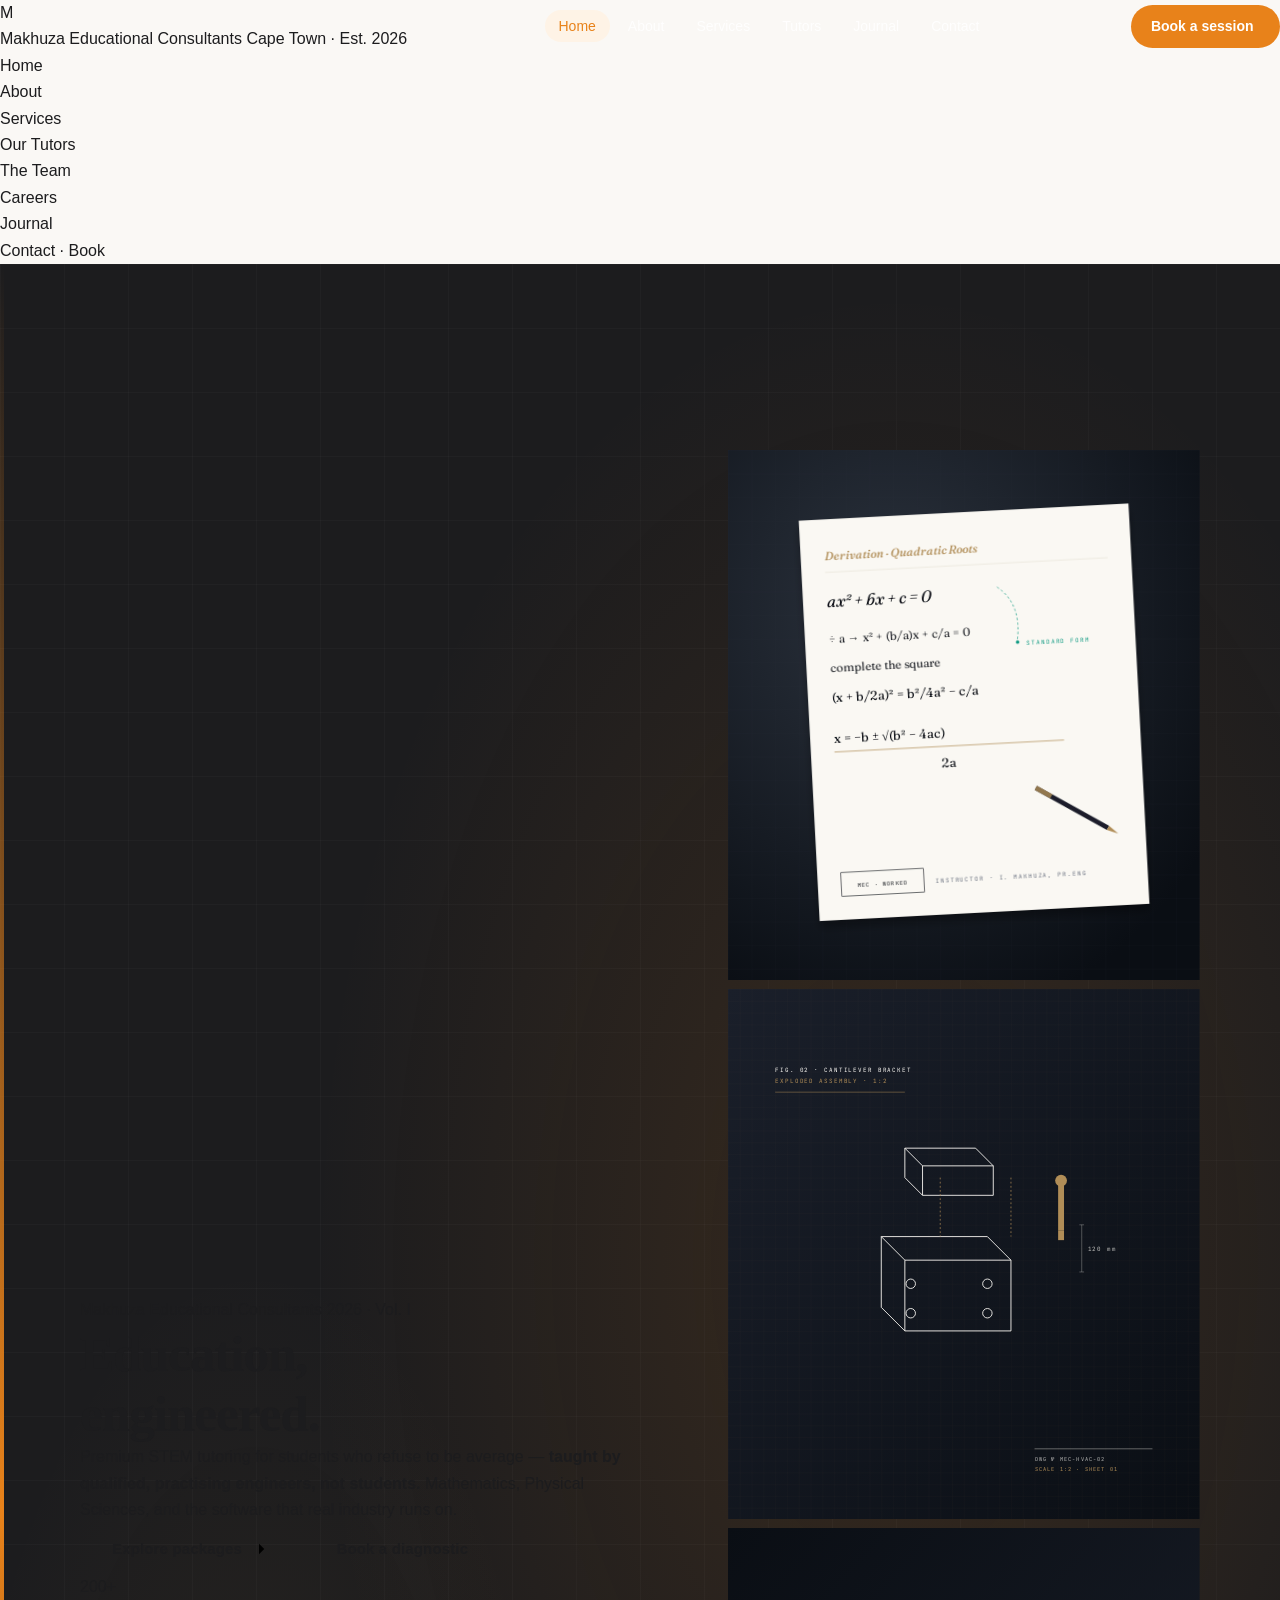
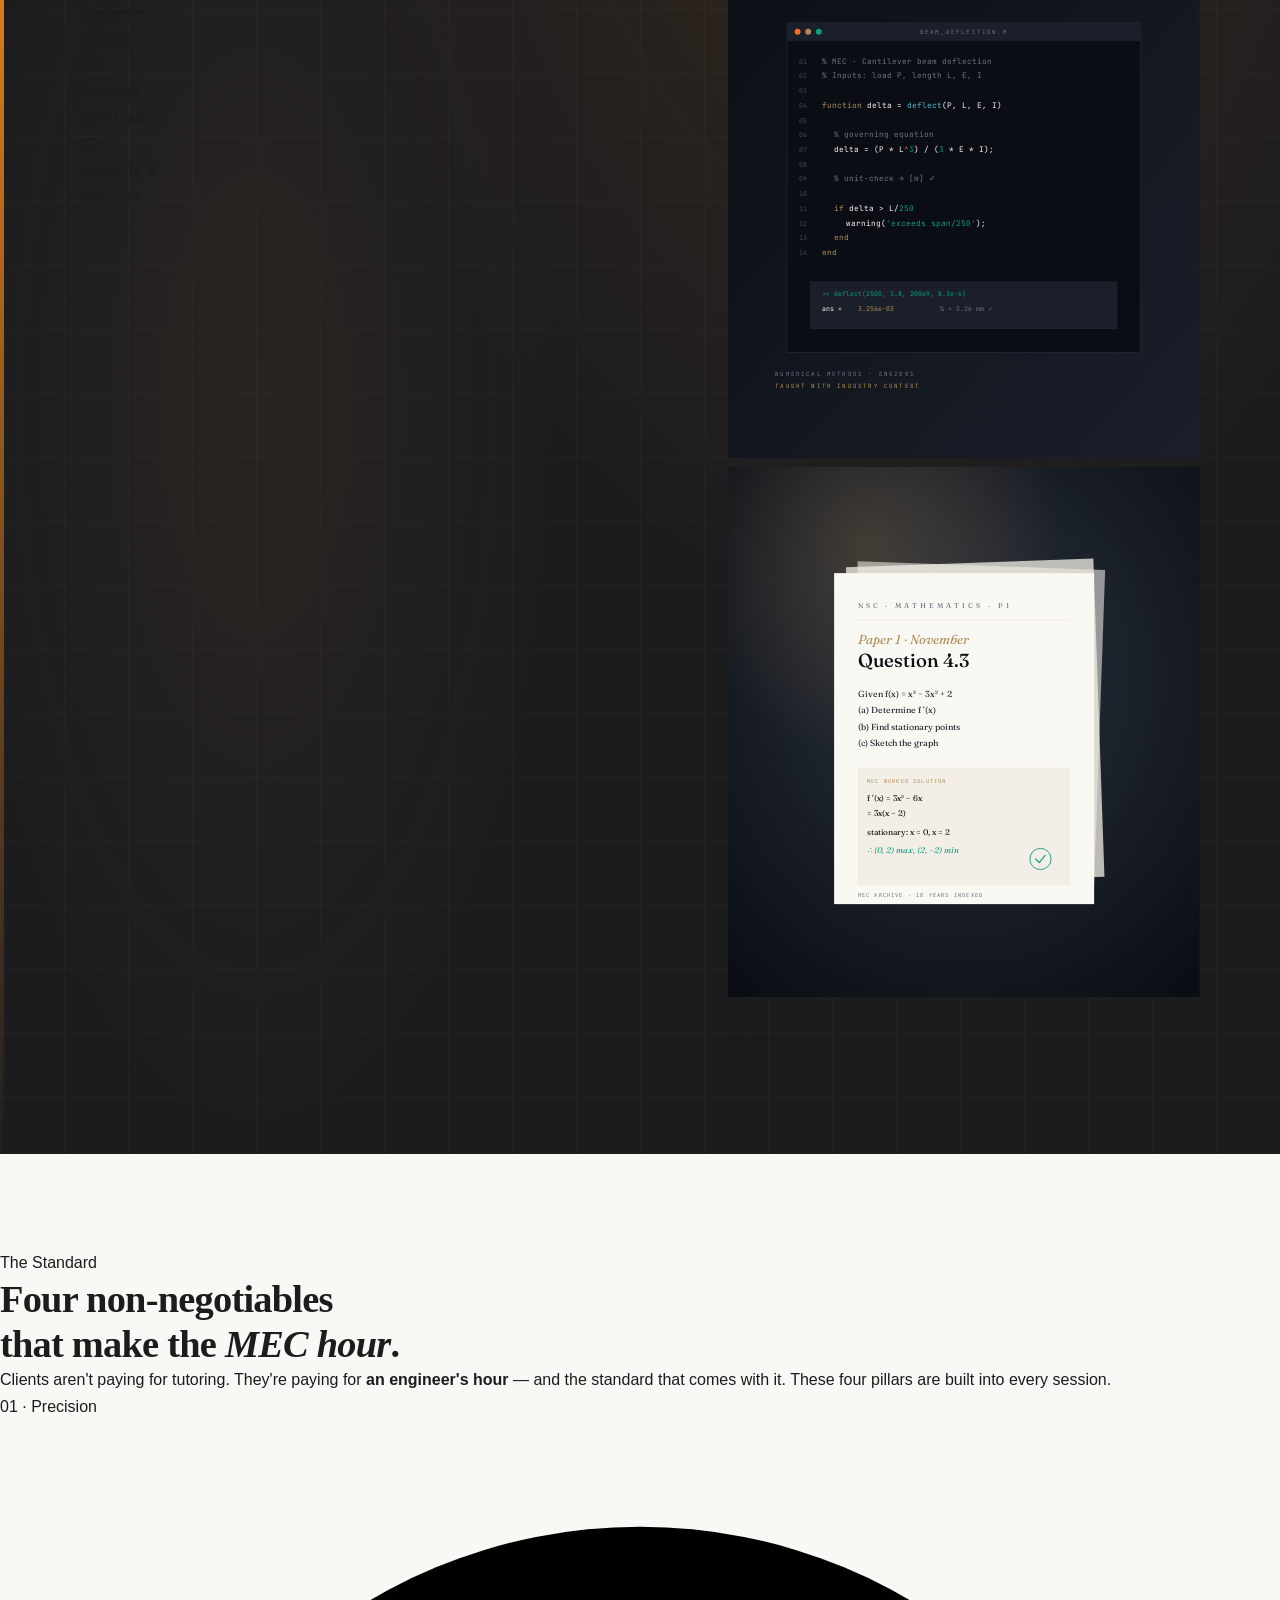
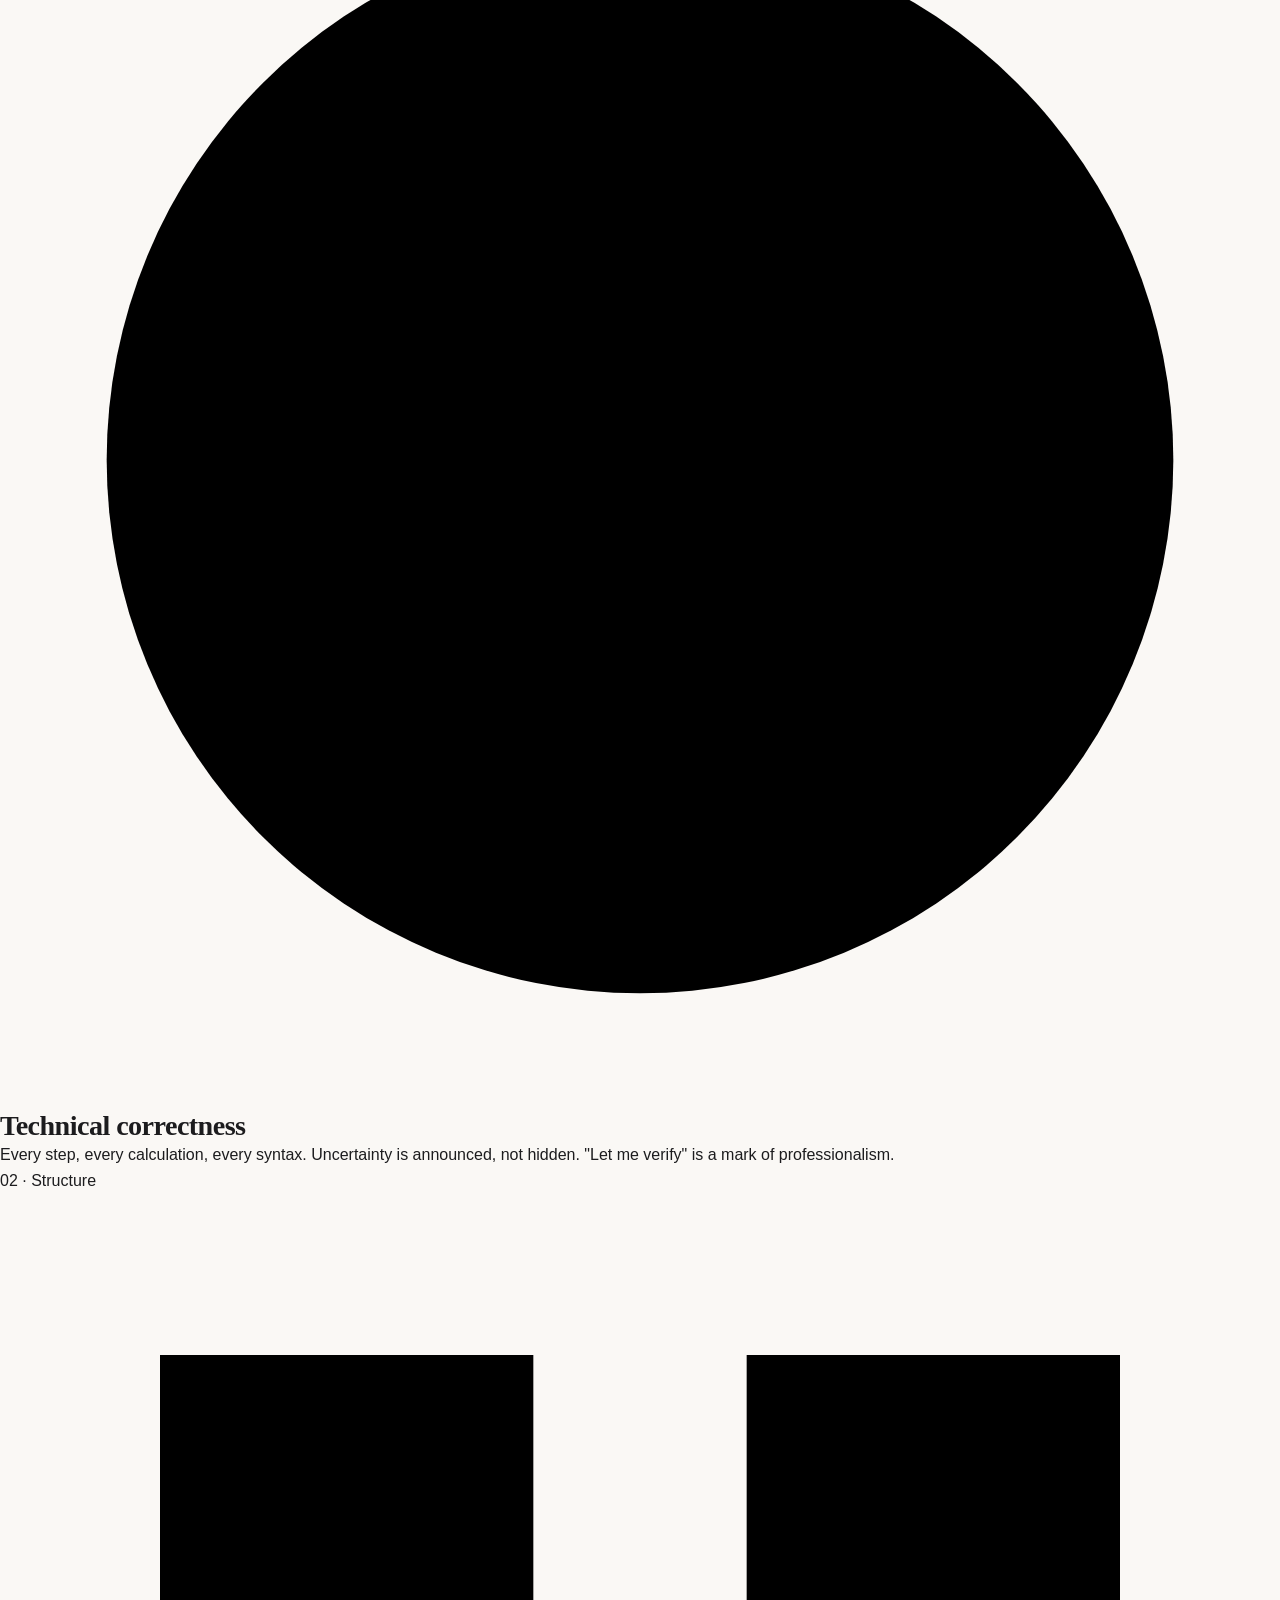
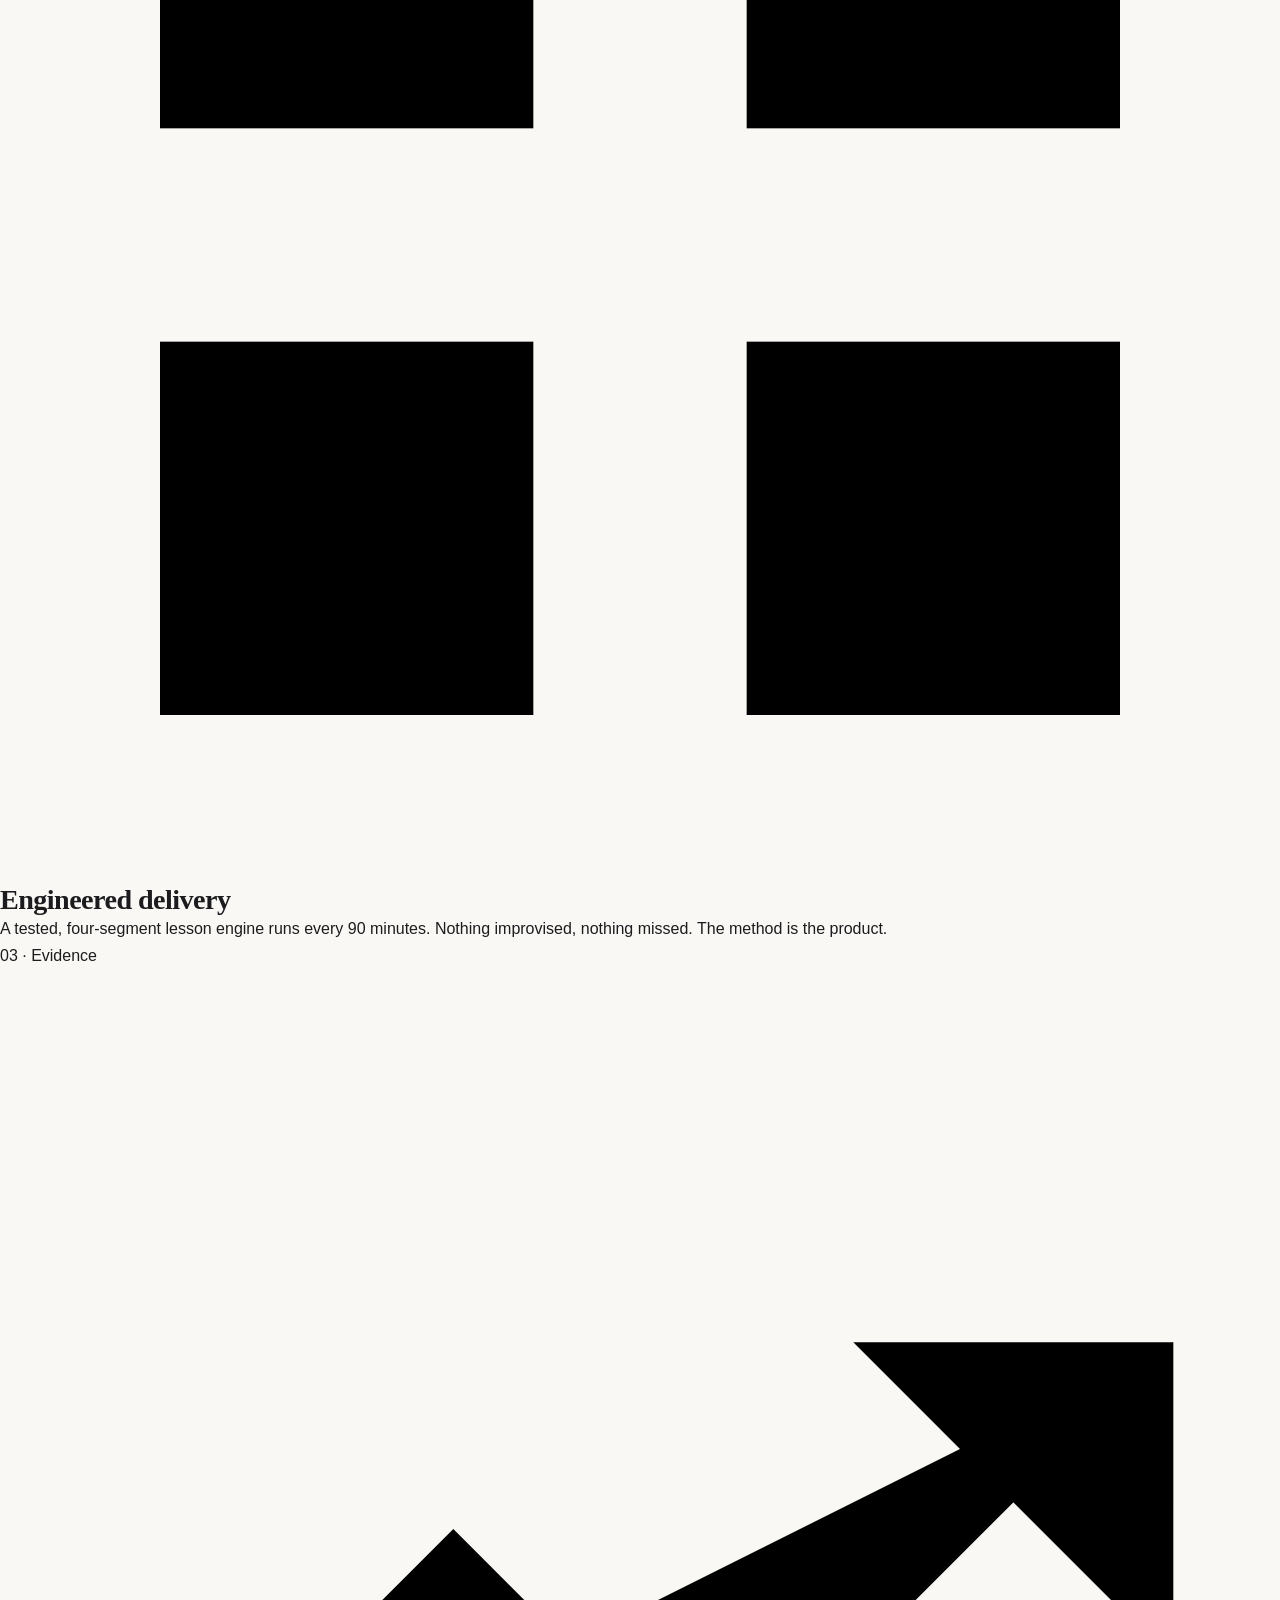
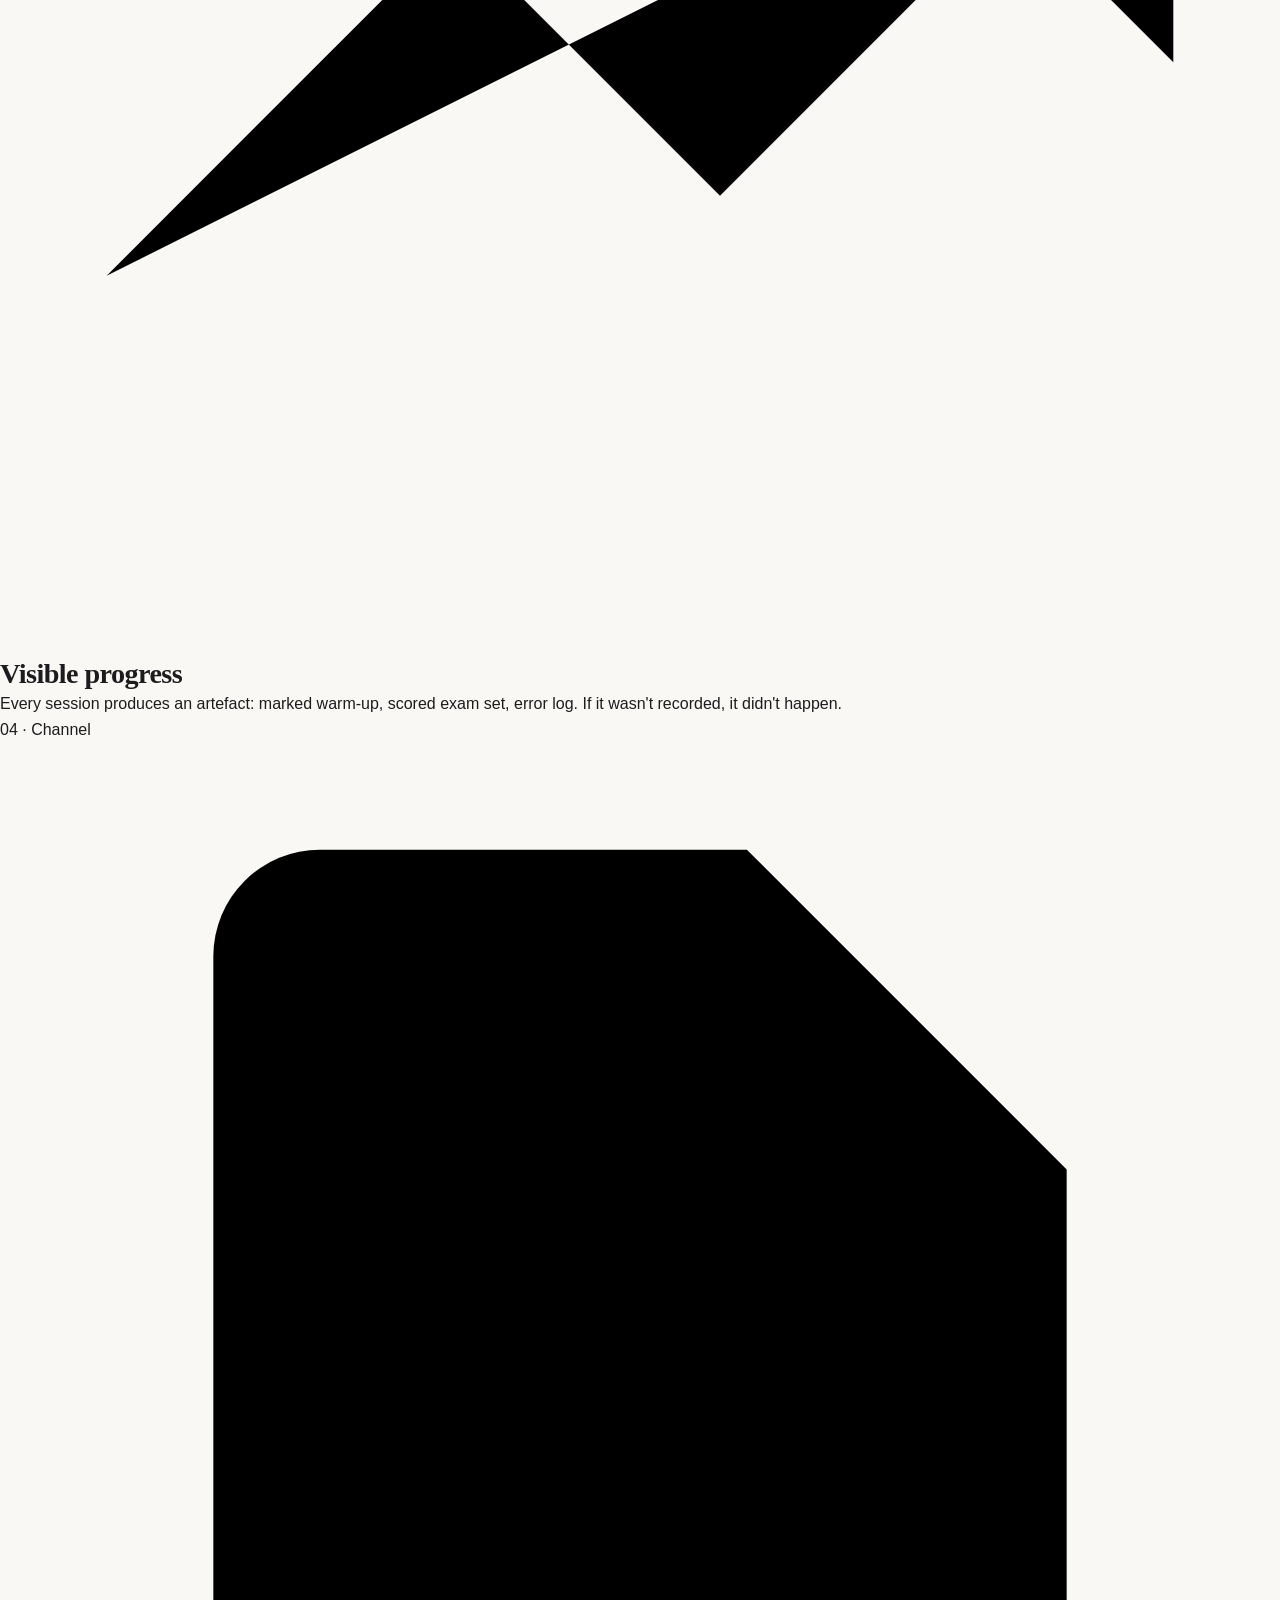
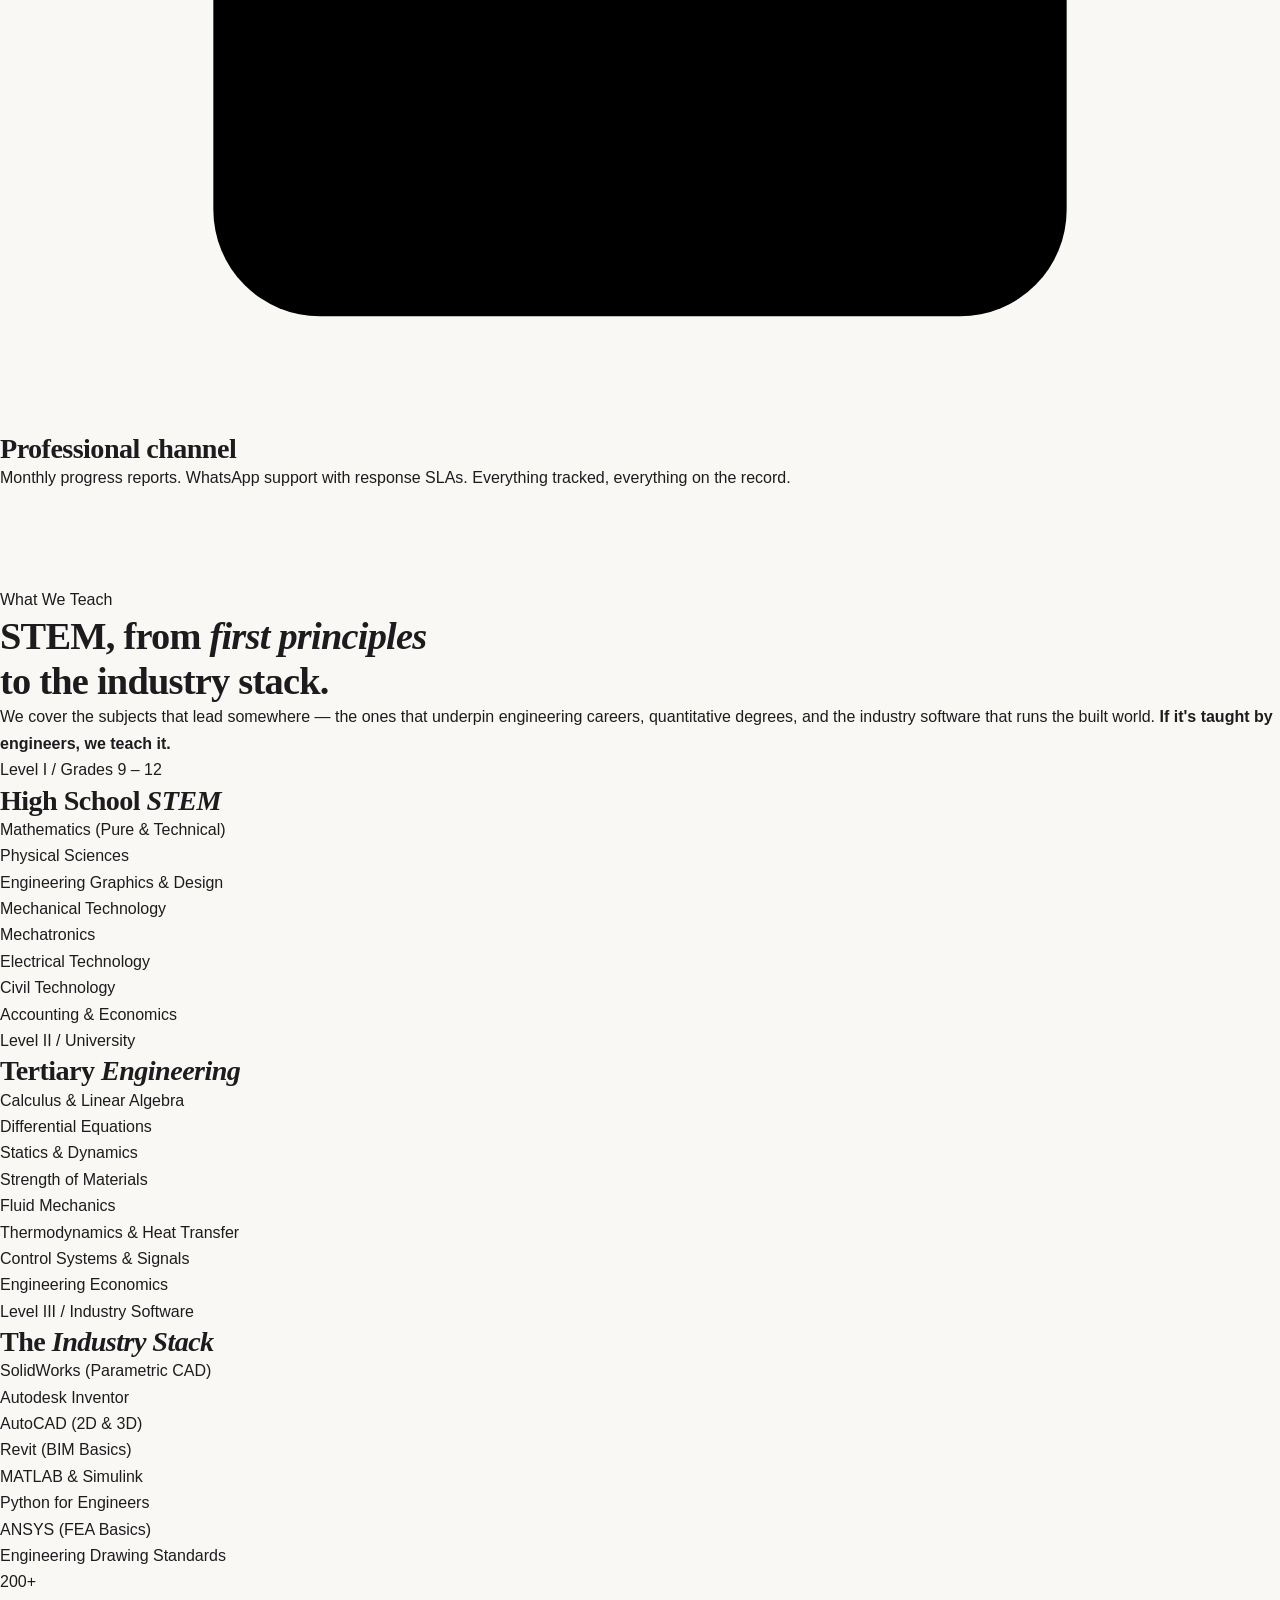
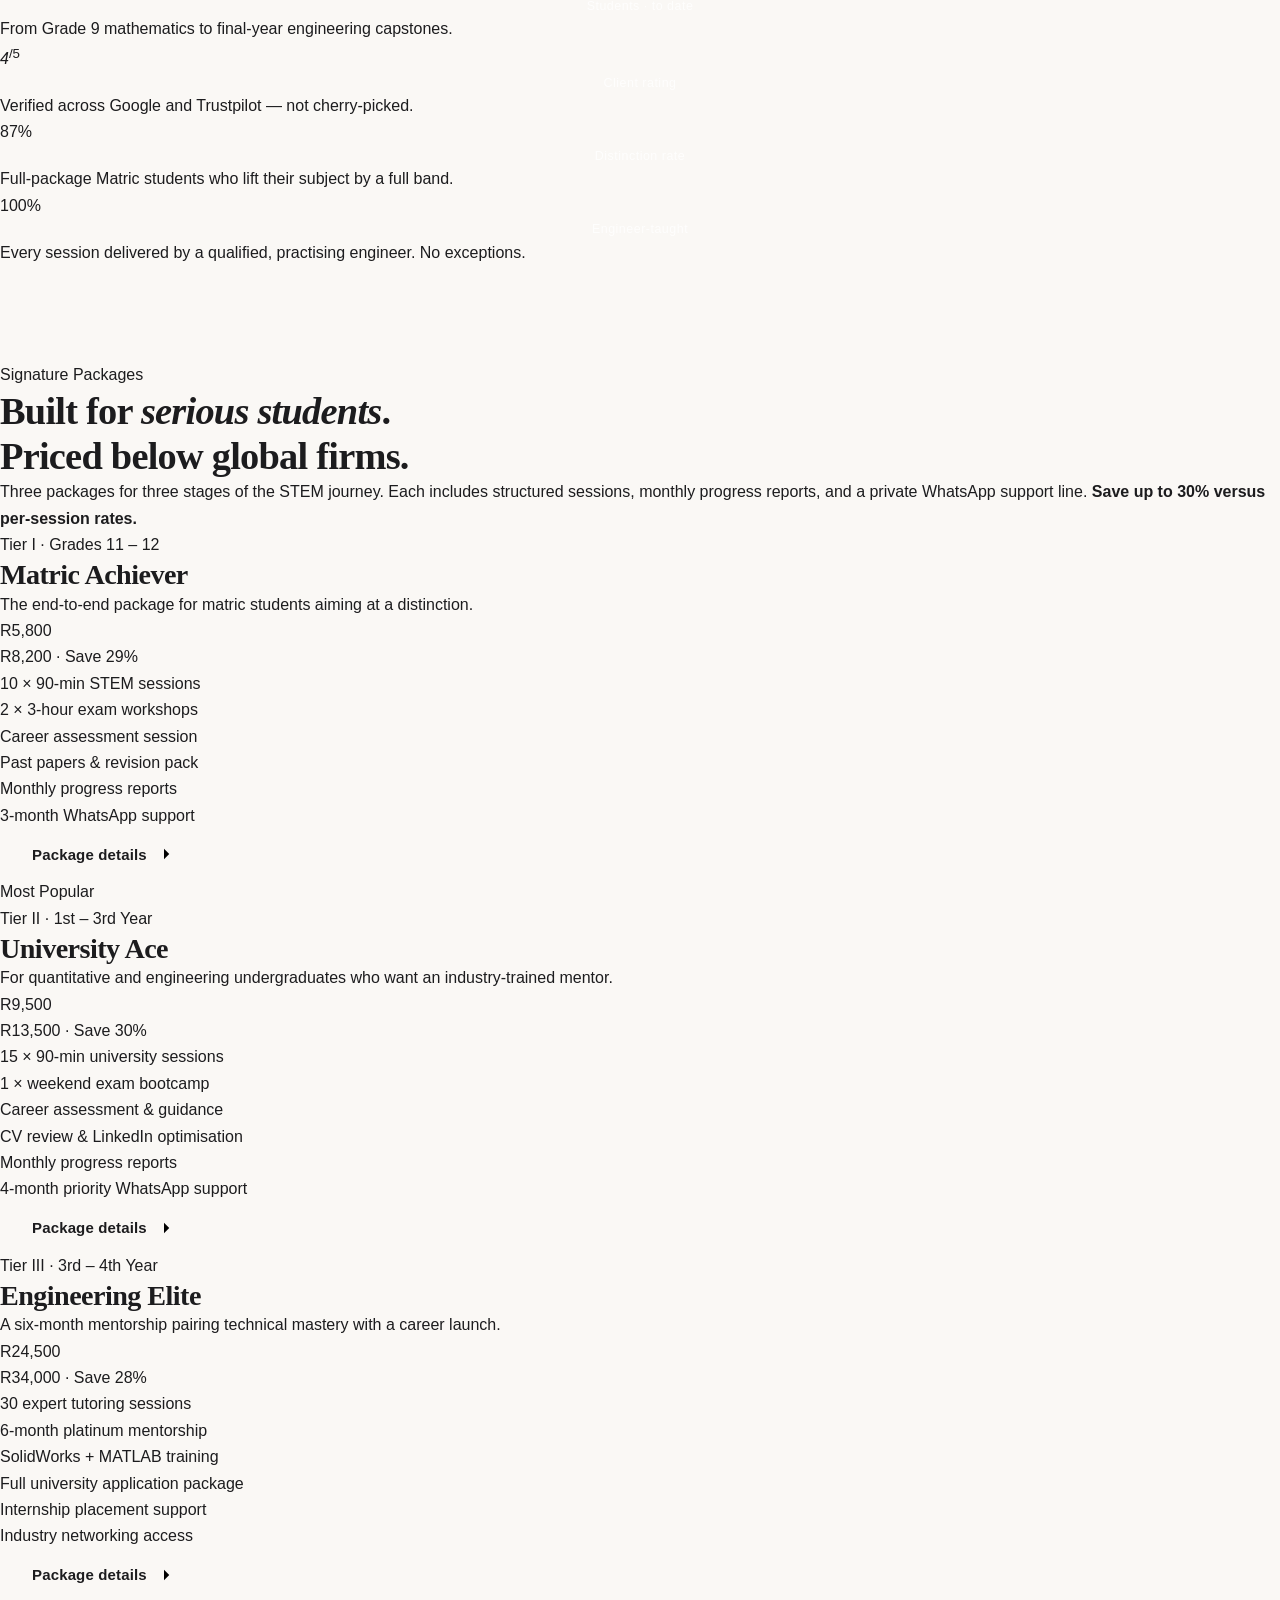
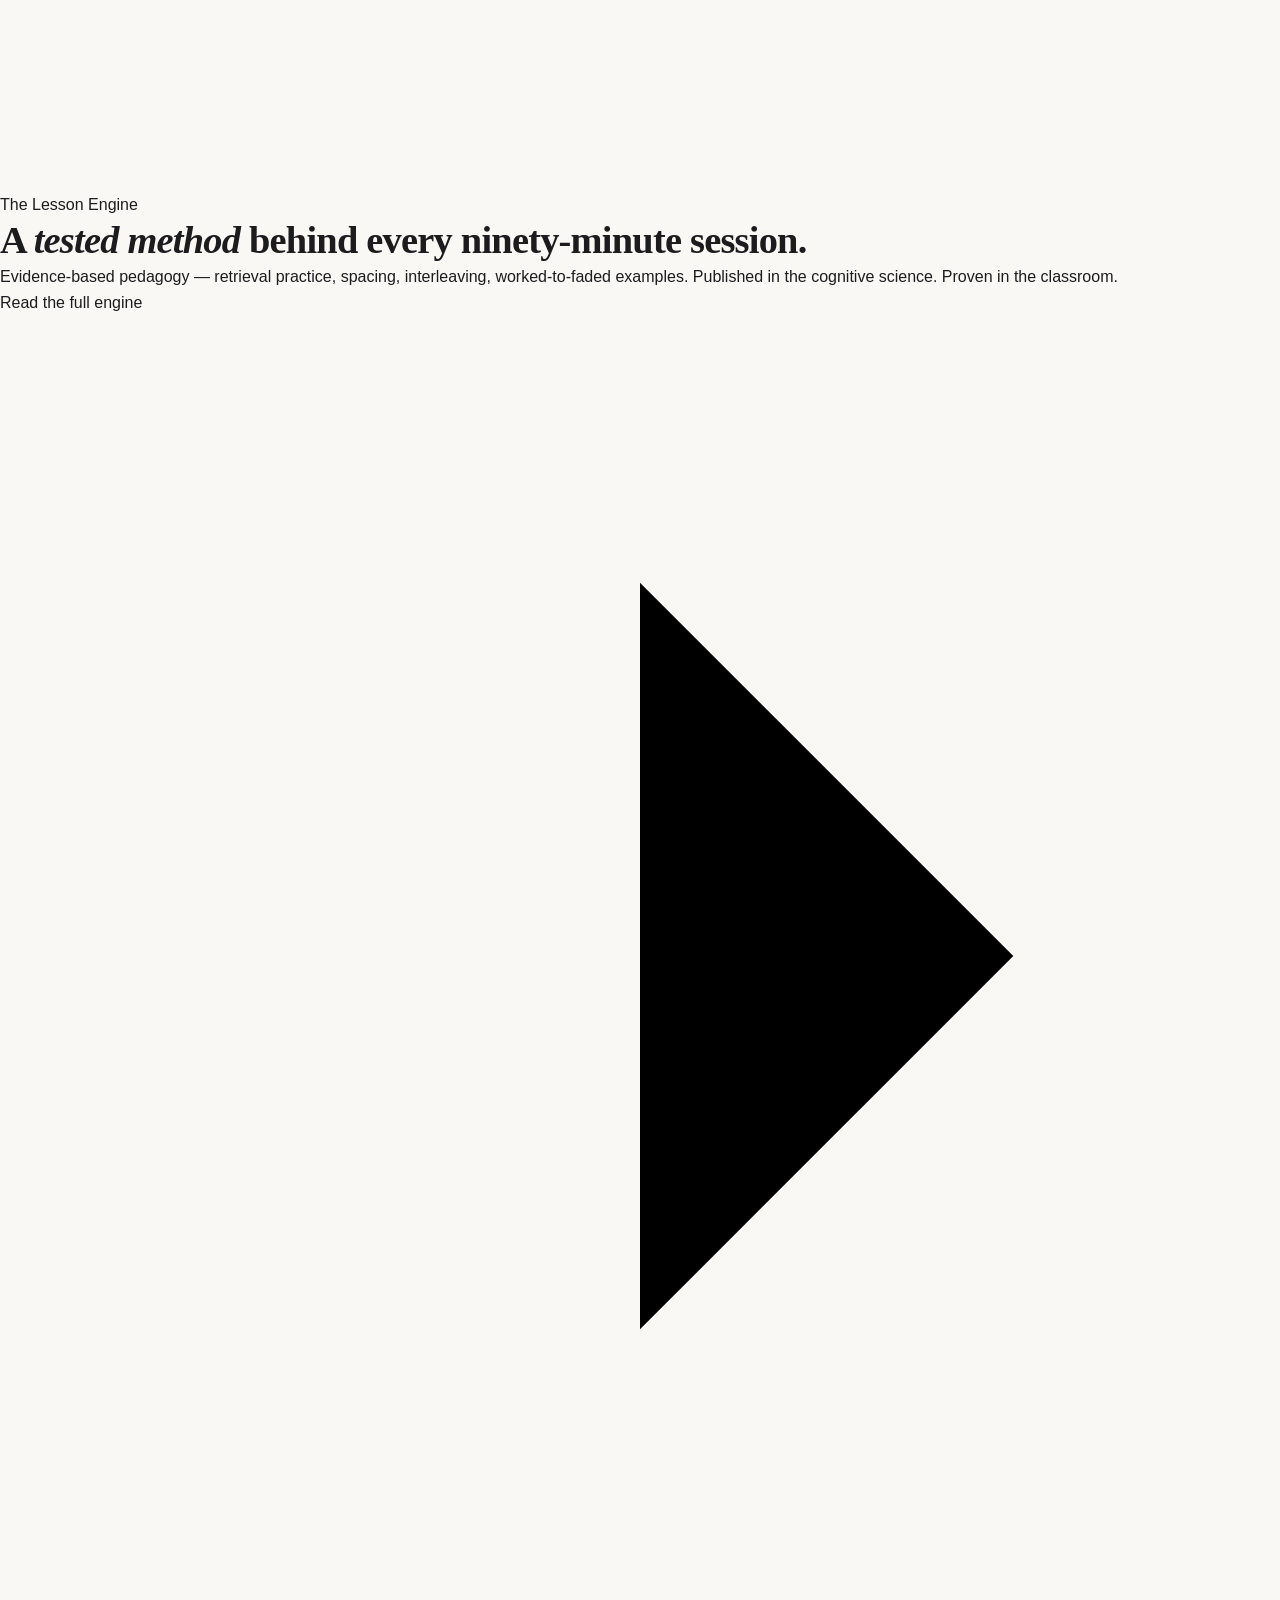
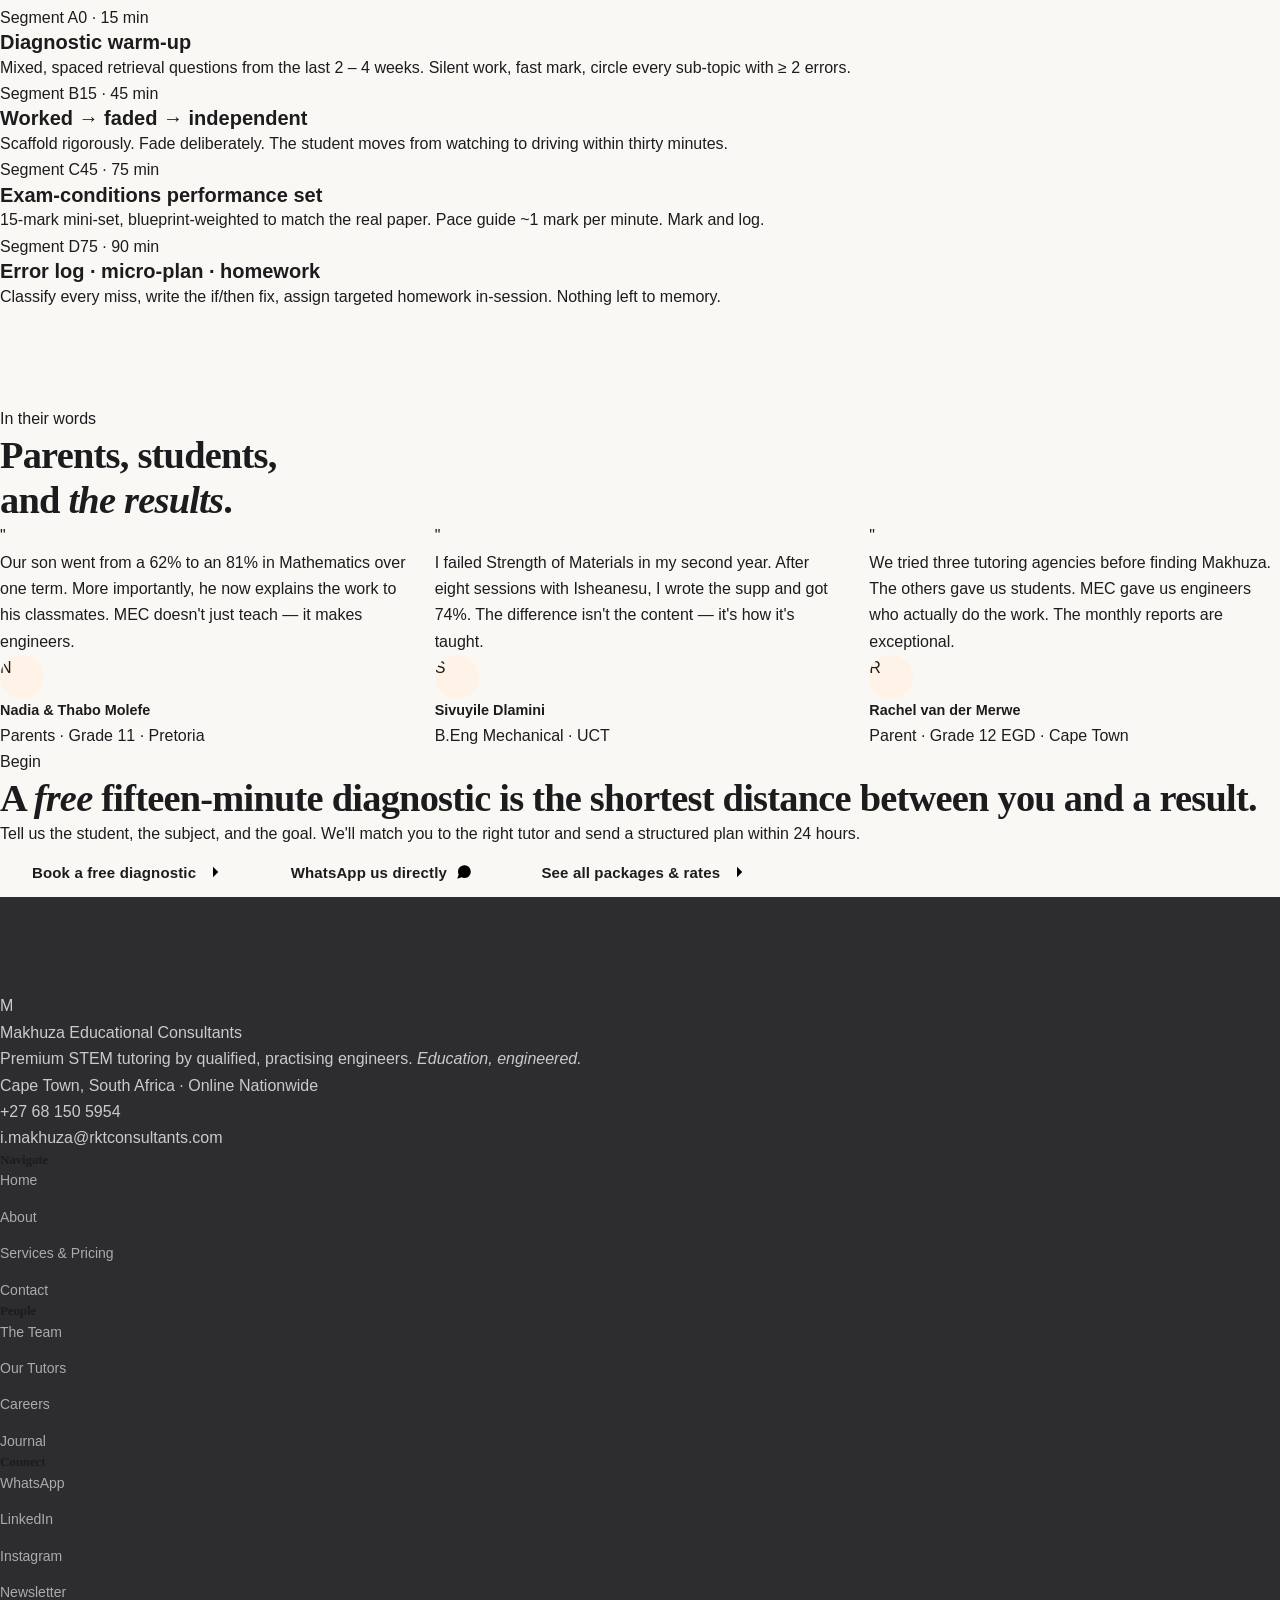
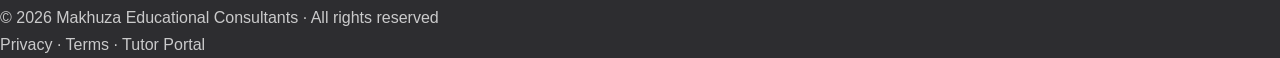
<file: index.html>
<!DOCTYPE html>
<html lang="en">
<head>
<meta charset="UTF-8">
<meta name="viewport" content="width=device-width, initial-scale=1.0">
<title>Makhuza Educational Consultants — Education, Engineered.</title>
<meta name="description" content="Premium STEM tutoring by qualified, practising engineers. Mathematics, Physical Sciences, Engineering & Industry Software. Cape Town · Online Nationwide.">
<link rel="preconnect" href="https://fonts.googleapis.com">
<link rel="preconnect" href="https://fonts.gstatic.com" crossorigin>
<link href="https://fonts.googleapis.com/css2?family=Fraunces:ital,opsz,wght@0,9..144,300..700;1,9..144,400..600&family=Inter:wght@300;400;500;600;700&family=JetBrains+Mono:wght@400;500;600&display=swap" rel="stylesheet">
<link rel="stylesheet" href="assets/css/style.css">
</head>
<body>

<!-- NAV -->
<header class="nav" id="nav">
  <div class="nav-inner">
    <a href="index.html" class="nav-brand">
      <div class="nav-mark">M</div>
      <div class="nav-brand-text">
        <span class="nav-brand-name">Makhuza Educational Consultants</span>
        <span class="nav-brand-tag">Cape Town · Est. 2026</span>
      </div>
    </a>
    <nav>
      <ul class="nav-links">
        <li><a href="index.html" class="active">Home</a></li>
        <li><a href="about.html">About</a></li>
        <li><a href="services.html">Services</a></li>
        <li><a href="tutors.html">Tutors</a></li>
        <li><a href="blog.html">Journal</a></li>
        <li><a href="contact.html">Contact</a></li>
      </ul>
    </nav>
    <a href="contact.html" class="nav-cta magnetic">
      <span>Book a session</span>
      <svg class="ic" viewBox="0 0 24 24"><line x1="5" y1="12" x2="19" y2="12"/><polyline points="12 5 19 12 12 19"/></svg>
    </a>
    <button class="nav-toggle" aria-label="Menu"><span></span><span></span><span></span></button>
  </div>
</header>
<div class="nav-mobile" id="nav-mobile">
  <ul>
    <li><a href="index.html">Home</a></li>
    <li><a href="about.html">About</a></li>
    <li><a href="services.html">Services</a></li>
    <li><a href="tutors.html">Our Tutors</a></li>
    <li><a href="team.html">The Team</a></li>
    <li><a href="careers.html">Careers</a></li>
    <li><a href="blog.html">Journal</a></li>
    <li><a href="contact.html">Contact · Book</a></li>
  </ul>
</div>

<!-- HERO -->
<section class="hero">
  <div class="hero-inner">
    <div class="hero-left">
      <div class="hero-kicker">
        <span class="hero-kicker-line"></span>
        <span class="hero-kicker-text">Makhuza Educational Consultants</span>
        <span class="hero-kicker-year">2026 · Vol. I</span>
      </div>

      <h1 class="reveal">Education,<br><span class="em-ochre">engineered.</span></h1>

      <p class="hero-sub reveal reveal-delay-1">
        Premium STEM tutoring for students who refuse to be average — <strong>taught by qualified, practising engineers, not students.</strong> Mathematics, Physical Sciences, and the software that real industry runs on.
      </p>

      <div class="hero-actions reveal reveal-delay-2">
        <a href="services.html" class="btn btn-primary magnetic">
          <span>Explore packages</span>
          <svg class="ic" viewBox="0 0 24 24"><line x1="5" y1="12" x2="19" y2="12"/><polyline points="12 5 19 12 12 19"/></svg>
        </a>
        <a href="contact.html" class="btn btn-secondary magnetic"><span>Book a diagnostic</span></a>
      </div>

      <div class="hero-meta reveal reveal-delay-3">
        <div>
          <div class="n"><span data-count="200" data-suffix="+">0</span></div>
          <div class="l">Students<br>tutored</div>
        </div>
        <div>
          <div class="n"><span data-count="4.9" data-decimals="1">0</span><em>/5</em></div>
          <div class="l">Average<br>client rating</div>
        </div>
        <div>
          <div class="n"><span data-count="12" data-suffix="+">0</span></div>
          <div class="l">Subjects &amp;<br>software</div>
        </div>
      </div>
    </div>

    <div class="hero-right">
      <div class="carousel">
        <div class="carousel-track">

          <!-- SLIDE 1 · THE DERIVATION -->
          <div class="carousel-slide active"
               data-eyebrow="No. 01 · The Derivation"
               data-title="The structure of how <em>engineers think.</em>">
            <svg viewBox="0 0 800 900" xmlns="http://www.w3.org/2000/svg" preserveAspectRatio="xMidYMid slice">
              <defs>
                <radialGradient id="g1a" cx="35%" cy="30%" r="80%">
                  <stop offset="0%" stop-color="#2B323D"/>
                  <stop offset="100%" stop-color="#0A0E14"/>
                </radialGradient>
                <pattern id="grid1" width="40" height="40" patternUnits="userSpaceOnUse">
                  <path d="M 40 0 L 0 0 0 40" fill="none" stroke="#2B323D" stroke-width="0.5" opacity="0.4"/>
                </pattern>
                <filter id="sh1" x="-10%" y="-10%" width="120%" height="120%">
                  <feGaussianBlur in="SourceAlpha" stdDeviation="8"/>
                  <feOffset dx="0" dy="12"/>
                  <feComponentTransfer><feFuncA type="linear" slope="0.35"/></feComponentTransfer>
                  <feMerge><feMergeNode/><feMergeNode in="SourceGraphic"/></feMerge>
                </filter>
              </defs>
              <rect width="800" height="900" fill="url(#g1a)"/>
              <rect width="800" height="900" fill="url(#grid1)"/>
              <g transform="translate(120 120) rotate(-3)" filter="url(#sh1)">
                <rect x="0" y="0" width="560" height="680" fill="#FAF8F3"/>
                <text x="40" y="70" font-family="Fraunces, serif" font-size="20" font-style="italic" fill="#B08D57" font-weight="500">Derivation · Quadratic Roots</text>
                <line x1="40" y1="90" x2="520" y2="90" stroke="#E3DED1" stroke-width="1"/>
                <g font-family="Fraunces, serif" fill="#0A0E14">
                  <text x="40" y="150" font-size="28" font-style="italic">ax² + bx + c = 0</text>
                  <text x="40" y="210" font-size="20" opacity="0.9">÷ a  →  x² + (b/a)x + c/a = 0</text>
                  <text x="40" y="260" font-size="20" opacity="0.9">complete the square</text>
                  <text x="40" y="310" font-size="22">(x + b/2a)² = b²/4a² − c/a</text>
                  <text x="40" y="380" font-size="22">x = −b ± √(b² − 4ac)</text>
                  <line x1="40" y1="395" x2="430" y2="395" stroke="#B08D57" stroke-width="1.2"/>
                  <text x="220" y="430" font-size="22">2a</text>
                </g>
                <g transform="translate(330 130)">
                  <path d="M 0 0 Q 40 30 30 90" stroke="#0F9A82" stroke-width="1.2" fill="none" stroke-dasharray="4 4"/>
                  <circle cx="30" cy="95" r="3" fill="#0F9A82"/>
                  <text x="45" y="100" font-family="JetBrains Mono, monospace" font-size="10" fill="#0F9A82" letter-spacing="1.5">STANDARD FORM</text>
                </g>
                <g transform="translate(380 470) rotate(32)">
                  <rect x="0" y="0" width="140" height="8" fill="#1A1F2A"/>
                  <polygon points="140,0 160,4 140,8" fill="#B08D57"/>
                  <rect x="0" y="0" width="30" height="8" fill="#B08D57" opacity="0.8"/>
                </g>
                <g transform="translate(40 600)">
                  <rect x="0" y="0" width="140" height="40" fill="none" stroke="#0A0E14" stroke-width="1"/>
                  <text x="70" y="25" text-anchor="middle" font-family="JetBrains Mono, monospace" font-size="9" letter-spacing="2" fill="#0A0E14">MEC · WORKED</text>
                </g>
                <text x="200" y="625" font-family="JetBrains Mono, monospace" font-size="10" fill="#6B7280" letter-spacing="1.5">INSTRUCTOR · I. MAKHUZA, PR.ENG</text>
              </g>
            </svg>
          </div>

          <!-- SLIDE 2 · THE ASSEMBLY -->
          <div class="carousel-slide"
               data-eyebrow="No. 02 · The Assembly"
               data-title="Where theory meets <em>the fabricator's bench.</em>">
            <svg viewBox="0 0 800 900" xmlns="http://www.w3.org/2000/svg" preserveAspectRatio="xMidYMid slice">
              <defs>
                <linearGradient id="g2a" x1="0%" y1="0%" x2="100%" y2="100%">
                  <stop offset="0%" stop-color="#1A1F2A"/>
                  <stop offset="100%" stop-color="#0A0E14"/>
                </linearGradient>
                <pattern id="grid2" width="20" height="20" patternUnits="userSpaceOnUse">
                  <path d="M 20 0 L 0 0 0 20" fill="none" stroke="#B08D57" stroke-width="0.3" opacity="0.25"/>
                </pattern>
              </defs>
              <rect width="800" height="900" fill="url(#g2a)"/>
              <rect width="800" height="900" fill="url(#grid2)"/>
              <g transform="translate(400 450)" fill="none" stroke="#FAF8F3" stroke-width="1.5">
                <g transform="translate(-140 -30)">
                  <path d="M 0 0 L 180 0 L 220 40 L 220 160 L 40 160 L 0 120 Z"/>
                  <path d="M 0 0 L 40 40 L 220 40"/>
                  <path d="M 40 40 L 40 160"/>
                  <circle cx="50" cy="80" r="8"/>
                  <circle cx="180" cy="80" r="8"/>
                  <circle cx="50" cy="130" r="8"/>
                  <circle cx="180" cy="130" r="8"/>
                </g>
                <g transform="translate(-100 -180)">
                  <path d="M 0 0 L 120 0 L 150 30 L 150 80 L 30 80 L 0 50 Z"/>
                  <path d="M 0 0 L 30 30 L 150 30"/>
                  <path d="M 30 30 L 30 80"/>
                </g>
                <line x1="-40" y1="-130" x2="-40" y2="-30" stroke="#B08D57" stroke-dasharray="3 4" opacity="0.8"/>
                <line x1="80" y1="-130" x2="80" y2="-30" stroke="#B08D57" stroke-dasharray="3 4" opacity="0.8"/>
                <g transform="translate(160 -120)">
                  <rect x="0" y="0" width="10" height="80" fill="#B08D57" stroke="none"/>
                  <circle cx="5" cy="-5" r="10" fill="#B08D57" stroke="none"/>
                  <rect x="0" y="80" width="10" height="16" fill="#B08D57" stroke="none"/>
                </g>
              </g>
              <g font-family="JetBrains Mono, monospace" font-size="10" fill="#FAF8F3" letter-spacing="1.5">
                <text x="80" y="140">FIG. 02 · CANTILEVER BRACKET</text>
                <text x="80" y="160" fill="#B08D57">EXPLODED ASSEMBLY · 1:2</text>
                <line x1="80" y1="175" x2="300" y2="175" stroke="#B08D57" stroke-width="0.8"/>
                <g transform="translate(600 400)" fill="#FAF8F3" opacity="0.75">
                  <line x1="0" y1="0" x2="0" y2="80" stroke="#FAF8F3" stroke-width="0.6"/>
                  <line x1="-4" y1="0" x2="4" y2="0" stroke="#FAF8F3" stroke-width="0.6"/>
                  <line x1="-4" y1="80" x2="4" y2="80" stroke="#FAF8F3" stroke-width="0.6"/>
                  <text x="10" y="44">120 mm</text>
                </g>
              </g>
              <g transform="translate(520 780)" font-family="JetBrains Mono, monospace" fill="#FAF8F3">
                <line x1="0" y1="0" x2="200" y2="0" stroke="#FAF8F3" stroke-width="0.6"/>
                <text x="0" y="20" font-size="9" letter-spacing="2" opacity="0.7">DWG № MEC-HVAC-02</text>
                <text x="0" y="38" font-size="9" letter-spacing="2" fill="#B08D57">SCALE 1:2 · SHEET 01</text>
              </g>
            </svg>
          </div>

          <!-- SLIDE 3 · THE CODE -->
          <div class="carousel-slide"
               data-eyebrow="No. 03 · The Code"
               data-title="MATLAB, Python, SolidWorks — <em>the industry stack.</em>">
            <svg viewBox="0 0 800 900" xmlns="http://www.w3.org/2000/svg" preserveAspectRatio="xMidYMid slice">
              <defs>
                <linearGradient id="g3a" x1="0%" y1="0%" x2="100%" y2="100%">
                  <stop offset="0%" stop-color="#0A0E14"/>
                  <stop offset="100%" stop-color="#1A1F2A"/>
                </linearGradient>
              </defs>
              <rect width="800" height="900" fill="url(#g3a)"/>
              <g transform="translate(100 160)">
                <rect x="0" y="0" width="600" height="560" fill="#0A0E14" stroke="#2B323D" stroke-width="1"/>
                <rect x="0" y="0" width="600" height="32" fill="#1A1F2A"/>
                <circle cx="18" cy="16" r="5" fill="#FF6B1A"/>
                <circle cx="36" cy="16" r="5" fill="#B08D57"/>
                <circle cx="54" cy="16" r="5" fill="#0F9A82"/>
                <text x="300" y="20" text-anchor="middle" font-family="JetBrains Mono, monospace" font-size="10" fill="#6B7280" letter-spacing="2">BEAM_DEFLECTION.M</text>
                <g font-family="JetBrains Mono, monospace" font-size="11" fill="#6B7280" opacity="0.6">
                  <text x="20" y="70">01</text><text x="20" y="95">02</text><text x="20" y="120">03</text>
                  <text x="20" y="145">04</text><text x="20" y="170">05</text><text x="20" y="195">06</text>
                  <text x="20" y="220">07</text><text x="20" y="245">08</text><text x="20" y="270">09</text>
                  <text x="20" y="295">10</text><text x="20" y="320">11</text><text x="20" y="345">12</text>
                  <text x="20" y="370">13</text><text x="20" y="395">14</text>
                </g>
                <g font-family="JetBrains Mono, monospace" font-size="13">
                  <text x="60" y="70" fill="#6B7280">% MEC · Cantilever beam deflection</text>
                  <text x="60" y="95" fill="#6B7280">% Inputs: load P, length L, E, I</text>
                  <text x="60" y="145"><tspan fill="#B08D57">function</tspan><tspan fill="#FAF8F3"> delta = </tspan><tspan fill="#4FBCCE">deflect</tspan><tspan fill="#FAF8F3">(P, L, E, I)</tspan></text>
                  <text x="80" y="195" fill="#6B7280">% governing equation</text>
                  <text x="80" y="220"><tspan fill="#FAF8F3">delta = (P * L</tspan><tspan fill="#FF6B1A">^</tspan><tspan fill="#0F9A82">3</tspan><tspan fill="#FAF8F3">) / (</tspan><tspan fill="#0F9A82">3</tspan><tspan fill="#FAF8F3"> * E * I);</tspan></text>
                  <text x="80" y="270" fill="#6B7280">% unit-check → [m] ✓</text>
                  <text x="80" y="320"><tspan fill="#B08D57">if</tspan><tspan fill="#FAF8F3"> delta &gt; L/</tspan><tspan fill="#0F9A82">250</tspan></text>
                  <text x="100" y="345"><tspan fill="#FAF8F3">warning(</tspan><tspan fill="#0F9A82">'exceeds span/250'</tspan><tspan fill="#FAF8F3">);</tspan></text>
                  <text x="80" y="370" fill="#B08D57">end</text>
                  <text x="60" y="395" fill="#B08D57">end</text>
                </g>
                <rect x="40" y="440" width="520" height="80" fill="#1A1F2A" stroke="#2B323D" stroke-width="0.5"/>
                <g font-family="JetBrains Mono, monospace" font-size="11">
                  <text x="60" y="465" fill="#0F9A82">&gt;&gt; deflect(2500, 1.8, 200e9, 8.3e-6)</text>
                  <text x="60" y="490" fill="#FAF8F3">ans =</text>
                  <text x="120" y="490" fill="#B08D57">3.256e-03</text>
                  <text x="260" y="490" fill="#6B7280">% = 3.26 mm ✓</text>
                </g>
              </g>
              <g transform="translate(80 760)" font-family="JetBrains Mono, monospace" font-size="10" fill="#6B7280" letter-spacing="2">
                <text x="0" y="0">NUMERICAL METHODS · ENG2001</text>
                <text x="0" y="20" fill="#B08D57">TAUGHT WITH INDUSTRY CONTEXT</text>
              </g>
            </svg>
          </div>

          <!-- SLIDE 4 · THE ARCHIVE -->
          <div class="carousel-slide"
               data-eyebrow="No. 04 · The Archive"
               data-title="Past papers, worked answers, <em>a decade of evidence.</em>">
            <svg viewBox="0 0 800 900" xmlns="http://www.w3.org/2000/svg" preserveAspectRatio="xMidYMid slice">
              <defs>
                <radialGradient id="g4a" cx="50%" cy="40%" r="75%">
                  <stop offset="0%" stop-color="#2B323D"/>
                  <stop offset="100%" stop-color="#0A0E14"/>
                </radialGradient>
                <radialGradient id="lampGlow4" cx="30%" cy="15%" r="40%">
                  <stop offset="0%" stop-color="#B08D57" stop-opacity="0.25"/>
                  <stop offset="100%" stop-color="#B08D57" stop-opacity="0"/>
                </radialGradient>
              </defs>
              <rect width="800" height="900" fill="url(#g4a)"/>
              <rect width="800" height="900" fill="url(#lampGlow4)"/>
              <g transform="translate(180 180)">
                <g opacity="0.55" transform="translate(40 -20) rotate(2)">
                  <rect x="0" y="0" width="420" height="540" fill="#FAF8F3"/>
                </g>
                <g opacity="0.75" transform="translate(20 -10) rotate(-2)">
                  <rect x="0" y="0" width="420" height="540" fill="#F3EFE6"/>
                </g>
                <rect x="0" y="0" width="440" height="560" fill="#FAF8F3"/>
                <text x="40" y="60" font-family="Fraunces, serif" font-size="12" letter-spacing="5" fill="#6B7280">NSC · MATHEMATICS · P1</text>
                <line x1="40" y1="80" x2="400" y2="80" stroke="#E3DED1"/>
                <text x="40" y="120" font-family="Fraunces, serif" font-size="22" font-style="italic" fill="#B08D57">Paper 1 · November</text>
                <text x="40" y="160" font-family="Fraunces, serif" font-size="32" font-weight="500" fill="#0A0E14">Question 4.3</text>
                <g font-family="Fraunces, serif" font-size="15" fill="#1A1F2A">
                  <text x="40" y="210">Given f(x) = x³ − 3x² + 2</text>
                  <text x="40" y="238">(a) Determine f ′(x)</text>
                  <text x="40" y="266">(b) Find stationary points</text>
                  <text x="40" y="294">(c) Sketch the graph</text>
                </g>
                <g transform="translate(40 330)">
                  <rect x="0" y="0" width="360" height="200" fill="#F3EFE6"/>
                  <text x="16" y="26" font-family="JetBrains Mono, monospace" font-size="9" letter-spacing="2" fill="#B08D57">MEC WORKED SOLUTION</text>
                  <g font-family="Fraunces, serif" font-size="14" fill="#0A0E14">
                    <text x="16" y="56">f ′(x) = 3x² − 6x</text>
                    <text x="16" y="82">= 3x(x − 2)</text>
                    <text x="16" y="114">stationary: x = 0, x = 2</text>
                    <text x="16" y="144" fill="#0F9A82" font-style="italic">∴ (0, 2) max, (2, −2) min</text>
                  </g>
                  <g transform="translate(310 155)">
                    <circle cx="0" cy="0" r="18" fill="none" stroke="#0F9A82" stroke-width="1.5"/>
                    <polyline points="-8,0 -2,6 8,-6" fill="none" stroke="#0F9A82" stroke-width="2" stroke-linecap="round" stroke-linejoin="round"/>
                  </g>
                </g>
                <text x="40" y="550" font-family="JetBrains Mono, monospace" font-size="9" letter-spacing="2" fill="#6B7280">MEC ARCHIVE · 10 YEARS INDEXED</text>
              </g>
            </svg>
          </div>

        </div>
        <div class="carousel-overlay"></div>
        <div class="carousel-caption">
          <div class="carousel-caption-text"></div>
          <div class="carousel-controls">
            <div class="carousel-dots">
              <button class="carousel-dot" aria-label="Slide 1"><span class="progress"></span></button>
              <button class="carousel-dot" aria-label="Slide 2"><span class="progress"></span></button>
              <button class="carousel-dot" aria-label="Slide 3"><span class="progress"></span></button>
              <button class="carousel-dot" aria-label="Slide 4"><span class="progress"></span></button>
            </div>
            <div class="carousel-num">01 / 04</div>
          </div>
        </div>
      </div>
    </div>
  </div>
</section>

<!-- THE FOUR PILLARS -->
<section class="section">
  <div class="wrap">
    <div class="section-head reveal">
      <span class="eyebrow accent">The Standard</span>
      <h2>Four non-negotiables<br>that make the <em>MEC hour</em>.</h2>
      <p class="lede">Clients aren't paying for tutoring. They're paying for <strong>an engineer's hour</strong> — and the standard that comes with it. These four pillars are built into every session.</p>
    </div>
    <div class="pillars">
      <div class="pillar reveal">
        <div class="pillar-num">01 · Precision</div>
        <svg class="pillar-icon" viewBox="0 0 24 24"><circle cx="12" cy="12" r="10"/><circle cx="12" cy="12" r="4"/><line x1="12" y1="2" x2="12" y2="6"/><line x1="12" y1="18" x2="12" y2="22"/><line x1="2" y1="12" x2="6" y2="12"/><line x1="18" y1="12" x2="22" y2="12"/></svg>
        <h3 class="pillar-title">Technical correctness</h3>
        <p class="pillar-body">Every step, every calculation, every syntax. Uncertainty is announced, not hidden. "Let me verify" is a mark of professionalism.</p>
      </div>
      <div class="pillar reveal reveal-delay-1">
        <div class="pillar-num">02 · Structure</div>
        <svg class="pillar-icon" viewBox="0 0 24 24"><rect x="3" y="3" width="7" height="7"/><rect x="14" y="3" width="7" height="7"/><rect x="3" y="14" width="7" height="7"/><rect x="14" y="14" width="7" height="7"/></svg>
        <h3 class="pillar-title">Engineered delivery</h3>
        <p class="pillar-body">A tested, four-segment lesson engine runs every 90 minutes. Nothing improvised, nothing missed. The method is the product.</p>
      </div>
      <div class="pillar reveal reveal-delay-2">
        <div class="pillar-num">03 · Evidence</div>
        <svg class="pillar-icon" viewBox="0 0 24 24"><polyline points="22 7 13.5 15.5 8.5 10.5 2 17"/><polyline points="16 7 22 7 22 13"/></svg>
        <h3 class="pillar-title">Visible progress</h3>
        <p class="pillar-body">Every session produces an artefact: marked warm-up, scored exam set, error log. If it wasn't recorded, it didn't happen.</p>
      </div>
      <div class="pillar reveal reveal-delay-3">
        <div class="pillar-num">04 · Channel</div>
        <svg class="pillar-icon" viewBox="0 0 24 24"><path d="M14 2H6a2 2 0 0 0-2 2v16a2 2 0 0 0 2 2h12a2 2 0 0 0 2-2V8z"/><polyline points="14 2 14 8 20 8"/><line x1="16" y1="13" x2="8" y2="13"/><line x1="16" y1="17" x2="8" y2="17"/></svg>
        <h3 class="pillar-title">Professional channel</h3>
        <p class="pillar-body">Monthly progress reports. WhatsApp support with response SLAs. Everything tracked, everything on the record.</p>
      </div>
    </div>
  </div>
</section>

<!-- SUBJECTS BAND -->
<section class="subjects-band">
  <div class="wrap">
    <div class="section-head reveal">
      <span class="eyebrow accent">What We Teach</span>
      <h2>STEM, from <em>first principles</em><br>to the industry stack.</h2>
      <p class="lede">We cover the subjects that lead somewhere — the ones that underpin engineering careers, quantitative degrees, and the industry software that runs the built world. <strong>If it's taught by engineers, we teach it.</strong></p>
    </div>
    <div class="subject-categories">
      <div class="subject-cat reveal">
        <div class="subject-cat-eyebrow">Level I <span class="n">/ Grades 9 – 12</span></div>
        <h3>High School <em>STEM</em></h3>
        <ul class="subject-list">
          <li>Mathematics (Pure &amp; Technical)</li>
          <li>Physical Sciences</li>
          <li>Engineering Graphics &amp; Design</li>
          <li>Mechanical Technology</li>
          <li>Mechatronics</li>
          <li>Electrical Technology</li>
          <li>Civil Technology</li>
          <li>Accounting &amp; Economics</li>
        </ul>
      </div>
      <div class="subject-cat reveal reveal-delay-1">
        <div class="subject-cat-eyebrow">Level II <span class="n">/ University</span></div>
        <h3>Tertiary <em>Engineering</em></h3>
        <ul class="subject-list">
          <li>Calculus &amp; Linear Algebra</li>
          <li>Differential Equations</li>
          <li>Statics &amp; Dynamics</li>
          <li>Strength of Materials</li>
          <li>Fluid Mechanics</li>
          <li>Thermodynamics &amp; Heat Transfer</li>
          <li>Control Systems &amp; Signals</li>
          <li>Engineering Economics</li>
        </ul>
      </div>
      <div class="subject-cat reveal reveal-delay-2">
        <div class="subject-cat-eyebrow">Level III <span class="n">/ Industry Software</span></div>
        <h3>The <em>Industry Stack</em></h3>
        <ul class="subject-list">
          <li>SolidWorks (Parametric CAD)</li>
          <li>Autodesk Inventor</li>
          <li>AutoCAD (2D &amp; 3D)</li>
          <li>Revit (BIM Basics)</li>
          <li>MATLAB &amp; Simulink</li>
          <li>Python for Engineers</li>
          <li>ANSYS (FEA Basics)</li>
          <li>Engineering Drawing Standards</li>
        </ul>
      </div>
    </div>
  </div>
</section>

<!-- STATS BAND -->
<section class="section-sm">
  <div class="wrap">
    <div class="stats">
      <div class="stat reveal">
        <div class="stat-num"><span data-count="200" data-suffix="+">0</span></div>
        <div class="stat-label">Students · to date</div>
        <div class="stat-desc">From Grade 9 mathematics to final-year engineering capstones.</div>
      </div>
      <div class="stat reveal reveal-delay-1">
        <div class="stat-num"><em><span data-count="4.9" data-decimals="1">0</span></em><sup>/5</sup></div>
        <div class="stat-label">Client rating</div>
        <div class="stat-desc">Verified across Google and Trustpilot — not cherry-picked.</div>
      </div>
      <div class="stat reveal reveal-delay-2">
        <div class="stat-num"><span data-count="87" data-suffix="%">0</span></div>
        <div class="stat-label">Distinction rate</div>
        <div class="stat-desc">Full-package Matric students who lift their subject by a full band.</div>
      </div>
      <div class="stat reveal reveal-delay-3">
        <div class="stat-num"><span data-count="100" data-suffix="%">0</span></div>
        <div class="stat-label">Engineer-taught</div>
        <div class="stat-desc">Every session delivered by a qualified, practising engineer. No exceptions.</div>
      </div>
    </div>
  </div>
</section>

<!-- FEATURED PACKAGES -->
<section class="section" style="background: var(--warm-2);">
  <div class="wrap">
    <div class="section-head reveal">
      <span class="eyebrow accent">Signature Packages</span>
      <h2>Built for <em>serious students</em>.<br>Priced below global firms.</h2>
      <p class="lede">Three packages for three stages of the STEM journey. Each includes structured sessions, monthly progress reports, and a private WhatsApp support line. <strong>Save up to 30% versus per-session rates.</strong></p>
    </div>
    <div class="packages">
      <div class="package reveal">
        <div class="pkg-tier">Tier I · Grades 11 – 12</div>
        <h3 class="pkg-name">Matric Achiever</h3>
        <p class="pkg-desc">The end-to-end package for matric students aiming at a distinction.</p>
        <div class="pkg-price"><span class="currency">R</span><span class="amount">5,800</span></div>
        <div class="pkg-price-was">R8,200 · Save 29%</div>
        <ul class="pkg-features">
          <li>10 × 90-min STEM sessions</li>
          <li>2 × 3-hour exam workshops</li>
          <li>Career assessment session</li>
          <li>Past papers &amp; revision pack</li>
          <li>Monthly progress reports</li>
          <li>3-month WhatsApp support</li>
        </ul>
        <a href="services.html#matric" class="btn btn-secondary">
          <span>Package details</span>
          <svg class="ic" viewBox="0 0 24 24"><line x1="5" y1="12" x2="19" y2="12"/><polyline points="12 5 19 12 12 19"/></svg>
        </a>
      </div>
      <div class="package featured reveal reveal-delay-1">
        <div class="pkg-badge">Most Popular</div>
        <div class="pkg-tier">Tier II · 1st – 3rd Year</div>
        <h3 class="pkg-name">University Ace</h3>
        <p class="pkg-desc">For quantitative and engineering undergraduates who want an industry-trained mentor.</p>
        <div class="pkg-price"><span class="currency">R</span><span class="amount">9,500</span></div>
        <div class="pkg-price-was">R13,500 · Save 30%</div>
        <ul class="pkg-features">
          <li>15 × 90-min university sessions</li>
          <li>1 × weekend exam bootcamp</li>
          <li>Career assessment &amp; guidance</li>
          <li>CV review &amp; LinkedIn optimisation</li>
          <li>Monthly progress reports</li>
          <li>4-month priority WhatsApp support</li>
        </ul>
        <a href="services.html#university" class="btn btn-primary">
          <span>Package details</span>
          <svg class="ic" viewBox="0 0 24 24"><line x1="5" y1="12" x2="19" y2="12"/><polyline points="12 5 19 12 12 19"/></svg>
        </a>
      </div>
      <div class="package reveal reveal-delay-2">
        <div class="pkg-tier">Tier III · 3rd – 4th Year</div>
        <h3 class="pkg-name">Engineering Elite</h3>
        <p class="pkg-desc">A six-month mentorship pairing technical mastery with a career launch.</p>
        <div class="pkg-price"><span class="currency">R</span><span class="amount">24,500</span></div>
        <div class="pkg-price-was">R34,000 · Save 28%</div>
        <ul class="pkg-features">
          <li>30 expert tutoring sessions</li>
          <li>6-month platinum mentorship</li>
          <li>SolidWorks + MATLAB training</li>
          <li>Full university application package</li>
          <li>Internship placement support</li>
          <li>Industry networking access</li>
        </ul>
        <a href="services.html#elite" class="btn btn-secondary">
          <span>Package details</span>
          <svg class="ic" viewBox="0 0 24 24"><line x1="5" y1="12" x2="19" y2="12"/><polyline points="12 5 19 12 12 19"/></svg>
        </a>
      </div>
    </div>
  </div>
</section>

<!-- LESSON ENGINE -->
<section class="section">
  <div class="wrap">
    <div class="engine">
      <div class="engine-left reveal">
        <span class="eyebrow accent">The Lesson Engine</span>
        <h2>A <em>tested method</em> behind every ninety-minute session.</h2>
        <p>Evidence-based pedagogy — retrieval practice, spacing, interleaving, worked-to-faded examples. Published in the cognitive science. Proven in the classroom.</p>
        <a href="about.html#engine" class="btn-ghost">
          <span>Read the full engine</span>
          <svg class="ic" viewBox="0 0 24 24"><line x1="5" y1="12" x2="19" y2="12"/><polyline points="12 5 19 12 12 19"/></svg>
        </a>
      </div>
      <div class="engine-right">
        <div class="engine-flow">
          <div class="engine-step reveal">
            <div class="engine-step-meta"><span class="seg">Segment A</span><span class="time">0 · 15 min</span></div>
            <div>
              <h4>Diagnostic warm-up</h4>
              <p>Mixed, spaced retrieval questions from the last 2 – 4 weeks. Silent work, fast mark, circle every sub-topic with ≥ 2 errors.</p>
            </div>
          </div>
          <div class="engine-step reveal reveal-delay-1">
            <div class="engine-step-meta"><span class="seg">Segment B</span><span class="time">15 · 45 min</span></div>
            <div>
              <h4>Worked → faded → independent</h4>
              <p>Scaffold rigorously. Fade deliberately. The student moves from watching to driving within thirty minutes.</p>
            </div>
          </div>
          <div class="engine-step reveal reveal-delay-2">
            <div class="engine-step-meta"><span class="seg">Segment C</span><span class="time">45 · 75 min</span></div>
            <div>
              <h4>Exam-conditions performance set</h4>
              <p>15-mark mini-set, blueprint-weighted to match the real paper. Pace guide ~1 mark per minute. Mark and log.</p>
            </div>
          </div>
          <div class="engine-step reveal reveal-delay-3">
            <div class="engine-step-meta"><span class="seg">Segment D</span><span class="time">75 · 90 min</span></div>
            <div>
              <h4>Error log · micro-plan · homework</h4>
              <p>Classify every miss, write the if/then fix, assign targeted homework in-session. Nothing left to memory.</p>
            </div>
          </div>
        </div>
      </div>
    </div>
  </div>
</section>

<!-- TESTIMONIALS -->
<section class="testimonials">
  <div class="wrap">
    <div class="section-head reveal">
      <span class="eyebrow accent">In their words</span>
      <h2>Parents, students,<br>and <em>the results</em>.</h2>
    </div>
    <div class="testimonial-grid">
      <div class="testimonial reveal">
        <div class="testimonial-quote-mark">"</div>
        <p class="testimonial-text">Our son went from a 62% to an 81% in Mathematics over one term. More importantly, he now explains the work to his classmates. MEC doesn't just teach — it makes engineers.</p>
        <div class="testimonial-meta">
          <div class="testimonial-avatar">N</div>
          <div>
            <div class="testimonial-name">Nadia &amp; Thabo Molefe</div>
            <div class="testimonial-role">Parents · Grade 11 · Pretoria</div>
          </div>
        </div>
      </div>
      <div class="testimonial reveal reveal-delay-1">
        <div class="testimonial-quote-mark">"</div>
        <p class="testimonial-text">I failed Strength of Materials in my second year. After eight sessions with Isheanesu, I wrote the supp and got 74%. The difference isn't the content — it's how it's taught.</p>
        <div class="testimonial-meta">
          <div class="testimonial-avatar">S</div>
          <div>
            <div class="testimonial-name">Sivuyile Dlamini</div>
            <div class="testimonial-role">B.Eng Mechanical · UCT</div>
          </div>
        </div>
      </div>
      <div class="testimonial reveal reveal-delay-2">
        <div class="testimonial-quote-mark">"</div>
        <p class="testimonial-text">We tried three tutoring agencies before finding Makhuza. The others gave us students. MEC gave us engineers who actually do the work. The monthly reports are exceptional.</p>
        <div class="testimonial-meta">
          <div class="testimonial-avatar">R</div>
          <div>
            <div class="testimonial-name">Rachel van der Merwe</div>
            <div class="testimonial-role">Parent · Grade 12 EGD · Cape Town</div>
          </div>
        </div>
      </div>
    </div>
  </div>
</section>

<!-- CTA BAND -->
<section class="cta-band">
  <div class="wrap">
    <div class="cta-inner">
      <div class="cta-text reveal">
        <span class="eyebrow accent">Begin</span>
        <h2>A <em>free</em> fifteen-minute diagnostic is the shortest distance between you and a result.</h2>
        <p>Tell us the student, the subject, and the goal. We'll match you to the right tutor and send a structured plan within 24 hours.</p>
      </div>
      <div class="cta-actions reveal reveal-delay-1">
        <a href="contact.html" class="btn magnetic">
          <span>Book a free diagnostic</span>
          <svg class="ic" viewBox="0 0 24 24"><line x1="5" y1="12" x2="19" y2="12"/><polyline points="12 5 19 12 12 19"/></svg>
        </a>
        <a href="https://wa.me/27681505954" class="btn btn-secondary magnetic">
          <span>WhatsApp us directly</span>
          <svg class="ic" viewBox="0 0 24 24"><path d="M21 11.5a8.38 8.38 0 0 1-.9 3.8 8.5 8.5 0 0 1-7.6 4.7 8.38 8.38 0 0 1-3.8-.9L3 21l1.9-5.7a8.38 8.38 0 0 1-.9-3.8 8.5 8.5 0 0 1 4.7-7.6 8.38 8.38 0 0 1 3.8-.9h.5a8.48 8.48 0 0 1 8 8v.5z"/></svg>
        </a>
        <a href="services.html" class="btn btn-secondary magnetic">
          <span>See all packages &amp; rates</span>
          <svg class="ic" viewBox="0 0 24 24"><line x1="5" y1="12" x2="19" y2="12"/><polyline points="12 5 19 12 12 19"/></svg>
        </a>
      </div>
    </div>
  </div>
</section>

<!-- FOOTER -->
<footer>
  <div class="wrap">
    <div class="footer-grid">
      <div>
        <div class="footer-brand-mark">
          <div class="glyph">M</div>
          <div class="name">Makhuza Educational Consultants</div>
        </div>
        <p class="footer-tagline">Premium STEM tutoring by qualified, practising engineers. <em>Education, engineered.</em></p>
        <div class="footer-contact">
          <div>Cape Town, South Africa · Online Nationwide</div>
          <div><a href="tel:+27681505954">+27 68 150 5954</a></div>
          <div><a href="mailto:i.makhuza@rktconsultants.com">i.makhuza@rktconsultants.com</a></div>
        </div>
      </div>
      <div class="footer-col">
        <h5>Navigate</h5>
        <ul>
          <li><a href="index.html">Home</a></li>
          <li><a href="about.html">About</a></li>
          <li><a href="services.html">Services &amp; Pricing</a></li>
          <li><a href="contact.html">Contact</a></li>
        </ul>
      </div>
      <div class="footer-col">
        <h5>People</h5>
        <ul>
          <li><a href="team.html">The Team</a></li>
          <li><a href="tutors.html">Our Tutors</a></li>
          <li><a href="careers.html">Careers</a></li>
          <li><a href="blog.html">Journal</a></li>
        </ul>
      </div>
      <div class="footer-col">
        <h5>Connect</h5>
        <ul>
          <li><a href="https://wa.me/27681505954">WhatsApp</a></li>
          <li><a href="#">LinkedIn</a></li>
          <li><a href="#">Instagram</a></li>
          <li><a href="blog.html">Newsletter</a></li>
        </ul>
      </div>
    </div>
    <div class="footer-bar">
      <div>© <span id="year">2026</span> Makhuza Educational Consultants · All rights reserved</div>
      <div><a href="#">Privacy</a> · <a href="#">Terms</a> · <a href="#">Tutor Portal</a></div>
    </div>
  </div>
</footer>

<script src="assets/js/main.js"></script>
</body>
</html>
</file>
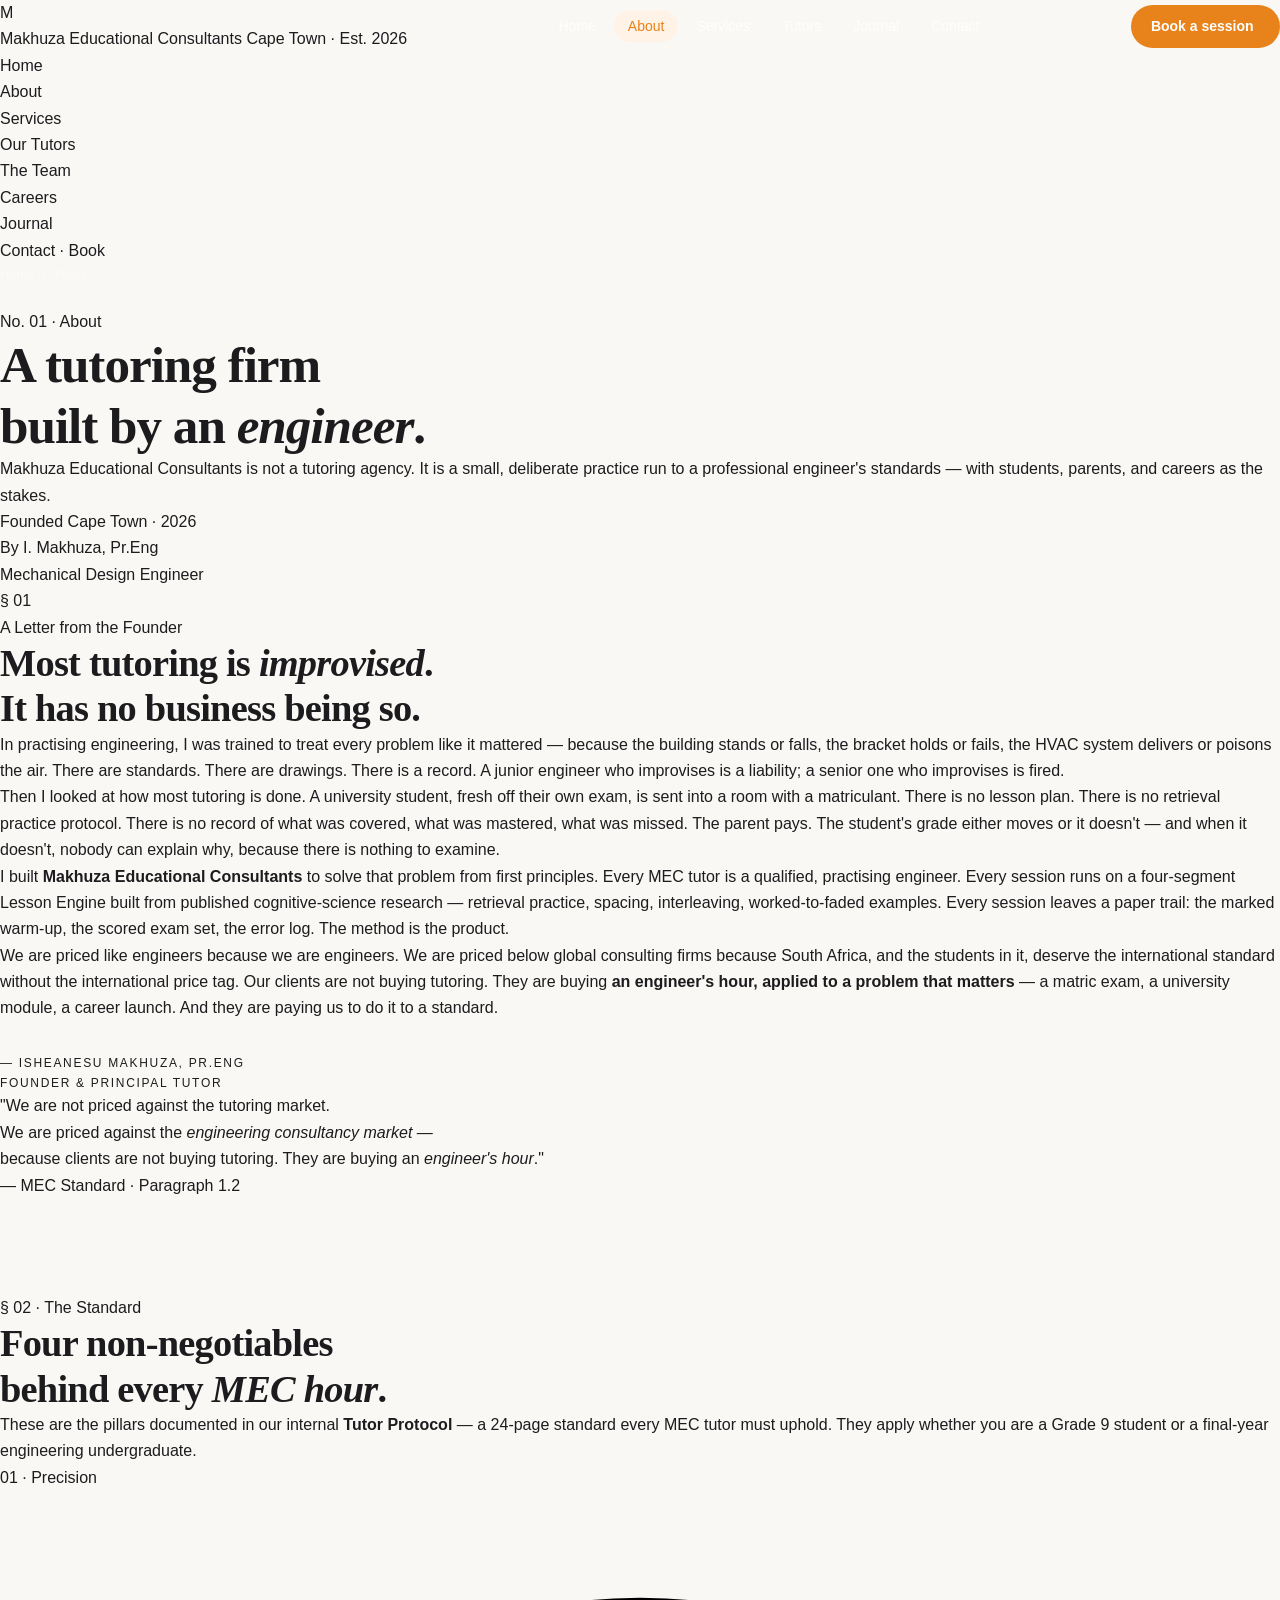
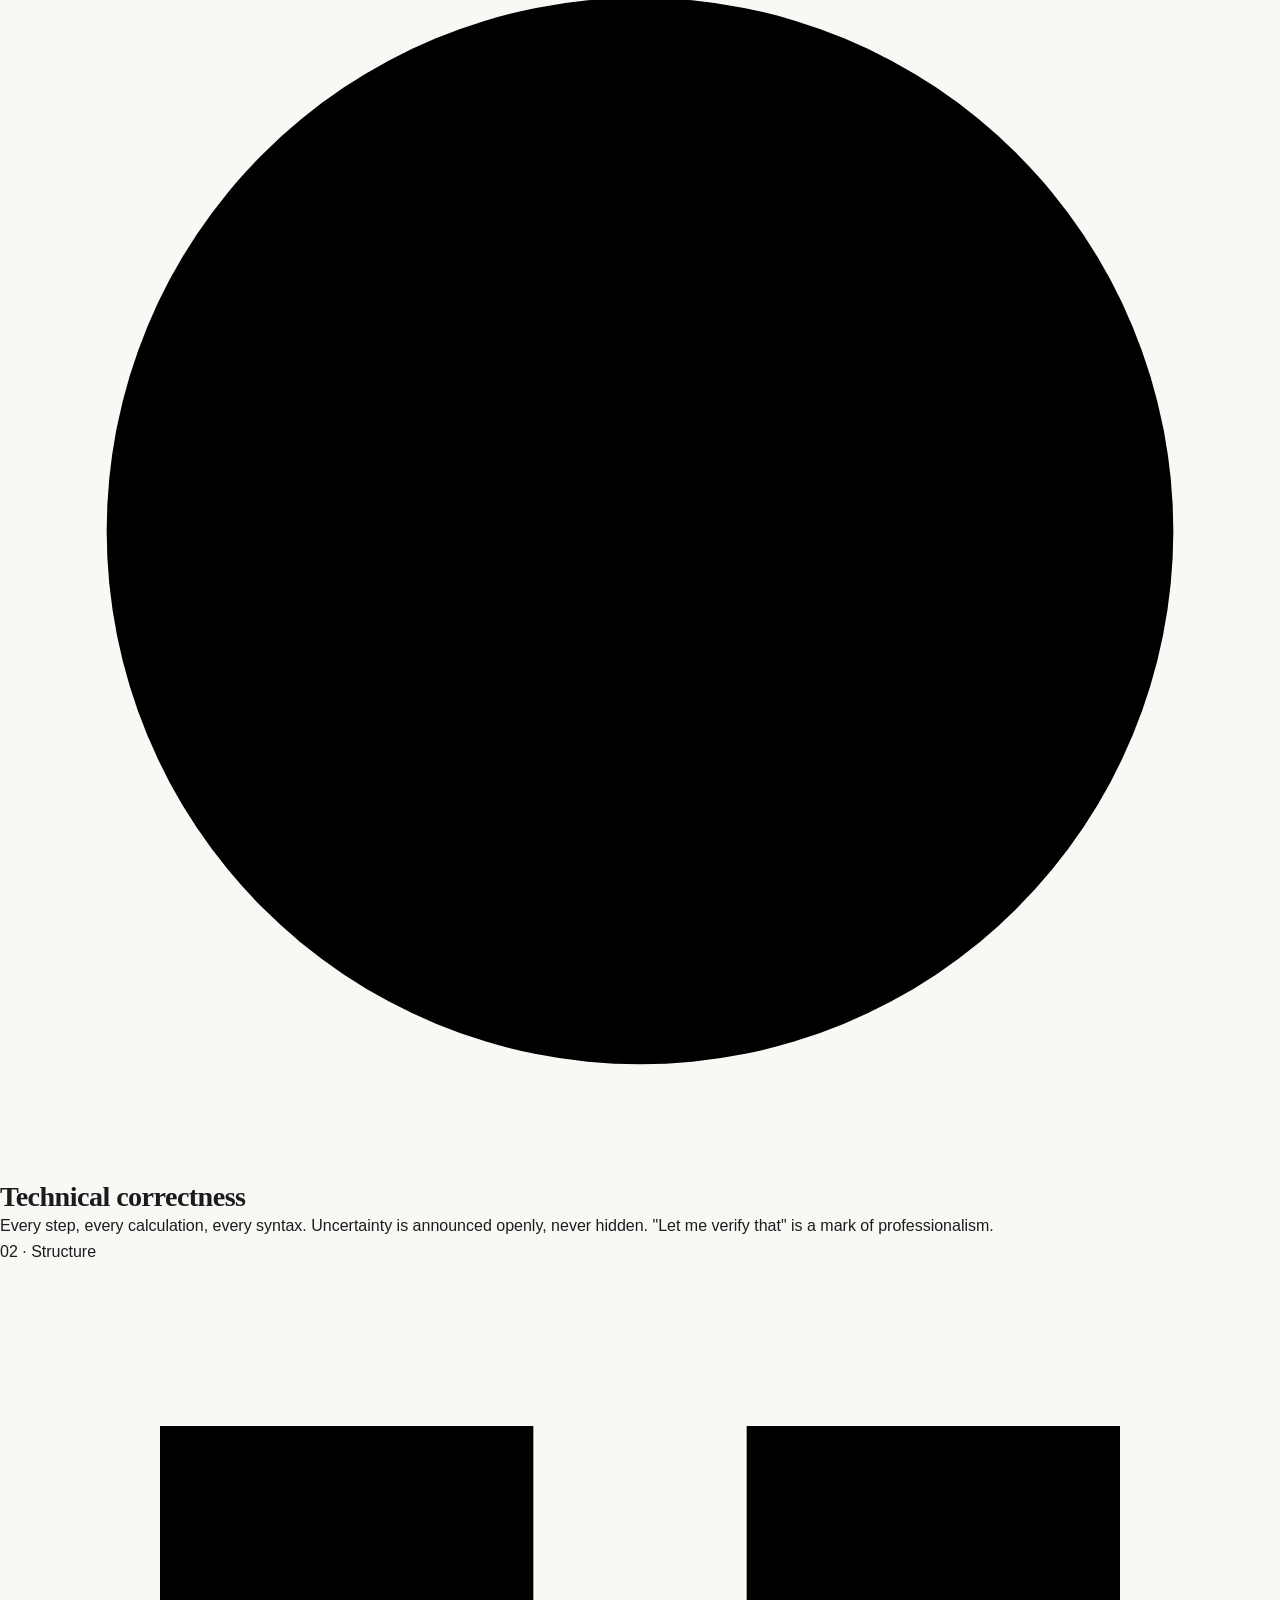
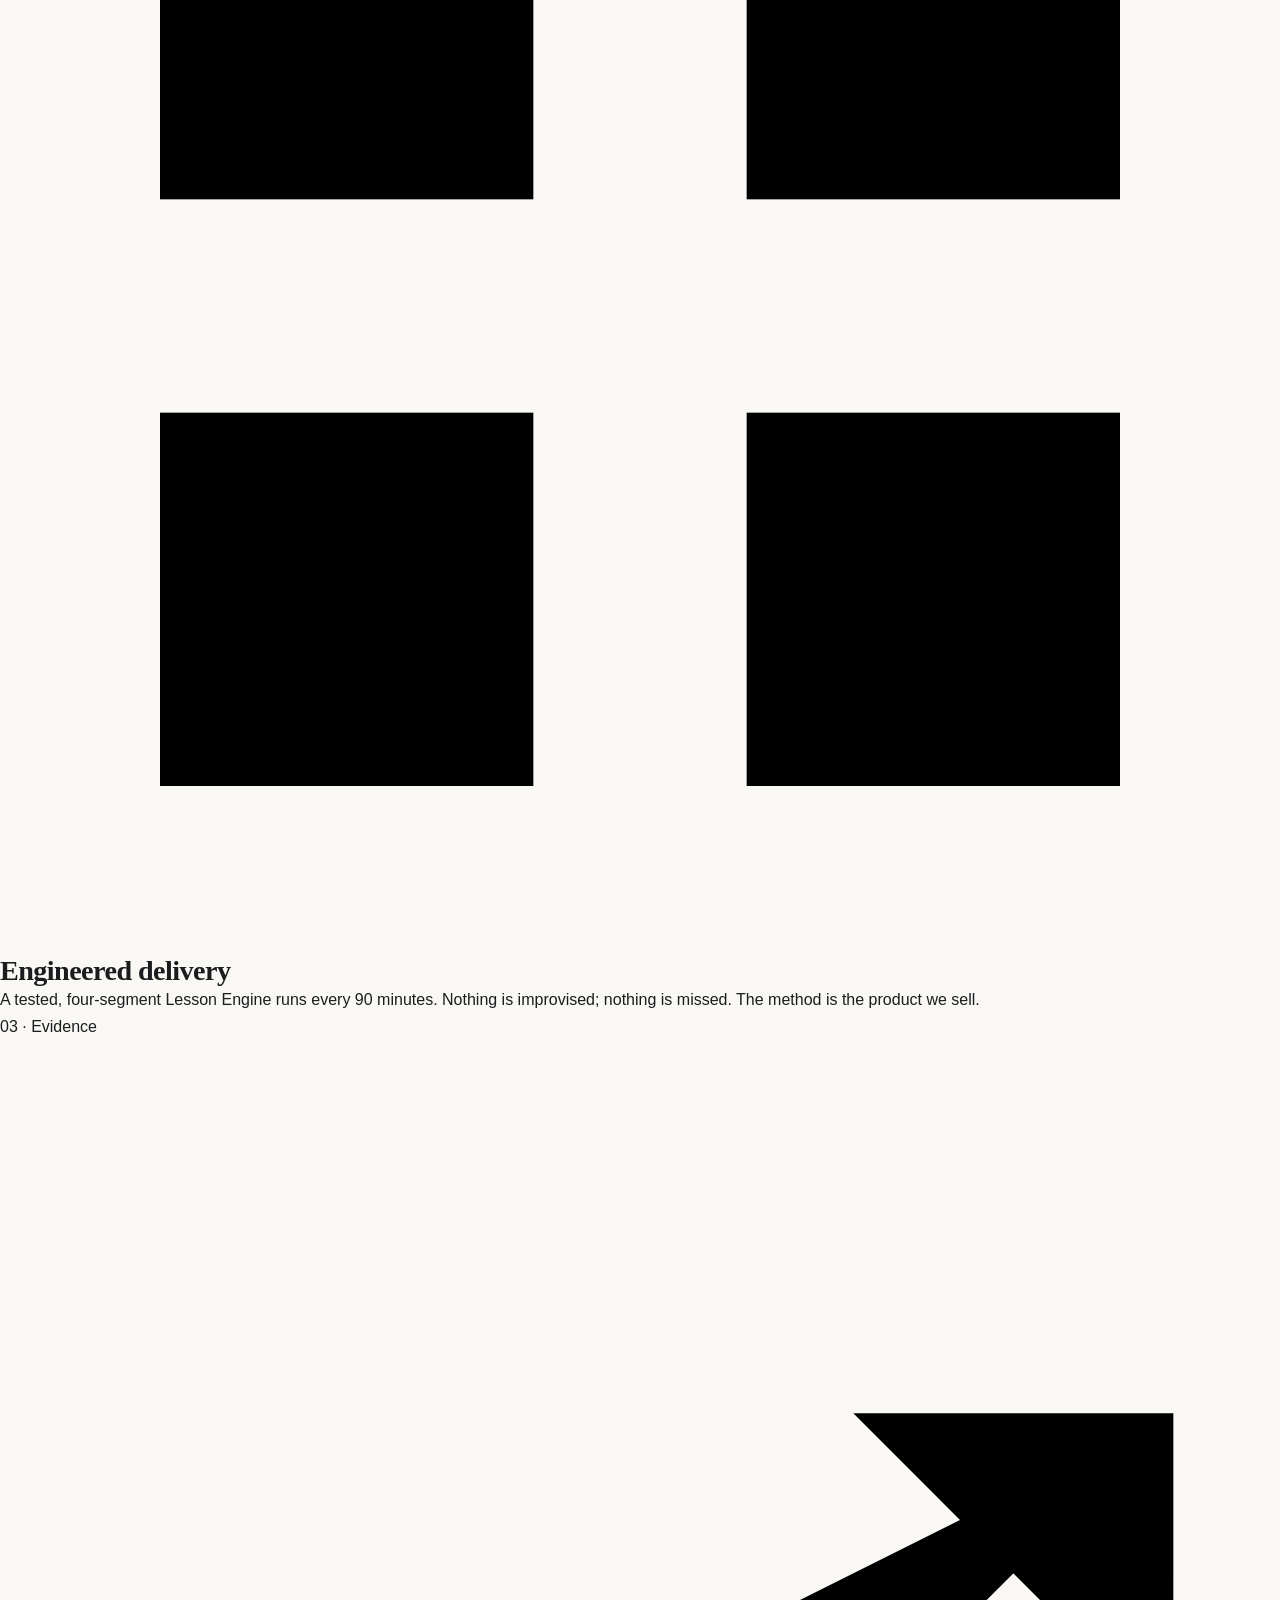
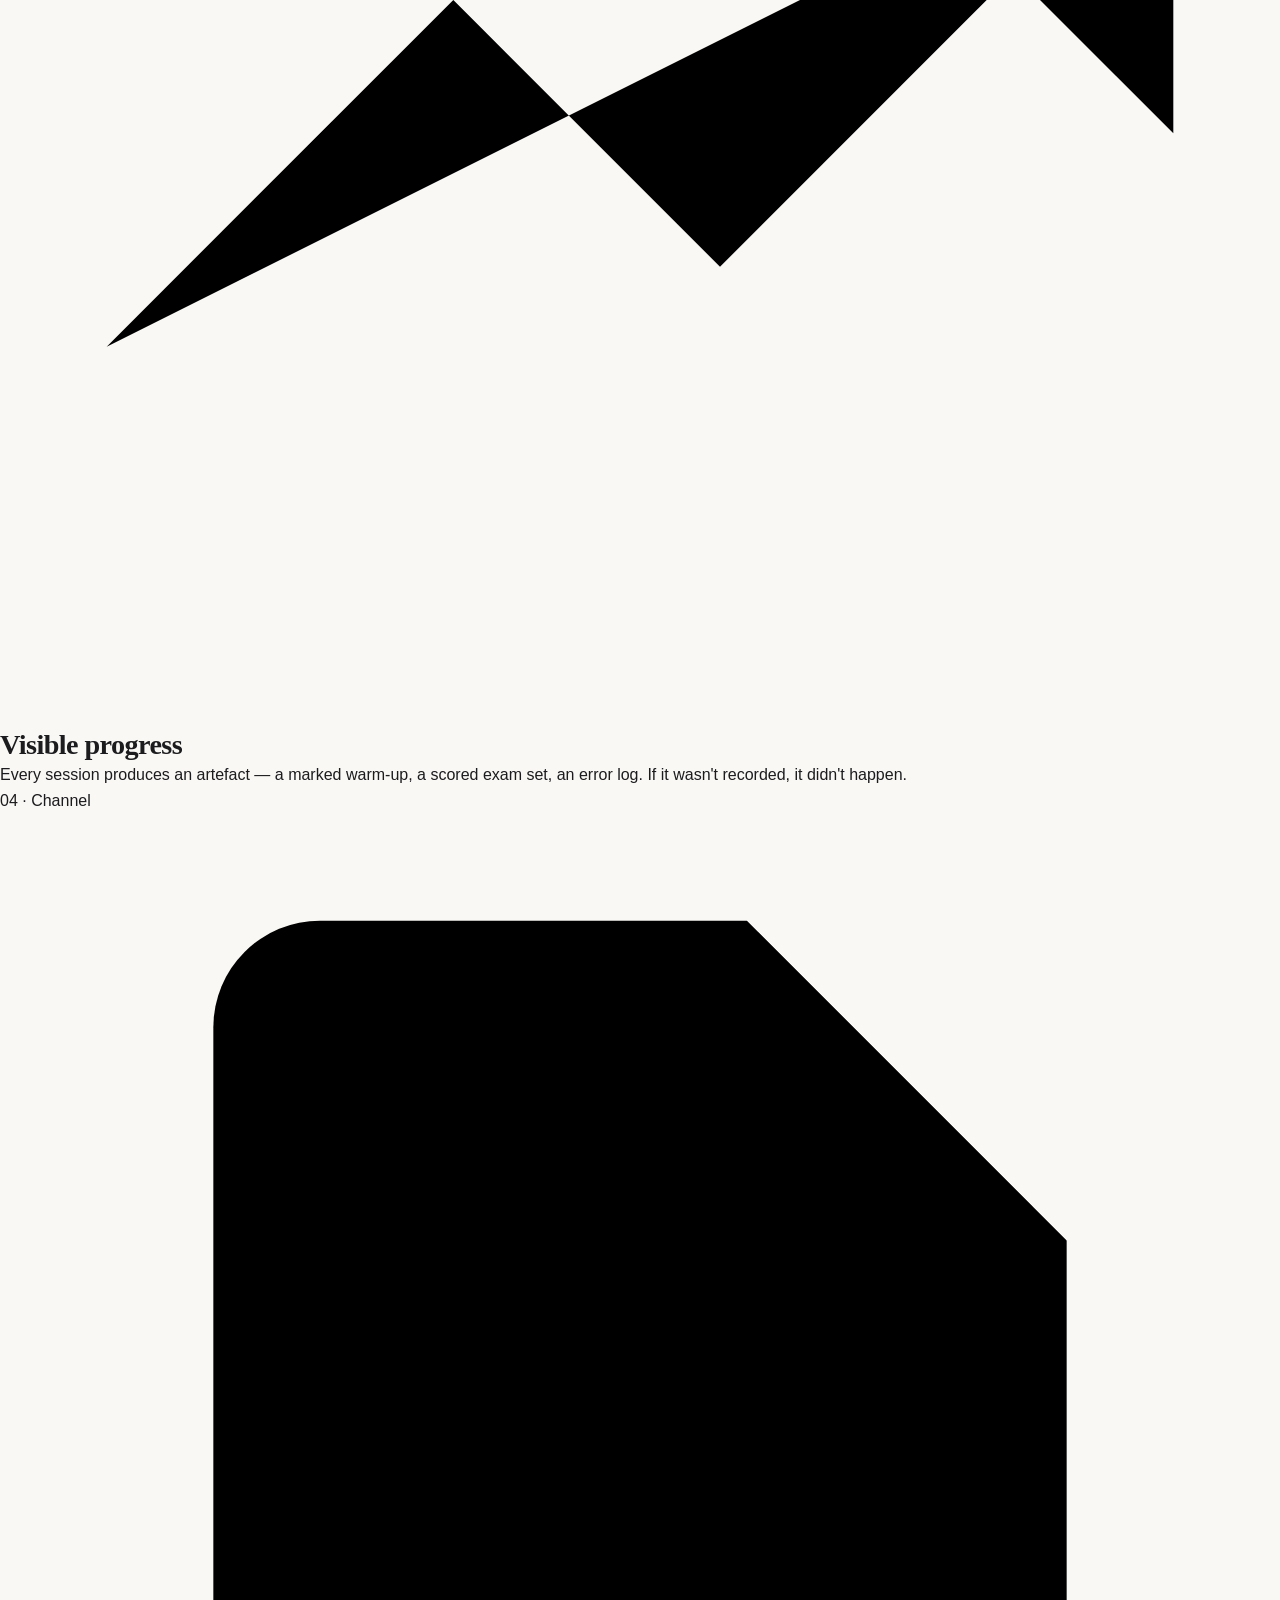
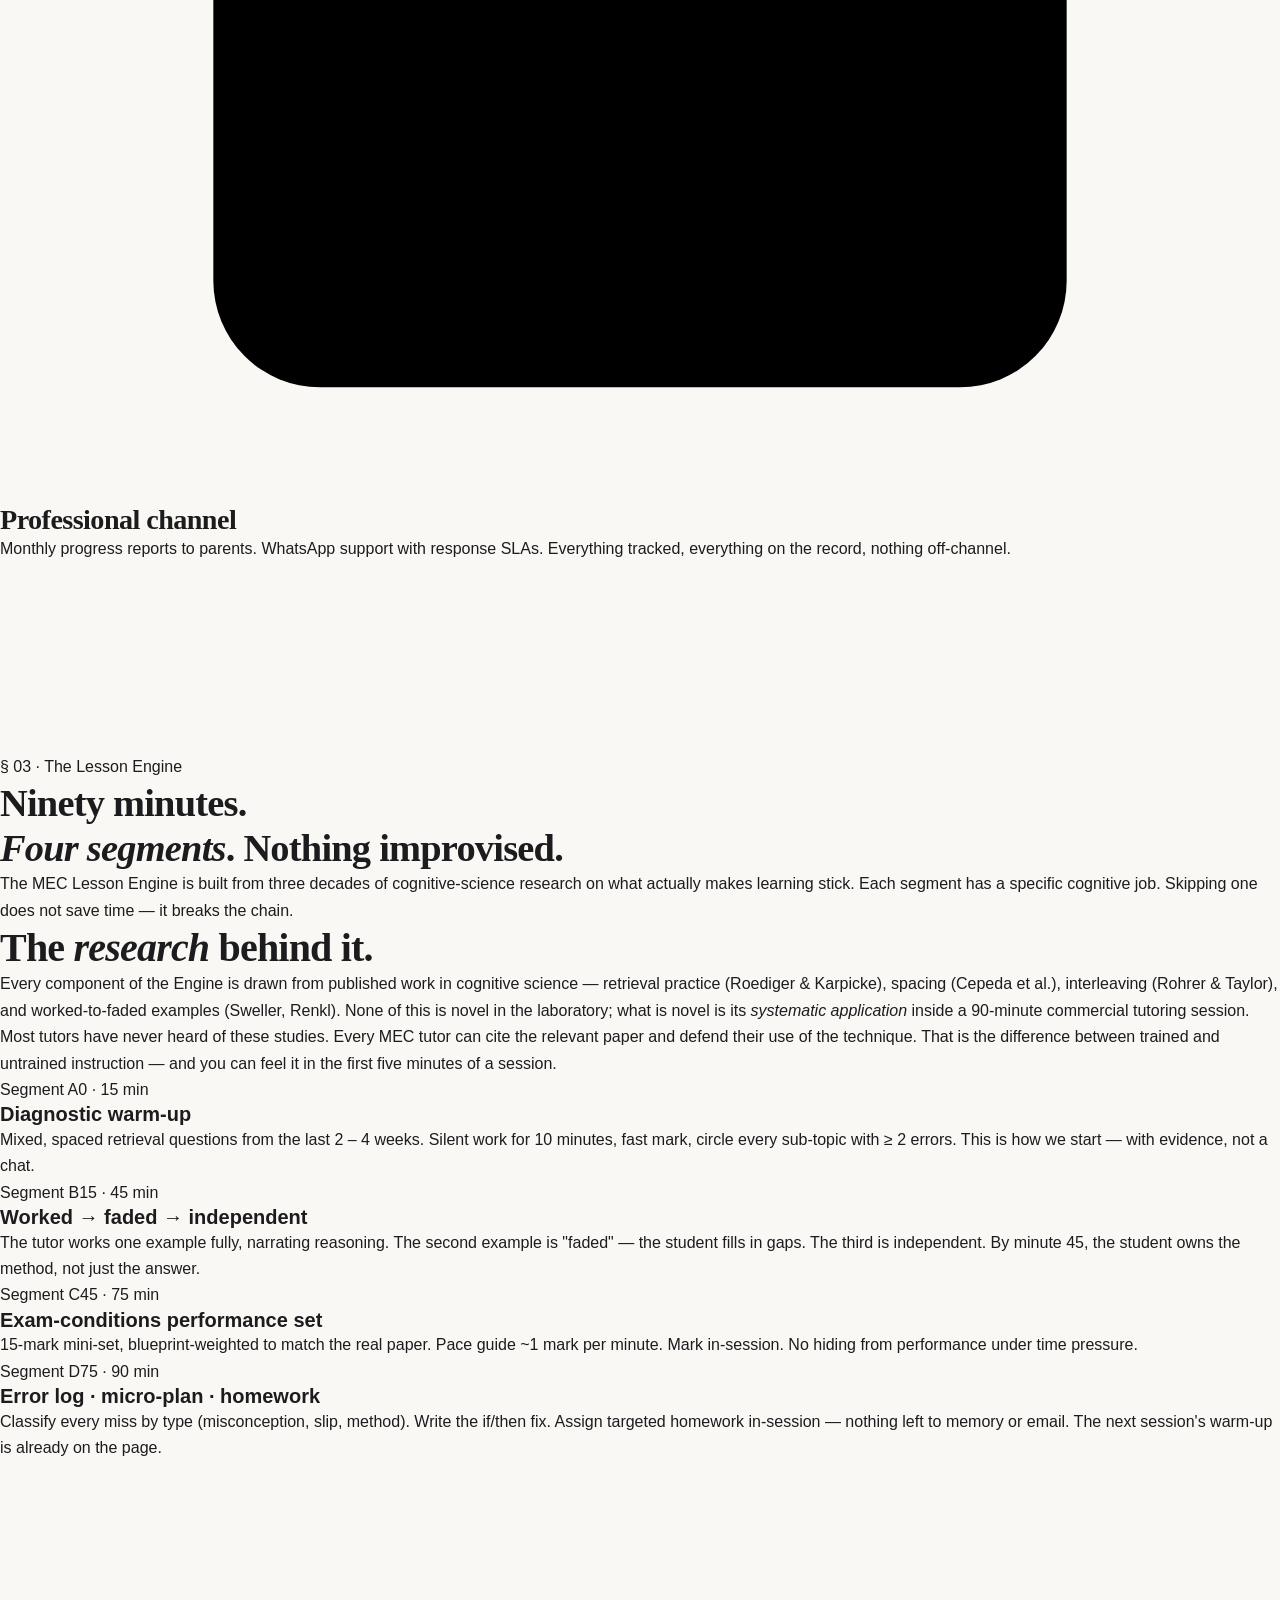
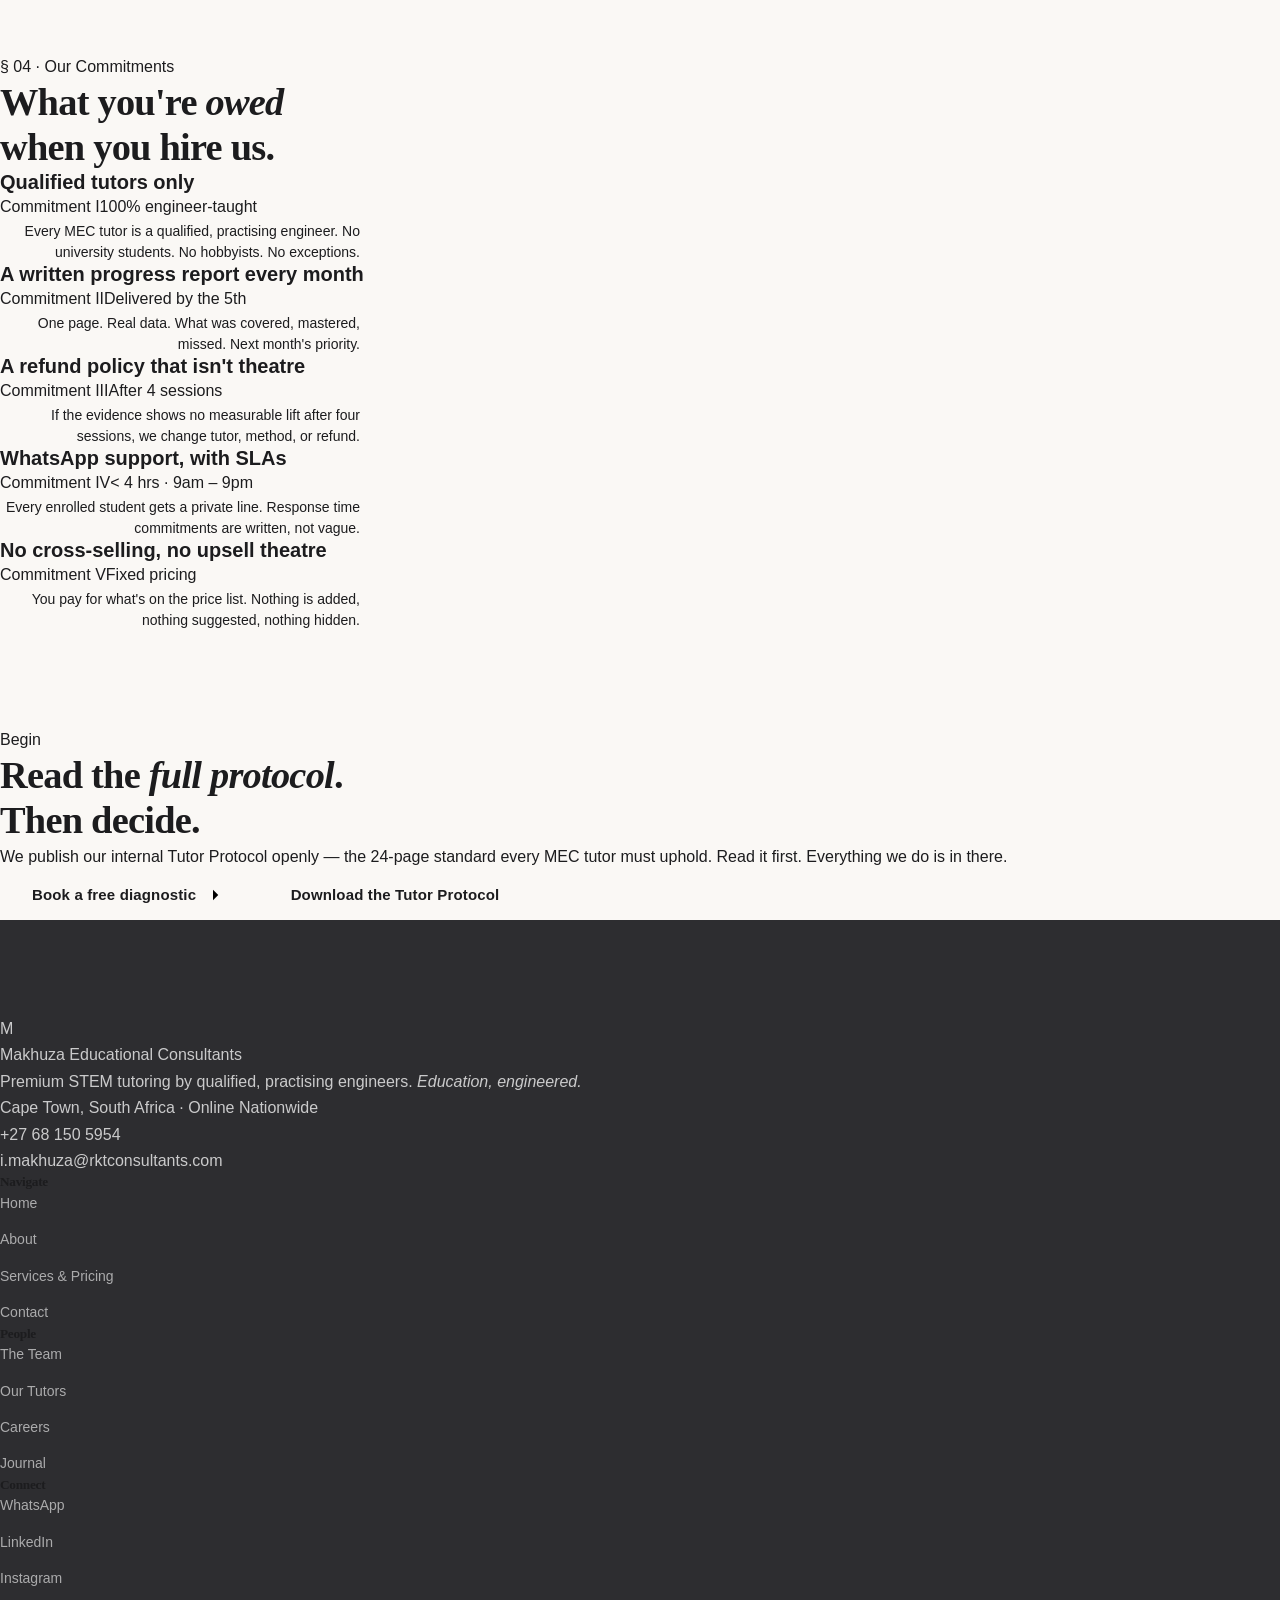
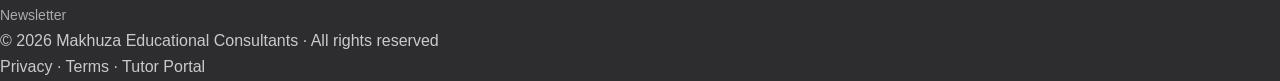
<file: about.html>
<!DOCTYPE html>
<html lang="en">
<head>
<meta charset="UTF-8">
<meta name="viewport" content="width=device-width, initial-scale=1.0">
<title>About — Makhuza Educational Consultants</title>
<meta name="description" content="A tutoring firm built by a practising engineer. The story behind Makhuza Educational Consultants — our mission, our method, our standards.">
<link rel="preconnect" href="https://fonts.googleapis.com">
<link rel="preconnect" href="https://fonts.gstatic.com" crossorigin>
<link href="https://fonts.googleapis.com/css2?family=Fraunces:ital,opsz,wght@0,9..144,300..700;1,9..144,400..600&family=Inter:wght@300;400;500;600;700&family=JetBrains+Mono:wght@400;500;600&display=swap" rel="stylesheet">
<link rel="stylesheet" href="assets/css/style.css">
</head>
<body>

<header class="nav" id="nav">
  <div class="nav-inner">
    <a href="index.html" class="nav-brand">
      <div class="nav-mark">M</div>
      <div class="nav-brand-text">
        <span class="nav-brand-name">Makhuza Educational Consultants</span>
        <span class="nav-brand-tag">Cape Town · Est. 2026</span>
      </div>
    </a>
    <nav>
      <ul class="nav-links">
        <li><a href="index.html">Home</a></li>
        <li><a href="about.html" class="active">About</a></li>
        <li><a href="services.html">Services</a></li>
        <li><a href="tutors.html">Tutors</a></li>
        <li><a href="blog.html">Journal</a></li>
        <li><a href="contact.html">Contact</a></li>
      </ul>
    </nav>
    <a href="contact.html" class="nav-cta magnetic">
      <span>Book a session</span>
      <svg class="ic" viewBox="0 0 24 24"><line x1="5" y1="12" x2="19" y2="12"/><polyline points="12 5 19 12 12 19"/></svg>
    </a>
    <button class="nav-toggle" aria-label="Menu"><span></span><span></span><span></span></button>
  </div>
</header>
<div class="nav-mobile" id="nav-mobile">
  <ul>
    <li><a href="index.html">Home</a></li>
    <li><a href="about.html">About</a></li>
    <li><a href="services.html">Services</a></li>
    <li><a href="tutors.html">Our Tutors</a></li>
    <li><a href="team.html">The Team</a></li>
    <li><a href="careers.html">Careers</a></li>
    <li><a href="blog.html">Journal</a></li>
    <li><a href="contact.html">Contact · Book</a></li>
  </ul>
</div>

<section class="page-hero">
  <div class="wrap">
    <div class="breadcrumb"><a href="index.html">Home</a> <span class="sep">/</span> <span class="current">About</span></div>
    <div class="page-hero-inner">
      <div>
        <span class="eyebrow accent">No. 01 · About</span>
        <h1>A tutoring firm<br>built by an <em>engineer</em>.</h1>
        <p class="sub">Makhuza Educational Consultants is not a tutoring agency. It is a small, deliberate practice run to a professional engineer's standards — with students, parents, and careers as the stakes.</p>
      </div>
      <div class="page-hero-meta">
        <span>Founded</span>
        Cape Town · 2026<br>
        By I. Makhuza, Pr.Eng<br>
        Mechanical Design Engineer
      </div>
    </div>
  </div>
</section>

<!-- EDITORIAL · THE LETTER -->
<section class="section-sm">
  <div class="wrap">
    <div class="editorial reveal">
      <div class="editorial-label">§ 01<br>A Letter from the Founder</div>
      <div class="editorial-body">
        <h2>Most tutoring is <em>improvised</em>.<br>It has no business being so.</h2>
        <p>In practising engineering, I was trained to treat every problem like it mattered — because the building stands or falls, the bracket holds or fails, the HVAC system delivers or poisons the air. There are standards. There are drawings. There is a record. A junior engineer who improvises is a liability; a senior one who improvises is fired.</p>
        <p>Then I looked at how most tutoring is done. A university student, fresh off their own exam, is sent into a room with a matriculant. There is no lesson plan. There is no retrieval practice protocol. There is no record of what was covered, what was mastered, what was missed. The parent pays. The student's grade either moves or it doesn't — and when it doesn't, nobody can explain why, because there is nothing to examine.</p>
        <p>I built <strong>Makhuza Educational Consultants</strong> to solve that problem from first principles. Every MEC tutor is a qualified, practising engineer. Every session runs on a four-segment Lesson Engine built from published cognitive-science research — retrieval practice, spacing, interleaving, worked-to-faded examples. Every session leaves a paper trail: the marked warm-up, the scored exam set, the error log. The method is the product.</p>
        <p>We are priced like engineers because we are engineers. We are priced below global consulting firms because South Africa, and the students in it, deserve the international standard without the international price tag. Our clients are not buying tutoring. They are buying <strong>an engineer's hour, applied to a problem that matters</strong> — a matric exam, a university module, a career launch. And they are paying us to do it to a standard.</p>
        <p style="margin-top:32px;font-family:var(--mono);font-size:12px;letter-spacing:.14em;text-transform:uppercase;color:var(--ochre);">— Isheanesu Makhuza, Pr.Eng<br><span style="color:var(--mute);font-weight:400;">Founder &amp; Principal Tutor</span></p>
      </div>
    </div>
  </div>
</section>

<!-- QUOTE BLOCK -->
<section class="quote-block">
  <div class="wrap">
    <p class="quote reveal">"We are not priced against the tutoring market.<br>We are priced against the <em>engineering consultancy market</em> —<br>because clients are not buying tutoring. They are buying an <em>engineer's hour</em>."</p>
    <div class="quote-attribution reveal reveal-delay-1">— MEC Standard · Paragraph 1.2</div>
  </div>
</section>

<!-- THE FOUR PILLARS -->
<section class="section">
  <div class="wrap">
    <div class="section-head reveal">
      <span class="eyebrow accent">§ 02 · The Standard</span>
      <h2>Four non-negotiables<br>behind every <em>MEC hour</em>.</h2>
      <p class="lede">These are the pillars documented in our internal <strong>Tutor Protocol</strong> — a 24-page standard every MEC tutor must uphold. They apply whether you are a Grade 9 student or a final-year engineering undergraduate.</p>
    </div>
    <div class="pillars">
      <div class="pillar reveal">
        <div class="pillar-num">01 · Precision</div>
        <svg class="pillar-icon" viewBox="0 0 24 24"><circle cx="12" cy="12" r="10"/><circle cx="12" cy="12" r="4"/><line x1="12" y1="2" x2="12" y2="6"/><line x1="12" y1="18" x2="12" y2="22"/><line x1="2" y1="12" x2="6" y2="12"/><line x1="18" y1="12" x2="22" y2="12"/></svg>
        <h3 class="pillar-title">Technical correctness</h3>
        <p class="pillar-body">Every step, every calculation, every syntax. Uncertainty is announced openly, never hidden. "Let me verify that" is a mark of professionalism.</p>
      </div>
      <div class="pillar reveal reveal-delay-1">
        <div class="pillar-num">02 · Structure</div>
        <svg class="pillar-icon" viewBox="0 0 24 24"><rect x="3" y="3" width="7" height="7"/><rect x="14" y="3" width="7" height="7"/><rect x="3" y="14" width="7" height="7"/><rect x="14" y="14" width="7" height="7"/></svg>
        <h3 class="pillar-title">Engineered delivery</h3>
        <p class="pillar-body">A tested, four-segment Lesson Engine runs every 90 minutes. Nothing is improvised; nothing is missed. The method is the product we sell.</p>
      </div>
      <div class="pillar reveal reveal-delay-2">
        <div class="pillar-num">03 · Evidence</div>
        <svg class="pillar-icon" viewBox="0 0 24 24"><polyline points="22 7 13.5 15.5 8.5 10.5 2 17"/><polyline points="16 7 22 7 22 13"/></svg>
        <h3 class="pillar-title">Visible progress</h3>
        <p class="pillar-body">Every session produces an artefact — a marked warm-up, a scored exam set, an error log. If it wasn't recorded, it didn't happen.</p>
      </div>
      <div class="pillar reveal reveal-delay-3">
        <div class="pillar-num">04 · Channel</div>
        <svg class="pillar-icon" viewBox="0 0 24 24"><path d="M14 2H6a2 2 0 0 0-2 2v16a2 2 0 0 0 2 2h12a2 2 0 0 0 2-2V8z"/><polyline points="14 2 14 8 20 8"/><line x1="16" y1="13" x2="8" y2="13"/><line x1="16" y1="17" x2="8" y2="17"/></svg>
        <h3 class="pillar-title">Professional channel</h3>
        <p class="pillar-body">Monthly progress reports to parents. WhatsApp support with response SLAs. Everything tracked, everything on the record, nothing off-channel.</p>
      </div>
    </div>
  </div>
</section>

<!-- LESSON ENGINE DEEP DIVE -->
<section class="section" style="background:var(--warm-2);" id="engine">
  <div class="wrap">
    <div class="section-head reveal">
      <span class="eyebrow accent">§ 03 · The Lesson Engine</span>
      <h2>Ninety minutes.<br><em>Four segments</em>. Nothing improvised.</h2>
      <p class="lede">The MEC Lesson Engine is built from three decades of cognitive-science research on what actually makes learning stick. Each segment has a specific cognitive job. Skipping one does not save time — it breaks the chain.</p>
    </div>
    <div class="engine">
      <div class="engine-left reveal">
        <h2 style="font-size:clamp(28px,3.5vw,40px);">The <em>research</em> behind it.</h2>
        <p>Every component of the Engine is drawn from published work in cognitive science — retrieval practice (Roediger &amp; Karpicke), spacing (Cepeda et al.), interleaving (Rohrer &amp; Taylor), and worked-to-faded examples (Sweller, Renkl). None of this is novel in the laboratory; what is novel is its <em>systematic application</em> inside a 90-minute commercial tutoring session.</p>
        <p>Most tutors have never heard of these studies. Every MEC tutor can cite the relevant paper and defend their use of the technique. That is the difference between trained and untrained instruction — and you can feel it in the first five minutes of a session.</p>
      </div>
      <div class="engine-right">
        <div class="engine-flow">
          <div class="engine-step reveal">
            <div class="engine-step-meta"><span class="seg">Segment A</span><span class="time">0 · 15 min</span></div>
            <div>
              <h4>Diagnostic warm-up</h4>
              <p>Mixed, spaced retrieval questions from the last 2 – 4 weeks. Silent work for 10 minutes, fast mark, circle every sub-topic with ≥ 2 errors. This is how we start — with evidence, not a chat.</p>
            </div>
          </div>
          <div class="engine-step reveal reveal-delay-1">
            <div class="engine-step-meta"><span class="seg">Segment B</span><span class="time">15 · 45 min</span></div>
            <div>
              <h4>Worked → faded → independent</h4>
              <p>The tutor works one example fully, narrating reasoning. The second example is "faded" — the student fills in gaps. The third is independent. By minute 45, the student owns the method, not just the answer.</p>
            </div>
          </div>
          <div class="engine-step reveal reveal-delay-2">
            <div class="engine-step-meta"><span class="seg">Segment C</span><span class="time">45 · 75 min</span></div>
            <div>
              <h4>Exam-conditions performance set</h4>
              <p>15-mark mini-set, blueprint-weighted to match the real paper. Pace guide ~1 mark per minute. Mark in-session. No hiding from performance under time pressure.</p>
            </div>
          </div>
          <div class="engine-step reveal reveal-delay-3">
            <div class="engine-step-meta"><span class="seg">Segment D</span><span class="time">75 · 90 min</span></div>
            <div>
              <h4>Error log &middot; micro-plan &middot; homework</h4>
              <p>Classify every miss by type (misconception, slip, method). Write the if/then fix. Assign targeted homework in-session — nothing left to memory or email. The next session's warm-up is already on the page.</p>
            </div>
          </div>
        </div>
      </div>
    </div>
  </div>
</section>

<!-- COMMITMENTS -->
<section class="section">
  <div class="wrap wrap-narrow">
    <div class="section-head reveal">
      <span class="eyebrow accent">§ 04 · Our Commitments</span>
      <h2>What you're <em>owed</em><br>when you hire us.</h2>
    </div>
    <div class="role-list reveal">
      <div class="role">
        <div class="role-main">
          <h4>Qualified tutors only</h4>
          <div class="role-meta"><span class="tag-role">Commitment I</span><span>100% engineer-taught</span></div>
        </div>
        <p style="font-size:14px;color:var(--ink-2);max-width:360px;text-align:right;margin:0;line-height:1.5;">Every MEC tutor is a qualified, practising engineer. No university students. No hobbyists. No exceptions.</p>
      </div>
      <div class="role">
        <div class="role-main">
          <h4>A written progress report every month</h4>
          <div class="role-meta"><span class="tag-role">Commitment II</span><span>Delivered by the 5th</span></div>
        </div>
        <p style="font-size:14px;color:var(--ink-2);max-width:360px;text-align:right;margin:0;line-height:1.5;">One page. Real data. What was covered, mastered, missed. Next month's priority.</p>
      </div>
      <div class="role">
        <div class="role-main">
          <h4>A refund policy that isn't theatre</h4>
          <div class="role-meta"><span class="tag-role">Commitment III</span><span>After 4 sessions</span></div>
        </div>
        <p style="font-size:14px;color:var(--ink-2);max-width:360px;text-align:right;margin:0;line-height:1.5;">If the evidence shows no measurable lift after four sessions, we change tutor, method, or refund.</p>
      </div>
      <div class="role">
        <div class="role-main">
          <h4>WhatsApp support, with SLAs</h4>
          <div class="role-meta"><span class="tag-role">Commitment IV</span><span>&lt; 4 hrs · 9am – 9pm</span></div>
        </div>
        <p style="font-size:14px;color:var(--ink-2);max-width:360px;text-align:right;margin:0;line-height:1.5;">Every enrolled student gets a private line. Response time commitments are written, not vague.</p>
      </div>
      <div class="role">
        <div class="role-main">
          <h4>No cross-selling, no upsell theatre</h4>
          <div class="role-meta"><span class="tag-role">Commitment V</span><span>Fixed pricing</span></div>
        </div>
        <p style="font-size:14px;color:var(--ink-2);max-width:360px;text-align:right;margin:0;line-height:1.5;">You pay for what's on the price list. Nothing is added, nothing suggested, nothing hidden.</p>
      </div>
    </div>
  </div>
</section>

<!-- CTA -->
<section class="cta-band">
  <div class="wrap">
    <div class="cta-inner">
      <div class="cta-text reveal">
        <span class="eyebrow accent">Begin</span>
        <h2>Read the <em>full protocol</em>.<br>Then decide.</h2>
        <p>We publish our internal Tutor Protocol openly — the 24-page standard every MEC tutor must uphold. Read it first. Everything we do is in there.</p>
      </div>
      <div class="cta-actions reveal reveal-delay-1">
        <a href="contact.html" class="btn magnetic">
          <span>Book a free diagnostic</span>
          <svg class="ic" viewBox="0 0 24 24"><line x1="5" y1="12" x2="19" y2="12"/><polyline points="12 5 19 12 12 19"/></svg>
        </a>
        <a href="#" class="btn btn-secondary magnetic"><span>Download the Tutor Protocol</span></a>
      </div>
    </div>
  </div>
</section>

<footer>
  <div class="wrap">
    <div class="footer-grid">
      <div>
        <div class="footer-brand-mark"><div class="glyph">M</div><div class="name">Makhuza Educational Consultants</div></div>
        <p class="footer-tagline">Premium STEM tutoring by qualified, practising engineers. <em>Education, engineered.</em></p>
        <div class="footer-contact">
          <div>Cape Town, South Africa · Online Nationwide</div>
          <div><a href="tel:+27681505954">+27 68 150 5954</a></div>
          <div><a href="mailto:i.makhuza@rktconsultants.com">i.makhuza@rktconsultants.com</a></div>
        </div>
      </div>
      <div class="footer-col"><h5>Navigate</h5><ul><li><a href="index.html">Home</a></li><li><a href="about.html">About</a></li><li><a href="services.html">Services &amp; Pricing</a></li><li><a href="contact.html">Contact</a></li></ul></div>
      <div class="footer-col"><h5>People</h5><ul><li><a href="team.html">The Team</a></li><li><a href="tutors.html">Our Tutors</a></li><li><a href="careers.html">Careers</a></li><li><a href="blog.html">Journal</a></li></ul></div>
      <div class="footer-col"><h5>Connect</h5><ul><li><a href="https://wa.me/27681505954">WhatsApp</a></li><li><a href="#">LinkedIn</a></li><li><a href="#">Instagram</a></li><li><a href="blog.html">Newsletter</a></li></ul></div>
    </div>
    <div class="footer-bar">
      <div>© <span id="year">2026</span> Makhuza Educational Consultants · All rights reserved</div>
      <div><a href="#">Privacy</a> · <a href="#">Terms</a> · <a href="#">Tutor Portal</a></div>
    </div>
  </div>
</footer>

<script src="assets/js/main.js"></script>
</body>
</html>
</file>
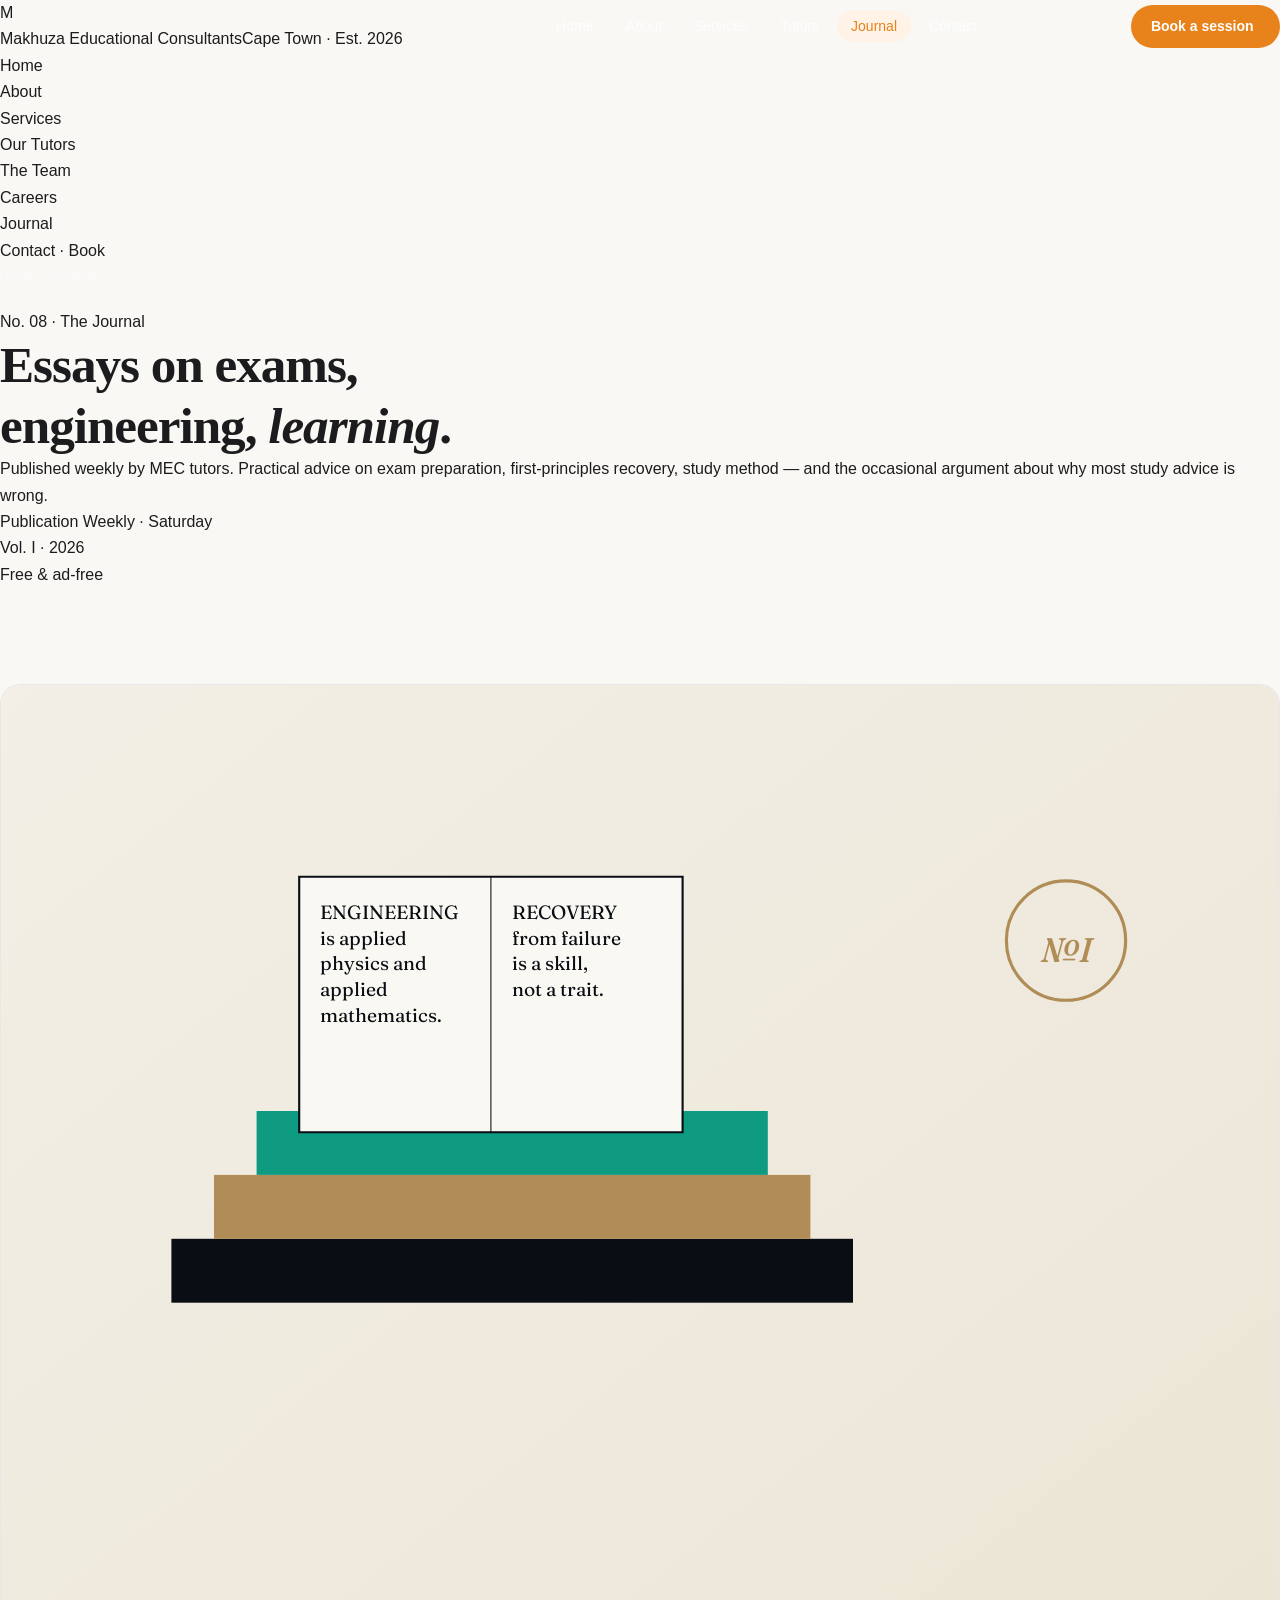
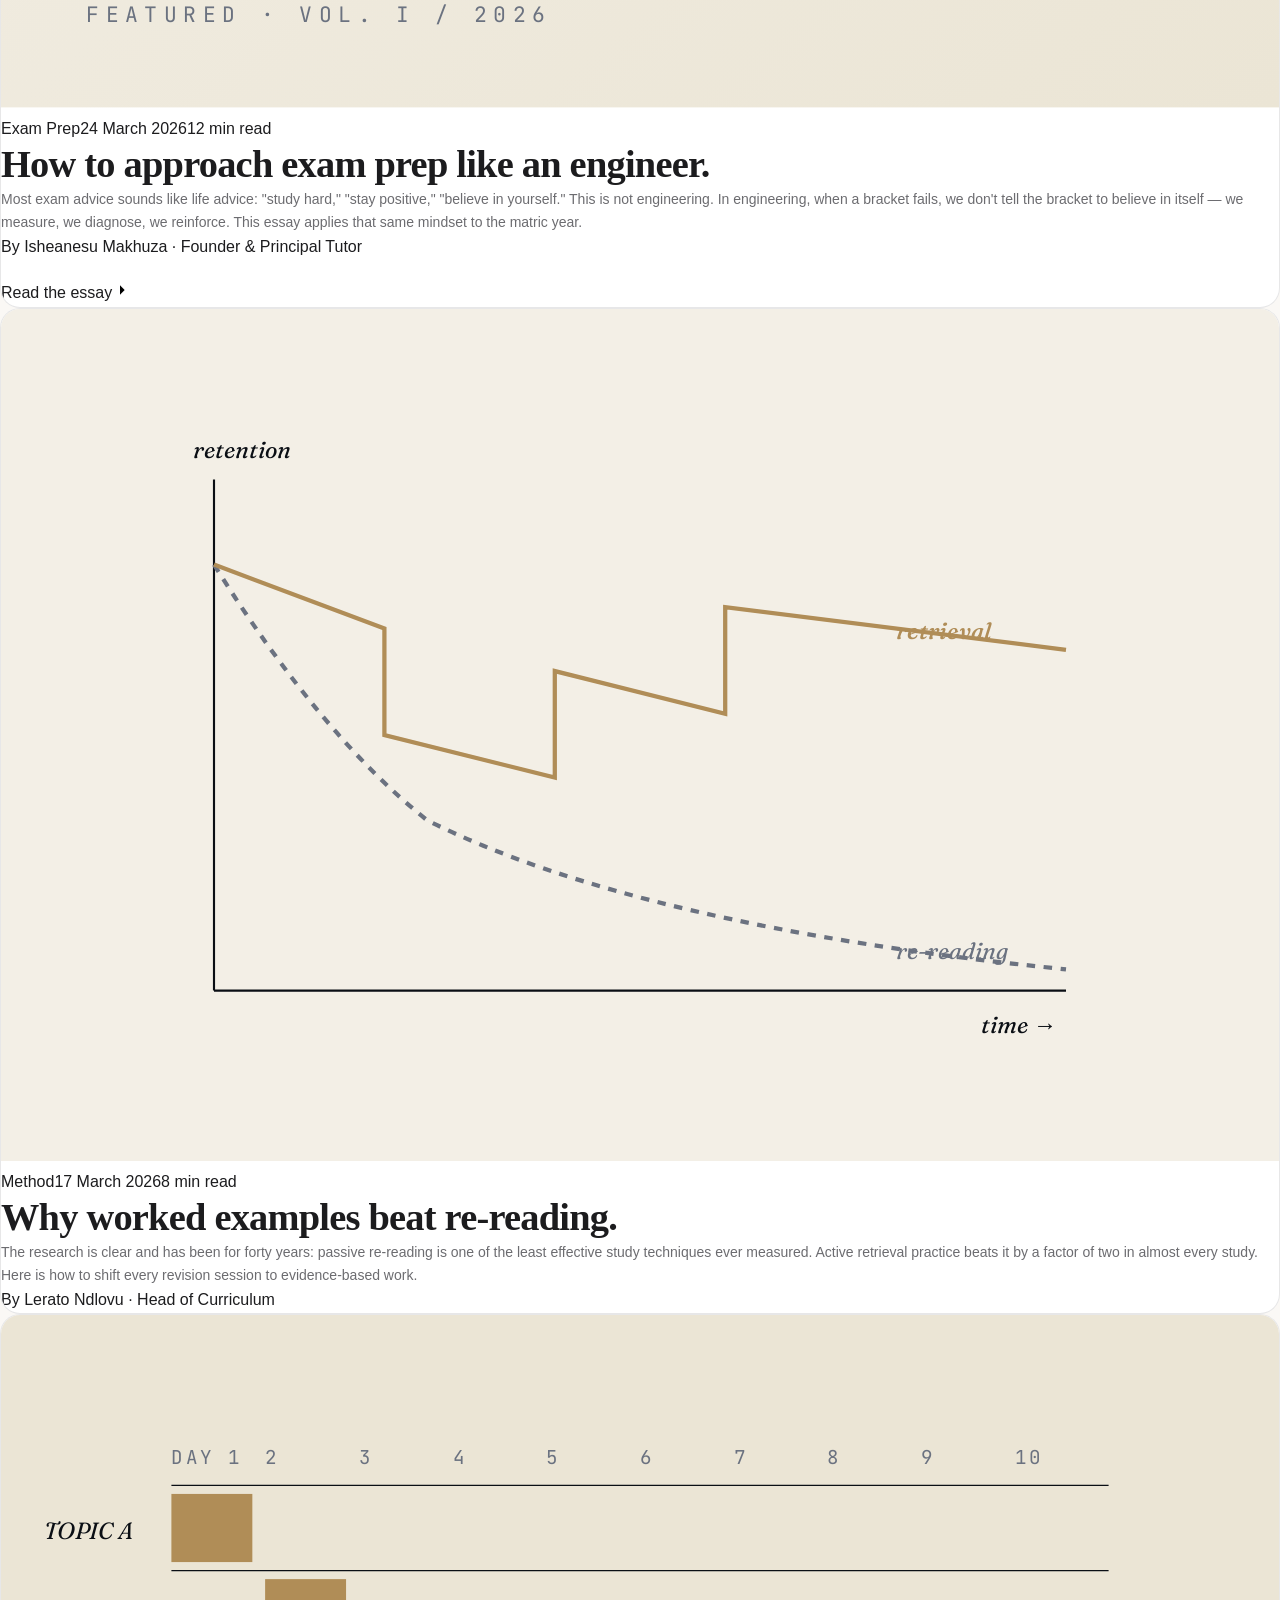
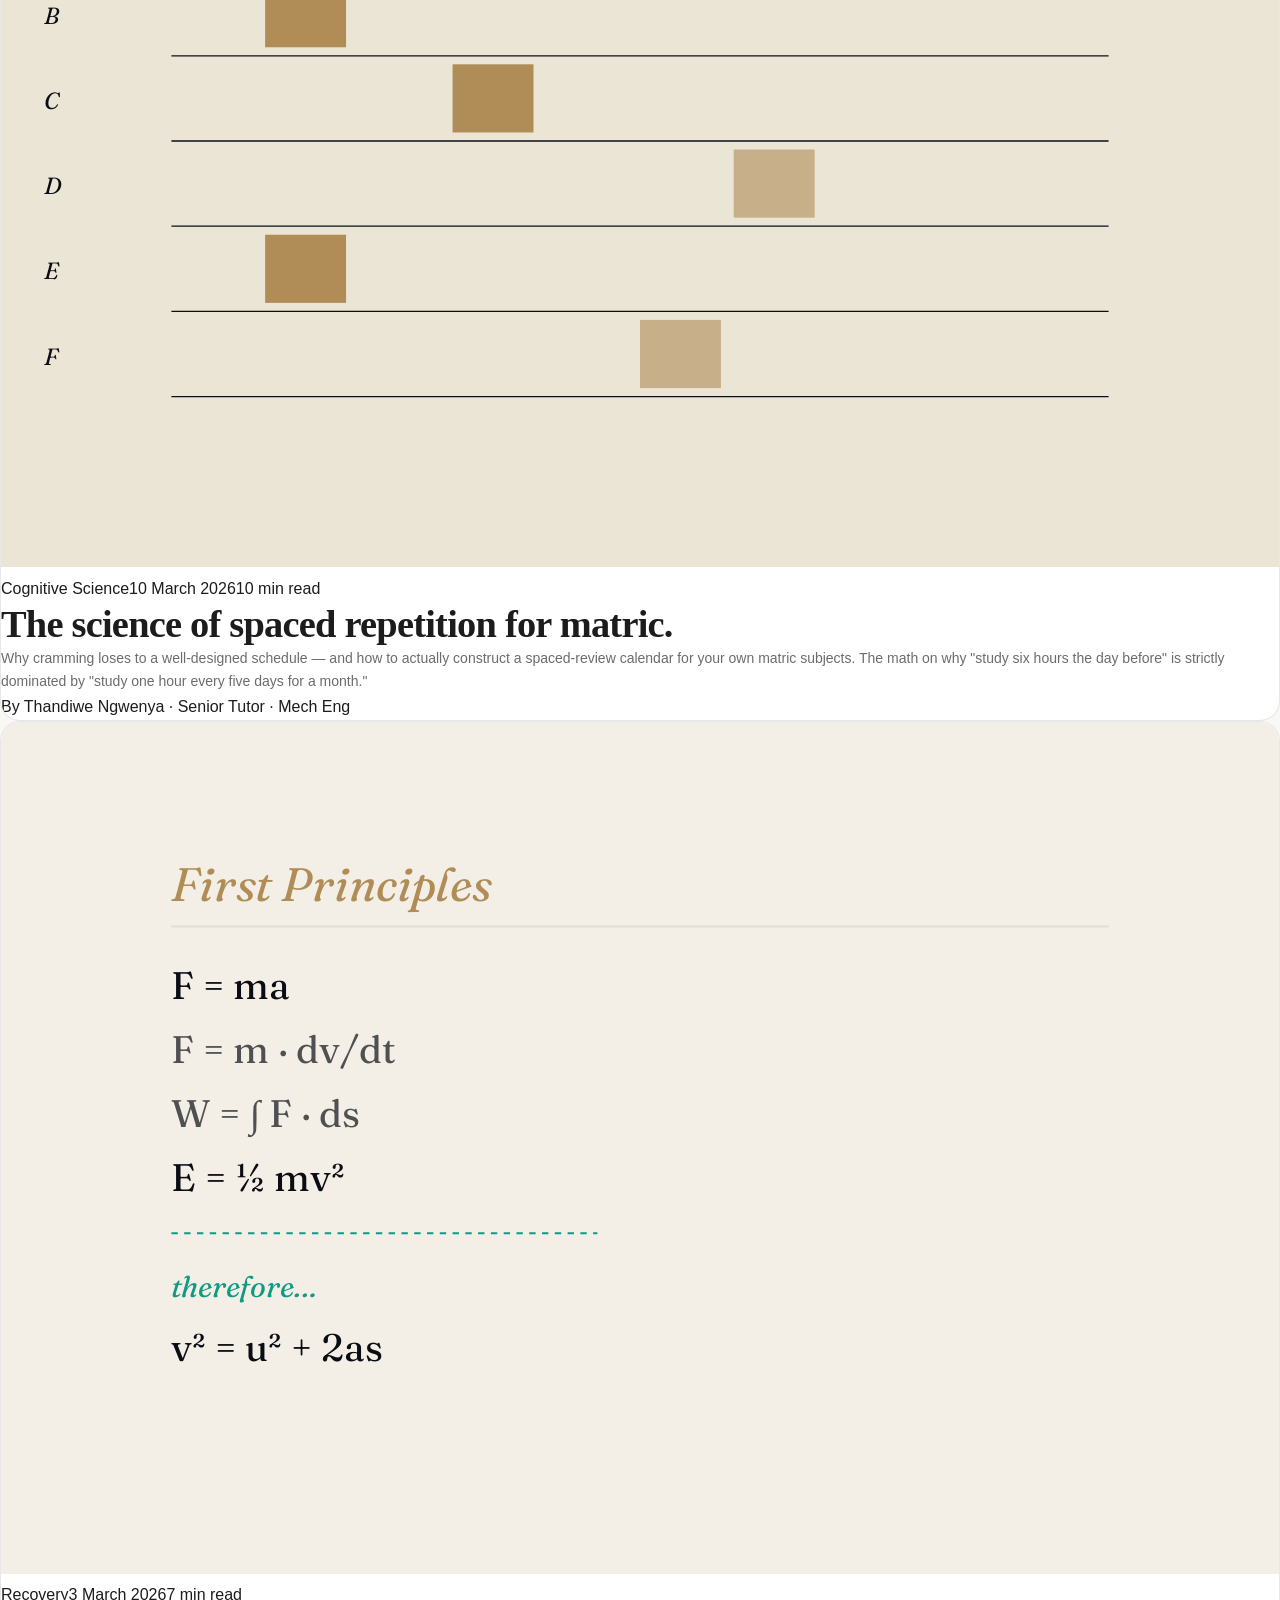
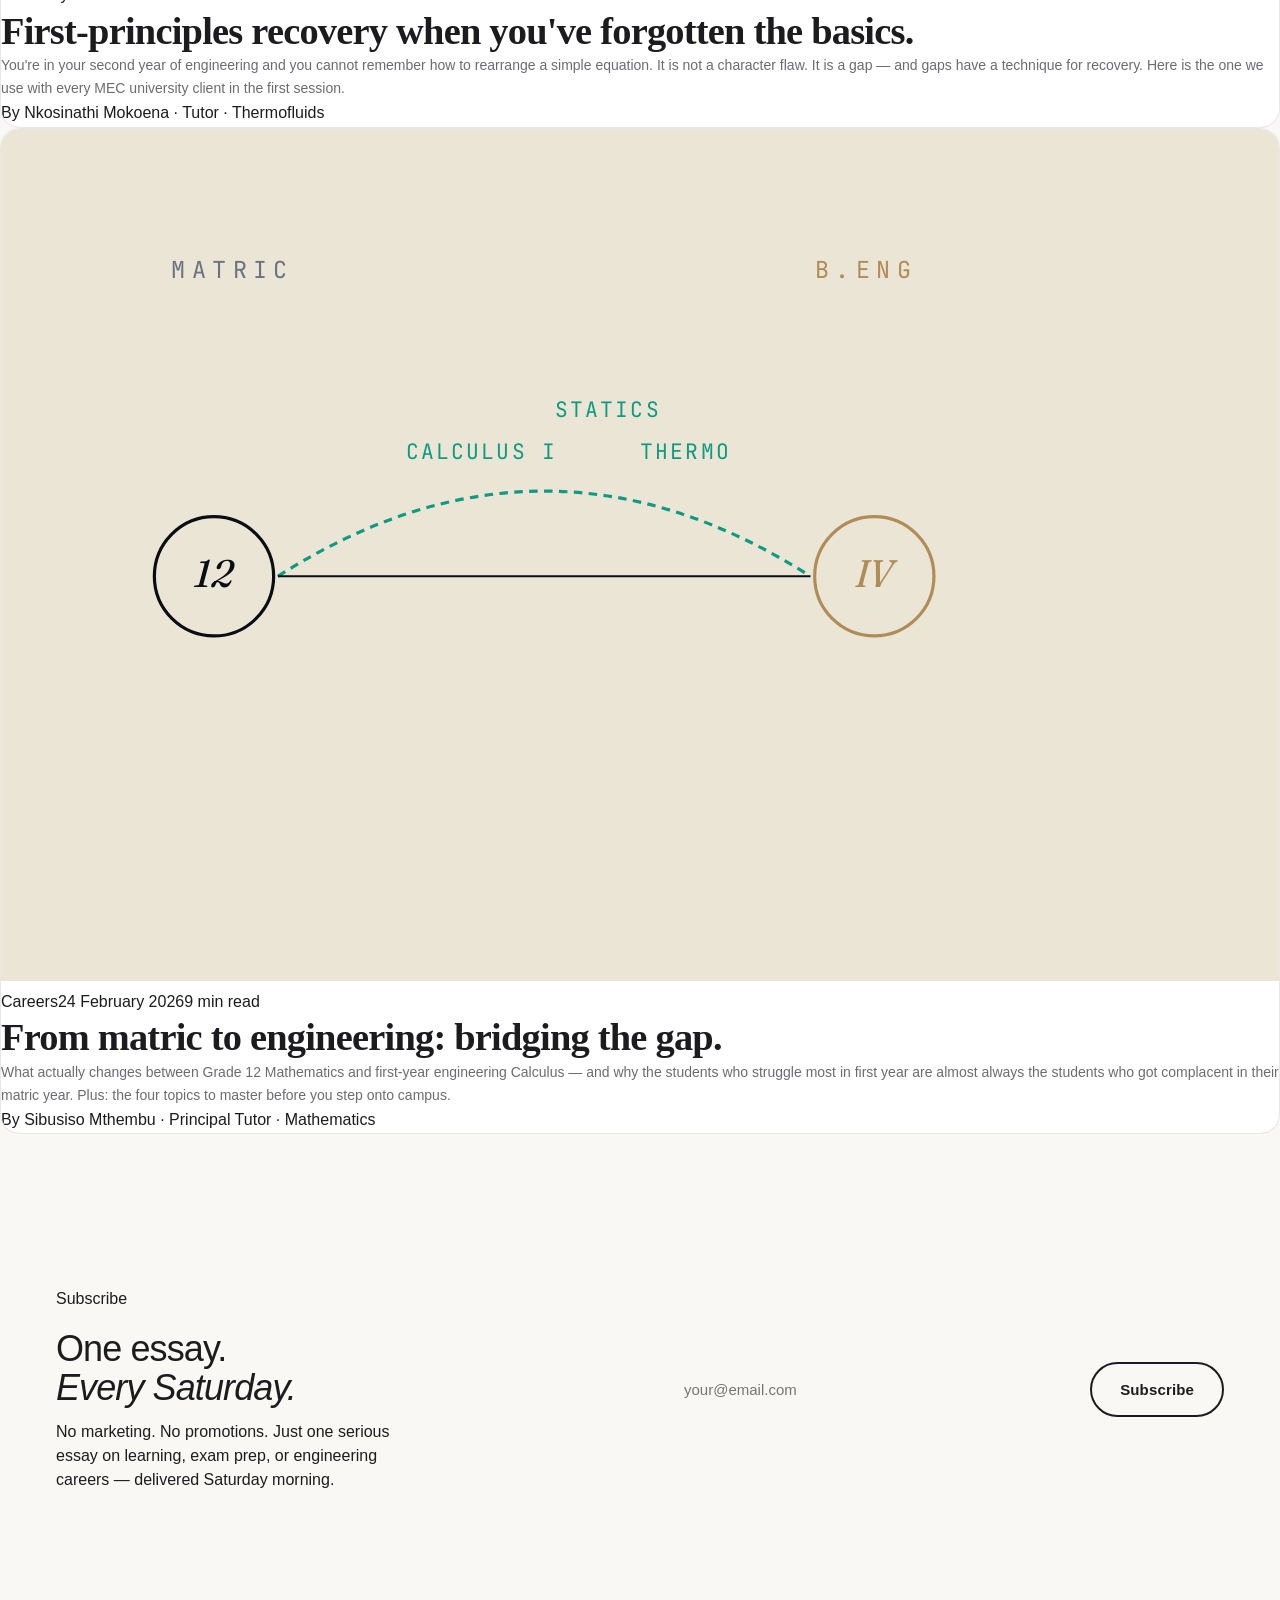
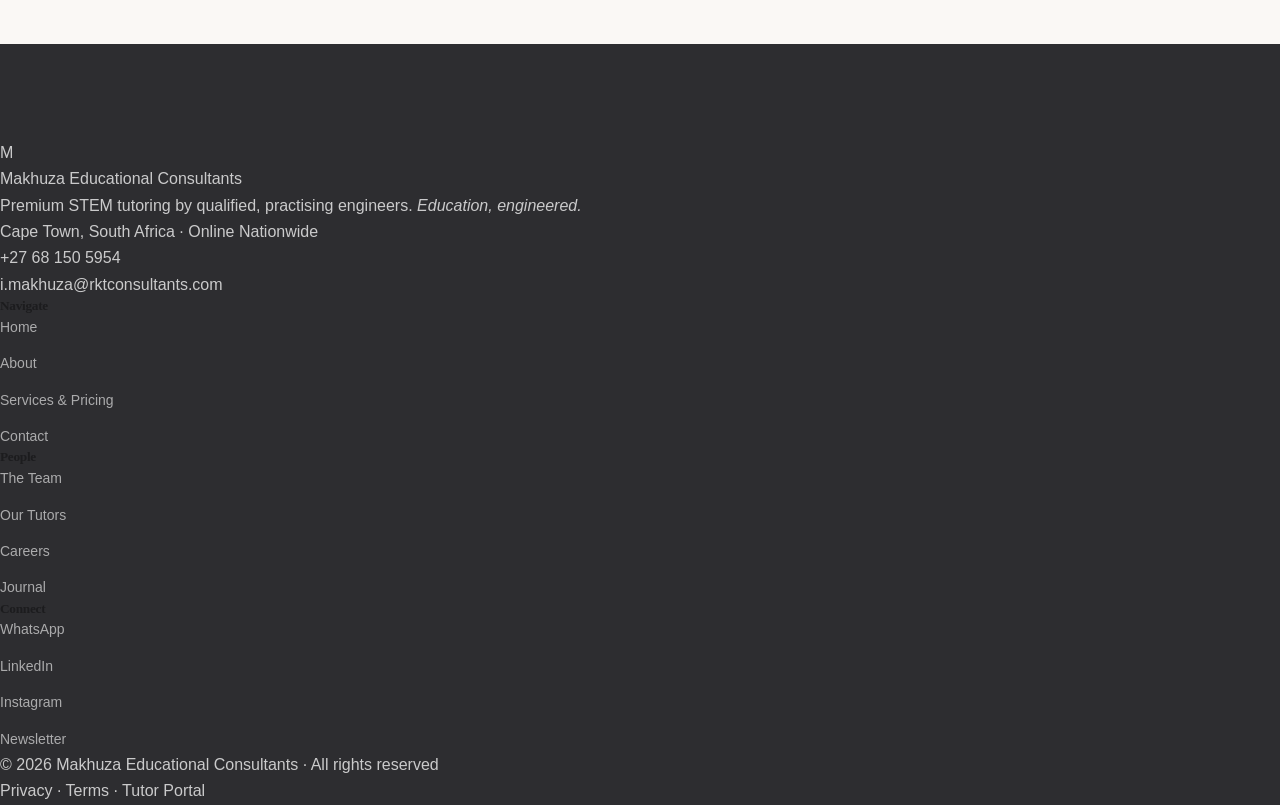
<file: blog.html>
<!DOCTYPE html>
<html lang="en">
<head>
<meta charset="UTF-8">
<meta name="viewport" content="width=device-width, initial-scale=1.0">
<title>Journal — Makhuza Educational Consultants</title>
<meta name="description" content="Essays on exam preparation, engineering careers, and the cognitive science of learning. Published by the tutors of MEC.">
<link rel="preconnect" href="https://fonts.googleapis.com">
<link rel="preconnect" href="https://fonts.gstatic.com" crossorigin>
<link href="https://fonts.googleapis.com/css2?family=Fraunces:ital,opsz,wght@0,9..144,300..700;1,9..144,400..600&family=Inter:wght@300;400;500;600;700&family=JetBrains+Mono:wght@400;500;600&display=swap" rel="stylesheet">
<link rel="stylesheet" href="assets/css/style.css">
</head>
<body>

<header class="nav" id="nav">
  <div class="nav-inner">
    <a href="index.html" class="nav-brand">
      <div class="nav-mark">M</div>
      <div class="nav-brand-text"><span class="nav-brand-name">Makhuza Educational Consultants</span><span class="nav-brand-tag">Cape Town · Est. 2026</span></div>
    </a>
    <nav><ul class="nav-links">
      <li><a href="index.html">Home</a></li><li><a href="about.html">About</a></li><li><a href="services.html">Services</a></li>
      <li><a href="tutors.html">Tutors</a></li><li><a href="blog.html" class="active">Journal</a></li><li><a href="contact.html">Contact</a></li>
    </ul></nav>
    <a href="contact.html" class="nav-cta magnetic"><span>Book a session</span><svg class="ic" viewBox="0 0 24 24"><line x1="5" y1="12" x2="19" y2="12"/><polyline points="12 5 19 12 12 19"/></svg></a>
    <button class="nav-toggle" aria-label="Menu"><span></span><span></span><span></span></button>
  </div>
</header>
<div class="nav-mobile" id="nav-mobile"><ul><li><a href="index.html">Home</a></li><li><a href="about.html">About</a></li><li><a href="services.html">Services</a></li><li><a href="tutors.html">Our Tutors</a></li><li><a href="team.html">The Team</a></li><li><a href="careers.html">Careers</a></li><li><a href="blog.html">Journal</a></li><li><a href="contact.html">Contact · Book</a></li></ul></div>

<section class="page-hero">
  <div class="wrap">
    <div class="breadcrumb"><a href="index.html">Home</a> <span class="sep">/</span> <span class="current">Journal</span></div>
    <div class="page-hero-inner">
      <div>
        <span class="eyebrow accent">No. 08 · The Journal</span>
        <h1>Essays on exams,<br>engineering, <em>learning</em>.</h1>
        <p class="sub">Published weekly by MEC tutors. Practical advice on exam preparation, first-principles recovery, study method — and the occasional argument about why most study advice is wrong.</p>
      </div>
      <div class="page-hero-meta">
        <span>Publication</span>
        Weekly · Saturday<br>
        Vol. I · 2026<br>
        Free &amp; ad-free
      </div>
    </div>
  </div>
</section>

<!-- BLOG GRID -->
<section class="section">
  <div class="wrap">
    <div class="blog-grid">

      <!-- FEATURED -->
      <article class="blog-card blog-featured reveal">
        <div class="blog-card-img">
          <svg viewBox="0 0 600 480" xmlns="http://www.w3.org/2000/svg" preserveAspectRatio="xMidYMid slice">
            <defs><linearGradient id="f1" x1="0%" y1="0%" x2="100%" y2="100%"><stop offset="0%" stop-color="#F3EFE6"/><stop offset="100%" stop-color="#EBE5D5"/></linearGradient></defs>
            <rect width="600" height="480" fill="url(#f1)"/>
            <!-- editorial composition: stacked books with an open one -->
            <g transform="translate(80 100)">
              <rect x="0" y="160" width="320" height="30" fill="#0A0E14"/>
              <rect x="20" y="130" width="280" height="30" fill="#B08D57"/>
              <rect x="40" y="100" width="240" height="30" fill="#0F9A82"/>
              <!-- open book -->
              <g transform="translate(60 -10)">
                <path d="M 0 0 L 180 0 L 180 120 L 0 120 Z" fill="#FAF8F3" stroke="#0A0E14" stroke-width="1"/>
                <line x1="90" y1="0" x2="90" y2="120" stroke="#0A0E14" stroke-width="0.5"/>
                <g font-family="Fraunces, serif" font-size="9" fill="#0A0E14">
                  <text x="10" y="20">ENGINEERING</text>
                  <text x="10" y="32">is applied</text>
                  <text x="10" y="44">physics and</text>
                  <text x="10" y="56">applied</text>
                  <text x="10" y="68">mathematics.</text>
                  <text x="100" y="20">RECOVERY</text>
                  <text x="100" y="32">from failure</text>
                  <text x="100" y="44">is a skill,</text>
                  <text x="100" y="56">not a trait.</text>
                </g>
              </g>
            </g>
            <circle cx="500" cy="120" r="28" fill="none" stroke="#B08D57" stroke-width="1.5"/>
            <text x="500" y="130" text-anchor="middle" font-family="Fraunces, serif" font-size="16" font-style="italic" font-weight="500" fill="#B08D57">№I</text>
            <text x="40" y="440" font-family="JetBrains Mono, monospace" font-size="10" letter-spacing="3" fill="#6B7280">FEATURED · VOL. I / 2026</text>
          </svg>
        </div>
        <div>
          <div class="blog-card-meta"><span class="cat">Exam Prep</span><span>24 March 2026</span><span>12 min read</span></div>
          <h2 class="blog-card-title">How to approach exam prep like an engineer.</h2>
          <p class="blog-card-excerpt">Most exam advice sounds like life advice: "study hard," "stay positive," "believe in yourself." This is not engineering. In engineering, when a bracket fails, we don't tell the bracket to believe in itself — we measure, we diagnose, we reinforce. This essay applies that same mindset to the matric year.</p>
          <div class="blog-card-author">By <span>Isheanesu Makhuza</span> · Founder &amp; Principal Tutor</div>
          <div style="margin-top:20px;">
            <a href="#" class="btn-ghost"><span>Read the essay</span><svg class="ic" viewBox="0 0 24 24" style="width:16px;height:16px;"><line x1="5" y1="12" x2="19" y2="12"/><polyline points="12 5 19 12 12 19"/></svg></a>
          </div>
        </div>
      </article>

      <!-- REGULAR 1 -->
      <article class="blog-card reveal">
        <div class="blog-card-img">
          <svg viewBox="0 0 600 400" xmlns="http://www.w3.org/2000/svg" preserveAspectRatio="xMidYMid slice">
            <rect width="600" height="400" fill="#F3EFE6"/>
            <!-- retrieval practice chart -->
            <g transform="translate(100 80)" font-family="Fraunces, serif" fill="#0A0E14">
              <line x1="0" y1="240" x2="400" y2="240" stroke="#0A0E14" stroke-width="1"/>
              <line x1="0" y1="0" x2="0" y2="240" stroke="#0A0E14" stroke-width="1"/>
              <!-- curves -->
              <path d="M 0 40 Q 50 120 100 160 Q 200 210 400 230" fill="none" stroke="#6B7280" stroke-width="2" stroke-dasharray="4 4"/>
              <path d="M 0 40 L 80 70 L 80 120 L 160 140 L 160 90 L 240 110 L 240 60 L 400 80" fill="none" stroke="#B08D57" stroke-width="2"/>
              <text x="320" y="225" font-size="11" fill="#6B7280" font-style="italic">re-reading</text>
              <text x="320" y="75" font-size="11" fill="#B08D57" font-style="italic" font-weight="500">retrieval</text>
              <text x="-10" y="-10" font-size="11" font-style="italic">retention</text>
              <text x="360" y="260" font-size="11" font-style="italic">time →</text>
            </g>
          </svg>
        </div>
        <div>
          <div class="blog-card-meta"><span class="cat">Method</span><span>17 March 2026</span><span>8 min read</span></div>
          <h2 class="blog-card-title">Why worked examples beat re-reading.</h2>
          <p class="blog-card-excerpt">The research is clear and has been for forty years: passive re-reading is one of the least effective study techniques ever measured. Active retrieval practice beats it by a factor of two in almost every study. Here is how to shift every revision session to evidence-based work.</p>
          <div class="blog-card-author">By <span>Lerato Ndlovu</span> · Head of Curriculum</div>
        </div>
      </article>

      <!-- REGULAR 2 -->
      <article class="blog-card reveal reveal-delay-1">
        <div class="blog-card-img">
          <svg viewBox="0 0 600 400" xmlns="http://www.w3.org/2000/svg" preserveAspectRatio="xMidYMid slice">
            <rect width="600" height="400" fill="#EBE5D5"/>
            <!-- spaced repetition grid -->
            <g transform="translate(80 80)" fill="none">
              <g stroke="#0A0E14" stroke-width="0.6">
                <line x1="0" y1="0" x2="440" y2="0"/>
                <line x1="0" y1="40" x2="440" y2="40"/>
                <line x1="0" y1="80" x2="440" y2="80"/>
                <line x1="0" y1="120" x2="440" y2="120"/>
                <line x1="0" y1="160" x2="440" y2="160"/>
                <line x1="0" y1="200" x2="440" y2="200"/>
                <line x1="0" y1="240" x2="440" y2="240"/>
              </g>
              <g fill="#B08D57">
                <rect x="0" y="4" width="38" height="32"/>
                <rect x="44" y="44" width="38" height="32"/>
                <rect x="132" y="84" width="38" height="32"/>
                <rect x="264" y="124" width="38" height="32" opacity="0.6"/>
                <rect x="44" y="164" width="38" height="32"/>
                <rect x="220" y="204" width="38" height="32" opacity="0.6"/>
              </g>
              <g font-family="JetBrains Mono, monospace" font-size="9" fill="#6B7280" letter-spacing="1">
                <text x="0" y="-10">DAY 1</text>
                <text x="44" y="-10">2</text>
                <text x="88" y="-10">3</text>
                <text x="132" y="-10">4</text>
                <text x="176" y="-10">5</text>
                <text x="220" y="-10">6</text>
                <text x="264" y="-10">7</text>
                <text x="308" y="-10">8</text>
                <text x="352" y="-10">9</text>
                <text x="396" y="-10">10</text>
              </g>
              <g font-family="Fraunces, serif" font-size="11" font-style="italic" fill="#0A0E14">
                <text x="-60" y="25">TOPIC A</text>
                <text x="-60" y="65">B</text>
                <text x="-60" y="105">C</text>
                <text x="-60" y="145">D</text>
                <text x="-60" y="185">E</text>
                <text x="-60" y="225">F</text>
              </g>
            </g>
          </svg>
        </div>
        <div>
          <div class="blog-card-meta"><span class="cat">Cognitive Science</span><span>10 March 2026</span><span>10 min read</span></div>
          <h2 class="blog-card-title">The science of spaced repetition for matric.</h2>
          <p class="blog-card-excerpt">Why cramming loses to a well-designed schedule — and how to actually construct a spaced-review calendar for your own matric subjects. The math on why "study six hours the day before" is strictly dominated by "study one hour every five days for a month."</p>
          <div class="blog-card-author">By <span>Thandiwe Ngwenya</span> · Senior Tutor · Mech Eng</div>
        </div>
      </article>

      <!-- REGULAR 3 -->
      <article class="blog-card reveal">
        <div class="blog-card-img">
          <svg viewBox="0 0 600 400" xmlns="http://www.w3.org/2000/svg" preserveAspectRatio="xMidYMid slice">
            <rect width="600" height="400" fill="#F3EFE6"/>
            <!-- derivation on paper -->
            <g transform="translate(80 60)" fill="#0A0E14" font-family="Fraunces, serif">
              <text x="0" y="24" font-size="22" font-style="italic" fill="#B08D57">First Principles</text>
              <line x1="0" y1="36" x2="440" y2="36" stroke="#E3DED1" stroke-width="1"/>
              <text x="0" y="70" font-size="18">F = ma</text>
              <text x="0" y="100" font-size="18" opacity="0.7">F = m · dv/dt</text>
              <text x="0" y="130" font-size="18" opacity="0.7">W = ∫ F · ds</text>
              <text x="0" y="160" font-size="18">E = ½ mv²</text>
              <line x1="0" y1="180" x2="200" y2="180" stroke="#0F9A82" stroke-width="1" stroke-dasharray="3 3"/>
              <text x="0" y="210" font-size="14" font-style="italic" fill="#0F9A82">therefore…</text>
              <text x="0" y="240" font-size="18">v² = u² + 2as</text>
            </g>
          </svg>
        </div>
        <div>
          <div class="blog-card-meta"><span class="cat">Recovery</span><span>3 March 2026</span><span>7 min read</span></div>
          <h2 class="blog-card-title">First-principles recovery when you've forgotten the basics.</h2>
          <p class="blog-card-excerpt">You're in your second year of engineering and you cannot remember how to rearrange a simple equation. It is not a character flaw. It is a gap — and gaps have a technique for recovery. Here is the one we use with every MEC university client in the first session.</p>
          <div class="blog-card-author">By <span>Nkosinathi Mokoena</span> · Tutor · Thermofluids</div>
        </div>
      </article>

      <!-- REGULAR 4 -->
      <article class="blog-card reveal reveal-delay-1">
        <div class="blog-card-img">
          <svg viewBox="0 0 600 400" xmlns="http://www.w3.org/2000/svg" preserveAspectRatio="xMidYMid slice">
            <rect width="600" height="400" fill="#EBE5D5"/>
            <g transform="translate(80 70)">
              <!-- bridge diagram from matric to B.Eng -->
              <text x="0" y="0" font-family="JetBrains Mono, monospace" font-size="11" letter-spacing="3" fill="#6B7280">MATRIC</text>
              <text x="350" y="0" text-anchor="end" font-family="JetBrains Mono, monospace" font-size="11" letter-spacing="3" fill="#B08D57">B.ENG</text>
              <circle cx="20" cy="140" r="28" fill="none" stroke="#0A0E14" stroke-width="1.5"/>
              <circle cx="330" cy="140" r="28" fill="none" stroke="#B08D57" stroke-width="1.5"/>
              <text x="20" y="145" text-anchor="middle" font-family="Fraunces, serif" font-size="18" font-style="italic" fill="#0A0E14">12</text>
              <text x="330" y="145" text-anchor="middle" font-family="Fraunces, serif" font-size="18" font-style="italic" fill="#B08D57">IV</text>
              <!-- bridge spans -->
              <path d="M 50 140 Q 175 60 300 140" fill="none" stroke="#0F9A82" stroke-width="1.5" stroke-dasharray="4 3"/>
              <path d="M 50 140 L 300 140" stroke="#0A0E14" stroke-width="1"/>
              <g font-family="JetBrains Mono, monospace" font-size="10" letter-spacing="1">
                <text x="110" y="85" fill="#0F9A82">CALCULUS I</text>
                <text x="180" y="65" fill="#0F9A82">STATICS</text>
                <text x="220" y="85" fill="#0F9A82">THERMO</text>
              </g>
            </g>
          </svg>
        </div>
        <div>
          <div class="blog-card-meta"><span class="cat">Careers</span><span>24 February 2026</span><span>9 min read</span></div>
          <h2 class="blog-card-title">From matric to engineering: bridging the gap.</h2>
          <p class="blog-card-excerpt">What actually changes between Grade 12 Mathematics and first-year engineering Calculus — and why the students who struggle most in first year are almost always the students who got complacent in their matric year. Plus: the four topics to master before you step onto campus.</p>
          <div class="blog-card-author">By <span>Sibusiso Mthembu</span> · Principal Tutor · Mathematics</div>
        </div>
      </article>

    </div>

    <!-- newsletter CTA -->
    <div style="margin-top:96px;padding:56px;background:var(--ink);color:var(--warm);display:grid;grid-template-columns:1fr 1fr;gap:48px;align-items:center;" class="newsletter-box reveal">
      <div>
        <span class="eyebrow accent" style="color:var(--ochre-l);">Subscribe</span>
        <h3 style="font-family:var(--serif);font-weight:400;font-size:36px;line-height:1.1;letter-spacing:-.025em;margin:16px 0 12px;color:var(--warm);">One essay.<br><em style="color:var(--ochre-l);font-style:italic;font-weight:500;">Every Saturday.</em></h3>
        <p style="color:var(--mute-3);max-width:360px;line-height:1.5;font-family:var(--serif);font-weight:300;font-size:16px;">No marketing. No promotions. Just one serious essay on learning, exam prep, or engineering careers — delivered Saturday morning.</p>
      </div>
      <form style="display:flex;gap:12px;" onsubmit="event.preventDefault();this.querySelector('button').innerHTML='Subscribed ✓';">
        <input type="email" required placeholder="your@email.com" style="flex:1;padding:18px 20px;background:transparent;border:1px solid var(--mute);color:var(--warm);font-size:15px;font-family:var(--sans);">
        <button class="btn" style="background:var(--ochre);color:var(--warm);border-color:var(--ochre);padding:18px 28px;">Subscribe</button>
      </form>
    </div>

  </div>
</section>

<style>
@media (max-width:760px){.newsletter-box{grid-template-columns:1fr !important;padding:32px !important;}}
</style>

<footer>
  <div class="wrap">
    <div class="footer-grid">
      <div>
        <div class="footer-brand-mark"><div class="glyph">M</div><div class="name">Makhuza Educational Consultants</div></div>
        <p class="footer-tagline">Premium STEM tutoring by qualified, practising engineers. <em>Education, engineered.</em></p>
        <div class="footer-contact">
          <div>Cape Town, South Africa · Online Nationwide</div>
          <div><a href="tel:+27681505954">+27 68 150 5954</a></div>
          <div><a href="mailto:i.makhuza@rktconsultants.com">i.makhuza@rktconsultants.com</a></div>
        </div>
      </div>
      <div class="footer-col"><h5>Navigate</h5><ul><li><a href="index.html">Home</a></li><li><a href="about.html">About</a></li><li><a href="services.html">Services &amp; Pricing</a></li><li><a href="contact.html">Contact</a></li></ul></div>
      <div class="footer-col"><h5>People</h5><ul><li><a href="team.html">The Team</a></li><li><a href="tutors.html">Our Tutors</a></li><li><a href="careers.html">Careers</a></li><li><a href="blog.html">Journal</a></li></ul></div>
      <div class="footer-col"><h5>Connect</h5><ul><li><a href="https://wa.me/27681505954">WhatsApp</a></li><li><a href="#">LinkedIn</a></li><li><a href="#">Instagram</a></li><li><a href="blog.html">Newsletter</a></li></ul></div>
    </div>
    <div class="footer-bar"><div>© <span id="year">2026</span> Makhuza Educational Consultants · All rights reserved</div><div><a href="#">Privacy</a> · <a href="#">Terms</a> · <a href="#">Tutor Portal</a></div></div>
  </div>
</footer>

<script src="assets/js/main.js"></script>
</body>
</html>
</file>
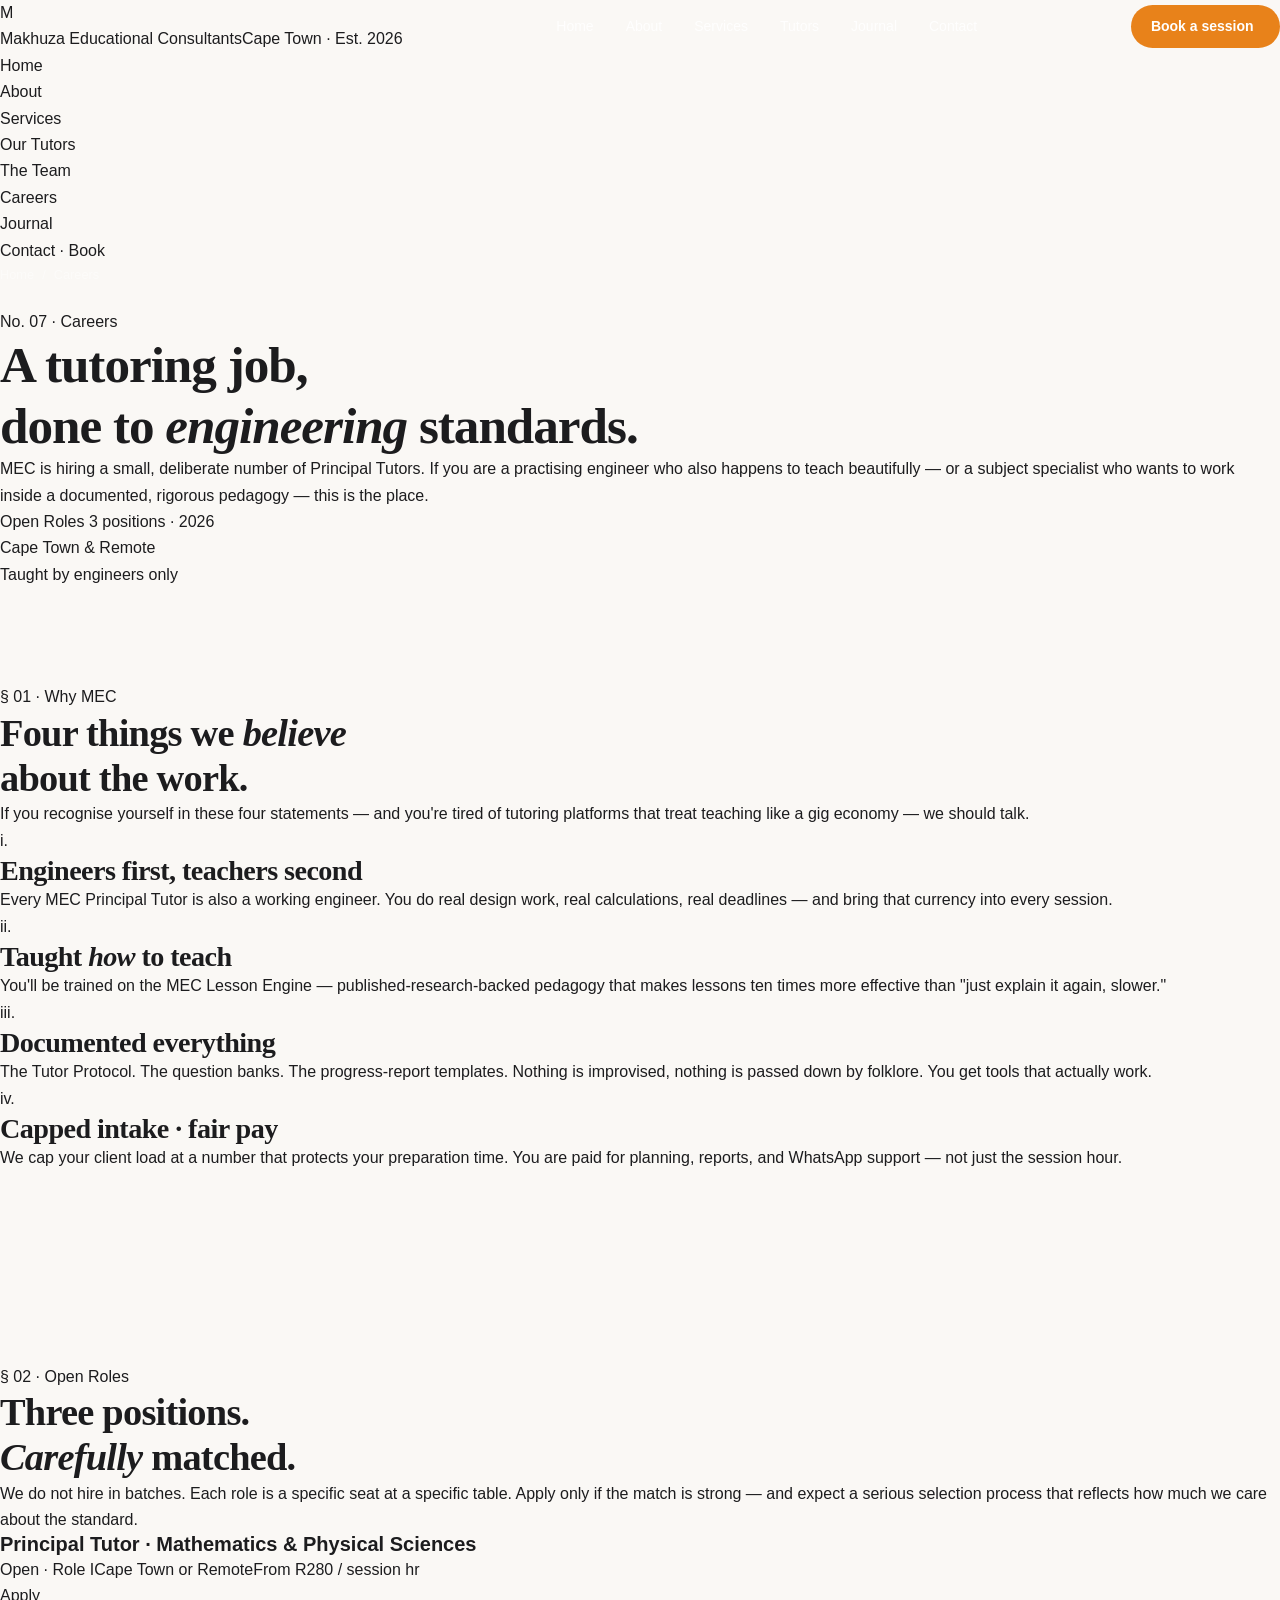
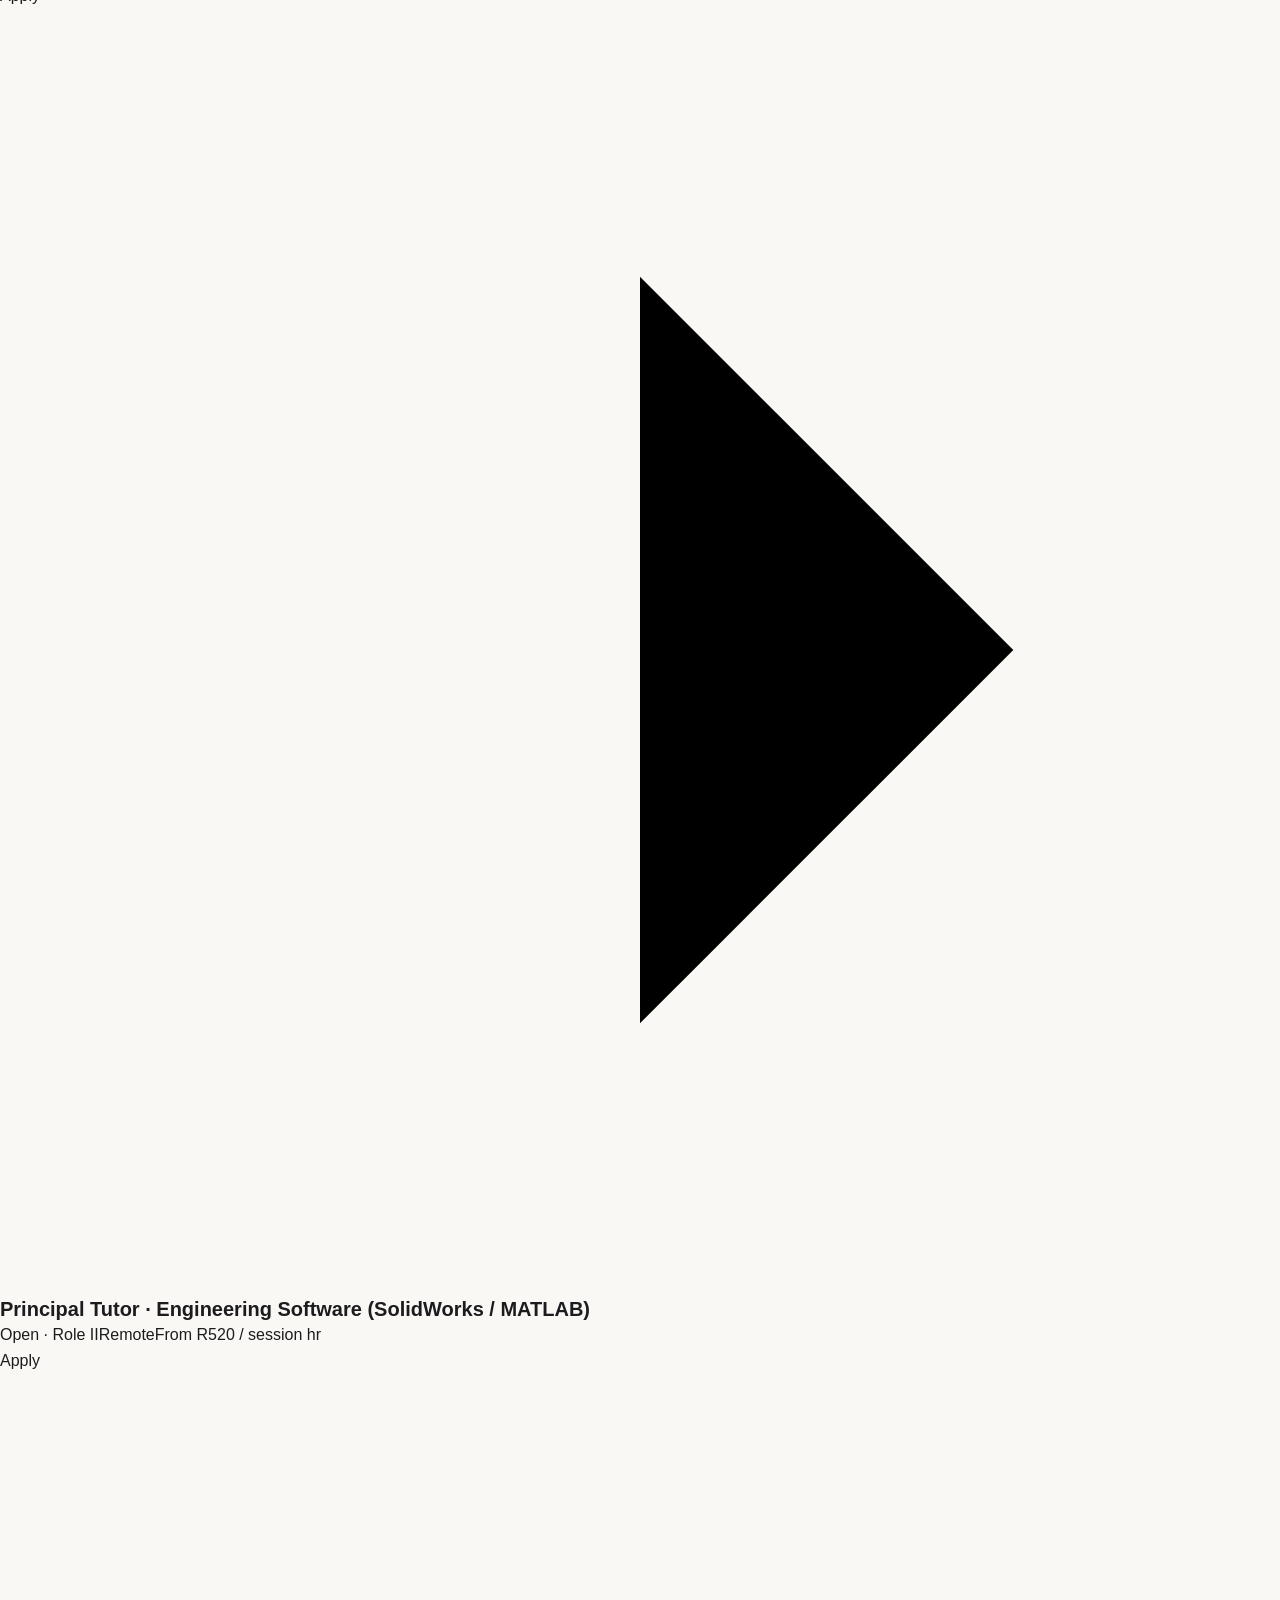
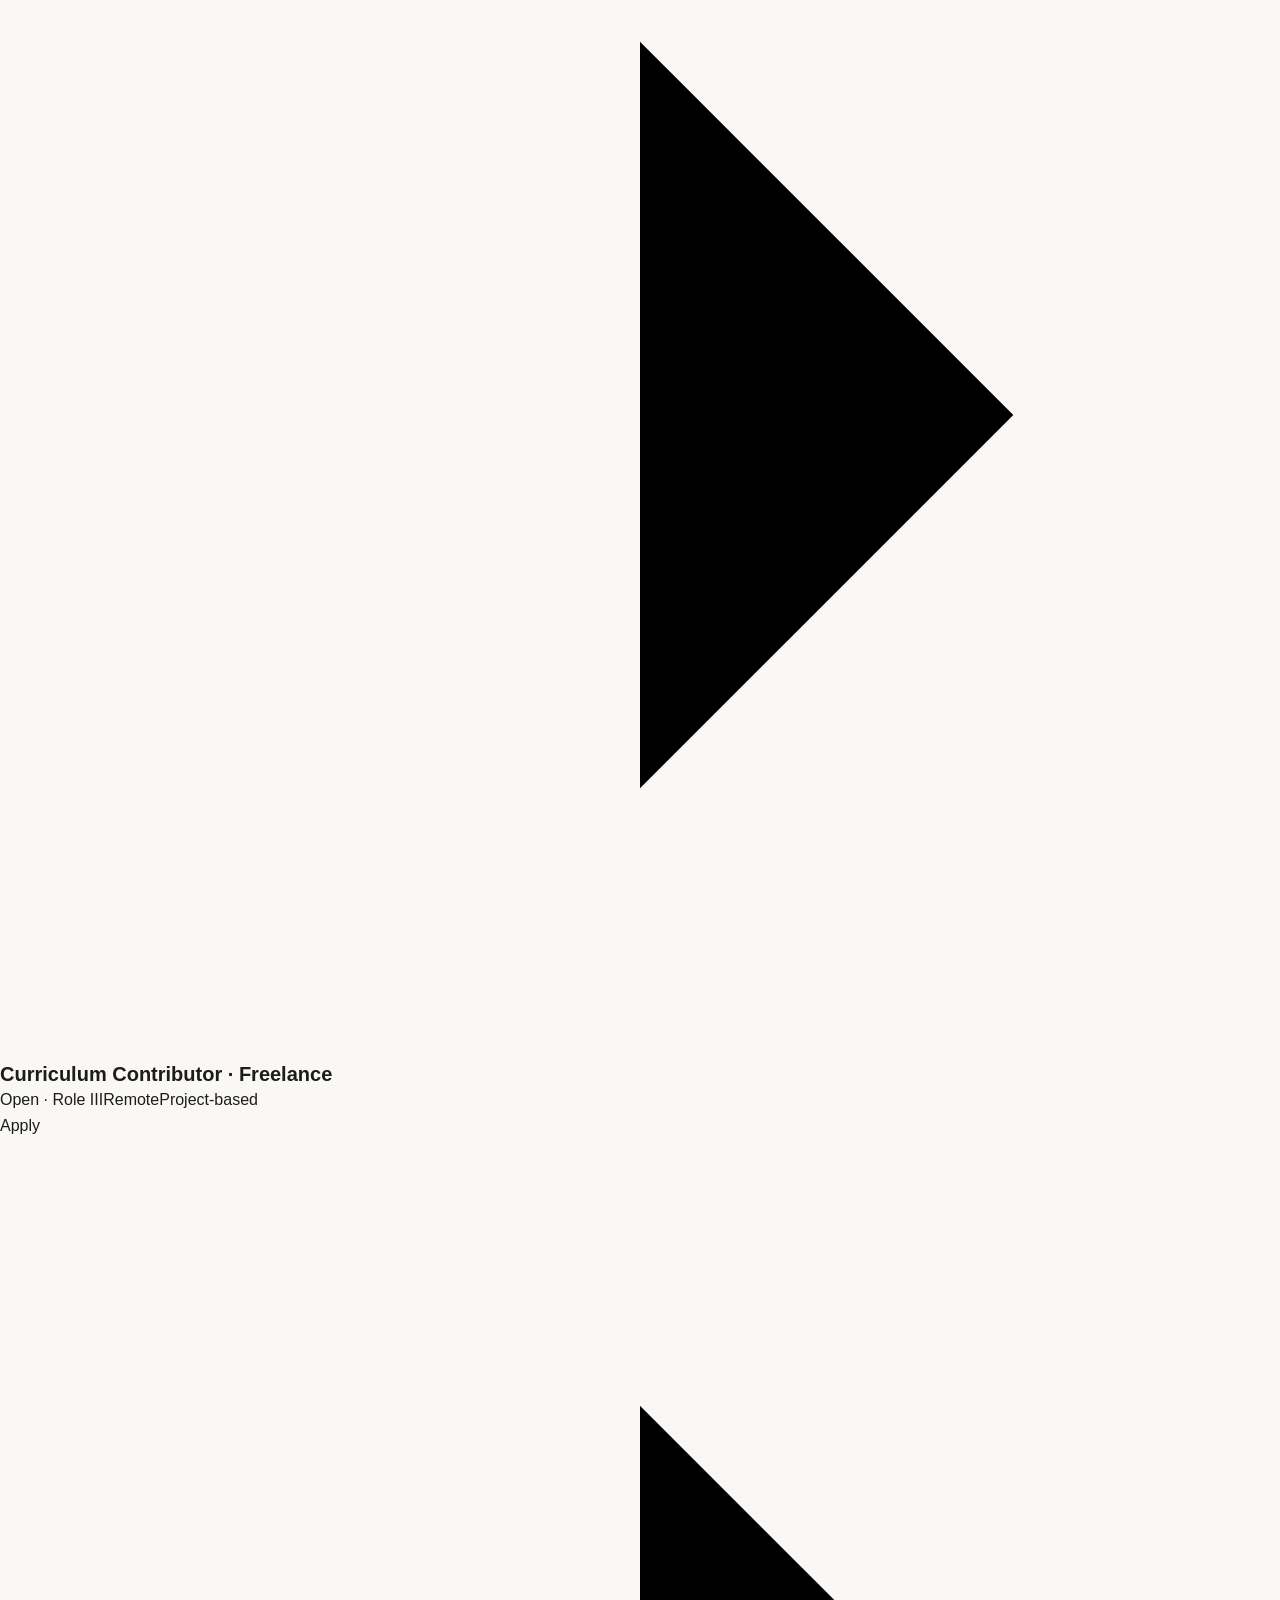
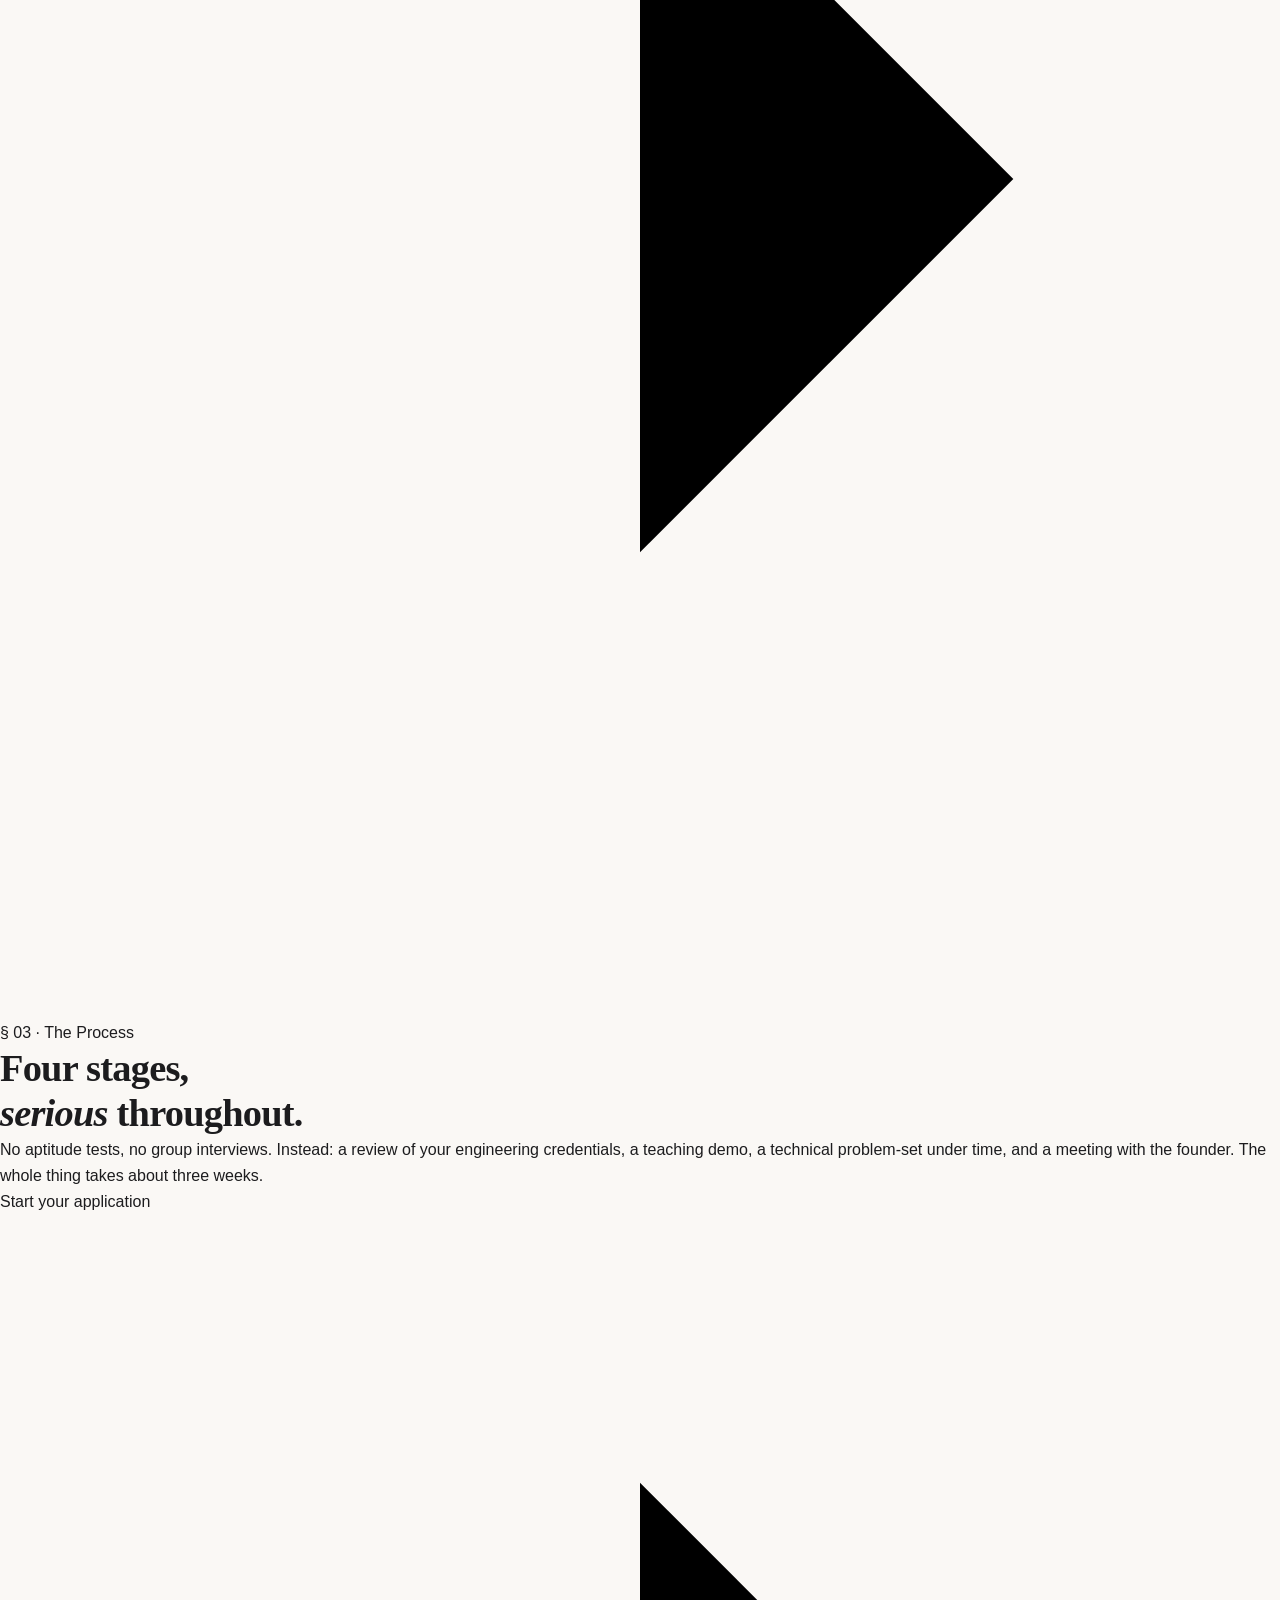
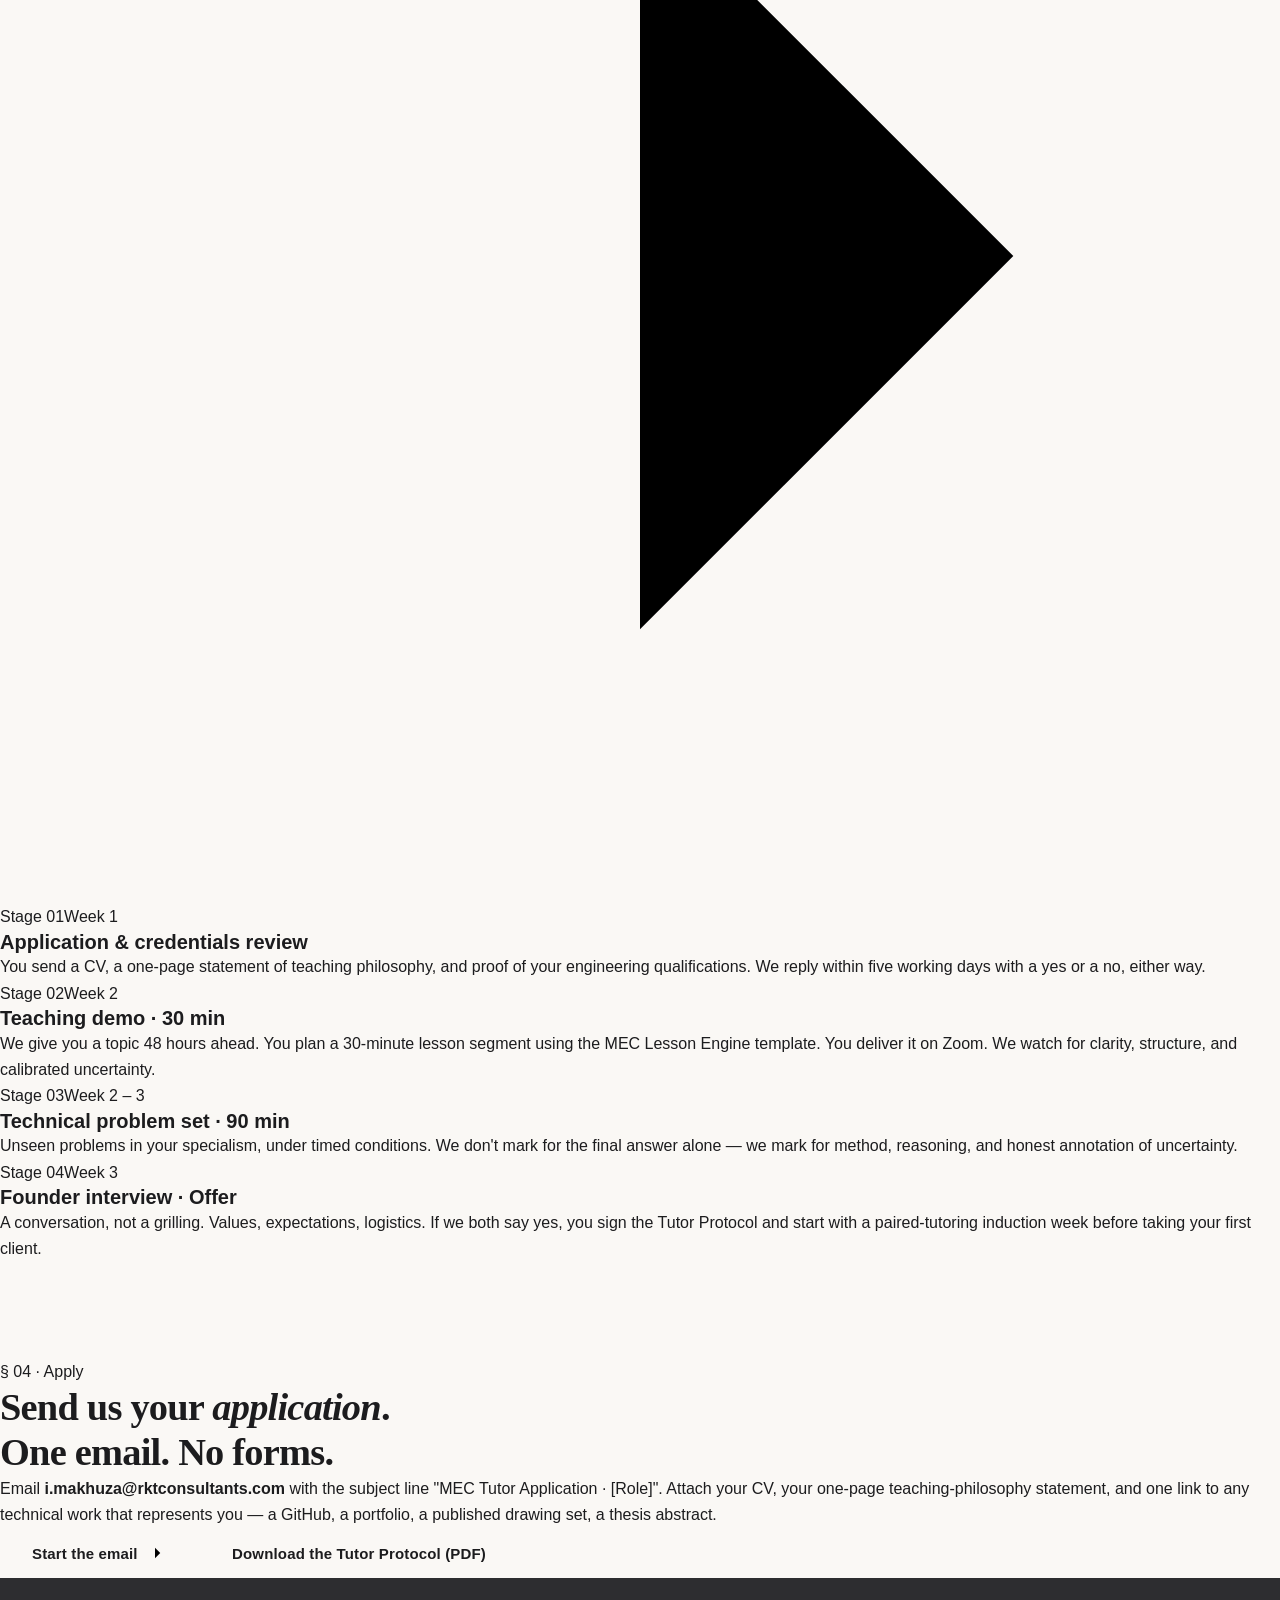
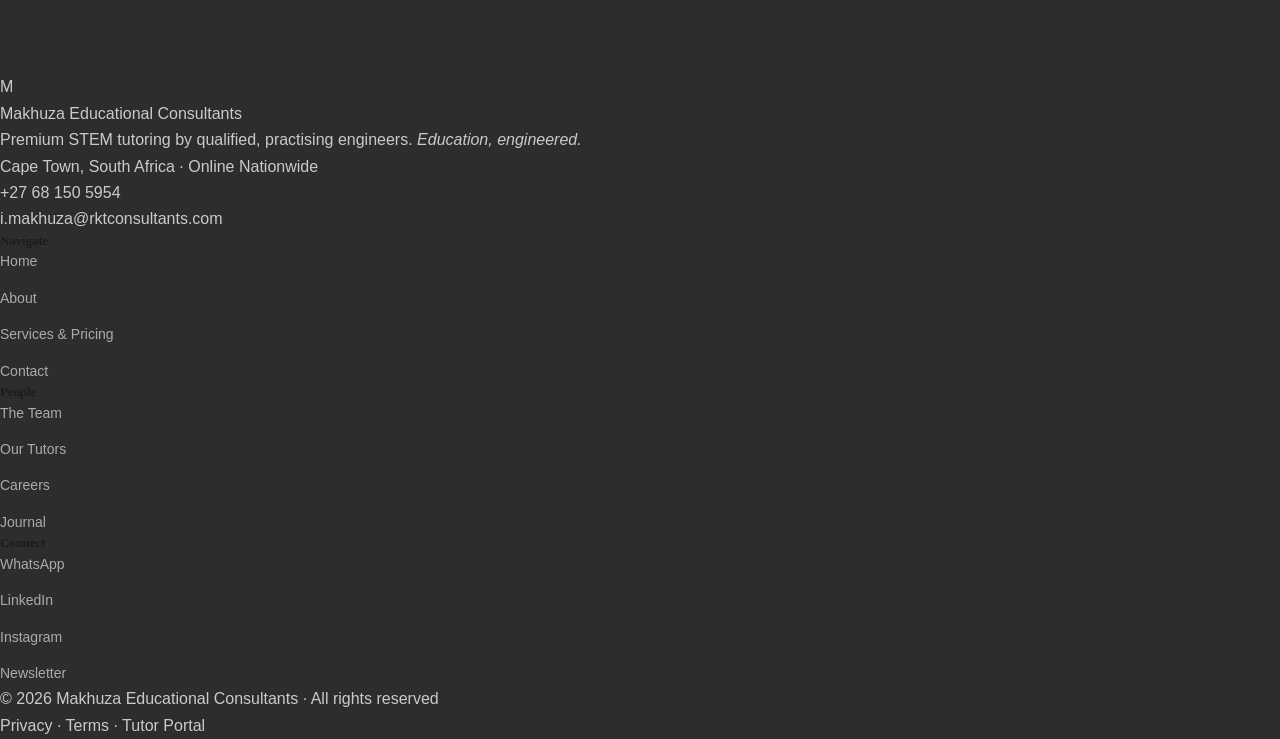
<file: careers.html>
<!DOCTYPE html>
<html lang="en">
<head>
<meta charset="UTF-8">
<meta name="viewport" content="width=device-width, initial-scale=1.0">
<title>Careers — Makhuza Educational Consultants</title>
<meta name="description" content="Join a small, deliberate tutoring firm built to the standards of professional engineering. Now hiring MEC Principal Tutors in Mathematics and Engineering.">
<link rel="preconnect" href="https://fonts.googleapis.com">
<link rel="preconnect" href="https://fonts.gstatic.com" crossorigin>
<link href="https://fonts.googleapis.com/css2?family=Fraunces:ital,opsz,wght@0,9..144,300..700;1,9..144,400..600&family=Inter:wght@300;400;500;600;700&family=JetBrains+Mono:wght@400;500;600&display=swap" rel="stylesheet">
<link rel="stylesheet" href="assets/css/style.css">
</head>
<body>

<header class="nav" id="nav">
  <div class="nav-inner">
    <a href="index.html" class="nav-brand">
      <div class="nav-mark">M</div>
      <div class="nav-brand-text"><span class="nav-brand-name">Makhuza Educational Consultants</span><span class="nav-brand-tag">Cape Town · Est. 2026</span></div>
    </a>
    <nav><ul class="nav-links">
      <li><a href="index.html">Home</a></li><li><a href="about.html">About</a></li><li><a href="services.html">Services</a></li>
      <li><a href="tutors.html">Tutors</a></li><li><a href="blog.html">Journal</a></li><li><a href="contact.html">Contact</a></li>
    </ul></nav>
    <a href="contact.html" class="nav-cta magnetic"><span>Book a session</span><svg class="ic" viewBox="0 0 24 24"><line x1="5" y1="12" x2="19" y2="12"/><polyline points="12 5 19 12 12 19"/></svg></a>
    <button class="nav-toggle" aria-label="Menu"><span></span><span></span><span></span></button>
  </div>
</header>
<div class="nav-mobile" id="nav-mobile"><ul><li><a href="index.html">Home</a></li><li><a href="about.html">About</a></li><li><a href="services.html">Services</a></li><li><a href="tutors.html">Our Tutors</a></li><li><a href="team.html">The Team</a></li><li><a href="careers.html">Careers</a></li><li><a href="blog.html">Journal</a></li><li><a href="contact.html">Contact · Book</a></li></ul></div>

<section class="page-hero">
  <div class="wrap">
    <div class="breadcrumb"><a href="index.html">Home</a> <span class="sep">/</span> <span class="current">Careers</span></div>
    <div class="page-hero-inner">
      <div>
        <span class="eyebrow accent">No. 07 · Careers</span>
        <h1>A tutoring job,<br>done to <em>engineering</em> standards.</h1>
        <p class="sub">MEC is hiring a small, deliberate number of Principal Tutors. If you are a practising engineer who also happens to teach beautifully — or a subject specialist who wants to work inside a documented, rigorous pedagogy — this is the place.</p>
      </div>
      <div class="page-hero-meta">
        <span>Open Roles</span>
        3 positions · 2026<br>
        Cape Town &amp; Remote<br>
        Taught by engineers only
      </div>
    </div>
  </div>
</section>

<!-- WHY MEC -->
<section class="section">
  <div class="wrap">
    <div class="section-head reveal">
      <span class="eyebrow accent">§ 01 · Why MEC</span>
      <h2>Four things we <em>believe</em><br>about the work.</h2>
      <p class="lede">If you recognise yourself in these four statements — and you're tired of tutoring platforms that treat teaching like a gig economy — we should talk.</p>
    </div>
    <div class="careers-values reveal">
      <div class="careers-value">
        <div class="careers-value-num">i.</div>
        <div><h3>Engineers first, teachers second</h3><p>Every MEC Principal Tutor is also a working engineer. You do real design work, real calculations, real deadlines — and bring that currency into every session.</p></div>
      </div>
      <div class="careers-value">
        <div class="careers-value-num">ii.</div>
        <div><h3>Taught <em>how</em> to teach</h3><p>You'll be trained on the MEC Lesson Engine — published-research-backed pedagogy that makes lessons ten times more effective than "just explain it again, slower."</p></div>
      </div>
      <div class="careers-value">
        <div class="careers-value-num">iii.</div>
        <div><h3>Documented everything</h3><p>The Tutor Protocol. The question banks. The progress-report templates. Nothing is improvised, nothing is passed down by folklore. You get tools that actually work.</p></div>
      </div>
      <div class="careers-value">
        <div class="careers-value-num">iv.</div>
        <div><h3>Capped intake · fair pay</h3><p>We cap your client load at a number that protects your preparation time. You are paid for planning, reports, and WhatsApp support — not just the session hour.</p></div>
      </div>
    </div>
  </div>
</section>

<!-- OPEN ROLES -->
<section class="section" style="background:var(--warm-2);">
  <div class="wrap">
    <div class="section-head reveal">
      <span class="eyebrow accent">§ 02 · Open Roles</span>
      <h2>Three positions.<br><em>Carefully</em> matched.</h2>
      <p class="lede">We do not hire in batches. Each role is a specific seat at a specific table. Apply only if the match is strong — and expect a serious selection process that reflects how much we care about the standard.</p>
    </div>

    <div class="role-list reveal">
      <div class="role">
        <div class="role-main">
          <h4>Principal Tutor · Mathematics &amp; Physical Sciences</h4>
          <div class="role-meta"><span class="tag-role">Open · Role I</span><span>Cape Town or Remote</span><span>From R280 / session hr</span></div>
        </div>
        <a href="#apply" class="role-link"><span>Apply</span><svg class="ic" viewBox="0 0 24 24"><line x1="5" y1="12" x2="19" y2="12"/><polyline points="12 5 19 12 12 19"/></svg></a>
      </div>
      <div class="role">
        <div class="role-main">
          <h4>Principal Tutor · Engineering Software (SolidWorks / MATLAB)</h4>
          <div class="role-meta"><span class="tag-role">Open · Role II</span><span>Remote</span><span>From R520 / session hr</span></div>
        </div>
        <a href="#apply" class="role-link"><span>Apply</span><svg class="ic" viewBox="0 0 24 24"><line x1="5" y1="12" x2="19" y2="12"/><polyline points="12 5 19 12 12 19"/></svg></a>
      </div>
      <div class="role">
        <div class="role-main">
          <h4>Curriculum Contributor · Freelance</h4>
          <div class="role-meta"><span class="tag-role">Open · Role III</span><span>Remote</span><span>Project-based</span></div>
        </div>
        <a href="#apply" class="role-link"><span>Apply</span><svg class="ic" viewBox="0 0 24 24"><line x1="5" y1="12" x2="19" y2="12"/><polyline points="12 5 19 12 12 19"/></svg></a>
      </div>
    </div>
  </div>
</section>

<!-- SELECTION PROCESS -->
<section class="section">
  <div class="wrap">
    <div class="engine">
      <div class="engine-left reveal">
        <span class="eyebrow accent">§ 03 · The Process</span>
        <h2>Four stages,<br><em>serious</em> throughout.</h2>
        <p>No aptitude tests, no group interviews. Instead: a review of your engineering credentials, a teaching demo, a technical problem-set under time, and a meeting with the founder. The whole thing takes about three weeks.</p>
        <a href="#apply" class="btn-ghost" style="margin-top:8px;">
          <span>Start your application</span>
          <svg class="ic" viewBox="0 0 24 24"><line x1="5" y1="12" x2="19" y2="12"/><polyline points="12 5 19 12 12 19"/></svg>
        </a>
      </div>
      <div class="engine-right">
        <div class="engine-flow">
          <div class="engine-step reveal">
            <div class="engine-step-meta"><span class="seg">Stage 01</span><span class="time">Week 1</span></div>
            <div>
              <h4>Application &amp; credentials review</h4>
              <p>You send a CV, a one-page statement of teaching philosophy, and proof of your engineering qualifications. We reply within five working days with a yes or a no, either way.</p>
            </div>
          </div>
          <div class="engine-step reveal reveal-delay-1">
            <div class="engine-step-meta"><span class="seg">Stage 02</span><span class="time">Week 2</span></div>
            <div>
              <h4>Teaching demo · 30 min</h4>
              <p>We give you a topic 48 hours ahead. You plan a 30-minute lesson segment using the MEC Lesson Engine template. You deliver it on Zoom. We watch for clarity, structure, and calibrated uncertainty.</p>
            </div>
          </div>
          <div class="engine-step reveal reveal-delay-2">
            <div class="engine-step-meta"><span class="seg">Stage 03</span><span class="time">Week 2 – 3</span></div>
            <div>
              <h4>Technical problem set · 90 min</h4>
              <p>Unseen problems in your specialism, under timed conditions. We don't mark for the final answer alone — we mark for method, reasoning, and honest annotation of uncertainty.</p>
            </div>
          </div>
          <div class="engine-step reveal reveal-delay-3">
            <div class="engine-step-meta"><span class="seg">Stage 04</span><span class="time">Week 3</span></div>
            <div>
              <h4>Founder interview · Offer</h4>
              <p>A conversation, not a grilling. Values, expectations, logistics. If we both say yes, you sign the Tutor Protocol and start with a paired-tutoring induction week before taking your first client.</p>
            </div>
          </div>
        </div>
      </div>
    </div>
  </div>
</section>

<!-- APPLICATION CTA -->
<section class="cta-band" id="apply">
  <div class="wrap">
    <div class="cta-inner">
      <div class="cta-text reveal">
        <span class="eyebrow accent">§ 04 · Apply</span>
        <h2>Send us your <em>application</em>.<br>One email. No forms.</h2>
        <p>Email <strong style="color:var(--warm);font-style:normal;">i.makhuza@rktconsultants.com</strong> with the subject line "MEC Tutor Application · [Role]". Attach your CV, your one-page teaching-philosophy statement, and one link to any technical work that represents you — a GitHub, a portfolio, a published drawing set, a thesis abstract.</p>
      </div>
      <div class="cta-actions reveal reveal-delay-1">
        <a href="mailto:i.makhuza@rktconsultants.com?subject=MEC%20Tutor%20Application" class="btn magnetic">
          <span>Start the email</span>
          <svg class="ic" viewBox="0 0 24 24"><line x1="5" y1="12" x2="19" y2="12"/><polyline points="12 5 19 12 12 19"/></svg>
        </a>
        <a href="#" class="btn btn-secondary magnetic"><span>Download the Tutor Protocol (PDF)</span></a>
      </div>
    </div>
  </div>
</section>

<footer>
  <div class="wrap">
    <div class="footer-grid">
      <div>
        <div class="footer-brand-mark"><div class="glyph">M</div><div class="name">Makhuza Educational Consultants</div></div>
        <p class="footer-tagline">Premium STEM tutoring by qualified, practising engineers. <em>Education, engineered.</em></p>
        <div class="footer-contact">
          <div>Cape Town, South Africa · Online Nationwide</div>
          <div><a href="tel:+27681505954">+27 68 150 5954</a></div>
          <div><a href="mailto:i.makhuza@rktconsultants.com">i.makhuza@rktconsultants.com</a></div>
        </div>
      </div>
      <div class="footer-col"><h5>Navigate</h5><ul><li><a href="index.html">Home</a></li><li><a href="about.html">About</a></li><li><a href="services.html">Services &amp; Pricing</a></li><li><a href="contact.html">Contact</a></li></ul></div>
      <div class="footer-col"><h5>People</h5><ul><li><a href="team.html">The Team</a></li><li><a href="tutors.html">Our Tutors</a></li><li><a href="careers.html">Careers</a></li><li><a href="blog.html">Journal</a></li></ul></div>
      <div class="footer-col"><h5>Connect</h5><ul><li><a href="https://wa.me/27681505954">WhatsApp</a></li><li><a href="#">LinkedIn</a></li><li><a href="#">Instagram</a></li><li><a href="blog.html">Newsletter</a></li></ul></div>
    </div>
    <div class="footer-bar"><div>© <span id="year">2026</span> Makhuza Educational Consultants · All rights reserved</div><div><a href="#">Privacy</a> · <a href="#">Terms</a> · <a href="#">Tutor Portal</a></div></div>
  </div>
</footer>

<script src="assets/js/main.js"></script>
</body>
</html>
</file>
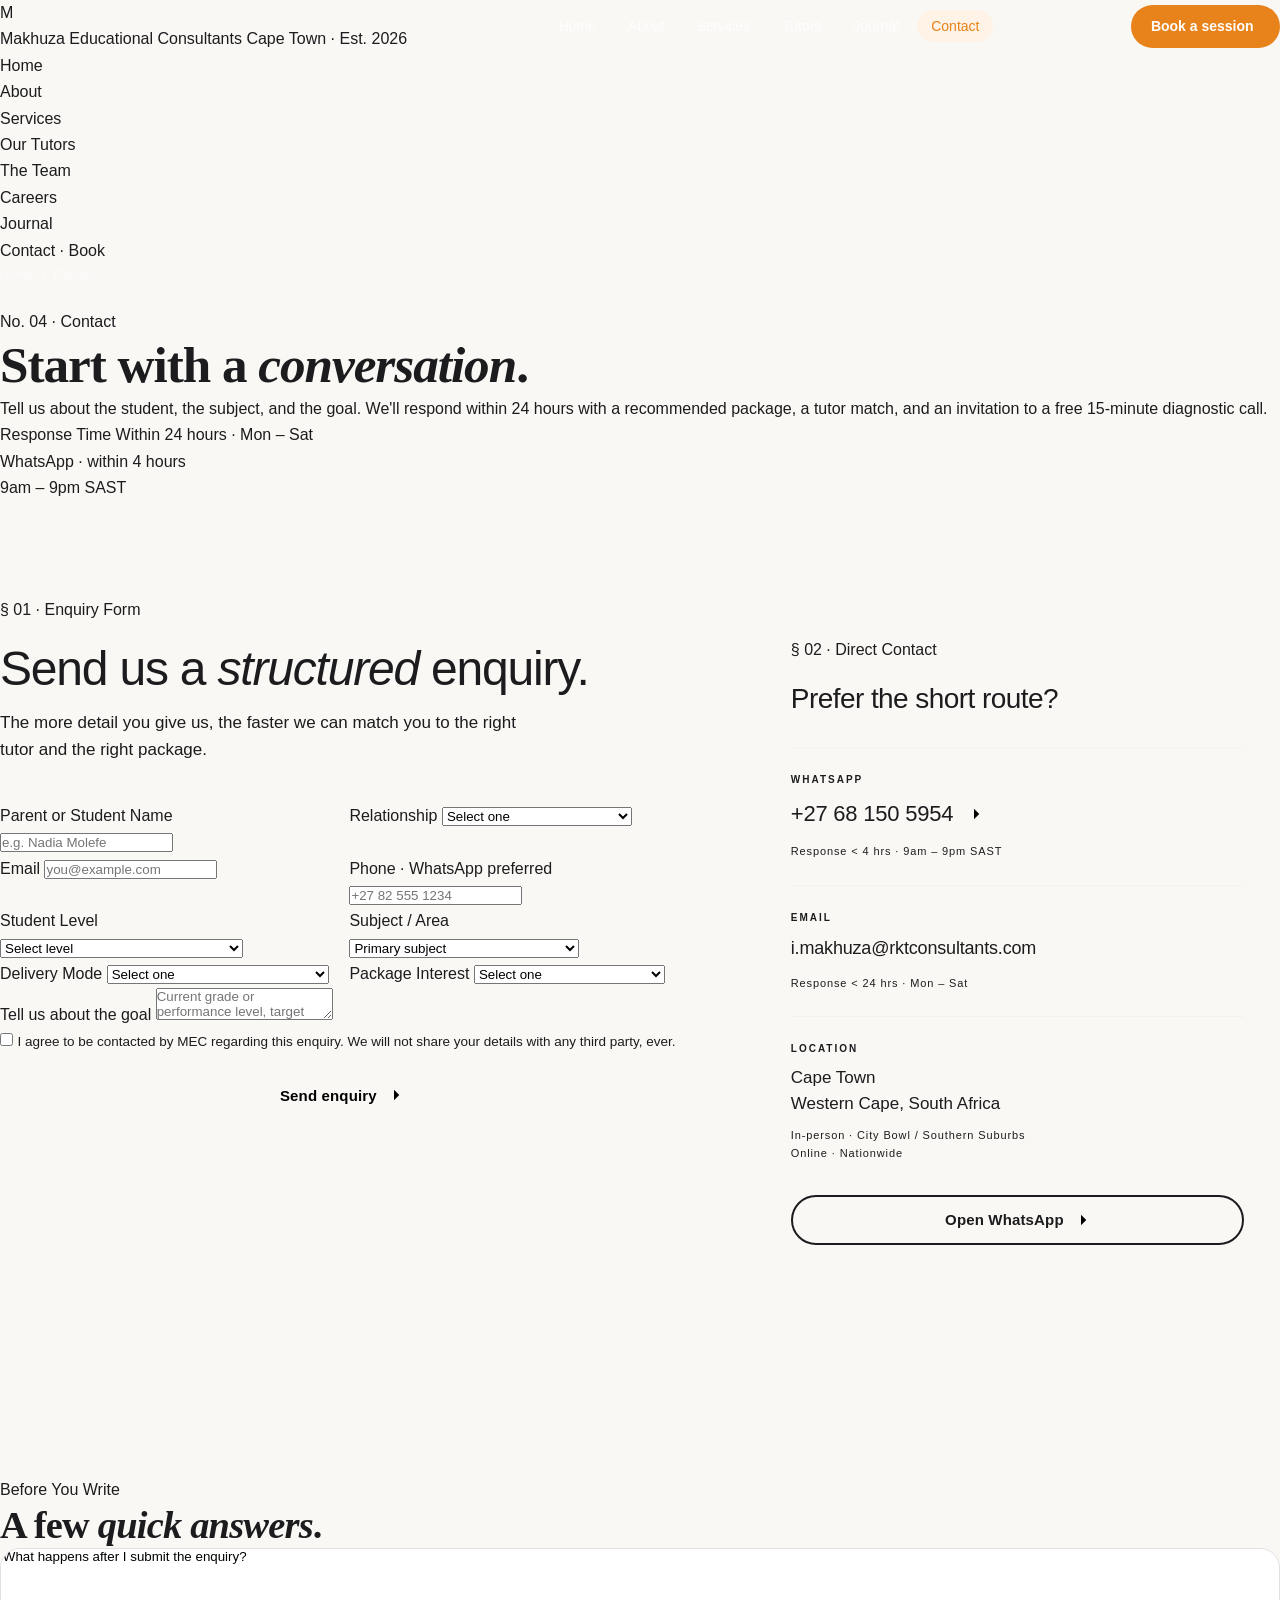
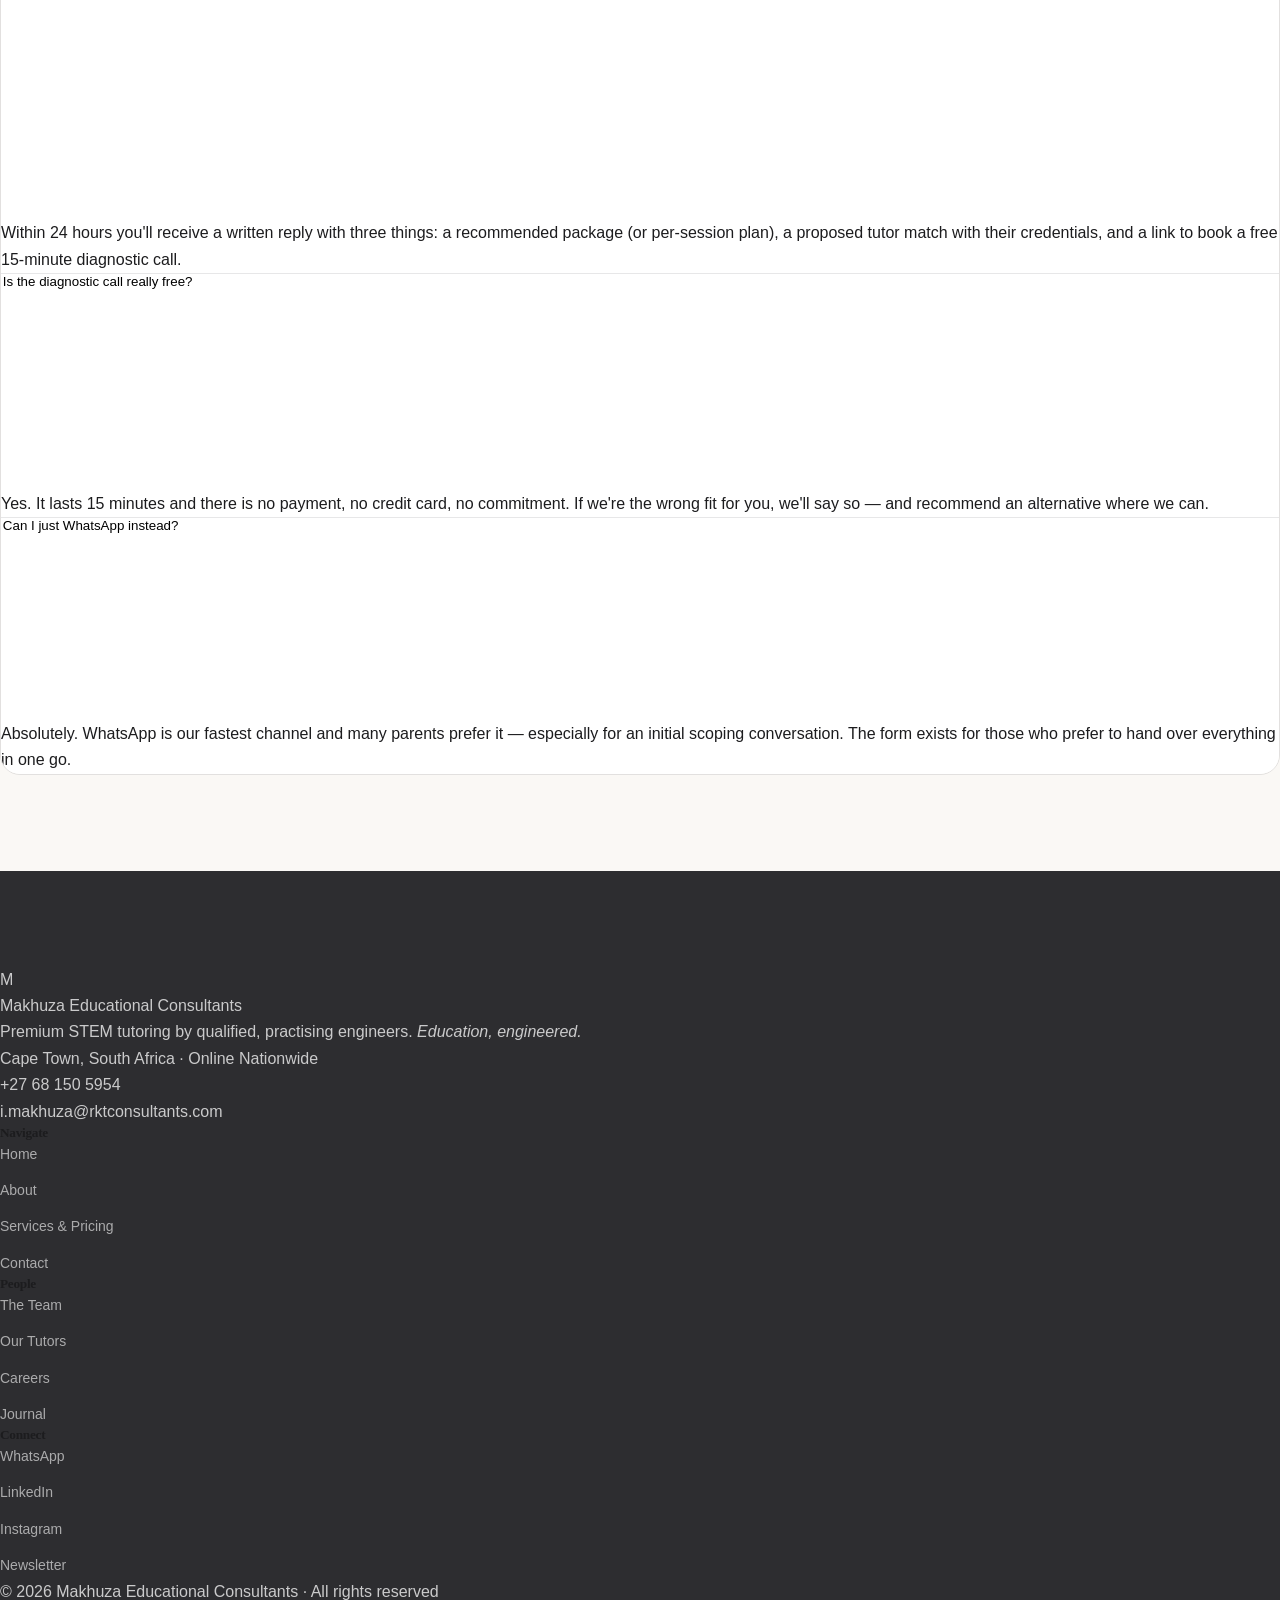
<file: contact.html>
<!DOCTYPE html>
<html lang="en">
<head>
<meta charset="UTF-8">
<meta name="viewport" content="width=device-width, initial-scale=1.0">
<title>Contact — Makhuza Educational Consultants</title>
<meta name="description" content="Book a free 15-minute diagnostic or ask us anything. Cape Town · +27 68 150 5954 · i.makhuza@rktconsultants.com">
<link rel="preconnect" href="https://fonts.googleapis.com">
<link rel="preconnect" href="https://fonts.gstatic.com" crossorigin>
<link href="https://fonts.googleapis.com/css2?family=Fraunces:ital,opsz,wght@0,9..144,300..700;1,9..144,400..600&family=Inter:wght@300;400;500;600;700&family=JetBrains+Mono:wght@400;500;600&display=swap" rel="stylesheet">
<link rel="stylesheet" href="assets/css/style.css">
</head>
<body>

<header class="nav" id="nav">
  <div class="nav-inner">
    <a href="index.html" class="nav-brand">
      <div class="nav-mark">M</div>
      <div class="nav-brand-text">
        <span class="nav-brand-name">Makhuza Educational Consultants</span>
        <span class="nav-brand-tag">Cape Town · Est. 2026</span>
      </div>
    </a>
    <nav>
      <ul class="nav-links">
        <li><a href="index.html">Home</a></li>
        <li><a href="about.html">About</a></li>
        <li><a href="services.html">Services</a></li>
        <li><a href="tutors.html">Tutors</a></li>
        <li><a href="blog.html">Journal</a></li>
        <li><a href="contact.html" class="active">Contact</a></li>
      </ul>
    </nav>
    <a href="contact.html" class="nav-cta magnetic">
      <span>Book a session</span>
      <svg class="ic" viewBox="0 0 24 24"><line x1="5" y1="12" x2="19" y2="12"/><polyline points="12 5 19 12 12 19"/></svg>
    </a>
    <button class="nav-toggle" aria-label="Menu"><span></span><span></span><span></span></button>
  </div>
</header>
<div class="nav-mobile" id="nav-mobile">
  <ul>
    <li><a href="index.html">Home</a></li><li><a href="about.html">About</a></li>
    <li><a href="services.html">Services</a></li><li><a href="tutors.html">Our Tutors</a></li>
    <li><a href="team.html">The Team</a></li><li><a href="careers.html">Careers</a></li>
    <li><a href="blog.html">Journal</a></li><li><a href="contact.html">Contact · Book</a></li>
  </ul>
</div>

<section class="page-hero">
  <div class="wrap">
    <div class="breadcrumb"><a href="index.html">Home</a> <span class="sep">/</span> <span class="current">Contact</span></div>
    <div class="page-hero-inner">
      <div>
        <span class="eyebrow accent">No. 04 · Contact</span>
        <h1>Start with a <em>conversation</em>.</h1>
        <p class="sub">Tell us about the student, the subject, and the goal. We'll respond within 24 hours with a recommended package, a tutor match, and an invitation to a free 15-minute diagnostic call.</p>
      </div>
      <div class="page-hero-meta">
        <span>Response Time</span>
        Within 24 hours · Mon – Sat<br>
        WhatsApp · within 4 hours<br>
        9am – 9pm SAST
      </div>
    </div>
  </div>
</section>

<section class="section">
  <div class="wrap">
    <div style="display:grid;grid-template-columns:1.3fr 1fr;gap:72px;align-items:start;" class="contact-layout">
      <!-- FORM -->
      <div class="reveal">
        <div style="margin-bottom:40px;">
          <span class="eyebrow accent">§ 01 · Enquiry Form</span>
          <h2 style="font-family:var(--serif);font-weight:400;font-size:clamp(32px,4.5vw,48px);line-height:1.05;letter-spacing:-.025em;margin:20px 0 16px;">Send us a <em style="color:var(--teal);font-style:italic;font-weight:500;">structured</em> enquiry.</h2>
          <p style="font-family:var(--serif);font-weight:300;font-size:17px;line-height:1.55;color:var(--ink-2);max-width:520px;">The more detail you give us, the faster we can match you to the right tutor and the right package.</p>
        </div>

        <form class="form" id="contact-form">
          <div class="form-row">
            <div class="field">
              <label>Parent or Student Name</label>
              <input type="text" required placeholder="e.g. Nadia Molefe">
            </div>
            <div class="field">
              <label>Relationship</label>
              <select required>
                <option value="">Select one</option>
                <option>I am the parent</option>
                <option>I am the student</option>
                <option>I am the guardian</option>
                <option>I am a school representative</option>
              </select>
            </div>
          </div>
          <div class="form-row">
            <div class="field">
              <label>Email</label>
              <input type="email" required placeholder="you@example.com">
            </div>
            <div class="field">
              <label>Phone · WhatsApp preferred</label>
              <input type="tel" required placeholder="+27 82 555 1234">
            </div>
          </div>
          <div class="form-row">
            <div class="field">
              <label>Student Level</label>
              <select required>
                <option value="">Select level</option>
                <option>High School · Grade 8 – 9</option>
                <option>High School · Grade 10</option>
                <option>High School · Grade 11</option>
                <option>High School · Grade 12 · Matric</option>
                <option>University · 1st Year</option>
                <option>University · 2nd Year</option>
                <option>University · 3rd Year</option>
                <option>University · 4th Year / Honours</option>
                <option>Post-graduate / Working Professional</option>
              </select>
            </div>
            <div class="field">
              <label>Subject / Area</label>
              <select required>
                <option value="">Primary subject</option>
                <option>Mathematics</option>
                <option>Physical Sciences</option>
                <option>Engineering Graphics &amp; Design</option>
                <option>Mechanical / Electrical / Civil Tech</option>
                <option>Calculus / Linear Algebra</option>
                <option>Engineering — Specify in message</option>
                <option>SolidWorks / CAD</option>
                <option>MATLAB / Simulink</option>
                <option>AutoCAD / Inventor / Revit</option>
                <option>Multiple subjects</option>
              </select>
            </div>
          </div>
          <div class="form-row">
            <div class="field">
              <label>Delivery Mode</label>
              <select required>
                <option value="">Select one</option>
                <option>Online (Zoom) — anywhere in SA</option>
                <option>In-person — Cape Town</option>
                <option>Hybrid — mix of both</option>
                <option>Not sure yet</option>
              </select>
            </div>
            <div class="field">
              <label>Package Interest</label>
              <select>
                <option value="">Select one</option>
                <option>Per-session · Drop-in</option>
                <option>Per-session · Starter (2 – 4)</option>
                <option>Matric Achiever · R5,800</option>
                <option>University Ace · R9,500</option>
                <option>Engineering Elite · R24,500</option>
                <option>Exam Workshop / Bootcamp</option>
                <option>Not sure — recommend one</option>
              </select>
            </div>
          </div>
          <div class="field">
            <label>Tell us about the goal</label>
            <textarea placeholder="Current grade or performance level, target grade or outcome, relevant deadlines (e.g. prelims, NSC, supp exam, module rewrite), and anything else we should know."></textarea>
          </div>
          <div class="checkbox-row">
            <input type="checkbox" id="ok-contact" required>
            <label for="ok-contact" style="font-family:var(--sans);text-transform:none;letter-spacing:0;font-weight:400;font-size:13.5px;color:var(--ink-2);">I agree to be contacted by MEC regarding this enquiry. We will not share your details with any third party, ever.</label>
          </div>
          <button type="submit" class="btn btn-primary form-submit magnetic">
            <span>Send enquiry</span>
            <svg class="ic" viewBox="0 0 24 24"><line x1="5" y1="12" x2="19" y2="12"/><polyline points="12 5 19 12 12 19"/></svg>
          </button>
        </form>
      </div>

      <!-- DIRECT CONTACT -->
      <aside class="reveal reveal-delay-1">
        <div style="background:var(--ink);color:var(--warm);padding:40px 36px;position:sticky;top:calc(var(--nav-h) + 40px);">
          <span class="eyebrow accent" style="color:var(--ochre-l);">§ 02 · Direct Contact</span>
          <h3 style="font-family:var(--serif);font-weight:400;font-size:28px;line-height:1.1;letter-spacing:-.02em;margin:20px 0 32px;color:var(--warm);">Prefer the short route?</h3>

          <div style="border-top:1px solid rgba(227,222,209,.2);padding-top:24px;margin-bottom:24px;">
            <div style="font-family:var(--mono);font-size:10px;letter-spacing:.2em;text-transform:uppercase;color:var(--ochre-l);font-weight:600;margin-bottom:8px;">WhatsApp</div>
            <a href="https://wa.me/27681505954" style="font-family:var(--serif);font-size:22px;color:var(--warm);font-weight:400;letter-spacing:-.01em;display:inline-flex;align-items:center;gap:12px;">
              +27 68 150 5954
              <svg class="ic" style="width:18px;height:18px;stroke:var(--ochre-l);" viewBox="0 0 24 24"><line x1="5" y1="12" x2="19" y2="12"/><polyline points="12 5 19 12 12 19"/></svg>
            </a>
            <div style="font-family:var(--mono);font-size:11px;color:var(--mute-3);margin-top:10px;letter-spacing:.08em;">Response &lt; 4 hrs · 9am – 9pm SAST</div>
          </div>

          <div style="border-top:1px solid rgba(227,222,209,.2);padding-top:24px;margin-bottom:24px;">
            <div style="font-family:var(--mono);font-size:10px;letter-spacing:.2em;text-transform:uppercase;color:var(--ochre-l);font-weight:600;margin-bottom:8px;">Email</div>
            <a href="mailto:i.makhuza@rktconsultants.com" style="font-family:var(--serif);font-size:18px;color:var(--warm);font-weight:400;letter-spacing:-.01em;word-break:break-all;">i.makhuza@rktconsultants.com</a>
            <div style="font-family:var(--mono);font-size:11px;color:var(--mute-3);margin-top:10px;letter-spacing:.08em;">Response &lt; 24 hrs · Mon – Sat</div>
          </div>

          <div style="border-top:1px solid rgba(227,222,209,.2);padding-top:24px;margin-bottom:32px;">
            <div style="font-family:var(--mono);font-size:10px;letter-spacing:.2em;text-transform:uppercase;color:var(--ochre-l);font-weight:600;margin-bottom:8px;">Location</div>
            <div style="font-family:var(--serif);font-size:17px;color:var(--warm);font-weight:400;line-height:1.5;">Cape Town<br>Western Cape, South Africa</div>
            <div style="font-family:var(--mono);font-size:11px;color:var(--mute-3);margin-top:10px;letter-spacing:.08em;">In-person · City Bowl / Southern Suburbs<br>Online · Nationwide</div>
          </div>

          <a href="https://wa.me/27681505954" class="btn" style="background:var(--ochre);color:var(--warm);border-color:var(--ochre);width:100%;justify-content:center;">
            <span>Open WhatsApp</span>
            <svg class="ic" viewBox="0 0 24 24"><line x1="5" y1="12" x2="19" y2="12"/><polyline points="12 5 19 12 12 19"/></svg>
          </a>
        </div>
      </aside>
    </div>
  </div>
</section>

<style>
@media (max-width:900px){.contact-layout{grid-template-columns:1fr !important;gap:40px !important;}}
</style>

<!-- MINI FAQ -->
<section class="section" style="background:var(--warm-2);">
  <div class="wrap wrap-narrow">
    <div class="section-head reveal">
      <span class="eyebrow accent">Before You Write</span>
      <h2>A few <em>quick answers</em>.</h2>
    </div>
    <div class="faq-list reveal">
      <div class="faq-item">
        <button class="faq-q">
          What happens after I submit the enquiry?
          <svg class="ic" viewBox="0 0 24 24"><line x1="12" y1="5" x2="12" y2="19"/><line x1="5" y1="12" x2="19" y2="12"/></svg>
        </button>
        <div class="faq-a">
          <p>Within 24 hours you'll receive a written reply with three things: a recommended package (or per-session plan), a proposed tutor match with their credentials, and a link to book a free 15-minute diagnostic call.</p>
        </div>
      </div>
      <div class="faq-item">
        <button class="faq-q">
          Is the diagnostic call really free?
          <svg class="ic" viewBox="0 0 24 24"><line x1="12" y1="5" x2="12" y2="19"/><line x1="5" y1="12" x2="19" y2="12"/></svg>
        </button>
        <div class="faq-a">
          <p>Yes. It lasts 15 minutes and there is no payment, no credit card, no commitment. If we're the wrong fit for you, we'll say so — and recommend an alternative where we can.</p>
        </div>
      </div>
      <div class="faq-item">
        <button class="faq-q">
          Can I just WhatsApp instead?
          <svg class="ic" viewBox="0 0 24 24"><line x1="12" y1="5" x2="12" y2="19"/><line x1="5" y1="12" x2="19" y2="12"/></svg>
        </button>
        <div class="faq-a">
          <p>Absolutely. WhatsApp is our fastest channel and many parents prefer it — especially for an initial scoping conversation. The form exists for those who prefer to hand over everything in one go.</p>
        </div>
      </div>
    </div>
  </div>
</section>

<footer>
  <div class="wrap">
    <div class="footer-grid">
      <div>
        <div class="footer-brand-mark"><div class="glyph">M</div><div class="name">Makhuza Educational Consultants</div></div>
        <p class="footer-tagline">Premium STEM tutoring by qualified, practising engineers. <em>Education, engineered.</em></p>
        <div class="footer-contact">
          <div>Cape Town, South Africa · Online Nationwide</div>
          <div><a href="tel:+27681505954">+27 68 150 5954</a></div>
          <div><a href="mailto:i.makhuza@rktconsultants.com">i.makhuza@rktconsultants.com</a></div>
        </div>
      </div>
      <div class="footer-col"><h5>Navigate</h5><ul><li><a href="index.html">Home</a></li><li><a href="about.html">About</a></li><li><a href="services.html">Services &amp; Pricing</a></li><li><a href="contact.html">Contact</a></li></ul></div>
      <div class="footer-col"><h5>People</h5><ul><li><a href="team.html">The Team</a></li><li><a href="tutors.html">Our Tutors</a></li><li><a href="careers.html">Careers</a></li><li><a href="blog.html">Journal</a></li></ul></div>
      <div class="footer-col"><h5>Connect</h5><ul><li><a href="https://wa.me/27681505954">WhatsApp</a></li><li><a href="#">LinkedIn</a></li><li><a href="#">Instagram</a></li><li><a href="blog.html">Newsletter</a></li></ul></div>
    </div>
    <div class="footer-bar">
      <div>© <span id="year">2026</span> Makhuza Educational Consultants · All rights reserved</div>
      <div><a href="#">Privacy</a> · <a href="#">Terms</a> · <a href="#">Tutor Portal</a></div>
    </div>
  </div>
</footer>

<script src="assets/js/main.js"></script>
</body>
</html>
</file>
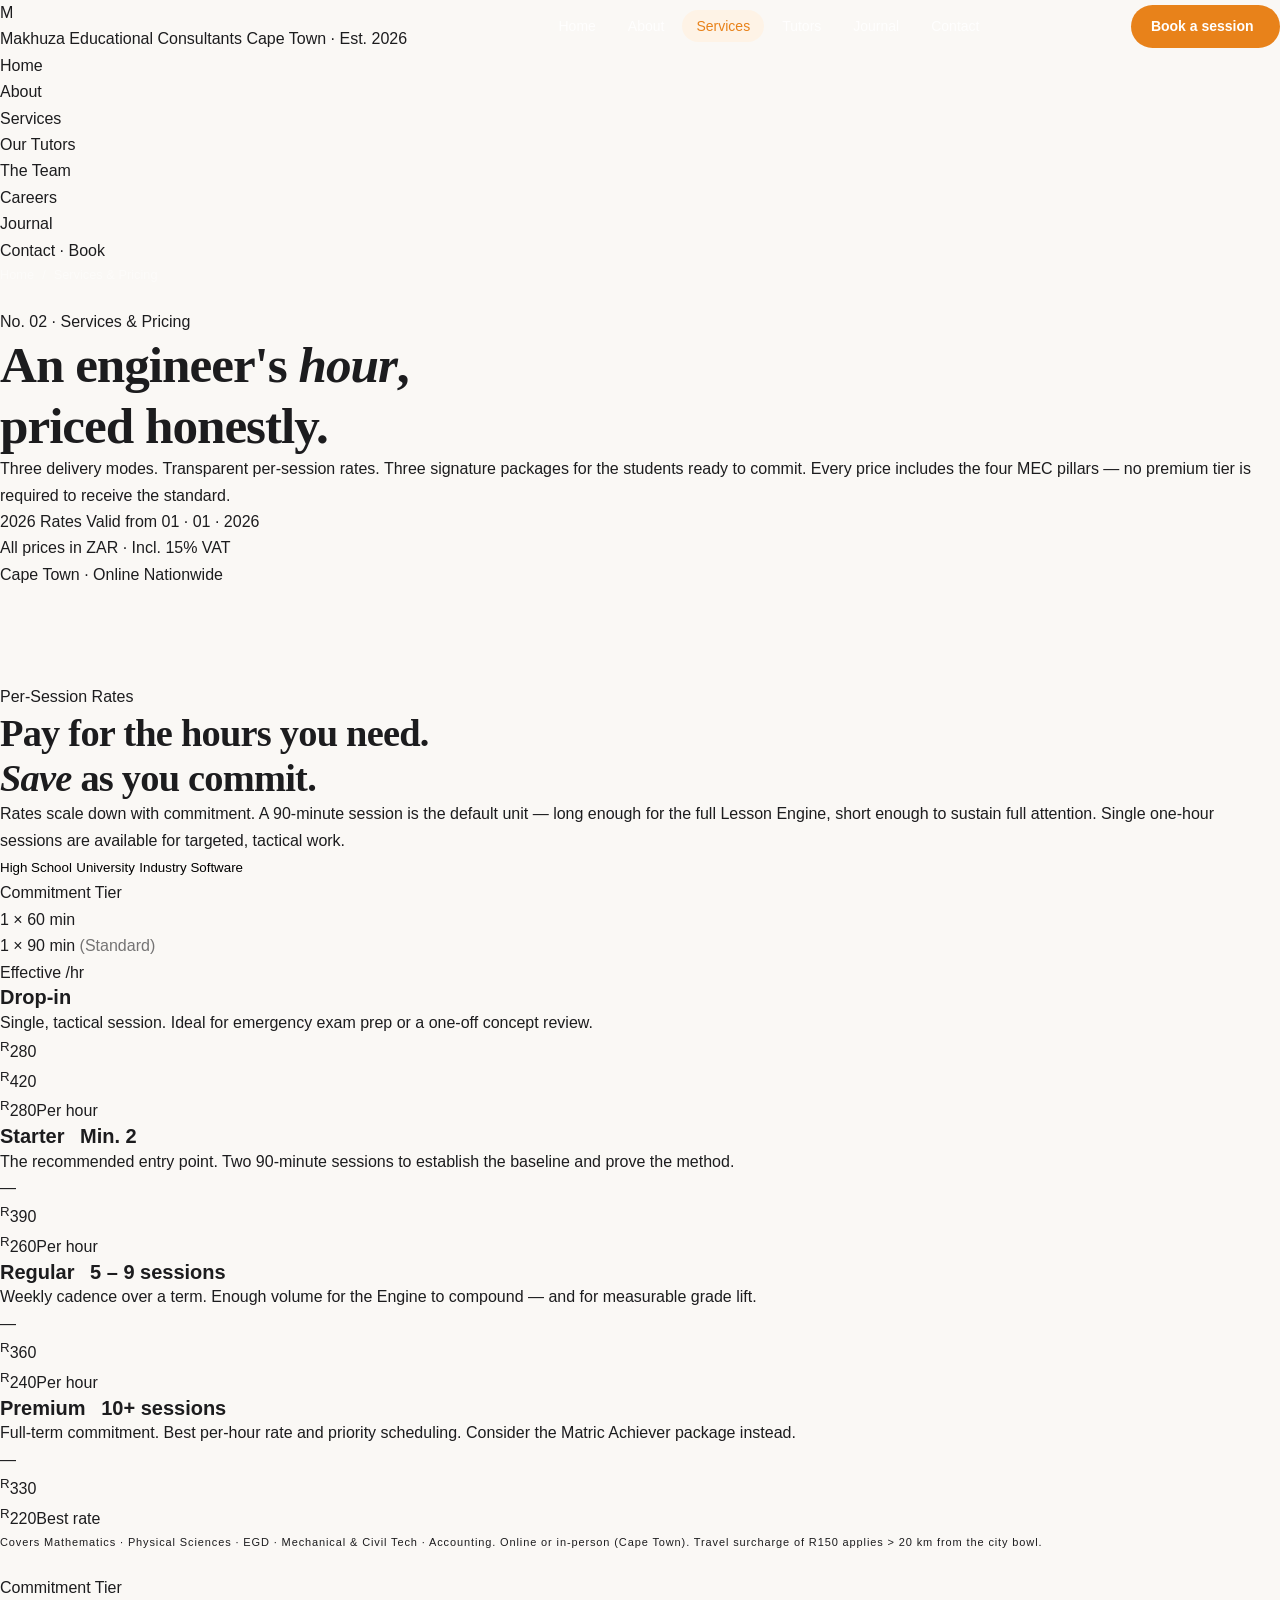
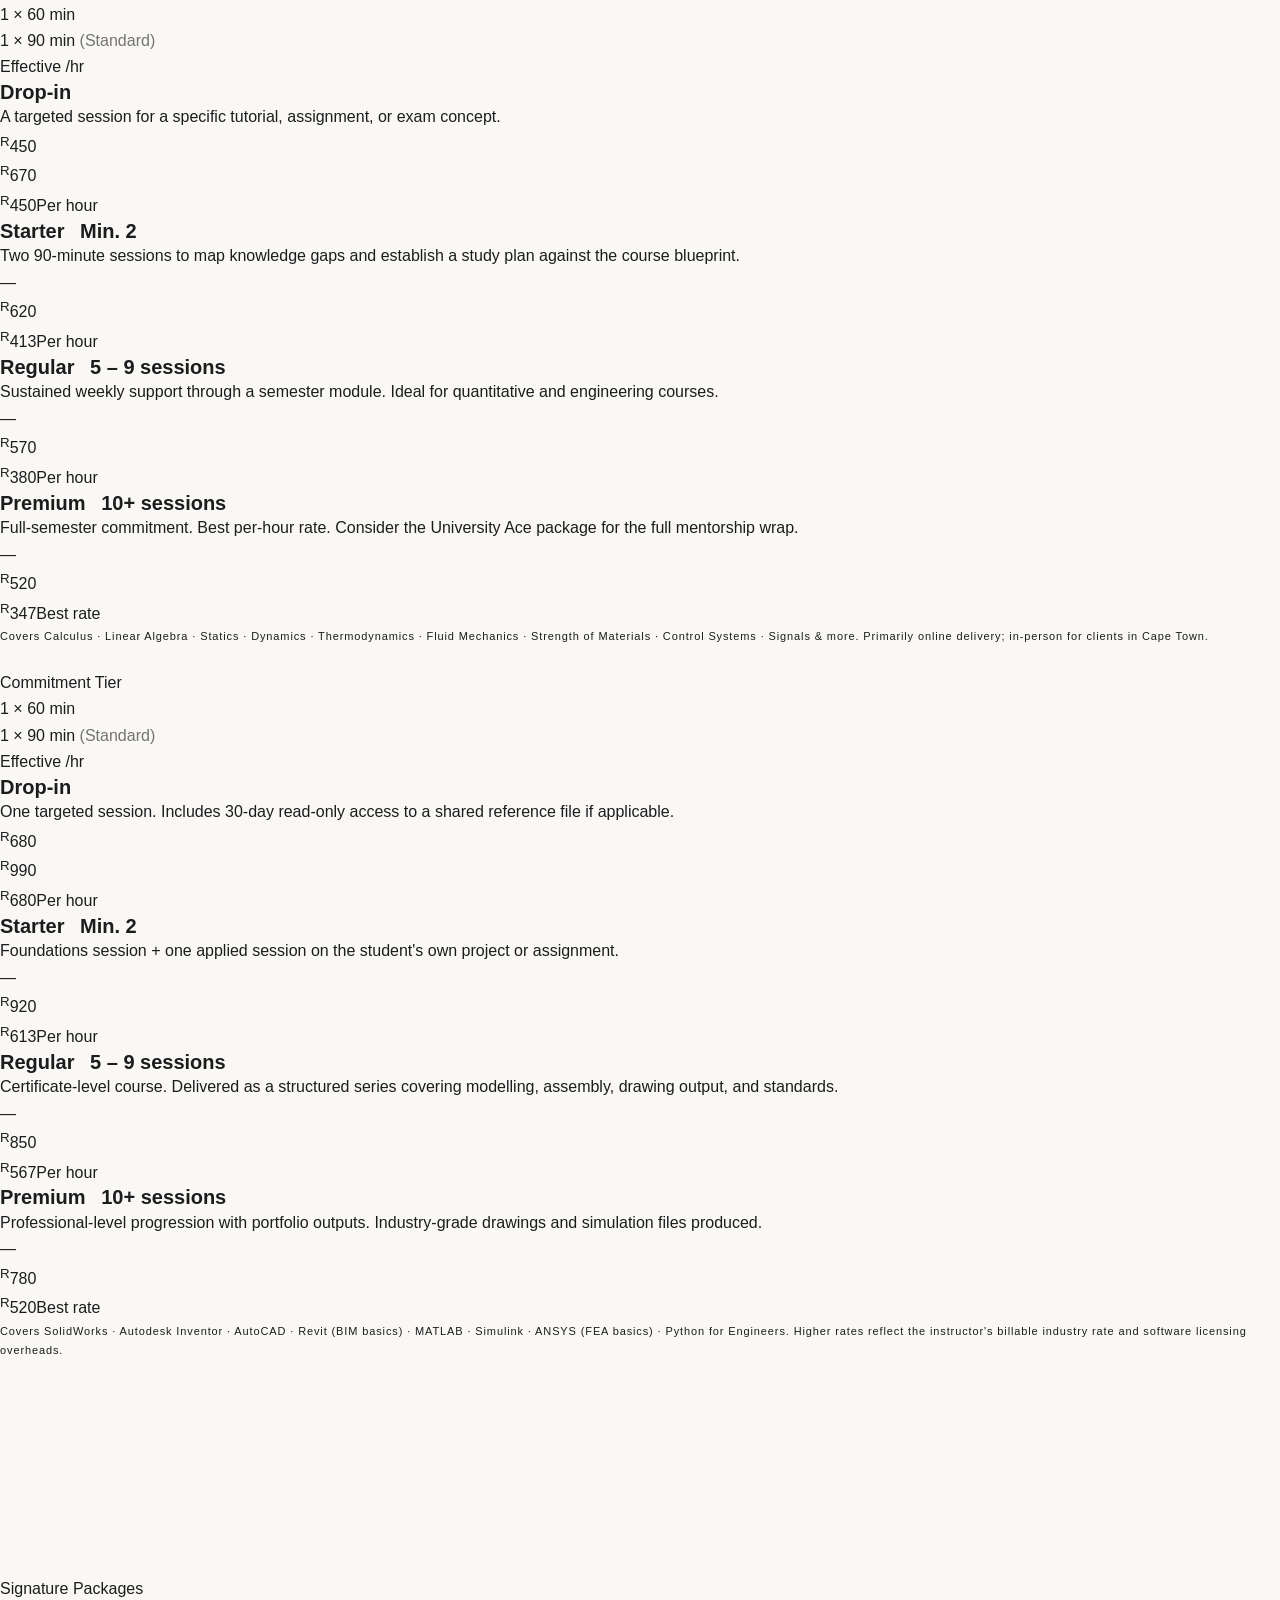
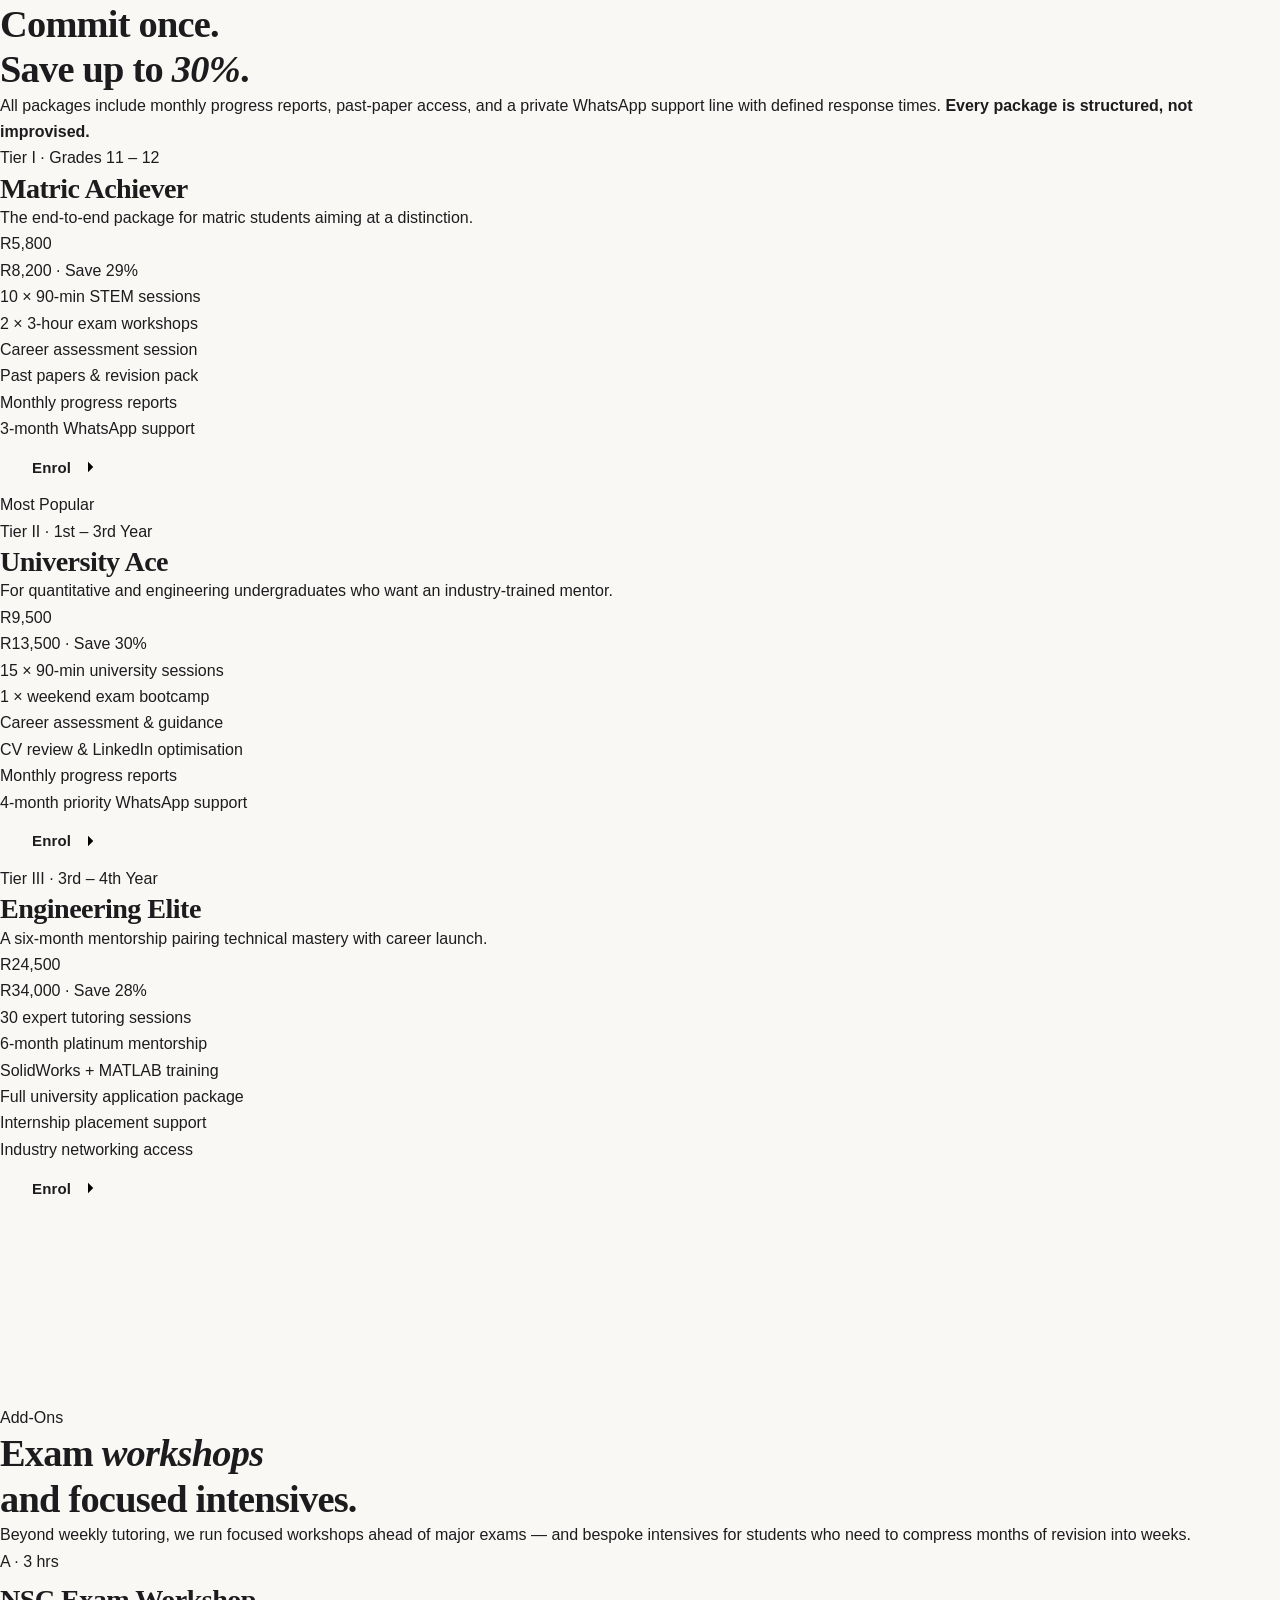
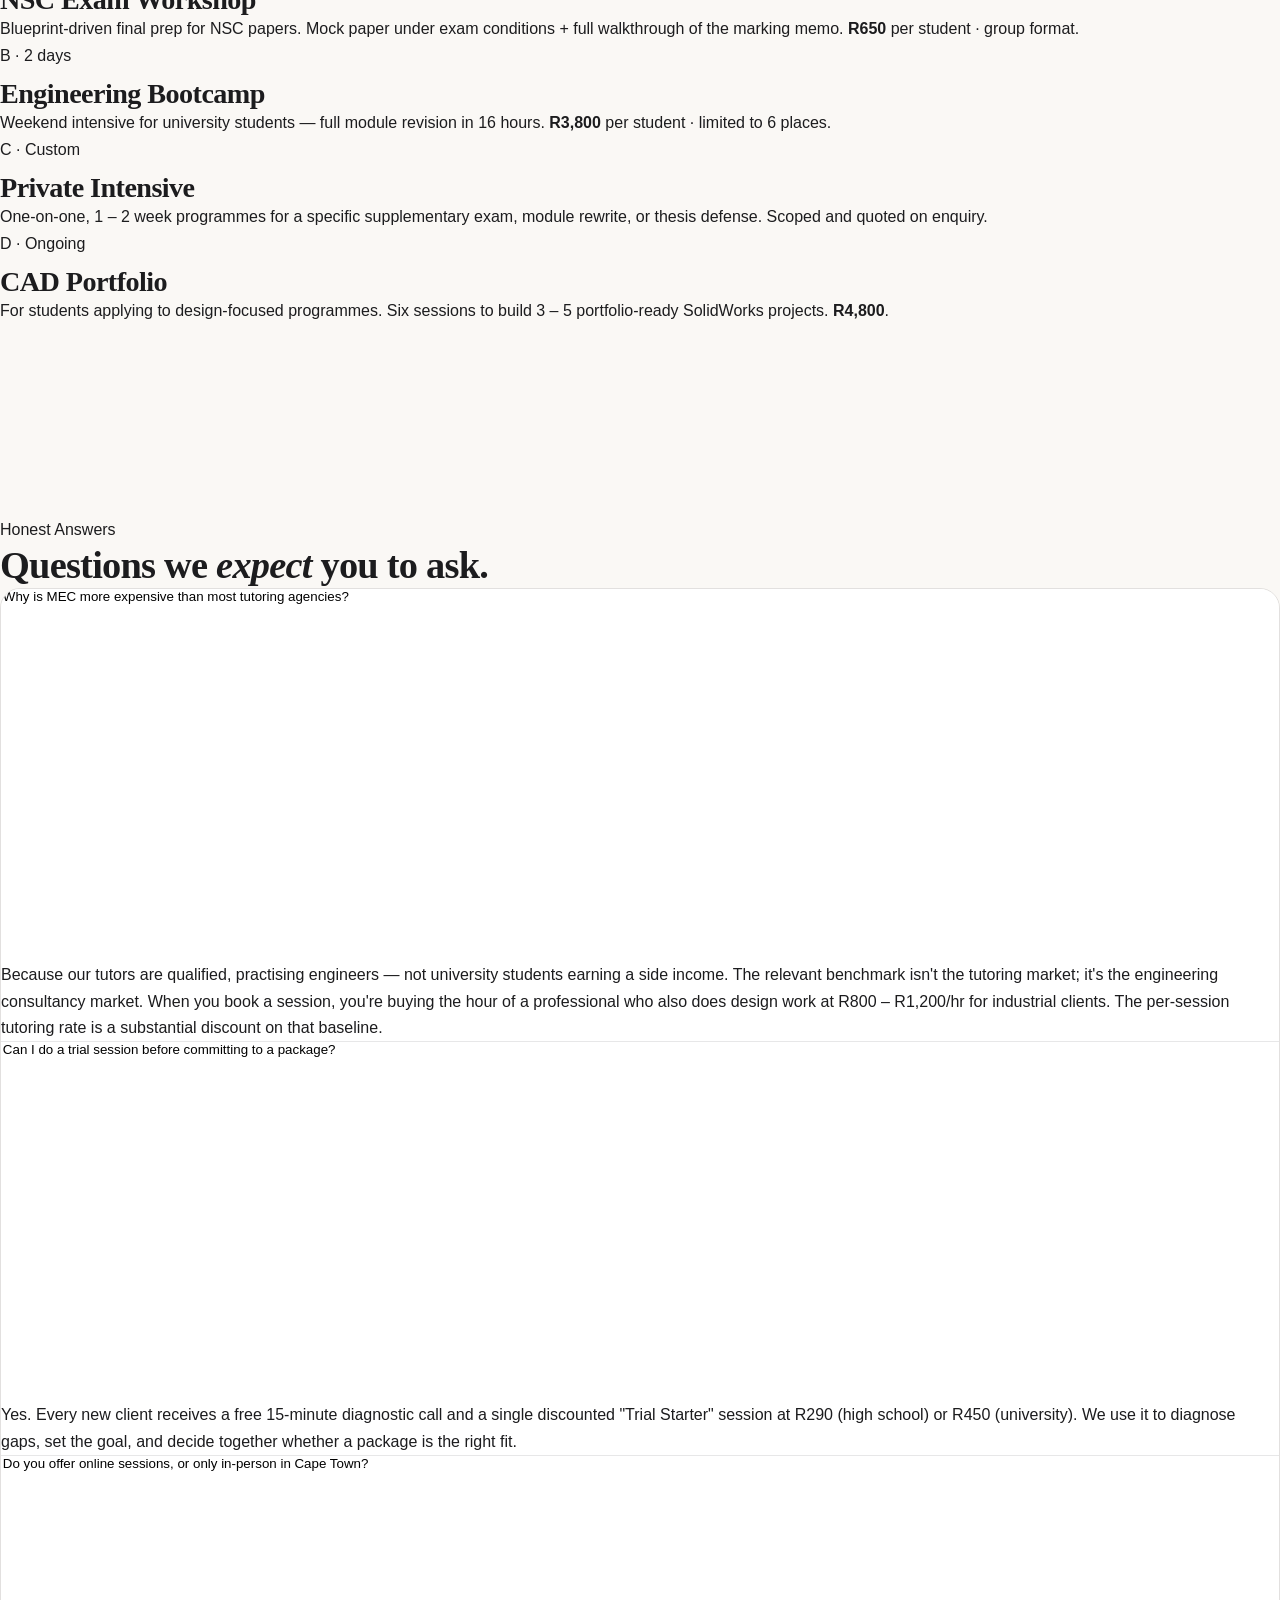
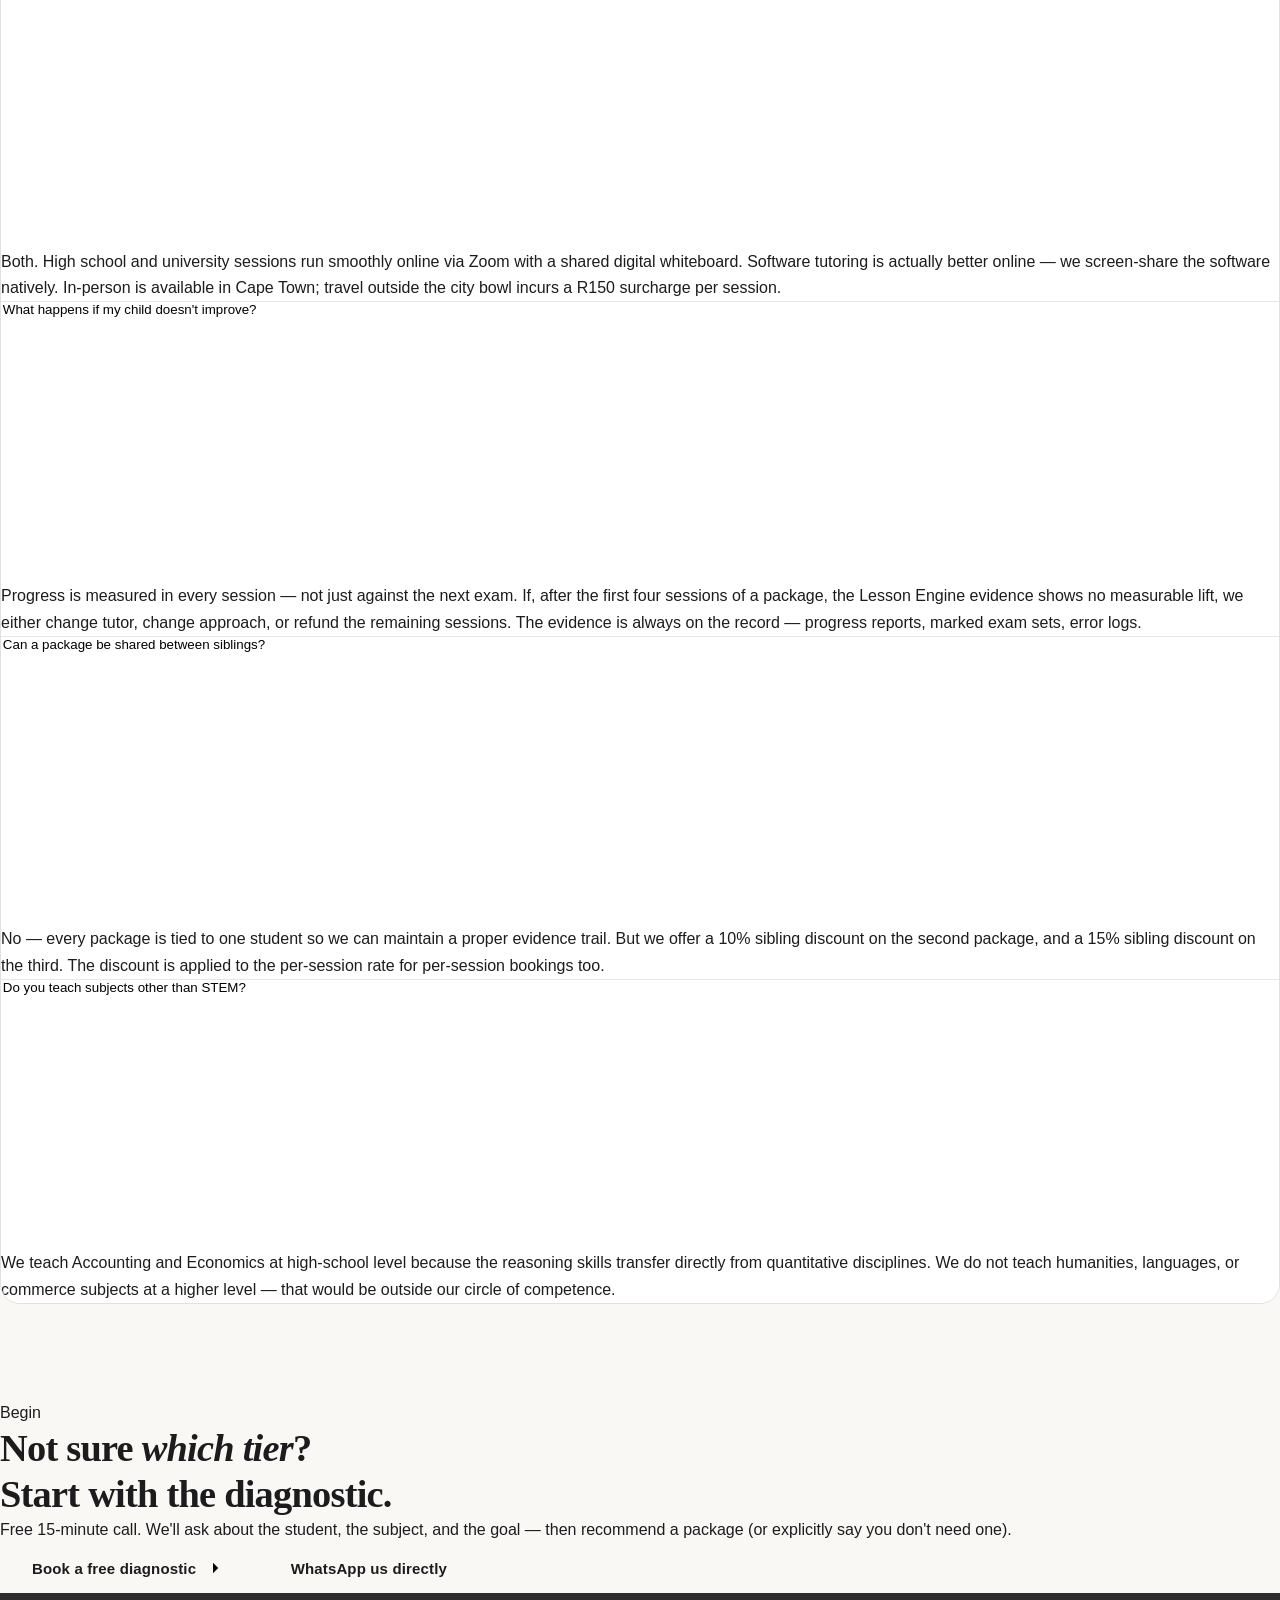
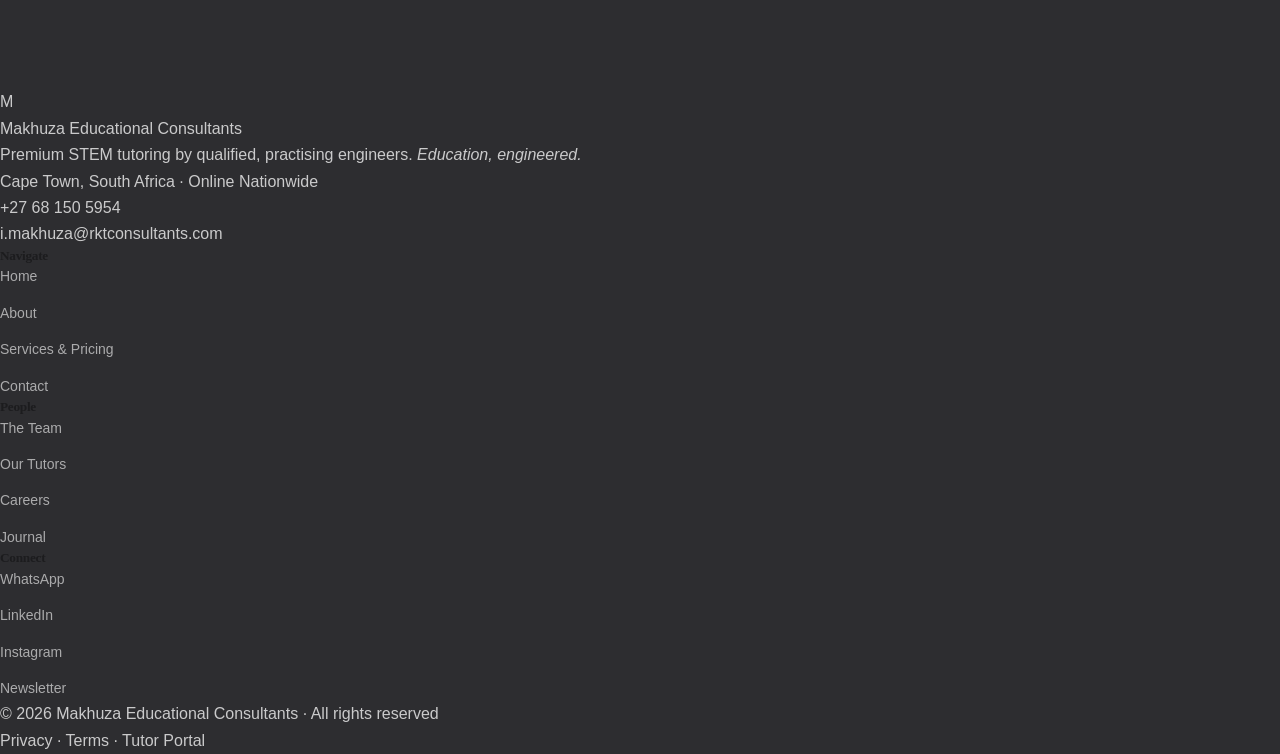
<file: services.html>
<!DOCTYPE html>
<html lang="en">
<head>
<meta charset="UTF-8">
<meta name="viewport" content="width=device-width, initial-scale=1.0">
<title>Services &amp; Pricing — Makhuza Educational Consultants</title>
<meta name="description" content="Per-session rates and signature packages for High School, University and Industry Software tutoring. Premium STEM tutoring by qualified engineers.">
<link rel="preconnect" href="https://fonts.googleapis.com">
<link rel="preconnect" href="https://fonts.gstatic.com" crossorigin>
<link href="https://fonts.googleapis.com/css2?family=Fraunces:ital,opsz,wght@0,9..144,300..700;1,9..144,400..600&family=Inter:wght@300;400;500;600;700&family=JetBrains+Mono:wght@400;500;600&display=swap" rel="stylesheet">
<link rel="stylesheet" href="assets/css/style.css">
</head>
<body>

<header class="nav" id="nav">
  <div class="nav-inner">
    <a href="index.html" class="nav-brand">
      <div class="nav-mark">M</div>
      <div class="nav-brand-text">
        <span class="nav-brand-name">Makhuza Educational Consultants</span>
        <span class="nav-brand-tag">Cape Town · Est. 2026</span>
      </div>
    </a>
    <nav>
      <ul class="nav-links">
        <li><a href="index.html">Home</a></li>
        <li><a href="about.html">About</a></li>
        <li><a href="services.html" class="active">Services</a></li>
        <li><a href="tutors.html">Tutors</a></li>
        <li><a href="blog.html">Journal</a></li>
        <li><a href="contact.html">Contact</a></li>
      </ul>
    </nav>
    <a href="contact.html" class="nav-cta magnetic">
      <span>Book a session</span>
      <svg class="ic" viewBox="0 0 24 24"><line x1="5" y1="12" x2="19" y2="12"/><polyline points="12 5 19 12 12 19"/></svg>
    </a>
    <button class="nav-toggle" aria-label="Menu"><span></span><span></span><span></span></button>
  </div>
</header>
<div class="nav-mobile" id="nav-mobile">
  <ul>
    <li><a href="index.html">Home</a></li>
    <li><a href="about.html">About</a></li>
    <li><a href="services.html">Services</a></li>
    <li><a href="tutors.html">Our Tutors</a></li>
    <li><a href="team.html">The Team</a></li>
    <li><a href="careers.html">Careers</a></li>
    <li><a href="blog.html">Journal</a></li>
    <li><a href="contact.html">Contact · Book</a></li>
  </ul>
</div>

<!-- PAGE HERO -->
<section class="page-hero">
  <div class="wrap">
    <div class="breadcrumb">
      <a href="index.html">Home</a> <span class="sep">/</span> <span class="current">Services &amp; Pricing</span>
    </div>
    <div class="page-hero-inner">
      <div>
        <span class="eyebrow accent">No. 02 · Services &amp; Pricing</span>
        <h1>An engineer's <em>hour</em>,<br>priced honestly.</h1>
        <p class="sub">Three delivery modes. Transparent per-session rates. Three signature packages for the students ready to commit. Every price includes the four MEC pillars — no premium tier is required to receive the standard.</p>
      </div>
      <div class="page-hero-meta">
        <span>2026 Rates</span>
        Valid from 01 · 01 · 2026<br>
        All prices in ZAR · Incl. 15% VAT<br>
        Cape Town · Online Nationwide
      </div>
    </div>
  </div>
</section>

<!-- PRICING TABLES -->
<section class="section">
  <div class="wrap">
    <div class="section-head reveal">
      <span class="eyebrow accent">Per-Session Rates</span>
      <h2>Pay for the hours you need.<br><em>Save</em> as you commit.</h2>
      <p class="lede">Rates scale down with commitment. A 90-minute session is the default unit — long enough for the full Lesson Engine, short enough to sustain full attention. Single one-hour sessions are available for targeted, tactical work.</p>
    </div>

    <div class="pricing-tab-bar reveal">
      <button class="pricing-tab active" data-tab="panel-hs">High School</button>
      <button class="pricing-tab" data-tab="panel-uni">University</button>
      <button class="pricing-tab" data-tab="panel-sw">Industry Software</button>
    </div>

    <!-- HIGH SCHOOL PANEL -->
    <div class="pricing-panel active" id="panel-hs">
      <div class="price-table reveal">
        <div class="price-row price-row-head">
          <div>Commitment Tier</div>
          <div>1 × 60 min</div>
          <div class="featured-col">1 × 90 min <span style="opacity:.6;">(Standard)</span></div>
          <div>Effective /hr</div>
        </div>
        <div class="price-row">
          <div>
            <h4 class="price-tier-name">Drop-in</h4>
            <p class="price-tier-desc">Single, tactical session. Ideal for emergency exam prep or a one-off concept review.</p>
          </div>
          <div class="price-cell" data-label="Per 60 min"><sup>R</sup>280</div>
          <div class="price-cell" data-label="Per 90 min"><sup>R</sup>420</div>
          <div class="price-cell" data-label="/hr"><sup>R</sup>280<span class="per">Per hour</span></div>
        </div>
        <div class="price-row">
          <div>
            <h4 class="price-tier-name">Starter <span class="tag tag ochre" style="margin-left:10px;">Min. 2</span></h4>
            <p class="price-tier-desc">The recommended entry point. Two 90-minute sessions to establish the baseline and prove the method.</p>
          </div>
          <div class="price-cell" data-label="Per 60 min">—</div>
          <div class="price-cell" data-label="Per 90 min"><sup>R</sup>390</div>
          <div class="price-cell" data-label="/hr"><sup>R</sup>260<span class="per">Per hour</span></div>
        </div>
        <div class="price-row">
          <div>
            <h4 class="price-tier-name">Regular <span class="tag tag teal" style="margin-left:10px;">5 – 9 sessions</span></h4>
            <p class="price-tier-desc">Weekly cadence over a term. Enough volume for the Engine to compound — and for measurable grade lift.</p>
          </div>
          <div class="price-cell" data-label="Per 60 min">—</div>
          <div class="price-cell" data-label="Per 90 min"><sup>R</sup>360</div>
          <div class="price-cell" data-label="/hr"><sup>R</sup>240<span class="per">Per hour</span></div>
        </div>
        <div class="price-row">
          <div>
            <h4 class="price-tier-name">Premium <span class="tag tag ochre" style="margin-left:10px;">10+ sessions</span></h4>
            <p class="price-tier-desc">Full-term commitment. Best per-hour rate and priority scheduling. Consider the Matric Achiever package instead.</p>
          </div>
          <div class="price-cell" data-label="Per 60 min">—</div>
          <div class="price-cell best" data-label="Per 90 min"><sup>R</sup>330</div>
          <div class="price-cell best" data-label="/hr"><sup>R</sup>220<span class="per">Best rate</span></div>
        </div>
      </div>
      <div style="font-family:var(--mono);font-size:11px;letter-spacing:.08em;color:var(--mute);margin-bottom:24px;line-height:1.7;">
        Covers Mathematics · Physical Sciences · EGD · Mechanical &amp; Civil Tech · Accounting. Online or in-person (Cape Town). Travel surcharge of R150 applies &gt; 20 km from the city bowl.
      </div>
    </div>

    <!-- UNIVERSITY PANEL -->
    <div class="pricing-panel" id="panel-uni">
      <div class="price-table reveal">
        <div class="price-row price-row-head">
          <div>Commitment Tier</div>
          <div>1 × 60 min</div>
          <div class="featured-col">1 × 90 min <span style="opacity:.6;">(Standard)</span></div>
          <div>Effective /hr</div>
        </div>
        <div class="price-row">
          <div>
            <h4 class="price-tier-name">Drop-in</h4>
            <p class="price-tier-desc">A targeted session for a specific tutorial, assignment, or exam concept.</p>
          </div>
          <div class="price-cell" data-label="Per 60 min"><sup>R</sup>450</div>
          <div class="price-cell" data-label="Per 90 min"><sup>R</sup>670</div>
          <div class="price-cell" data-label="/hr"><sup>R</sup>450<span class="per">Per hour</span></div>
        </div>
        <div class="price-row">
          <div>
            <h4 class="price-tier-name">Starter <span class="tag tag ochre" style="margin-left:10px;">Min. 2</span></h4>
            <p class="price-tier-desc">Two 90-minute sessions to map knowledge gaps and establish a study plan against the course blueprint.</p>
          </div>
          <div class="price-cell" data-label="Per 60 min">—</div>
          <div class="price-cell" data-label="Per 90 min"><sup>R</sup>620</div>
          <div class="price-cell" data-label="/hr"><sup>R</sup>413<span class="per">Per hour</span></div>
        </div>
        <div class="price-row">
          <div>
            <h4 class="price-tier-name">Regular <span class="tag tag teal" style="margin-left:10px;">5 – 9 sessions</span></h4>
            <p class="price-tier-desc">Sustained weekly support through a semester module. Ideal for quantitative and engineering courses.</p>
          </div>
          <div class="price-cell" data-label="Per 60 min">—</div>
          <div class="price-cell" data-label="Per 90 min"><sup>R</sup>570</div>
          <div class="price-cell" data-label="/hr"><sup>R</sup>380<span class="per">Per hour</span></div>
        </div>
        <div class="price-row">
          <div>
            <h4 class="price-tier-name">Premium <span class="tag tag ochre" style="margin-left:10px;">10+ sessions</span></h4>
            <p class="price-tier-desc">Full-semester commitment. Best per-hour rate. Consider the University Ace package for the full mentorship wrap.</p>
          </div>
          <div class="price-cell" data-label="Per 60 min">—</div>
          <div class="price-cell best" data-label="Per 90 min"><sup>R</sup>520</div>
          <div class="price-cell best" data-label="/hr"><sup>R</sup>347<span class="per">Best rate</span></div>
        </div>
      </div>
      <div style="font-family:var(--mono);font-size:11px;letter-spacing:.08em;color:var(--mute);margin-bottom:24px;line-height:1.7;">
        Covers Calculus · Linear Algebra · Statics · Dynamics · Thermodynamics · Fluid Mechanics · Strength of Materials · Control Systems · Signals &amp; more. Primarily online delivery; in-person for clients in Cape Town.
      </div>
    </div>

    <!-- SOFTWARE PANEL -->
    <div class="pricing-panel" id="panel-sw">
      <div class="price-table reveal">
        <div class="price-row price-row-head">
          <div>Commitment Tier</div>
          <div>1 × 60 min</div>
          <div class="featured-col">1 × 90 min <span style="opacity:.6;">(Standard)</span></div>
          <div>Effective /hr</div>
        </div>
        <div class="price-row">
          <div>
            <h4 class="price-tier-name">Drop-in</h4>
            <p class="price-tier-desc">One targeted session. Includes 30-day read-only access to a shared reference file if applicable.</p>
          </div>
          <div class="price-cell" data-label="Per 60 min"><sup>R</sup>680</div>
          <div class="price-cell" data-label="Per 90 min"><sup>R</sup>990</div>
          <div class="price-cell" data-label="/hr"><sup>R</sup>680<span class="per">Per hour</span></div>
        </div>
        <div class="price-row">
          <div>
            <h4 class="price-tier-name">Starter <span class="tag tag ochre" style="margin-left:10px;">Min. 2</span></h4>
            <p class="price-tier-desc">Foundations session + one applied session on the student's own project or assignment.</p>
          </div>
          <div class="price-cell" data-label="Per 60 min">—</div>
          <div class="price-cell" data-label="Per 90 min"><sup>R</sup>920</div>
          <div class="price-cell" data-label="/hr"><sup>R</sup>613<span class="per">Per hour</span></div>
        </div>
        <div class="price-row">
          <div>
            <h4 class="price-tier-name">Regular <span class="tag tag teal" style="margin-left:10px;">5 – 9 sessions</span></h4>
            <p class="price-tier-desc">Certificate-level course. Delivered as a structured series covering modelling, assembly, drawing output, and standards.</p>
          </div>
          <div class="price-cell" data-label="Per 60 min">—</div>
          <div class="price-cell" data-label="Per 90 min"><sup>R</sup>850</div>
          <div class="price-cell" data-label="/hr"><sup>R</sup>567<span class="per">Per hour</span></div>
        </div>
        <div class="price-row">
          <div>
            <h4 class="price-tier-name">Premium <span class="tag tag ochre" style="margin-left:10px;">10+ sessions</span></h4>
            <p class="price-tier-desc">Professional-level progression with portfolio outputs. Industry-grade drawings and simulation files produced.</p>
          </div>
          <div class="price-cell" data-label="Per 60 min">—</div>
          <div class="price-cell best" data-label="Per 90 min"><sup>R</sup>780</div>
          <div class="price-cell best" data-label="/hr"><sup>R</sup>520<span class="per">Best rate</span></div>
        </div>
      </div>
      <div style="font-family:var(--mono);font-size:11px;letter-spacing:.08em;color:var(--mute);margin-bottom:24px;line-height:1.7;">
        Covers SolidWorks · Autodesk Inventor · AutoCAD · Revit (BIM basics) · MATLAB · Simulink · ANSYS (FEA basics) · Python for Engineers. Higher rates reflect the instructor's billable industry rate and software licensing overheads.
      </div>
    </div>

  </div>
</section>

<!-- PACKAGES REPEAT -->
<section class="section" style="background:var(--warm-2);" id="matric">
  <div class="wrap">
    <div class="section-head reveal">
      <span class="eyebrow accent">Signature Packages</span>
      <h2>Commit once.<br>Save up to <em>30%</em>.</h2>
      <p class="lede">All packages include monthly progress reports, past-paper access, and a private WhatsApp support line with defined response times. <strong>Every package is structured, not improvised.</strong></p>
    </div>
    <div class="packages">
      <div class="package reveal">
        <div class="pkg-tier">Tier I · Grades 11 – 12</div>
        <h3 class="pkg-name">Matric Achiever</h3>
        <p class="pkg-desc">The end-to-end package for matric students aiming at a distinction.</p>
        <div class="pkg-price"><span class="currency">R</span><span class="amount">5,800</span></div>
        <div class="pkg-price-was">R8,200 · Save 29%</div>
        <ul class="pkg-features">
          <li>10 × 90-min STEM sessions</li>
          <li>2 × 3-hour exam workshops</li>
          <li>Career assessment session</li>
          <li>Past papers &amp; revision pack</li>
          <li>Monthly progress reports</li>
          <li>3-month WhatsApp support</li>
        </ul>
        <a href="contact.html" class="btn btn-secondary"><span>Enrol</span><svg class="ic" viewBox="0 0 24 24"><line x1="5" y1="12" x2="19" y2="12"/><polyline points="12 5 19 12 12 19"/></svg></a>
      </div>
      <div class="package featured reveal reveal-delay-1" id="university">
        <div class="pkg-badge">Most Popular</div>
        <div class="pkg-tier">Tier II · 1st – 3rd Year</div>
        <h3 class="pkg-name">University Ace</h3>
        <p class="pkg-desc">For quantitative and engineering undergraduates who want an industry-trained mentor.</p>
        <div class="pkg-price"><span class="currency">R</span><span class="amount">9,500</span></div>
        <div class="pkg-price-was">R13,500 · Save 30%</div>
        <ul class="pkg-features">
          <li>15 × 90-min university sessions</li>
          <li>1 × weekend exam bootcamp</li>
          <li>Career assessment &amp; guidance</li>
          <li>CV review &amp; LinkedIn optimisation</li>
          <li>Monthly progress reports</li>
          <li>4-month priority WhatsApp support</li>
        </ul>
        <a href="contact.html" class="btn btn-primary"><span>Enrol</span><svg class="ic" viewBox="0 0 24 24"><line x1="5" y1="12" x2="19" y2="12"/><polyline points="12 5 19 12 12 19"/></svg></a>
      </div>
      <div class="package reveal reveal-delay-2" id="elite">
        <div class="pkg-tier">Tier III · 3rd – 4th Year</div>
        <h3 class="pkg-name">Engineering Elite</h3>
        <p class="pkg-desc">A six-month mentorship pairing technical mastery with career launch.</p>
        <div class="pkg-price"><span class="currency">R</span><span class="amount">24,500</span></div>
        <div class="pkg-price-was">R34,000 · Save 28%</div>
        <ul class="pkg-features">
          <li>30 expert tutoring sessions</li>
          <li>6-month platinum mentorship</li>
          <li>SolidWorks + MATLAB training</li>
          <li>Full university application package</li>
          <li>Internship placement support</li>
          <li>Industry networking access</li>
        </ul>
        <a href="contact.html" class="btn btn-secondary"><span>Enrol</span><svg class="ic" viewBox="0 0 24 24"><line x1="5" y1="12" x2="19" y2="12"/><polyline points="12 5 19 12 12 19"/></svg></a>
      </div>
    </div>
  </div>
</section>

<!-- ADD-ONS -->
<section class="section">
  <div class="wrap">
    <div class="section-head reveal">
      <span class="eyebrow accent">Add-Ons</span>
      <h2>Exam <em>workshops</em><br>and focused intensives.</h2>
      <p class="lede">Beyond weekly tutoring, we run focused workshops ahead of major exams — and bespoke intensives for students who need to compress months of revision into weeks.</p>
    </div>
    <div class="pillars">
      <div class="pillar reveal">
        <div class="pillar-num">A · 3 hrs</div>
        <h3 class="pillar-title" style="margin-top:8px;">NSC Exam Workshop</h3>
        <p class="pillar-body">Blueprint-driven final prep for NSC papers. Mock paper under exam conditions + full walkthrough of the marking memo. <strong style="color:var(--ink);">R650</strong> per student · group format.</p>
      </div>
      <div class="pillar reveal reveal-delay-1">
        <div class="pillar-num">B · 2 days</div>
        <h3 class="pillar-title" style="margin-top:8px;">Engineering Bootcamp</h3>
        <p class="pillar-body">Weekend intensive for university students — full module revision in 16 hours. <strong style="color:var(--ink);">R3,800</strong> per student · limited to 6 places.</p>
      </div>
      <div class="pillar reveal reveal-delay-2">
        <div class="pillar-num">C · Custom</div>
        <h3 class="pillar-title" style="margin-top:8px;">Private Intensive</h3>
        <p class="pillar-body">One-on-one, 1 – 2 week programmes for a specific supplementary exam, module rewrite, or thesis defense. Scoped and quoted on enquiry.</p>
      </div>
      <div class="pillar reveal reveal-delay-3">
        <div class="pillar-num">D · Ongoing</div>
        <h3 class="pillar-title" style="margin-top:8px;">CAD Portfolio</h3>
        <p class="pillar-body">For students applying to design-focused programmes. Six sessions to build 3 – 5 portfolio-ready SolidWorks projects. <strong style="color:var(--ink);">R4,800</strong>.</p>
      </div>
    </div>
  </div>
</section>

<!-- FAQ -->
<section class="section" style="background:var(--warm-2);">
  <div class="wrap wrap-narrow">
    <div class="section-head reveal">
      <span class="eyebrow accent">Honest Answers</span>
      <h2>Questions we <em>expect</em> you to ask.</h2>
    </div>
    <div class="faq-list reveal">
      <div class="faq-item">
        <button class="faq-q">
          Why is MEC more expensive than most tutoring agencies?
          <svg class="ic" viewBox="0 0 24 24"><line x1="12" y1="5" x2="12" y2="19"/><line x1="5" y1="12" x2="19" y2="12"/></svg>
        </button>
        <div class="faq-a">
          <p>Because our tutors are qualified, practising engineers — not university students earning a side income. The relevant benchmark isn't the tutoring market; it's the engineering consultancy market. When you book a session, you're buying the hour of a professional who also does design work at R800 – R1,200/hr for industrial clients. The per-session tutoring rate is a substantial discount on that baseline.</p>
        </div>
      </div>
      <div class="faq-item">
        <button class="faq-q">
          Can I do a trial session before committing to a package?
          <svg class="ic" viewBox="0 0 24 24"><line x1="12" y1="5" x2="12" y2="19"/><line x1="5" y1="12" x2="19" y2="12"/></svg>
        </button>
        <div class="faq-a">
          <p>Yes. Every new client receives a free 15-minute diagnostic call and a single discounted "Trial Starter" session at R290 (high school) or R450 (university). We use it to diagnose gaps, set the goal, and decide together whether a package is the right fit.</p>
        </div>
      </div>
      <div class="faq-item">
        <button class="faq-q">
          Do you offer online sessions, or only in-person in Cape Town?
          <svg class="ic" viewBox="0 0 24 24"><line x1="12" y1="5" x2="12" y2="19"/><line x1="5" y1="12" x2="19" y2="12"/></svg>
        </button>
        <div class="faq-a">
          <p>Both. High school and university sessions run smoothly online via Zoom with a shared digital whiteboard. Software tutoring is actually better online — we screen-share the software natively. In-person is available in Cape Town; travel outside the city bowl incurs a R150 surcharge per session.</p>
        </div>
      </div>
      <div class="faq-item">
        <button class="faq-q">
          What happens if my child doesn't improve?
          <svg class="ic" viewBox="0 0 24 24"><line x1="12" y1="5" x2="12" y2="19"/><line x1="5" y1="12" x2="19" y2="12"/></svg>
        </button>
        <div class="faq-a">
          <p>Progress is measured in every session — not just against the next exam. If, after the first four sessions of a package, the Lesson Engine evidence shows no measurable lift, we either change tutor, change approach, or refund the remaining sessions. The evidence is always on the record — progress reports, marked exam sets, error logs.</p>
        </div>
      </div>
      <div class="faq-item">
        <button class="faq-q">
          Can a package be shared between siblings?
          <svg class="ic" viewBox="0 0 24 24"><line x1="12" y1="5" x2="12" y2="19"/><line x1="5" y1="12" x2="19" y2="12"/></svg>
        </button>
        <div class="faq-a">
          <p>No — every package is tied to one student so we can maintain a proper evidence trail. But we offer a 10% sibling discount on the second package, and a 15% sibling discount on the third. The discount is applied to the per-session rate for per-session bookings too.</p>
        </div>
      </div>
      <div class="faq-item">
        <button class="faq-q">
          Do you teach subjects other than STEM?
          <svg class="ic" viewBox="0 0 24 24"><line x1="12" y1="5" x2="12" y2="19"/><line x1="5" y1="12" x2="19" y2="12"/></svg>
        </button>
        <div class="faq-a">
          <p>We teach Accounting and Economics at high-school level because the reasoning skills transfer directly from quantitative disciplines. We do not teach humanities, languages, or commerce subjects at a higher level — that would be outside our circle of competence.</p>
        </div>
      </div>
    </div>
  </div>
</section>

<!-- CTA -->
<section class="cta-band">
  <div class="wrap">
    <div class="cta-inner">
      <div class="cta-text reveal">
        <span class="eyebrow accent">Begin</span>
        <h2>Not sure <em>which tier</em>?<br>Start with the diagnostic.</h2>
        <p>Free 15-minute call. We'll ask about the student, the subject, and the goal — then recommend a package (or explicitly say you don't need one).</p>
      </div>
      <div class="cta-actions reveal reveal-delay-1">
        <a href="contact.html" class="btn magnetic">
          <span>Book a free diagnostic</span>
          <svg class="ic" viewBox="0 0 24 24"><line x1="5" y1="12" x2="19" y2="12"/><polyline points="12 5 19 12 12 19"/></svg>
        </a>
        <a href="https://wa.me/27681505954" class="btn btn-secondary magnetic">
          <span>WhatsApp us directly</span>
        </a>
      </div>
    </div>
  </div>
</section>

<!-- FOOTER -->
<footer>
  <div class="wrap">
    <div class="footer-grid">
      <div>
        <div class="footer-brand-mark"><div class="glyph">M</div><div class="name">Makhuza Educational Consultants</div></div>
        <p class="footer-tagline">Premium STEM tutoring by qualified, practising engineers. <em>Education, engineered.</em></p>
        <div class="footer-contact">
          <div>Cape Town, South Africa · Online Nationwide</div>
          <div><a href="tel:+27681505954">+27 68 150 5954</a></div>
          <div><a href="mailto:i.makhuza@rktconsultants.com">i.makhuza@rktconsultants.com</a></div>
        </div>
      </div>
      <div class="footer-col">
        <h5>Navigate</h5>
        <ul><li><a href="index.html">Home</a></li><li><a href="about.html">About</a></li><li><a href="services.html">Services &amp; Pricing</a></li><li><a href="contact.html">Contact</a></li></ul>
      </div>
      <div class="footer-col">
        <h5>People</h5>
        <ul><li><a href="team.html">The Team</a></li><li><a href="tutors.html">Our Tutors</a></li><li><a href="careers.html">Careers</a></li><li><a href="blog.html">Journal</a></li></ul>
      </div>
      <div class="footer-col">
        <h5>Connect</h5>
        <ul><li><a href="https://wa.me/27681505954">WhatsApp</a></li><li><a href="#">LinkedIn</a></li><li><a href="#">Instagram</a></li><li><a href="blog.html">Newsletter</a></li></ul>
      </div>
    </div>
    <div class="footer-bar">
      <div>© <span id="year">2026</span> Makhuza Educational Consultants · All rights reserved</div>
      <div><a href="#">Privacy</a> · <a href="#">Terms</a> · <a href="#">Tutor Portal</a></div>
    </div>
  </div>
</footer>

<script src="assets/js/main.js"></script>
</body>
</html>
</file>
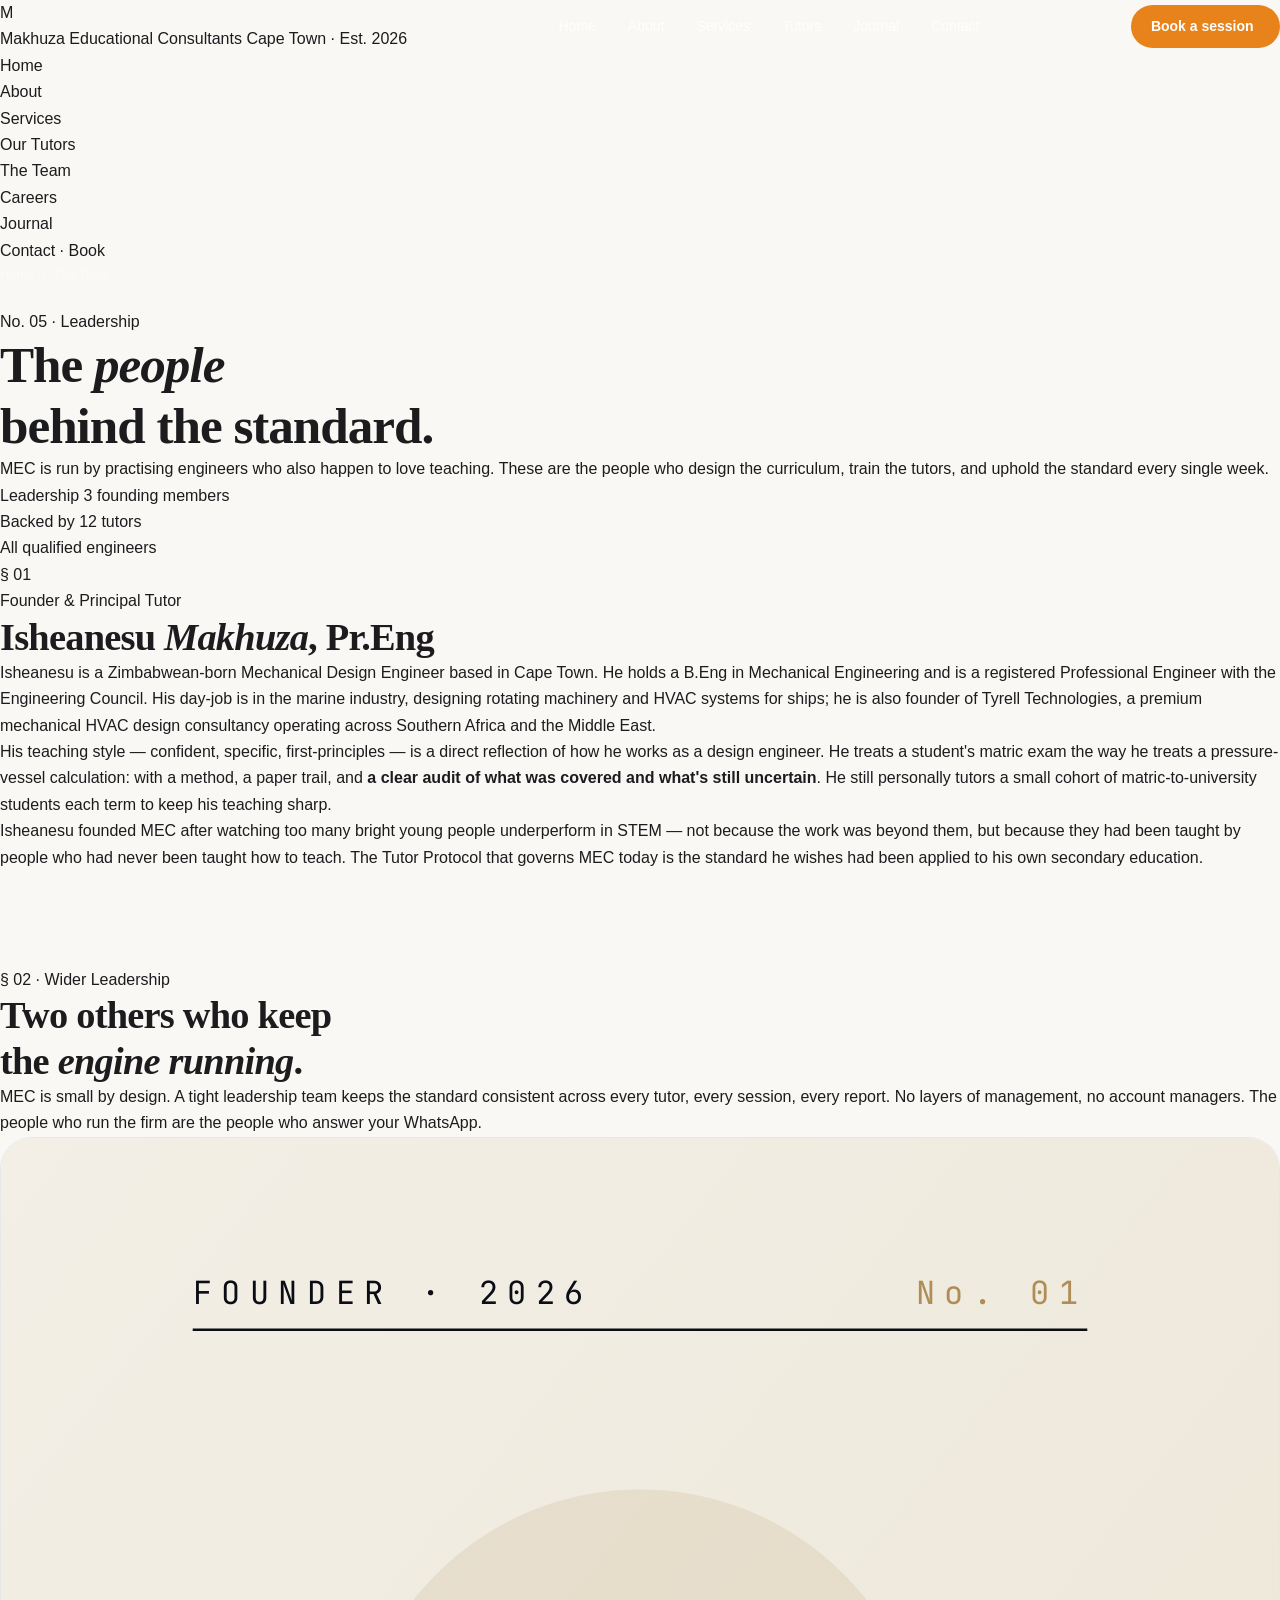
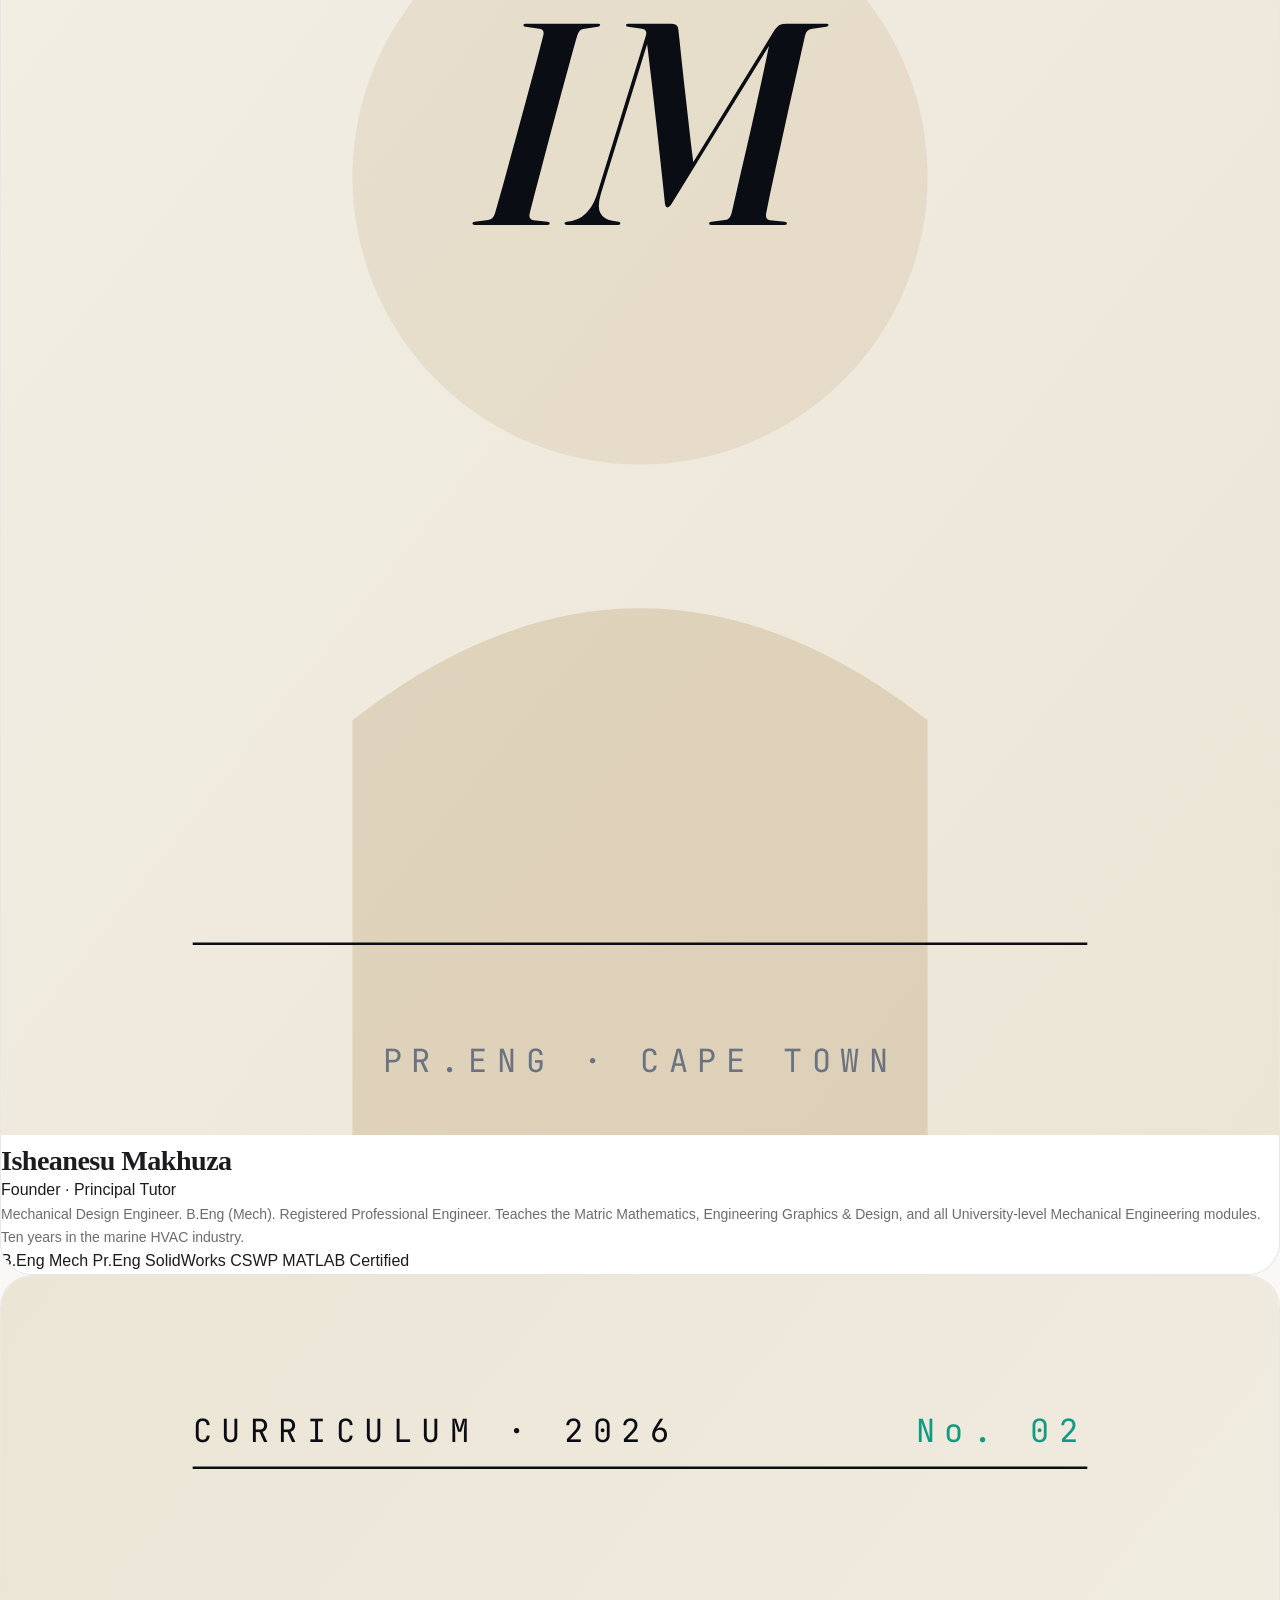
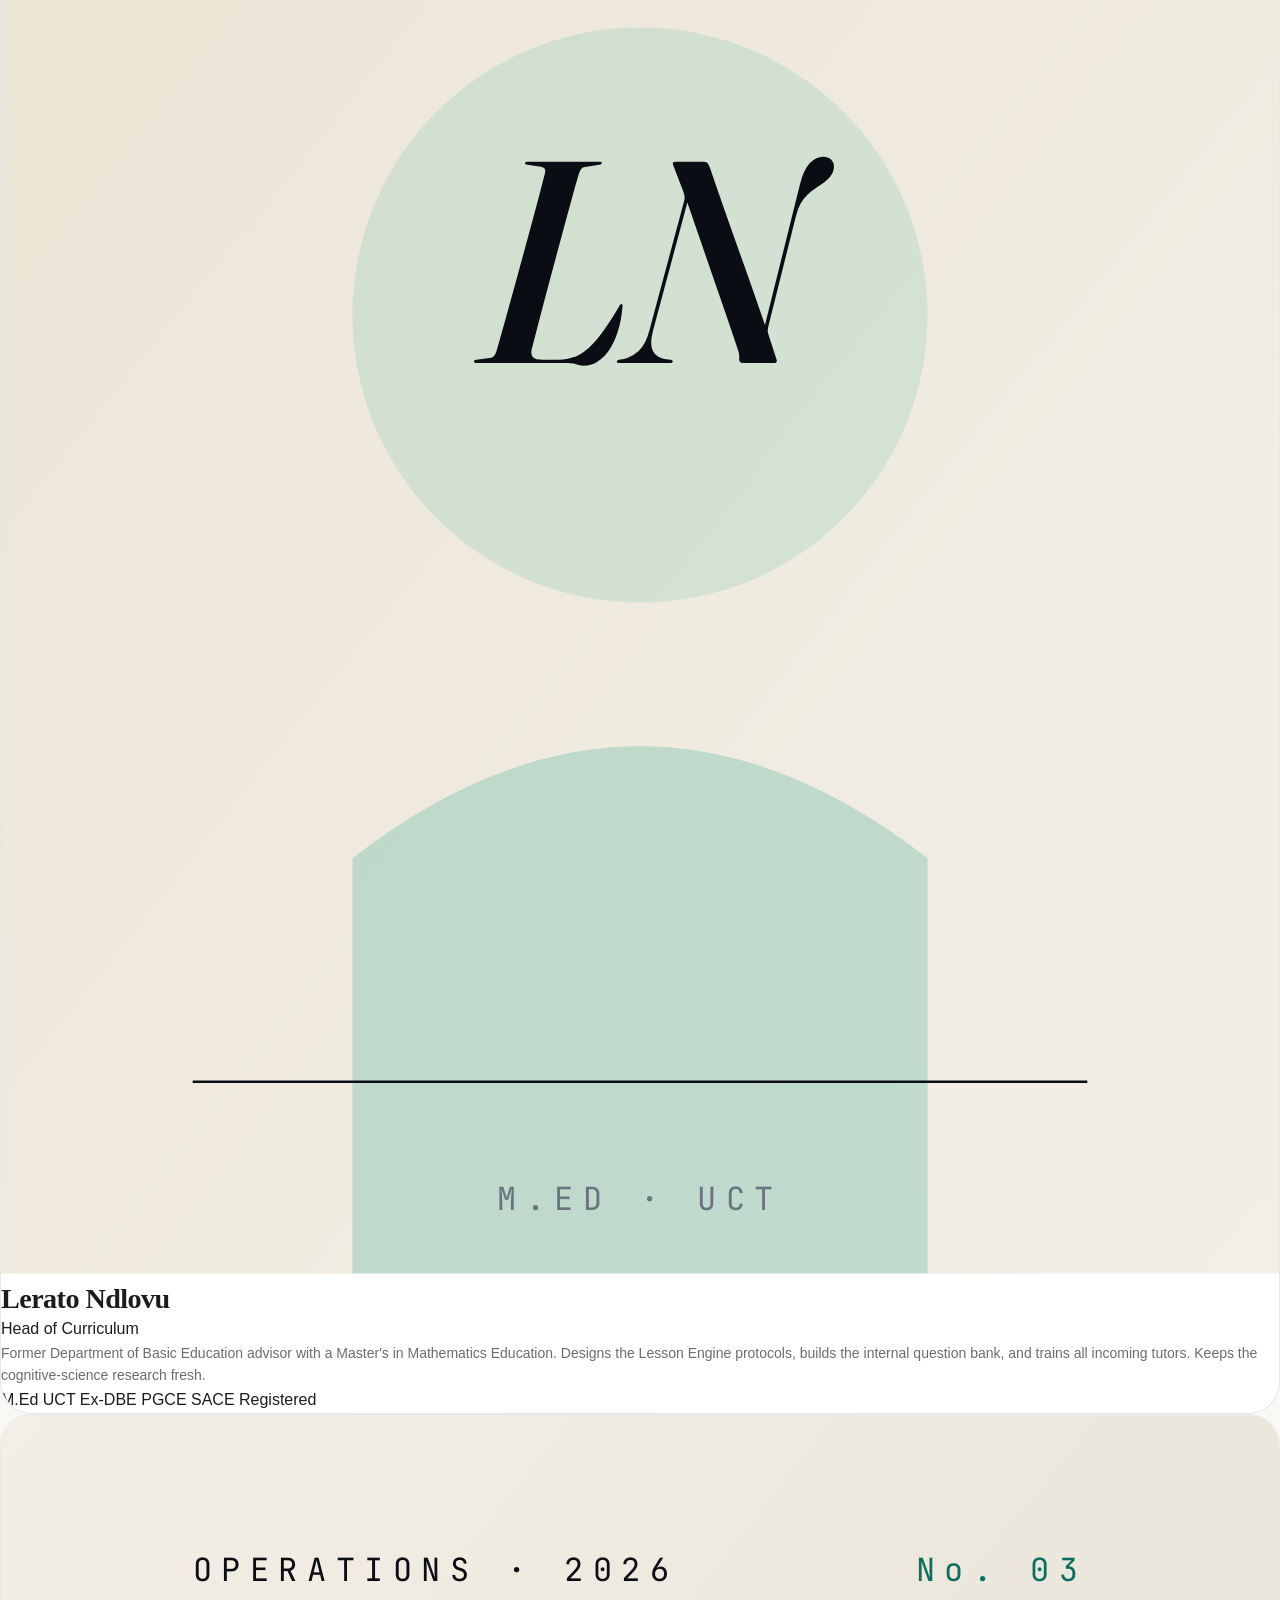
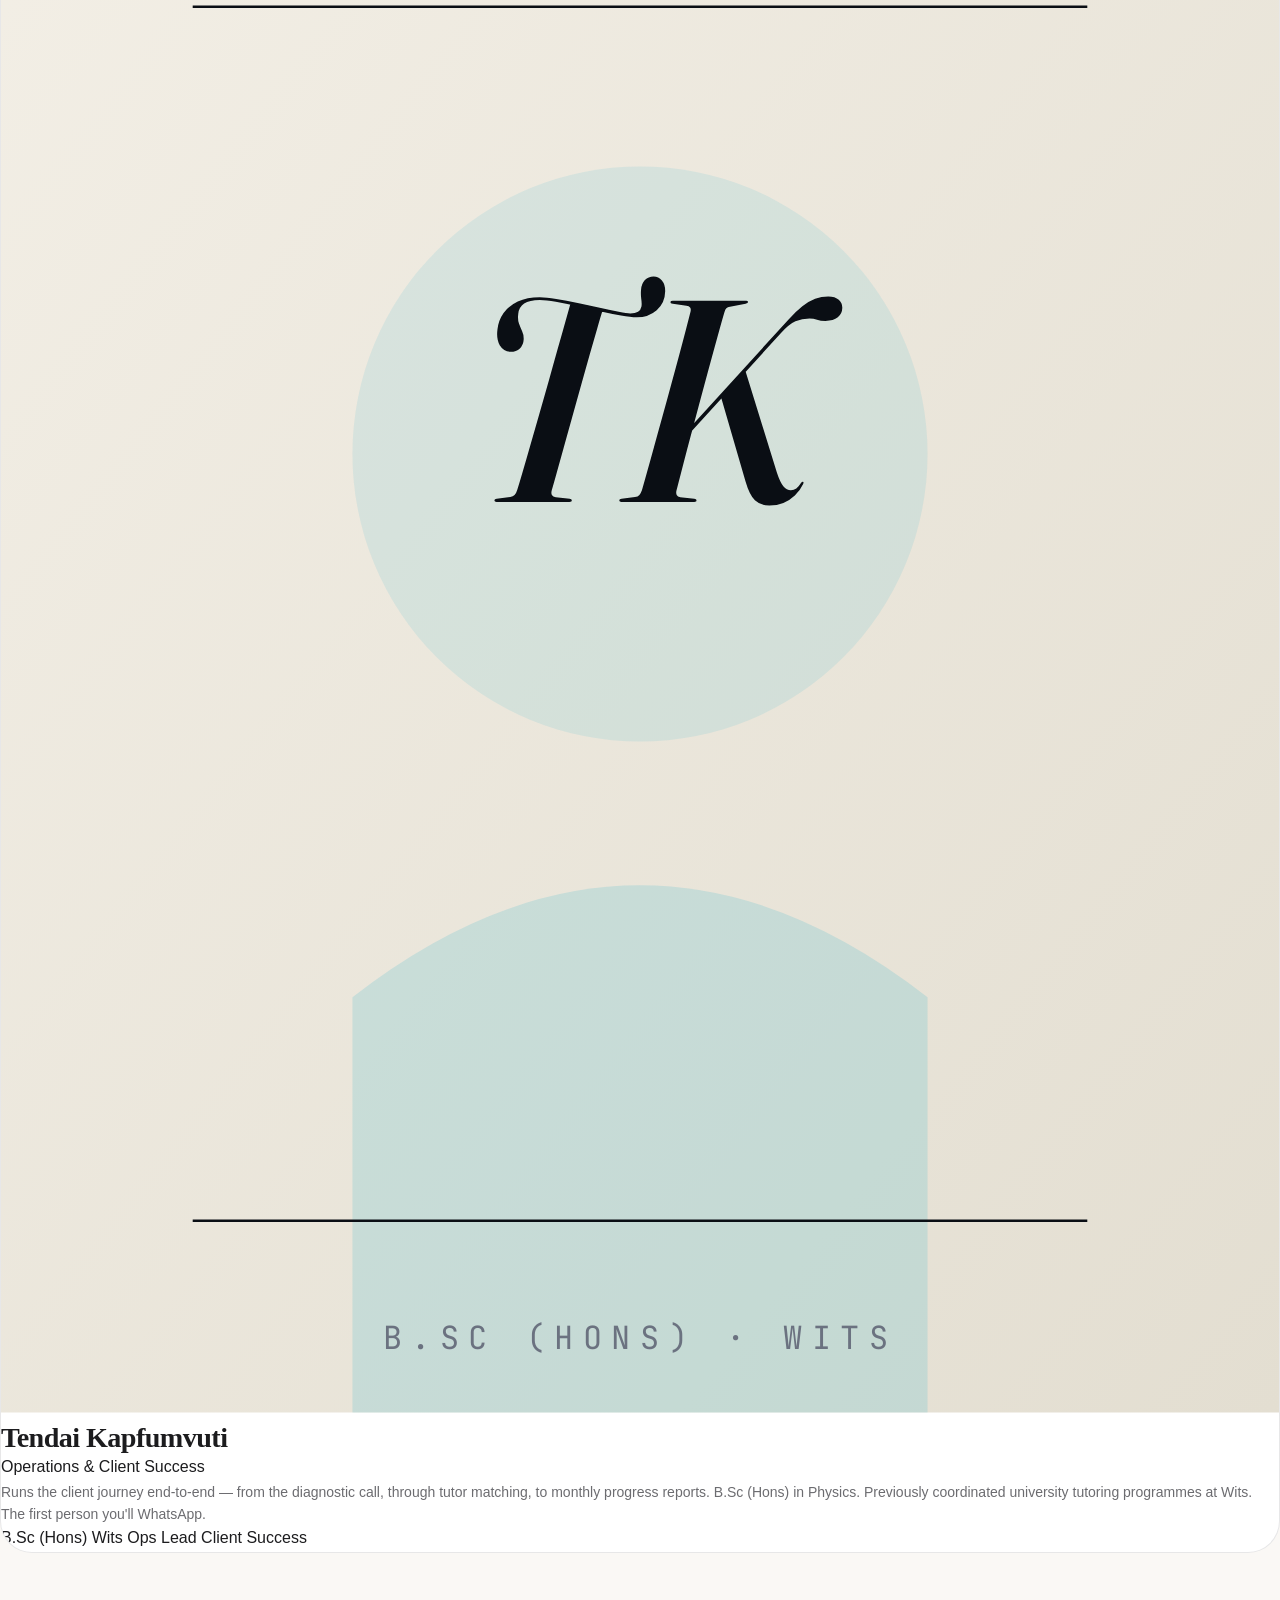
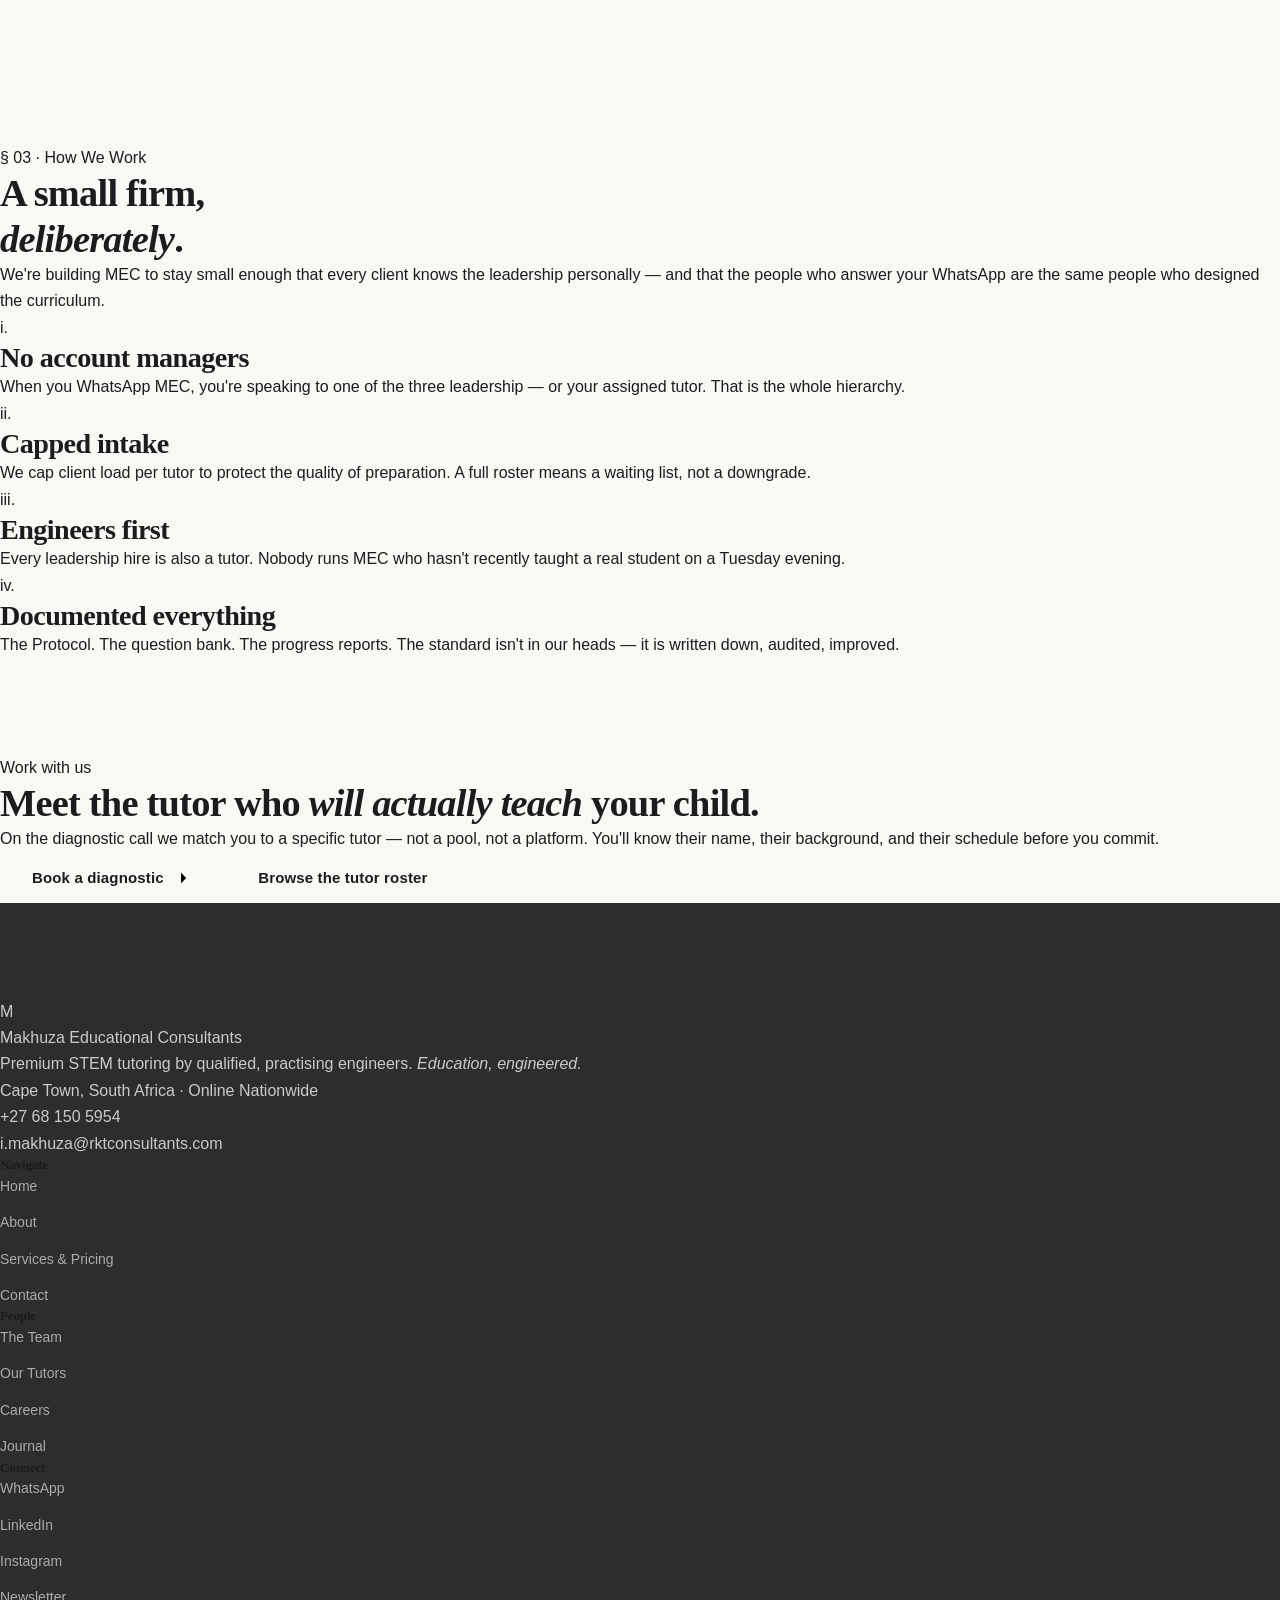
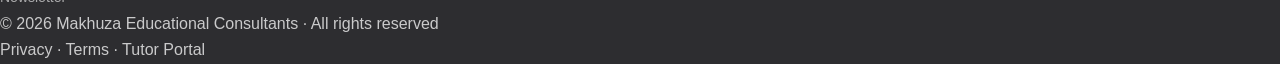
<file: team.html>
<!DOCTYPE html>
<html lang="en">
<head>
<meta charset="UTF-8">
<meta name="viewport" content="width=device-width, initial-scale=1.0">
<title>The Team — Makhuza Educational Consultants</title>
<link rel="preconnect" href="https://fonts.googleapis.com">
<link rel="preconnect" href="https://fonts.gstatic.com" crossorigin>
<link href="https://fonts.googleapis.com/css2?family=Fraunces:ital,opsz,wght@0,9..144,300..700;1,9..144,400..600&family=Inter:wght@300;400;500;600;700&family=JetBrains+Mono:wght@400;500;600&display=swap" rel="stylesheet">
<link rel="stylesheet" href="assets/css/style.css">
</head>
<body>

<header class="nav" id="nav">
  <div class="nav-inner">
    <a href="index.html" class="nav-brand">
      <div class="nav-mark">M</div>
      <div class="nav-brand-text">
        <span class="nav-brand-name">Makhuza Educational Consultants</span>
        <span class="nav-brand-tag">Cape Town · Est. 2026</span>
      </div>
    </a>
    <nav>
      <ul class="nav-links">
        <li><a href="index.html">Home</a></li>
        <li><a href="about.html">About</a></li>
        <li><a href="services.html">Services</a></li>
        <li><a href="tutors.html">Tutors</a></li>
        <li><a href="blog.html">Journal</a></li>
        <li><a href="contact.html">Contact</a></li>
      </ul>
    </nav>
    <a href="contact.html" class="nav-cta magnetic"><span>Book a session</span><svg class="ic" viewBox="0 0 24 24"><line x1="5" y1="12" x2="19" y2="12"/><polyline points="12 5 19 12 12 19"/></svg></a>
    <button class="nav-toggle" aria-label="Menu"><span></span><span></span><span></span></button>
  </div>
</header>
<div class="nav-mobile" id="nav-mobile">
  <ul><li><a href="index.html">Home</a></li><li><a href="about.html">About</a></li><li><a href="services.html">Services</a></li><li><a href="tutors.html">Our Tutors</a></li><li><a href="team.html">The Team</a></li><li><a href="careers.html">Careers</a></li><li><a href="blog.html">Journal</a></li><li><a href="contact.html">Contact · Book</a></li></ul>
</div>

<section class="page-hero">
  <div class="wrap">
    <div class="breadcrumb"><a href="index.html">Home</a> <span class="sep">/</span> <span class="current">The Team</span></div>
    <div class="page-hero-inner">
      <div>
        <span class="eyebrow accent">No. 05 · Leadership</span>
        <h1>The <em>people</em><br>behind the standard.</h1>
        <p class="sub">MEC is run by practising engineers who also happen to love teaching. These are the people who design the curriculum, train the tutors, and uphold the standard every single week.</p>
      </div>
      <div class="page-hero-meta">
        <span>Leadership</span>
        3 founding members<br>
        Backed by 12 tutors<br>
        All qualified engineers
      </div>
    </div>
  </div>
</section>

<!-- FOUNDER SPOTLIGHT -->
<section class="section-sm">
  <div class="wrap">
    <div class="editorial reveal">
      <div class="editorial-label">§ 01<br>Founder &amp; Principal Tutor</div>
      <div class="editorial-body">
        <h2>Isheanesu <em class="ochre">Makhuza</em>, Pr.Eng</h2>
        <p>Isheanesu is a Zimbabwean-born Mechanical Design Engineer based in Cape Town. He holds a B.Eng in Mechanical Engineering and is a registered Professional Engineer with the Engineering Council. His day-job is in the marine industry, designing rotating machinery and HVAC systems for ships; he is also founder of Tyrell Technologies, a premium mechanical HVAC design consultancy operating across Southern Africa and the Middle East.</p>
        <p>His teaching style — confident, specific, first-principles — is a direct reflection of how he works as a design engineer. He treats a student's matric exam the way he treats a pressure-vessel calculation: with a method, a paper trail, and <strong>a clear audit of what was covered and what's still uncertain</strong>. He still personally tutors a small cohort of matric-to-university students each term to keep his teaching sharp.</p>
        <p>Isheanesu founded MEC after watching too many bright young people underperform in STEM — not because the work was beyond them, but because they had been taught by people who had never been taught how to teach. The Tutor Protocol that governs MEC today is the standard he wishes had been applied to his own secondary education.</p>
      </div>
    </div>
  </div>
</section>

<!-- LEADERSHIP GRID -->
<section class="section">
  <div class="wrap">
    <div class="section-head reveal">
      <span class="eyebrow accent">§ 02 · Wider Leadership</span>
      <h2>Two others who keep<br>the <em>engine running</em>.</h2>
      <p class="lede">MEC is small by design. A tight leadership team keeps the standard consistent across every tutor, every session, every report. No layers of management, no account managers. The people who run the firm are the people who answer your WhatsApp.</p>
    </div>

    <div class="team-grid">
      <!-- MEMBER 1 -->
      <div class="team-card reveal">
        <div class="team-portrait">
          <svg viewBox="0 0 400 500" xmlns="http://www.w3.org/2000/svg" preserveAspectRatio="xMidYMid slice">
            <defs><linearGradient id="p1" x1="0%" y1="0%" x2="100%" y2="100%"><stop offset="0%" stop-color="#F3EFE6"/><stop offset="100%" stop-color="#EBE5D5"/></linearGradient></defs>
            <rect width="400" height="500" fill="url(#p1)"/>
            <!-- abstract portrait -->
            <circle cx="200" cy="200" r="90" fill="#B08D57" opacity="0.15"/>
            <path d="M 110 370 Q 200 300 290 370 L 290 500 L 110 500 Z" fill="#B08D57" opacity="0.25"/>
            <!-- initials -->
            <text x="200" y="215" text-anchor="middle" font-family="Fraunces, serif" font-size="90" font-weight="500" font-style="italic" fill="#0A0E14">IM</text>
            <!-- ornamental lines -->
            <line x1="60" y1="60" x2="340" y2="60" stroke="#0A0E14" stroke-width="0.8"/>
            <line x1="60" y1="440" x2="340" y2="440" stroke="#0A0E14" stroke-width="0.8"/>
            <text x="60" y="52" font-family="JetBrains Mono, monospace" font-size="10" letter-spacing="3" fill="#0A0E14">FOUNDER · 2026</text>
            <text x="340" y="52" font-family="JetBrains Mono, monospace" font-size="10" letter-spacing="3" fill="#B08D57" text-anchor="end">No. 01</text>
            <text x="200" y="480" text-anchor="middle" font-family="JetBrains Mono, monospace" font-size="10" letter-spacing="3" fill="#6B7280">PR.ENG · CAPE TOWN</text>
          </svg>
        </div>
        <div class="team-card-body">
          <h3 class="team-name">Isheanesu Makhuza</h3>
          <div class="team-title">Founder · Principal Tutor</div>
          <p class="team-bio">Mechanical Design Engineer. B.Eng (Mech). Registered Professional Engineer. Teaches the Matric Mathematics, Engineering Graphics &amp; Design, and all University-level Mechanical Engineering modules. Ten years in the marine HVAC industry.</p>
          <div class="team-creds">
            <span class="team-cred">B.Eng Mech</span>
            <span class="team-cred">Pr.Eng</span>
            <span class="team-cred">SolidWorks CSWP</span>
            <span class="team-cred">MATLAB Certified</span>
          </div>
        </div>
      </div>

      <!-- MEMBER 2 -->
      <div class="team-card reveal reveal-delay-1">
        <div class="team-portrait">
          <svg viewBox="0 0 400 500" xmlns="http://www.w3.org/2000/svg" preserveAspectRatio="xMidYMid slice">
            <defs><linearGradient id="p2" x1="0%" y1="0%" x2="100%" y2="100%"><stop offset="0%" stop-color="#EBE5D5"/><stop offset="100%" stop-color="#F3EFE6"/></linearGradient></defs>
            <rect width="400" height="500" fill="url(#p2)"/>
            <circle cx="200" cy="200" r="90" fill="#0F9A82" opacity="0.12"/>
            <path d="M 110 370 Q 200 300 290 370 L 290 500 L 110 500 Z" fill="#0F9A82" opacity="0.22"/>
            <text x="200" y="215" text-anchor="middle" font-family="Fraunces, serif" font-size="90" font-weight="500" font-style="italic" fill="#0A0E14">LN</text>
            <line x1="60" y1="60" x2="340" y2="60" stroke="#0A0E14" stroke-width="0.8"/>
            <line x1="60" y1="440" x2="340" y2="440" stroke="#0A0E14" stroke-width="0.8"/>
            <text x="60" y="52" font-family="JetBrains Mono, monospace" font-size="10" letter-spacing="3" fill="#0A0E14">CURRICULUM · 2026</text>
            <text x="340" y="52" font-family="JetBrains Mono, monospace" font-size="10" letter-spacing="3" fill="#0F9A82" text-anchor="end">No. 02</text>
            <text x="200" y="480" text-anchor="middle" font-family="JetBrains Mono, monospace" font-size="10" letter-spacing="3" fill="#6B7280">M.ED · UCT</text>
          </svg>
        </div>
        <div class="team-card-body">
          <h3 class="team-name">Lerato Ndlovu</h3>
          <div class="team-title">Head of Curriculum</div>
          <p class="team-bio">Former Department of Basic Education advisor with a Master's in Mathematics Education. Designs the Lesson Engine protocols, builds the internal question bank, and trains all incoming tutors. Keeps the cognitive-science research fresh.</p>
          <div class="team-creds">
            <span class="team-cred">M.Ed UCT</span>
            <span class="team-cred">Ex-DBE</span>
            <span class="team-cred">PGCE</span>
            <span class="team-cred">SACE Registered</span>
          </div>
        </div>
      </div>

      <!-- MEMBER 3 -->
      <div class="team-card reveal reveal-delay-2">
        <div class="team-portrait">
          <svg viewBox="0 0 400 500" xmlns="http://www.w3.org/2000/svg" preserveAspectRatio="xMidYMid slice">
            <defs><linearGradient id="p3" x1="0%" y1="0%" x2="100%" y2="100%"><stop offset="0%" stop-color="#F3EFE6"/><stop offset="100%" stop-color="#E3DED1"/></linearGradient></defs>
            <rect width="400" height="500" fill="url(#p3)"/>
            <circle cx="200" cy="200" r="90" fill="#4FBCCE" opacity="0.15"/>
            <path d="M 110 370 Q 200 300 290 370 L 290 500 L 110 500 Z" fill="#4FBCCE" opacity="0.22"/>
            <text x="200" y="215" text-anchor="middle" font-family="Fraunces, serif" font-size="90" font-weight="500" font-style="italic" fill="#0A0E14">TK</text>
            <line x1="60" y1="60" x2="340" y2="60" stroke="#0A0E14" stroke-width="0.8"/>
            <line x1="60" y1="440" x2="340" y2="440" stroke="#0A0E14" stroke-width="0.8"/>
            <text x="60" y="52" font-family="JetBrains Mono, monospace" font-size="10" letter-spacing="3" fill="#0A0E14">OPERATIONS · 2026</text>
            <text x="340" y="52" font-family="JetBrains Mono, monospace" font-size="10" letter-spacing="3" fill="#0A6F5E" text-anchor="end">No. 03</text>
            <text x="200" y="480" text-anchor="middle" font-family="JetBrains Mono, monospace" font-size="10" letter-spacing="3" fill="#6B7280">B.SC (HONS) · WITS</text>
          </svg>
        </div>
        <div class="team-card-body">
          <h3 class="team-name">Tendai Kapfumvuti</h3>
          <div class="team-title">Operations &amp; Client Success</div>
          <p class="team-bio">Runs the client journey end-to-end — from the diagnostic call, through tutor matching, to monthly progress reports. B.Sc (Hons) in Physics. Previously coordinated university tutoring programmes at Wits. The first person you'll WhatsApp.</p>
          <div class="team-creds">
            <span class="team-cred">B.Sc (Hons) Wits</span>
            <span class="team-cred">Ops Lead</span>
            <span class="team-cred">Client Success</span>
          </div>
        </div>
      </div>
    </div>
  </div>
</section>

<!-- VALUES -->
<section class="section" style="background:var(--warm-2);">
  <div class="wrap wrap-narrow">
    <div class="section-head reveal">
      <span class="eyebrow accent">§ 03 · How We Work</span>
      <h2>A small firm,<br><em>deliberately</em>.</h2>
      <p class="lede">We're building MEC to stay small enough that every client knows the leadership personally — and that the people who answer your WhatsApp are the same people who designed the curriculum.</p>
    </div>
    <div class="careers-values reveal">
      <div class="careers-value">
        <div class="careers-value-num">i.</div>
        <div><h3>No account managers</h3><p>When you WhatsApp MEC, you're speaking to one of the three leadership — or your assigned tutor. That is the whole hierarchy.</p></div>
      </div>
      <div class="careers-value">
        <div class="careers-value-num">ii.</div>
        <div><h3>Capped intake</h3><p>We cap client load per tutor to protect the quality of preparation. A full roster means a waiting list, not a downgrade.</p></div>
      </div>
      <div class="careers-value">
        <div class="careers-value-num">iii.</div>
        <div><h3>Engineers first</h3><p>Every leadership hire is also a tutor. Nobody runs MEC who hasn't recently taught a real student on a Tuesday evening.</p></div>
      </div>
      <div class="careers-value">
        <div class="careers-value-num">iv.</div>
        <div><h3>Documented everything</h3><p>The Protocol. The question bank. The progress reports. The standard isn't in our heads — it is written down, audited, improved.</p></div>
      </div>
    </div>
  </div>
</section>

<!-- CTA -->
<section class="cta-band">
  <div class="wrap">
    <div class="cta-inner">
      <div class="cta-text reveal">
        <span class="eyebrow accent">Work with us</span>
        <h2>Meet the tutor who <em>will actually teach</em> your child.</h2>
        <p>On the diagnostic call we match you to a specific tutor — not a pool, not a platform. You'll know their name, their background, and their schedule before you commit.</p>
      </div>
      <div class="cta-actions reveal reveal-delay-1">
        <a href="contact.html" class="btn magnetic"><span>Book a diagnostic</span><svg class="ic" viewBox="0 0 24 24"><line x1="5" y1="12" x2="19" y2="12"/><polyline points="12 5 19 12 12 19"/></svg></a>
        <a href="tutors.html" class="btn btn-secondary magnetic"><span>Browse the tutor roster</span></a>
      </div>
    </div>
  </div>
</section>

<footer>
  <div class="wrap">
    <div class="footer-grid">
      <div>
        <div class="footer-brand-mark"><div class="glyph">M</div><div class="name">Makhuza Educational Consultants</div></div>
        <p class="footer-tagline">Premium STEM tutoring by qualified, practising engineers. <em>Education, engineered.</em></p>
        <div class="footer-contact">
          <div>Cape Town, South Africa · Online Nationwide</div>
          <div><a href="tel:+27681505954">+27 68 150 5954</a></div>
          <div><a href="mailto:i.makhuza@rktconsultants.com">i.makhuza@rktconsultants.com</a></div>
        </div>
      </div>
      <div class="footer-col"><h5>Navigate</h5><ul><li><a href="index.html">Home</a></li><li><a href="about.html">About</a></li><li><a href="services.html">Services &amp; Pricing</a></li><li><a href="contact.html">Contact</a></li></ul></div>
      <div class="footer-col"><h5>People</h5><ul><li><a href="team.html">The Team</a></li><li><a href="tutors.html">Our Tutors</a></li><li><a href="careers.html">Careers</a></li><li><a href="blog.html">Journal</a></li></ul></div>
      <div class="footer-col"><h5>Connect</h5><ul><li><a href="https://wa.me/27681505954">WhatsApp</a></li><li><a href="#">LinkedIn</a></li><li><a href="#">Instagram</a></li><li><a href="blog.html">Newsletter</a></li></ul></div>
    </div>
    <div class="footer-bar"><div>© <span id="year">2026</span> Makhuza Educational Consultants · All rights reserved</div><div><a href="#">Privacy</a> · <a href="#">Terms</a> · <a href="#">Tutor Portal</a></div></div>
  </div>
</footer>

<script src="assets/js/main.js"></script>
</body>
</html>
</file>
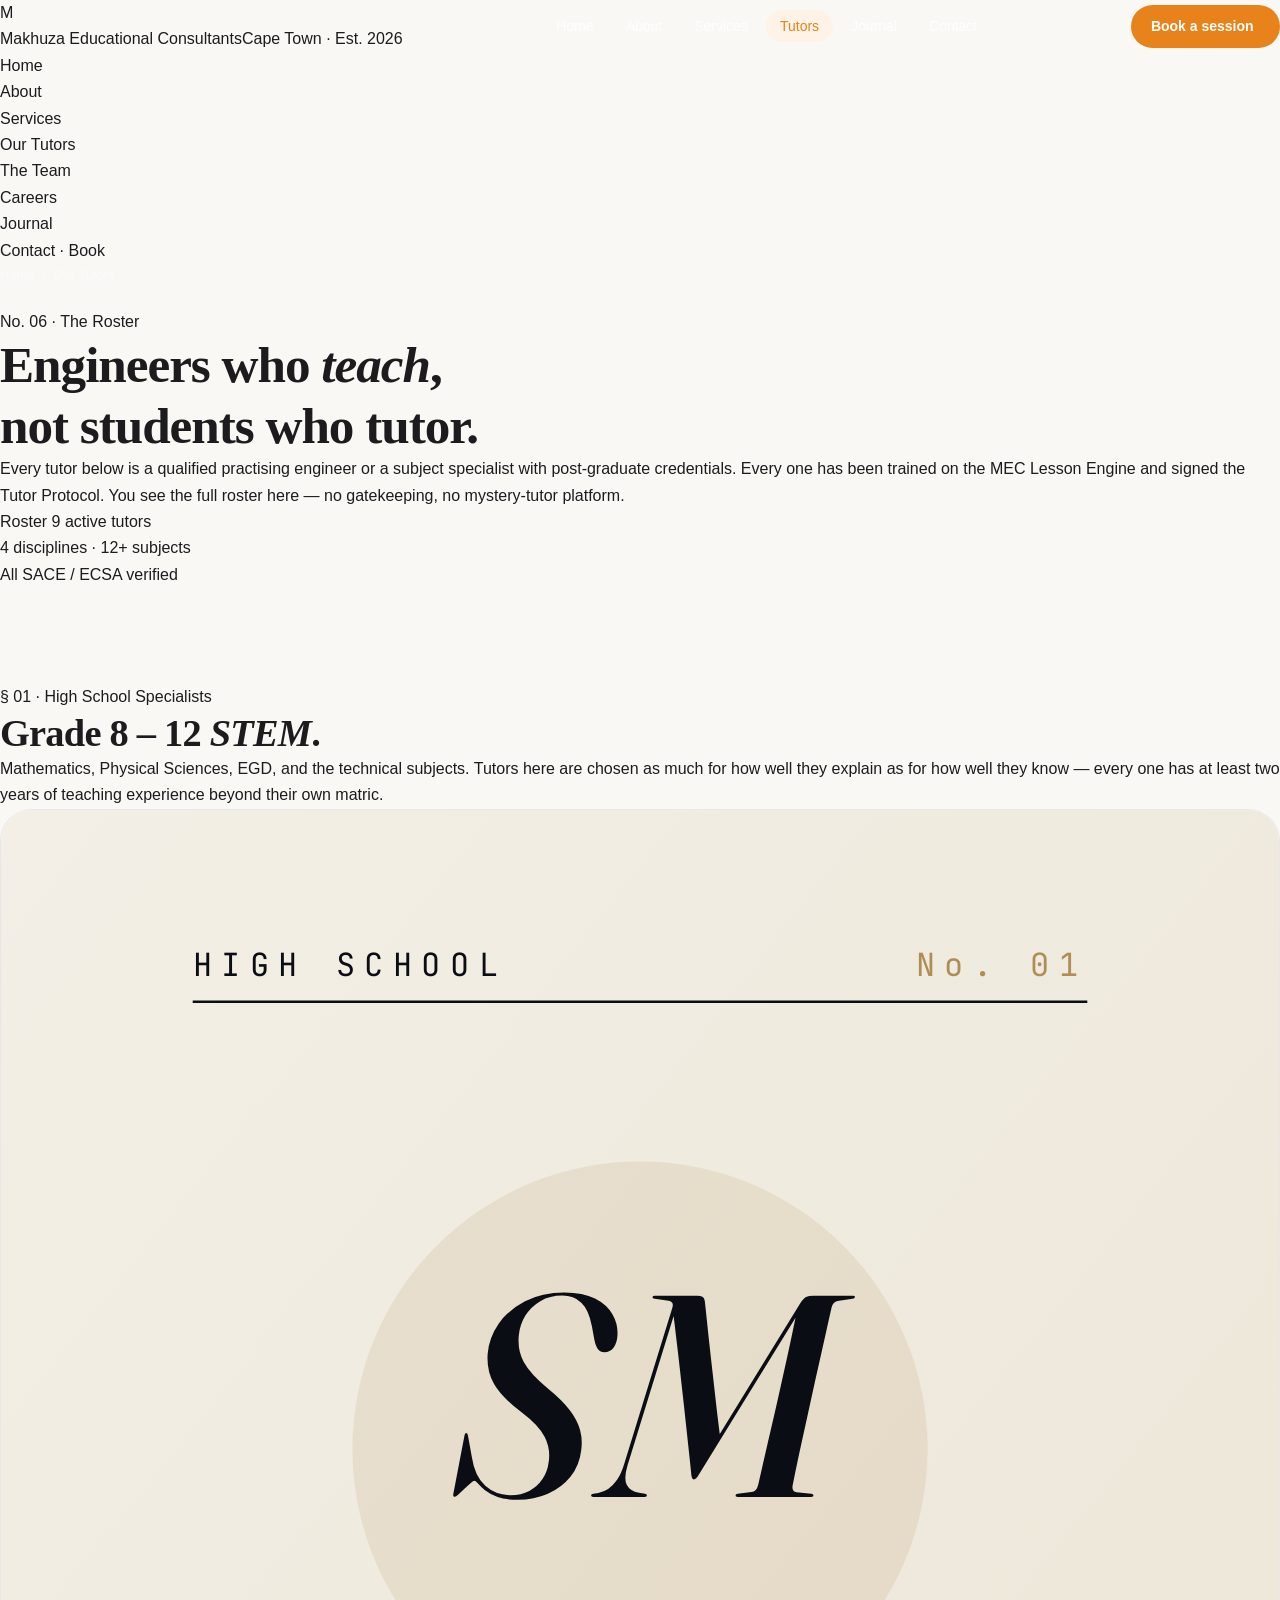
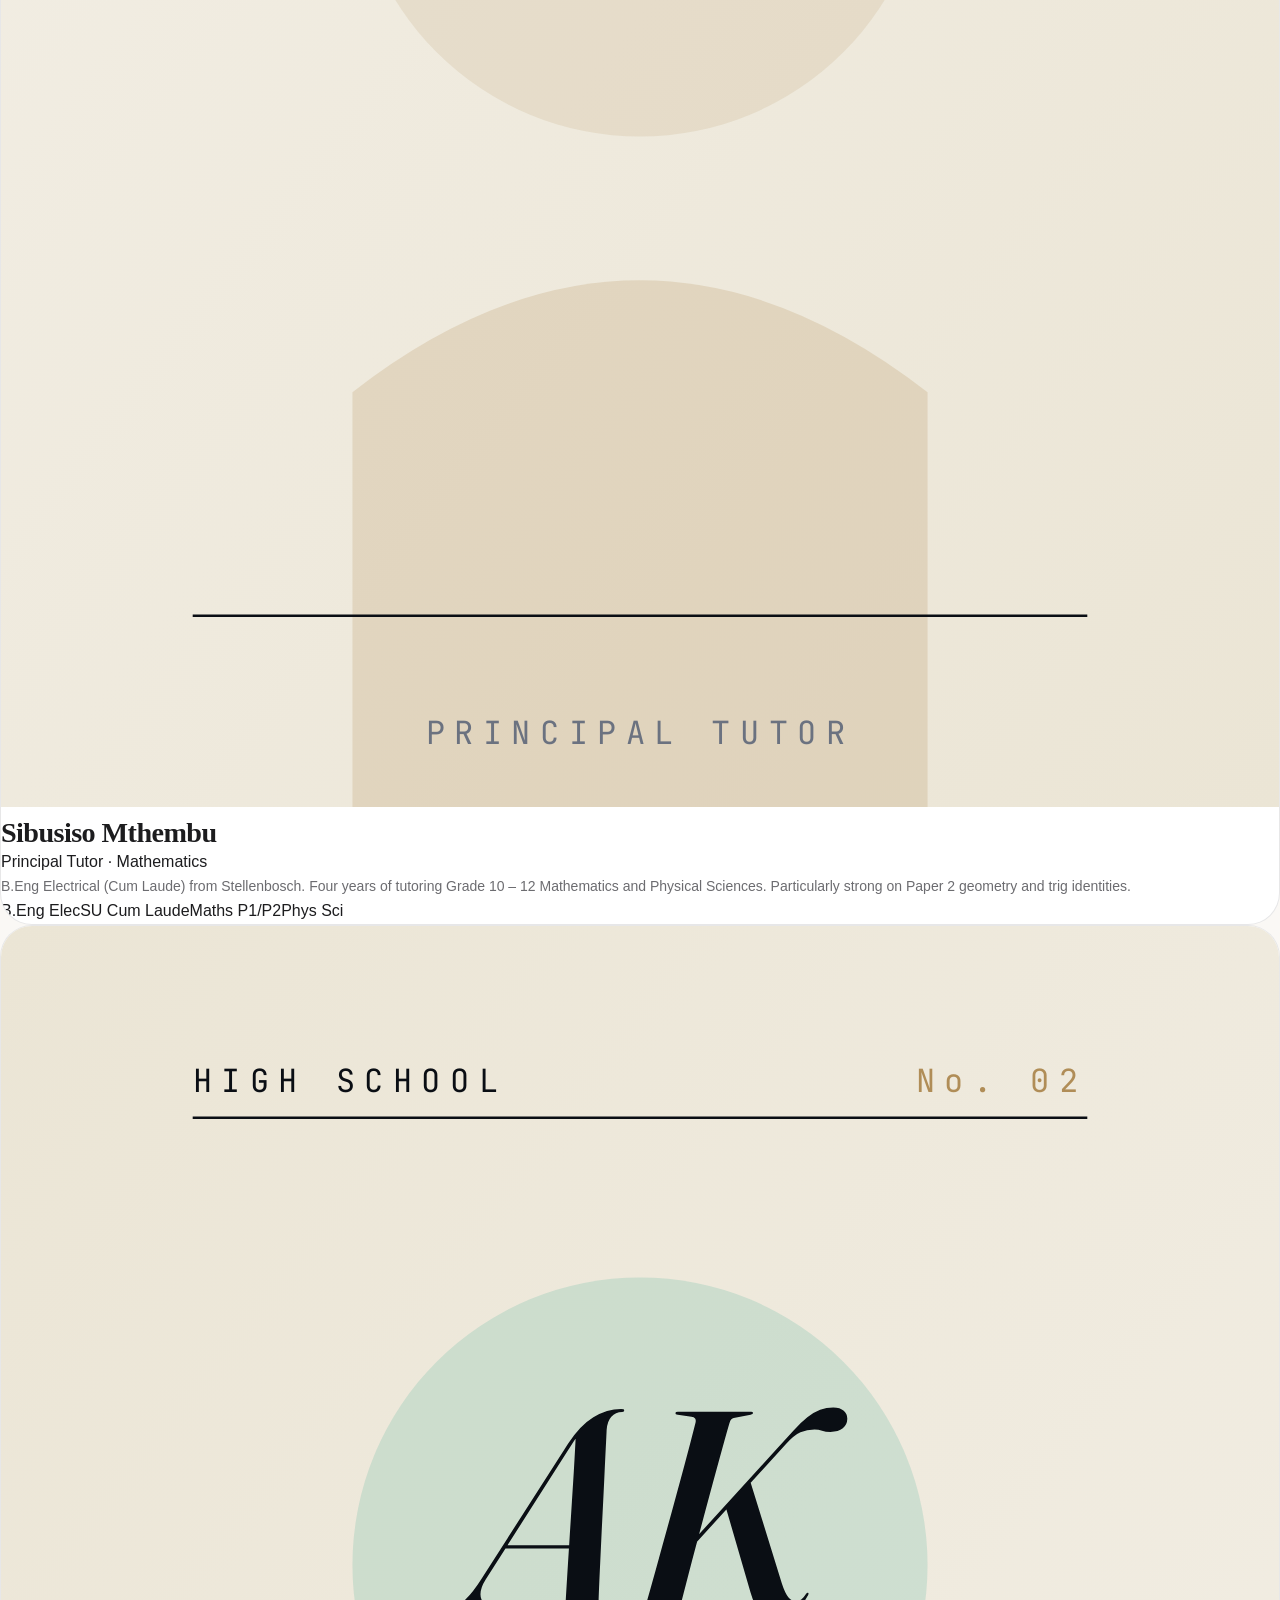
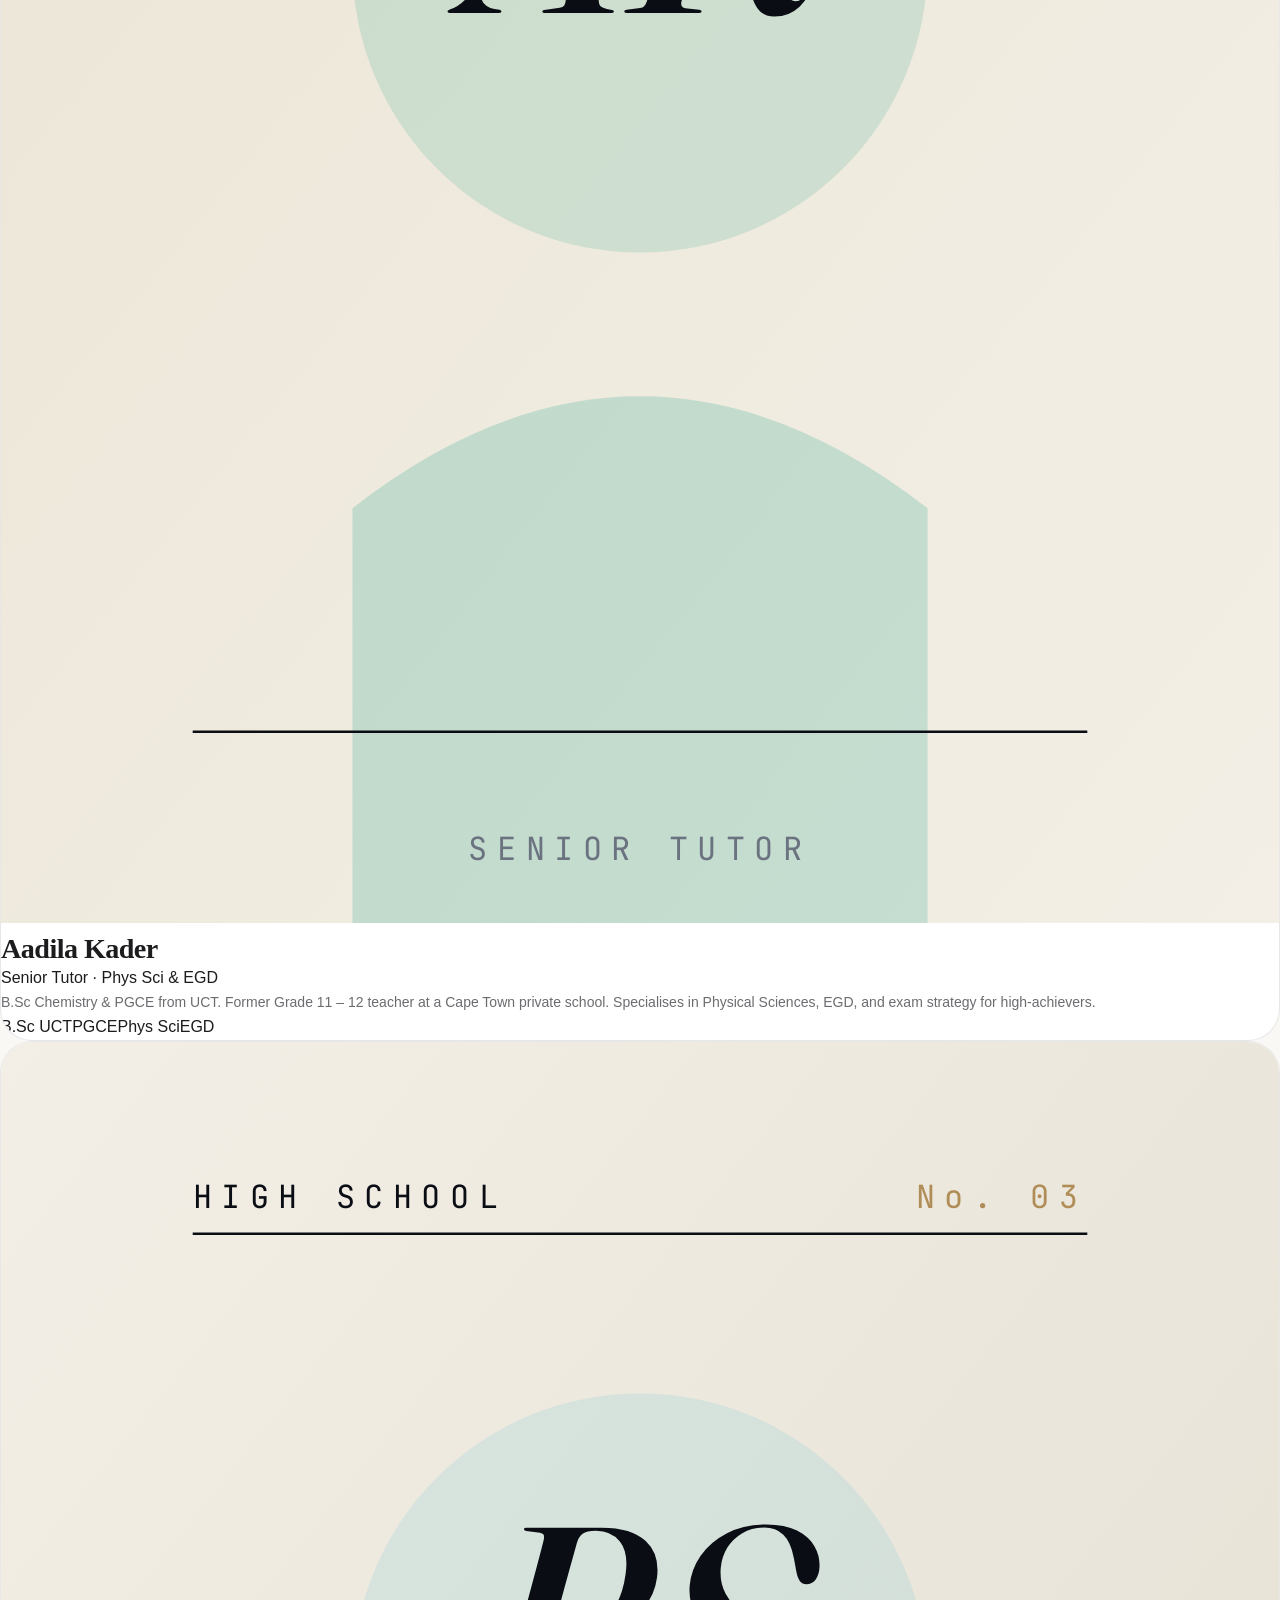
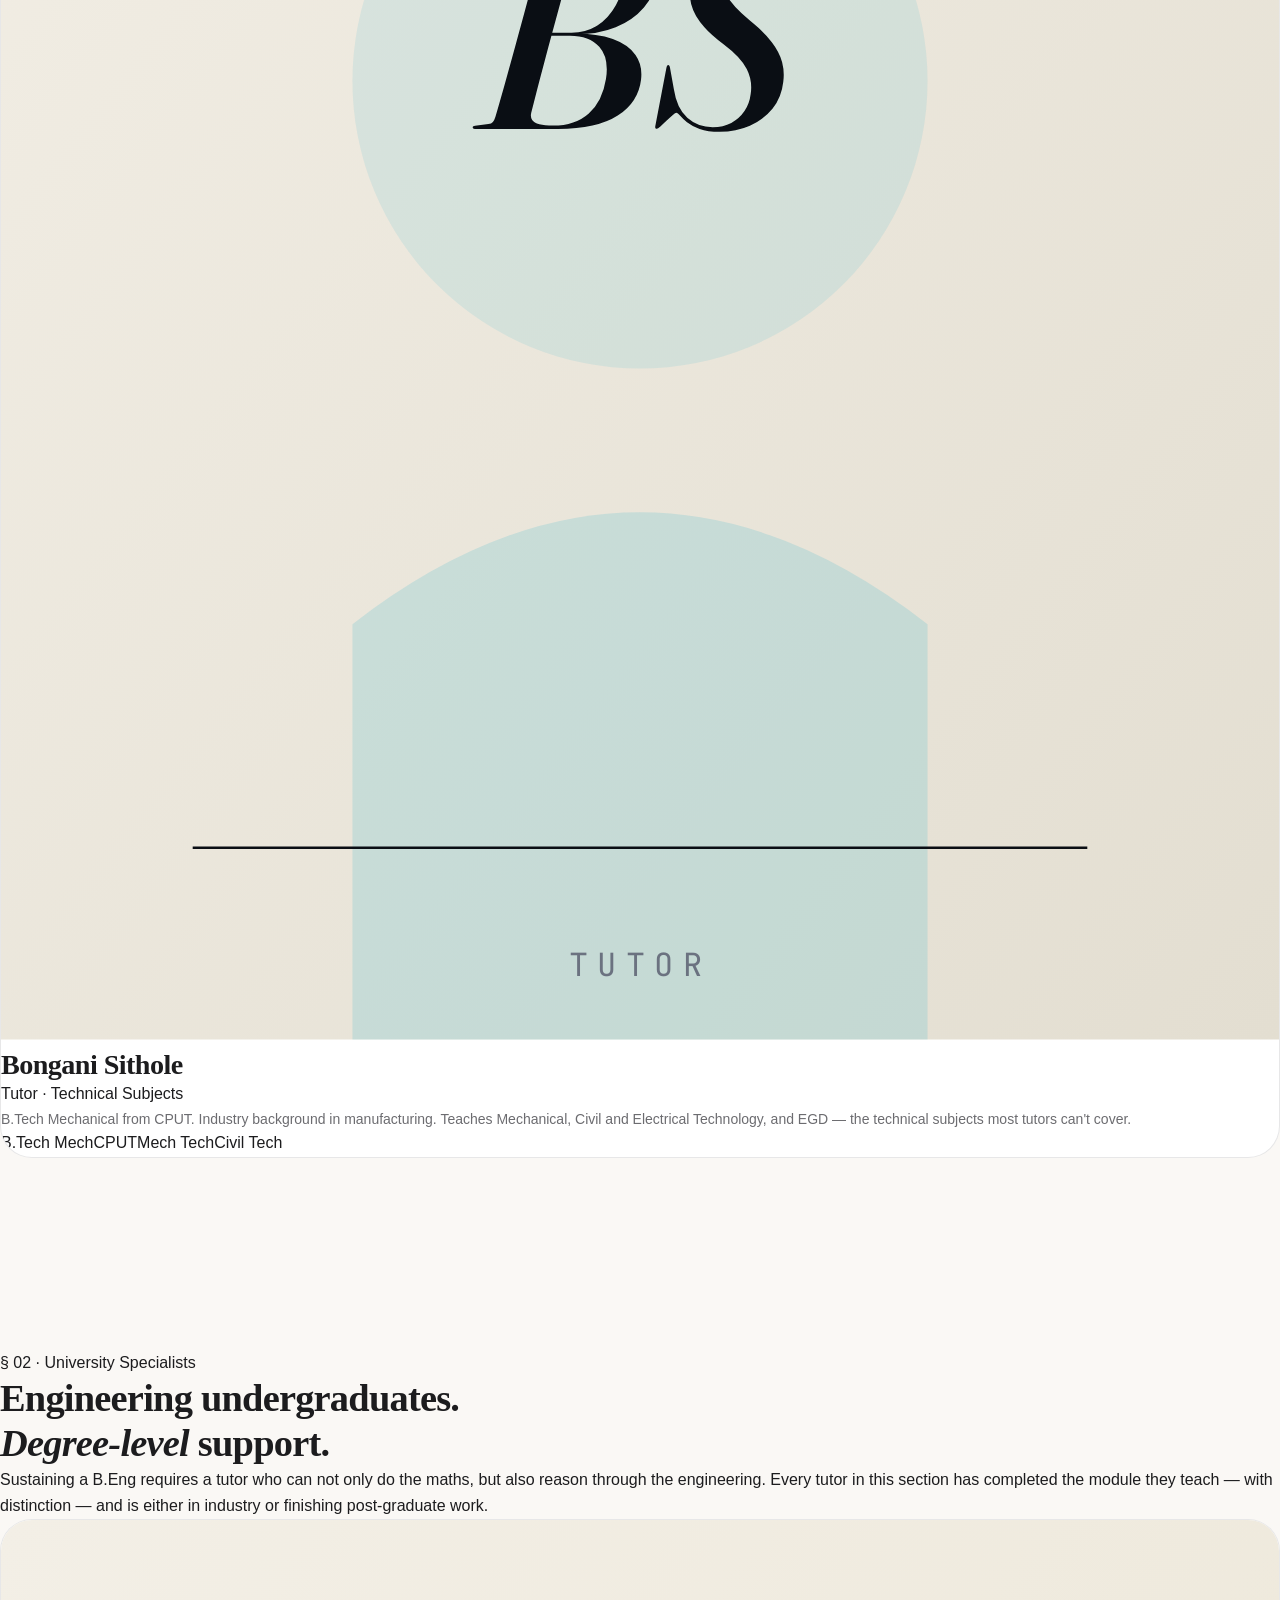
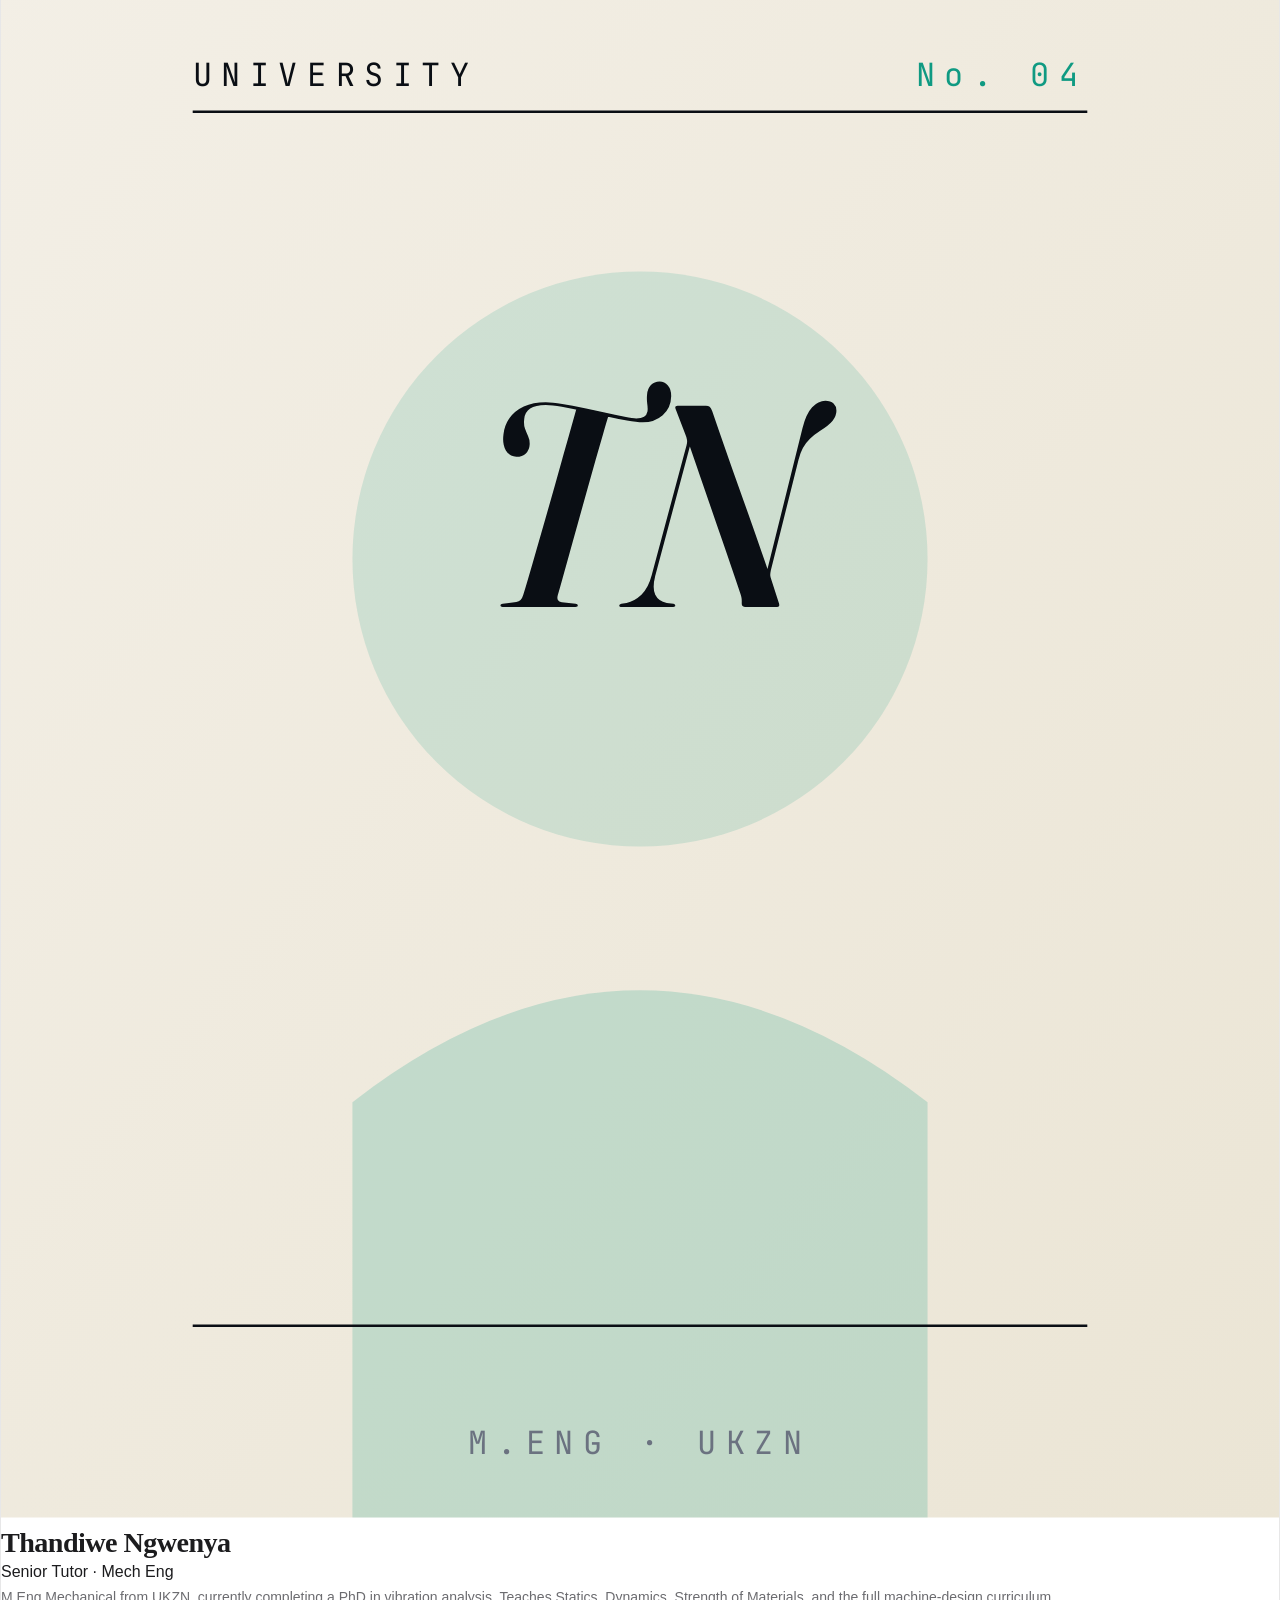
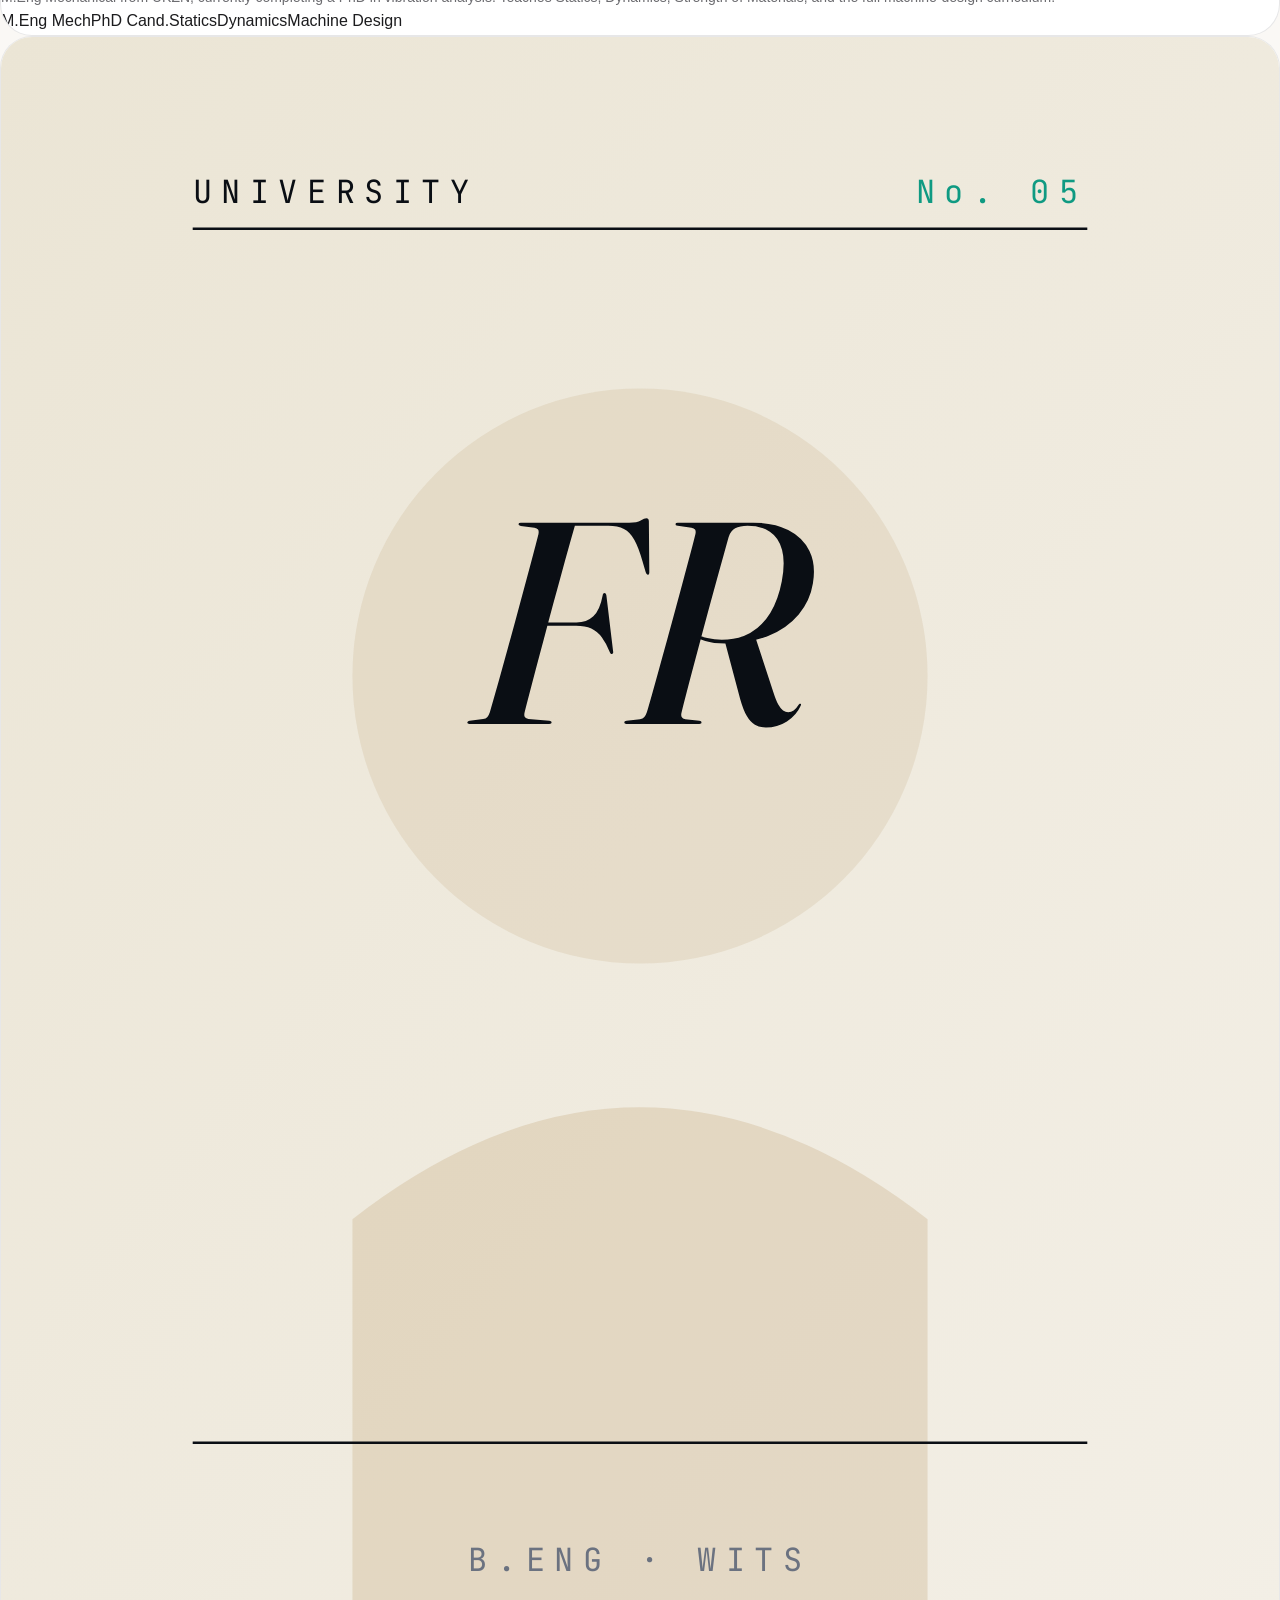
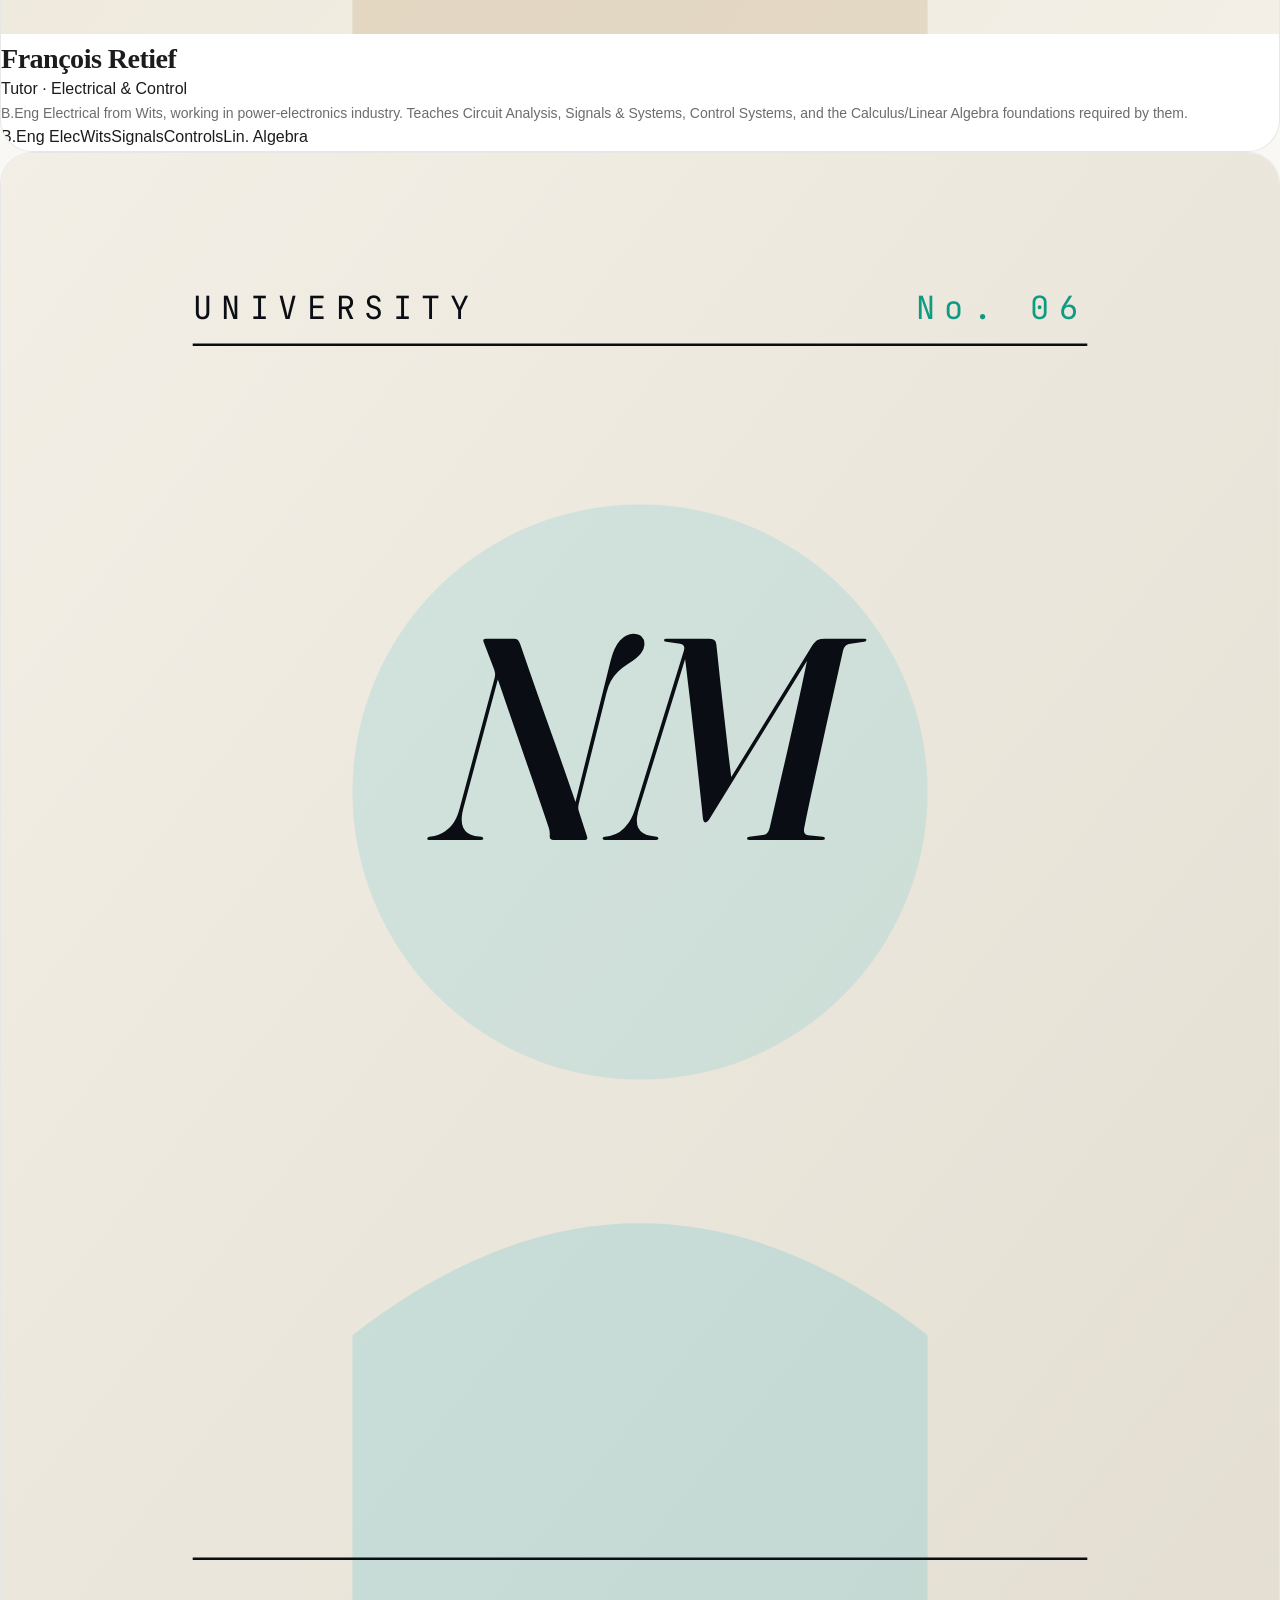
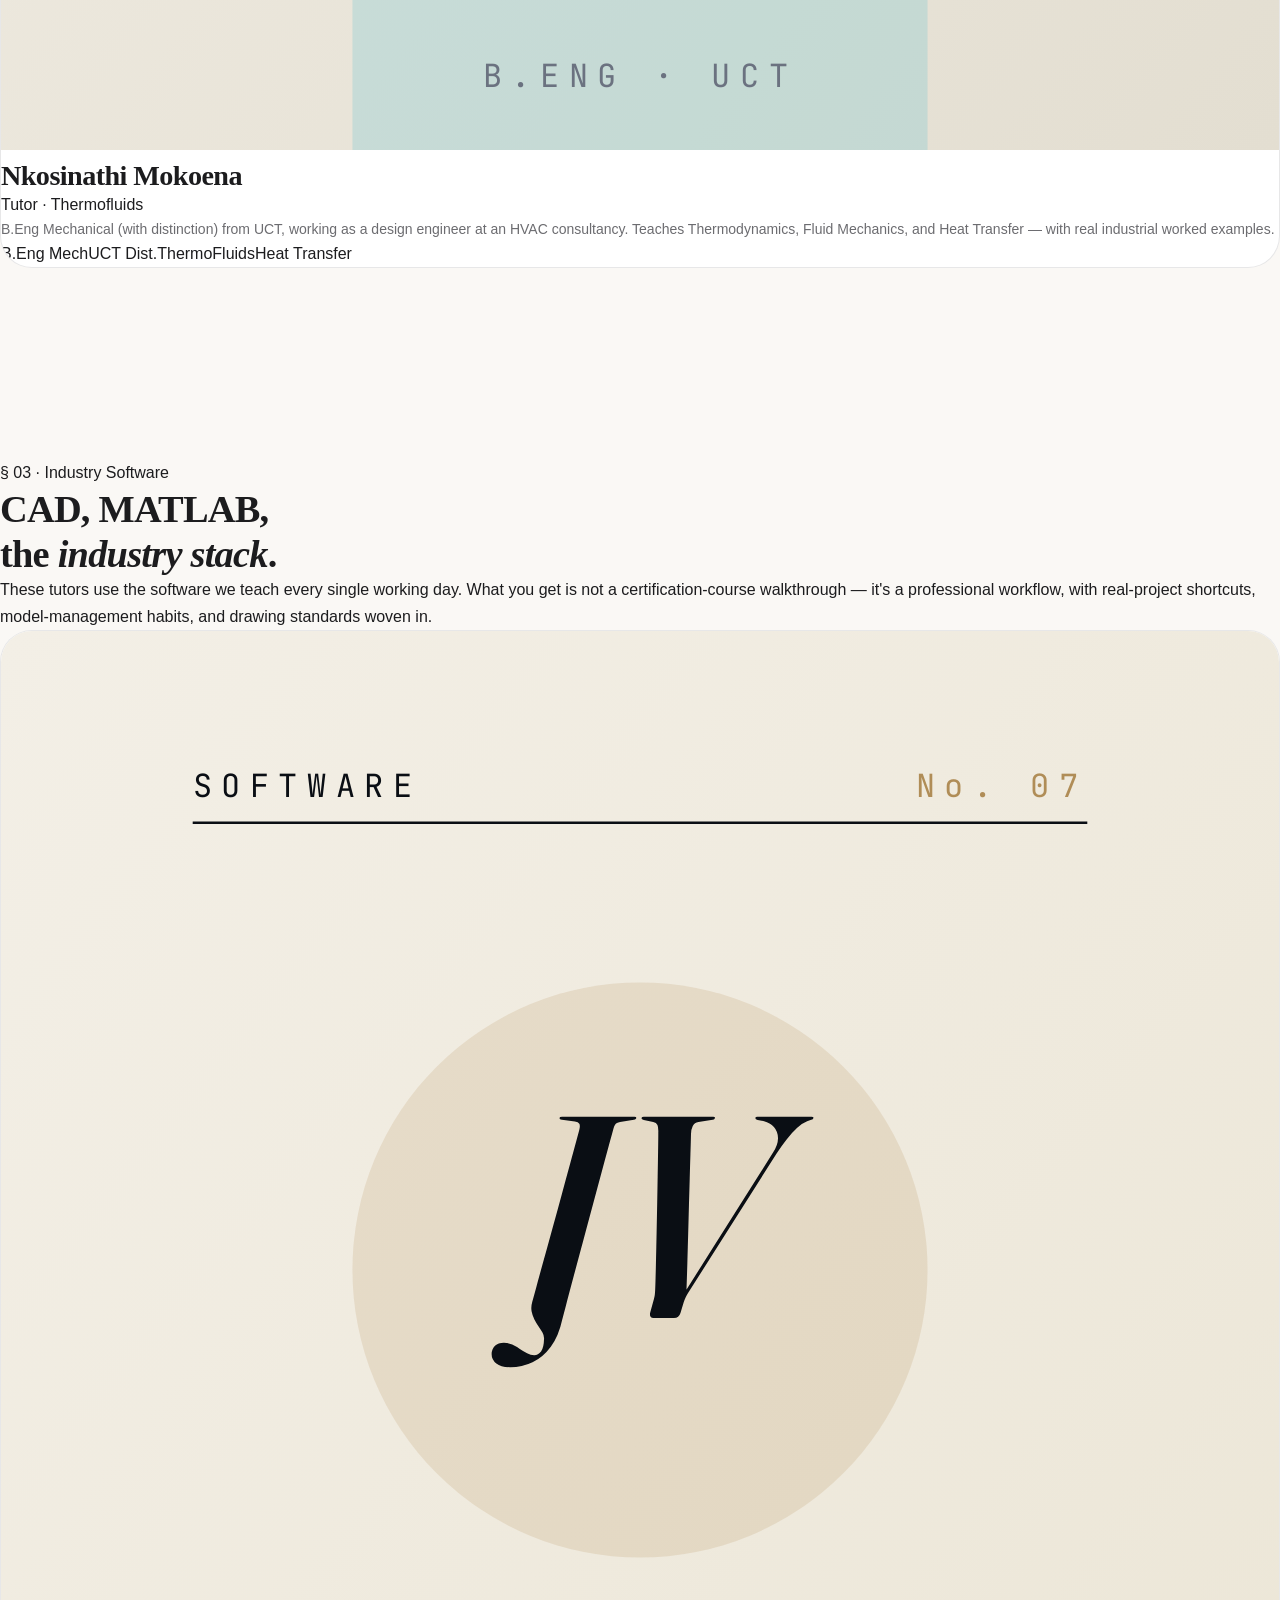
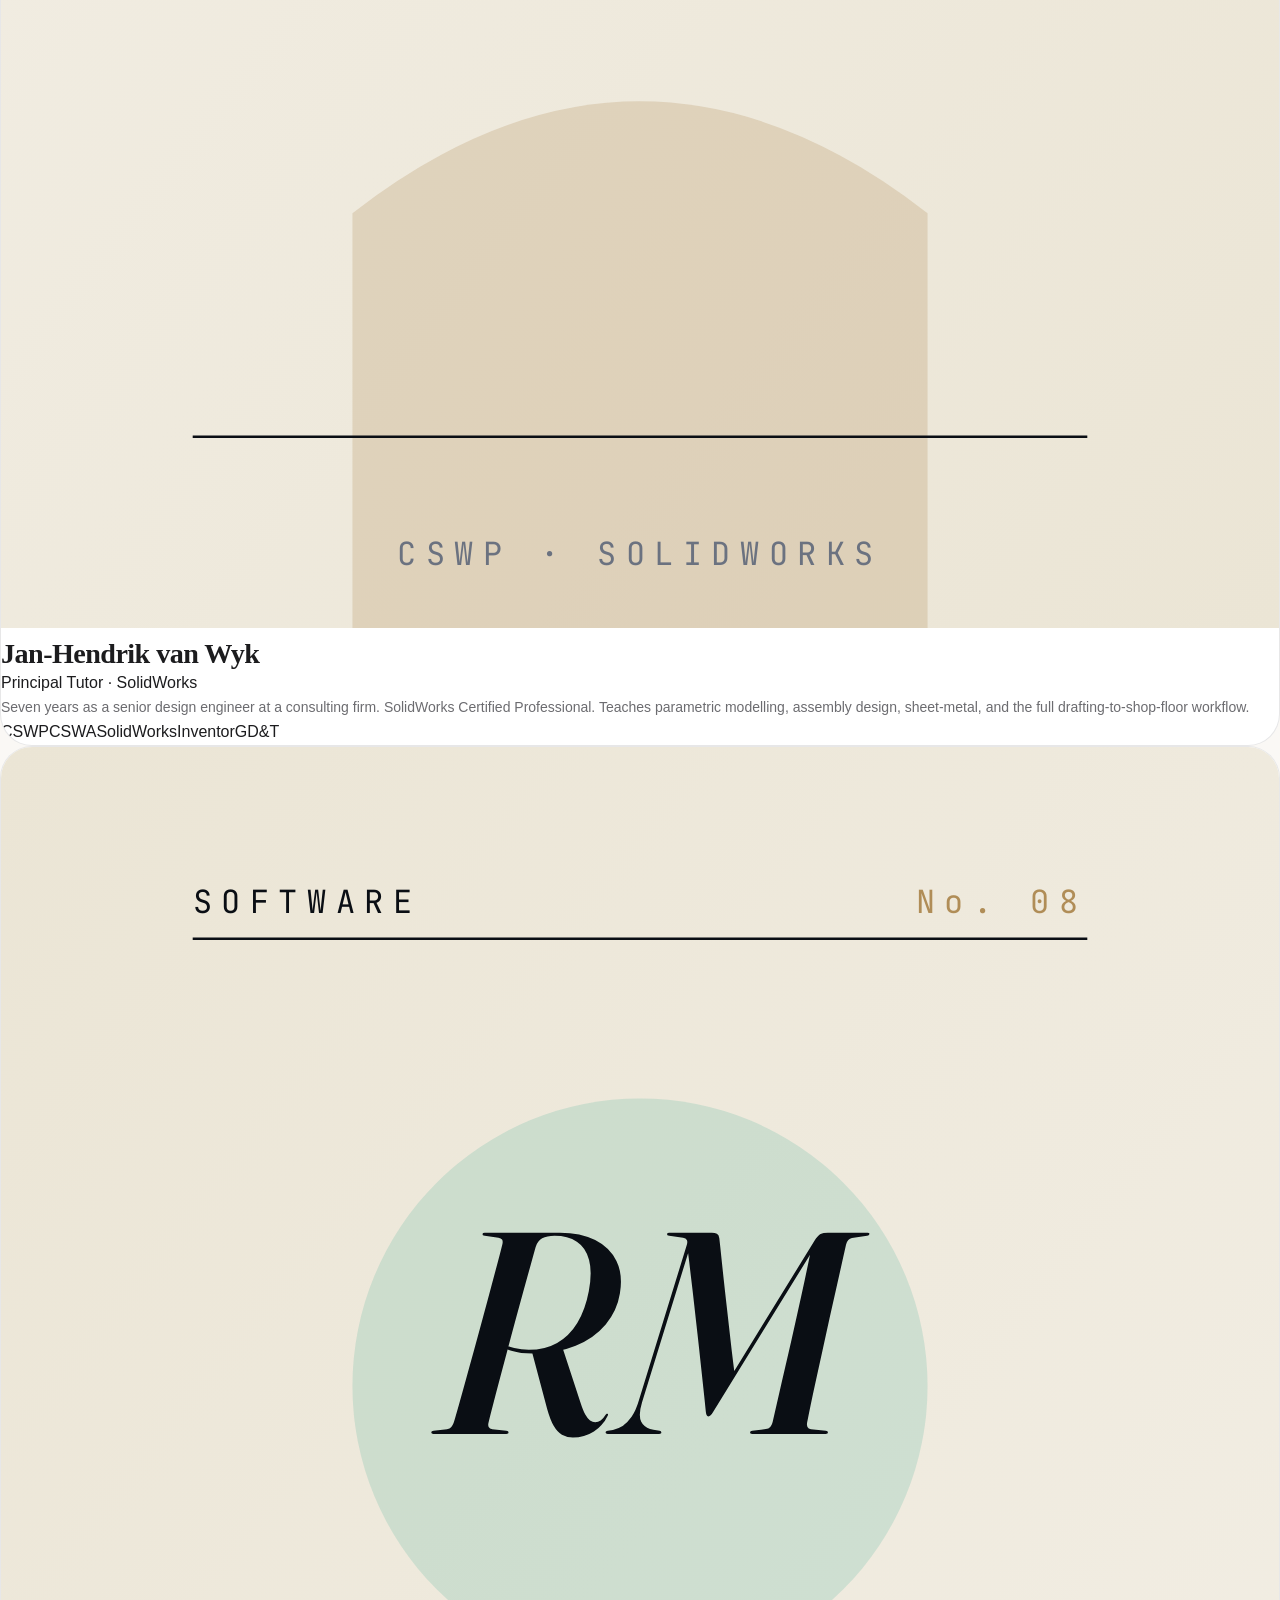
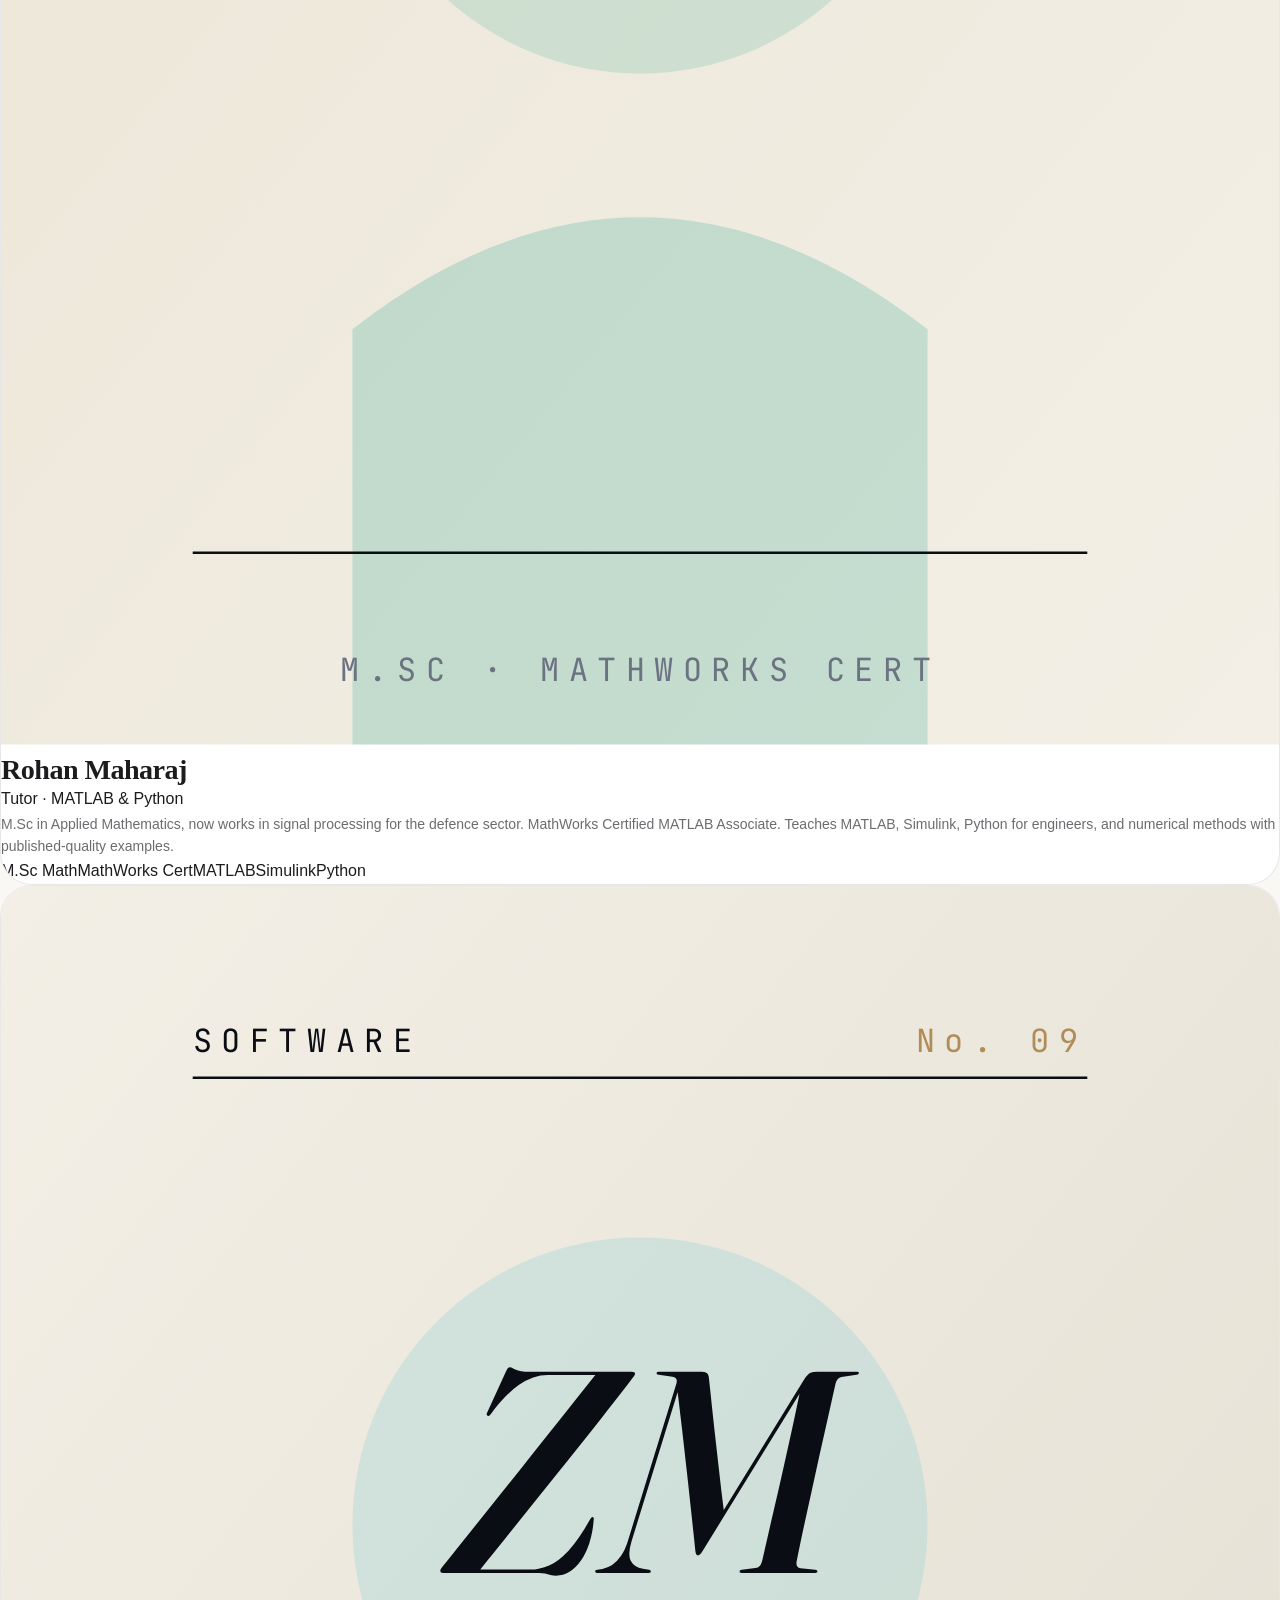
<file: tutors.html>
<!DOCTYPE html>
<html lang="en">
<head>
<meta charset="UTF-8">
<meta name="viewport" content="width=device-width, initial-scale=1.0">
<title>Our Tutors — Makhuza Educational Consultants</title>
<link rel="preconnect" href="https://fonts.googleapis.com">
<link rel="preconnect" href="https://fonts.gstatic.com" crossorigin>
<link href="https://fonts.googleapis.com/css2?family=Fraunces:ital,opsz,wght@0,9..144,300..700;1,9..144,400..600&family=Inter:wght@300;400;500;600;700&family=JetBrains+Mono:wght@400;500;600&display=swap" rel="stylesheet">
<link rel="stylesheet" href="assets/css/style.css">
</head>
<body>

<header class="nav" id="nav">
  <div class="nav-inner">
    <a href="index.html" class="nav-brand">
      <div class="nav-mark">M</div>
      <div class="nav-brand-text"><span class="nav-brand-name">Makhuza Educational Consultants</span><span class="nav-brand-tag">Cape Town · Est. 2026</span></div>
    </a>
    <nav><ul class="nav-links">
      <li><a href="index.html">Home</a></li><li><a href="about.html">About</a></li><li><a href="services.html">Services</a></li>
      <li><a href="tutors.html" class="active">Tutors</a></li><li><a href="blog.html">Journal</a></li><li><a href="contact.html">Contact</a></li>
    </ul></nav>
    <a href="contact.html" class="nav-cta magnetic"><span>Book a session</span><svg class="ic" viewBox="0 0 24 24"><line x1="5" y1="12" x2="19" y2="12"/><polyline points="12 5 19 12 12 19"/></svg></a>
    <button class="nav-toggle" aria-label="Menu"><span></span><span></span><span></span></button>
  </div>
</header>
<div class="nav-mobile" id="nav-mobile"><ul><li><a href="index.html">Home</a></li><li><a href="about.html">About</a></li><li><a href="services.html">Services</a></li><li><a href="tutors.html">Our Tutors</a></li><li><a href="team.html">The Team</a></li><li><a href="careers.html">Careers</a></li><li><a href="blog.html">Journal</a></li><li><a href="contact.html">Contact · Book</a></li></ul></div>

<section class="page-hero">
  <div class="wrap">
    <div class="breadcrumb"><a href="index.html">Home</a> <span class="sep">/</span> <span class="current">Our Tutors</span></div>
    <div class="page-hero-inner">
      <div>
        <span class="eyebrow accent">No. 06 · The Roster</span>
        <h1>Engineers who <em>teach</em>,<br>not students who tutor.</h1>
        <p class="sub">Every tutor below is a qualified practising engineer or a subject specialist with post-graduate credentials. Every one has been trained on the MEC Lesson Engine and signed the Tutor Protocol. You see the full roster here — no gatekeeping, no mystery-tutor platform.</p>
      </div>
      <div class="page-hero-meta">
        <span>Roster</span>
        9 active tutors<br>
        4 disciplines · 12+ subjects<br>
        All SACE / ECSA verified
      </div>
    </div>
  </div>
</section>

<!-- SECTION: HIGH SCHOOL -->
<section class="section">
  <div class="wrap">
    <div class="section-head reveal">
      <span class="eyebrow accent">§ 01 · High School Specialists</span>
      <h2>Grade 8 – 12 <em>STEM</em>.</h2>
      <p class="lede">Mathematics, Physical Sciences, EGD, and the technical subjects. Tutors here are chosen as much for how well they explain as for how well they know — every one has at least two years of teaching experience beyond their own matric.</p>
    </div>

    <div class="team-grid">
      <!-- TUTOR 1 -->
      <div class="team-card reveal">
        <div class="team-portrait">
          <svg viewBox="0 0 400 500" xmlns="http://www.w3.org/2000/svg" preserveAspectRatio="xMidYMid slice">
            <defs><linearGradient id="t1" x1="0%" y1="0%" x2="100%" y2="100%"><stop offset="0%" stop-color="#F3EFE6"/><stop offset="100%" stop-color="#EBE5D5"/></linearGradient></defs>
            <rect width="400" height="500" fill="url(#t1)"/>
            <circle cx="200" cy="200" r="90" fill="#B08D57" opacity="0.15"/>
            <path d="M 110 370 Q 200 300 290 370 L 290 500 L 110 500 Z" fill="#B08D57" opacity="0.22"/>
            <text x="200" y="215" text-anchor="middle" font-family="Fraunces, serif" font-size="90" font-weight="500" font-style="italic" fill="#0A0E14">SM</text>
            <line x1="60" y1="60" x2="340" y2="60" stroke="#0A0E14" stroke-width="0.8"/>
            <line x1="60" y1="440" x2="340" y2="440" stroke="#0A0E14" stroke-width="0.8"/>
            <text x="60" y="52" font-family="JetBrains Mono, monospace" font-size="10" letter-spacing="3" fill="#0A0E14">HIGH SCHOOL</text>
            <text x="340" y="52" font-family="JetBrains Mono, monospace" font-size="10" letter-spacing="3" fill="#B08D57" text-anchor="end">No. 01</text>
            <text x="200" y="480" text-anchor="middle" font-family="JetBrains Mono, monospace" font-size="10" letter-spacing="3" fill="#6B7280">PRINCIPAL TUTOR</text>
          </svg>
        </div>
        <div class="team-card-body">
          <h3 class="team-name">Sibusiso Mthembu</h3>
          <div class="team-title">Principal Tutor · Mathematics</div>
          <p class="team-bio">B.Eng Electrical (Cum Laude) from Stellenbosch. Four years of tutoring Grade 10 – 12 Mathematics and Physical Sciences. Particularly strong on Paper 2 geometry and trig identities.</p>
          <div class="team-creds"><span class="team-cred">B.Eng Elec</span><span class="team-cred">SU Cum Laude</span><span class="team-cred">Maths P1/P2</span><span class="team-cred">Phys Sci</span></div>
        </div>
      </div>

      <!-- TUTOR 2 -->
      <div class="team-card reveal reveal-delay-1">
        <div class="team-portrait">
          <svg viewBox="0 0 400 500" xmlns="http://www.w3.org/2000/svg" preserveAspectRatio="xMidYMid slice">
            <defs><linearGradient id="t2" x1="0%" y1="0%" x2="100%" y2="100%"><stop offset="0%" stop-color="#EBE5D5"/><stop offset="100%" stop-color="#F3EFE6"/></linearGradient></defs>
            <rect width="400" height="500" fill="url(#t2)"/>
            <circle cx="200" cy="200" r="90" fill="#0F9A82" opacity="0.15"/>
            <path d="M 110 370 Q 200 300 290 370 L 290 500 L 110 500 Z" fill="#0F9A82" opacity="0.2"/>
            <text x="200" y="215" text-anchor="middle" font-family="Fraunces, serif" font-size="90" font-weight="500" font-style="italic" fill="#0A0E14">AK</text>
            <line x1="60" y1="60" x2="340" y2="60" stroke="#0A0E14" stroke-width="0.8"/>
            <line x1="60" y1="440" x2="340" y2="440" stroke="#0A0E14" stroke-width="0.8"/>
            <text x="60" y="52" font-family="JetBrains Mono, monospace" font-size="10" letter-spacing="3" fill="#0A0E14">HIGH SCHOOL</text>
            <text x="340" y="52" font-family="JetBrains Mono, monospace" font-size="10" letter-spacing="3" fill="#B08D57" text-anchor="end">No. 02</text>
            <text x="200" y="480" text-anchor="middle" font-family="JetBrains Mono, monospace" font-size="10" letter-spacing="3" fill="#6B7280">SENIOR TUTOR</text>
          </svg>
        </div>
        <div class="team-card-body">
          <h3 class="team-name">Aadila Kader</h3>
          <div class="team-title">Senior Tutor · Phys Sci &amp; EGD</div>
          <p class="team-bio">B.Sc Chemistry &amp; PGCE from UCT. Former Grade 11 – 12 teacher at a Cape Town private school. Specialises in Physical Sciences, EGD, and exam strategy for high-achievers.</p>
          <div class="team-creds"><span class="team-cred">B.Sc UCT</span><span class="team-cred">PGCE</span><span class="team-cred">Phys Sci</span><span class="team-cred">EGD</span></div>
        </div>
      </div>

      <!-- TUTOR 3 -->
      <div class="team-card reveal reveal-delay-2">
        <div class="team-portrait">
          <svg viewBox="0 0 400 500" xmlns="http://www.w3.org/2000/svg" preserveAspectRatio="xMidYMid slice">
            <defs><linearGradient id="t3" x1="0%" y1="0%" x2="100%" y2="100%"><stop offset="0%" stop-color="#F3EFE6"/><stop offset="100%" stop-color="#E3DED1"/></linearGradient></defs>
            <rect width="400" height="500" fill="url(#t3)"/>
            <circle cx="200" cy="200" r="90" fill="#4FBCCE" opacity="0.15"/>
            <path d="M 110 370 Q 200 300 290 370 L 290 500 L 110 500 Z" fill="#4FBCCE" opacity="0.22"/>
            <text x="200" y="215" text-anchor="middle" font-family="Fraunces, serif" font-size="90" font-weight="500" font-style="italic" fill="#0A0E14">BS</text>
            <line x1="60" y1="60" x2="340" y2="60" stroke="#0A0E14" stroke-width="0.8"/>
            <line x1="60" y1="440" x2="340" y2="440" stroke="#0A0E14" stroke-width="0.8"/>
            <text x="60" y="52" font-family="JetBrains Mono, monospace" font-size="10" letter-spacing="3" fill="#0A0E14">HIGH SCHOOL</text>
            <text x="340" y="52" font-family="JetBrains Mono, monospace" font-size="10" letter-spacing="3" fill="#B08D57" text-anchor="end">No. 03</text>
            <text x="200" y="480" text-anchor="middle" font-family="JetBrains Mono, monospace" font-size="10" letter-spacing="3" fill="#6B7280">TUTOR</text>
          </svg>
        </div>
        <div class="team-card-body">
          <h3 class="team-name">Bongani Sithole</h3>
          <div class="team-title">Tutor · Technical Subjects</div>
          <p class="team-bio">B.Tech Mechanical from CPUT. Industry background in manufacturing. Teaches Mechanical, Civil and Electrical Technology, and EGD — the technical subjects most tutors can't cover.</p>
          <div class="team-creds"><span class="team-cred">B.Tech Mech</span><span class="team-cred">CPUT</span><span class="team-cred">Mech Tech</span><span class="team-cred">Civil Tech</span></div>
        </div>
      </div>
    </div>
  </div>
</section>

<!-- SECTION: UNIVERSITY -->
<section class="section" style="background:var(--warm-2);">
  <div class="wrap">
    <div class="section-head reveal">
      <span class="eyebrow accent">§ 02 · University Specialists</span>
      <h2>Engineering undergraduates.<br><em>Degree-level</em> support.</h2>
      <p class="lede">Sustaining a B.Eng requires a tutor who can not only do the maths, but also reason through the engineering. Every tutor in this section has completed the module they teach — with distinction — and is either in industry or finishing post-graduate work.</p>
    </div>

    <div class="team-grid">
      <!-- UNI TUTOR 1 -->
      <div class="team-card reveal">
        <div class="team-portrait">
          <svg viewBox="0 0 400 500" xmlns="http://www.w3.org/2000/svg" preserveAspectRatio="xMidYMid slice">
            <defs><linearGradient id="u1" x1="0%" y1="0%" x2="100%" y2="100%"><stop offset="0%" stop-color="#F3EFE6"/><stop offset="100%" stop-color="#EBE5D5"/></linearGradient></defs>
            <rect width="400" height="500" fill="url(#u1)"/>
            <circle cx="200" cy="200" r="90" fill="#0F9A82" opacity="0.15"/>
            <path d="M 110 370 Q 200 300 290 370 L 290 500 L 110 500 Z" fill="#0F9A82" opacity="0.2"/>
            <text x="200" y="215" text-anchor="middle" font-family="Fraunces, serif" font-size="90" font-weight="500" font-style="italic" fill="#0A0E14">TN</text>
            <line x1="60" y1="60" x2="340" y2="60" stroke="#0A0E14" stroke-width="0.8"/>
            <line x1="60" y1="440" x2="340" y2="440" stroke="#0A0E14" stroke-width="0.8"/>
            <text x="60" y="52" font-family="JetBrains Mono, monospace" font-size="10" letter-spacing="3" fill="#0A0E14">UNIVERSITY</text>
            <text x="340" y="52" font-family="JetBrains Mono, monospace" font-size="10" letter-spacing="3" fill="#0F9A82" text-anchor="end">No. 04</text>
            <text x="200" y="480" text-anchor="middle" font-family="JetBrains Mono, monospace" font-size="10" letter-spacing="3" fill="#6B7280">M.ENG · UKZN</text>
          </svg>
        </div>
        <div class="team-card-body">
          <h3 class="team-name">Thandiwe Ngwenya</h3>
          <div class="team-title">Senior Tutor · Mech Eng</div>
          <p class="team-bio">M.Eng Mechanical from UKZN, currently completing a PhD in vibration analysis. Teaches Statics, Dynamics, Strength of Materials, and the full machine-design curriculum.</p>
          <div class="team-creds"><span class="team-cred">M.Eng Mech</span><span class="team-cred">PhD Cand.</span><span class="team-cred">Statics</span><span class="team-cred">Dynamics</span><span class="team-cred">Machine Design</span></div>
        </div>
      </div>

      <!-- UNI TUTOR 2 -->
      <div class="team-card reveal reveal-delay-1">
        <div class="team-portrait">
          <svg viewBox="0 0 400 500" xmlns="http://www.w3.org/2000/svg" preserveAspectRatio="xMidYMid slice">
            <defs><linearGradient id="u2" x1="0%" y1="0%" x2="100%" y2="100%"><stop offset="0%" stop-color="#EBE5D5"/><stop offset="100%" stop-color="#F3EFE6"/></linearGradient></defs>
            <rect width="400" height="500" fill="url(#u2)"/>
            <circle cx="200" cy="200" r="90" fill="#B08D57" opacity="0.15"/>
            <path d="M 110 370 Q 200 300 290 370 L 290 500 L 110 500 Z" fill="#B08D57" opacity="0.22"/>
            <text x="200" y="215" text-anchor="middle" font-family="Fraunces, serif" font-size="90" font-weight="500" font-style="italic" fill="#0A0E14">FR</text>
            <line x1="60" y1="60" x2="340" y2="60" stroke="#0A0E14" stroke-width="0.8"/>
            <line x1="60" y1="440" x2="340" y2="440" stroke="#0A0E14" stroke-width="0.8"/>
            <text x="60" y="52" font-family="JetBrains Mono, monospace" font-size="10" letter-spacing="3" fill="#0A0E14">UNIVERSITY</text>
            <text x="340" y="52" font-family="JetBrains Mono, monospace" font-size="10" letter-spacing="3" fill="#0F9A82" text-anchor="end">No. 05</text>
            <text x="200" y="480" text-anchor="middle" font-family="JetBrains Mono, monospace" font-size="10" letter-spacing="3" fill="#6B7280">B.ENG · WITS</text>
          </svg>
        </div>
        <div class="team-card-body">
          <h3 class="team-name">François Retief</h3>
          <div class="team-title">Tutor · Electrical &amp; Control</div>
          <p class="team-bio">B.Eng Electrical from Wits, working in power-electronics industry. Teaches Circuit Analysis, Signals &amp; Systems, Control Systems, and the Calculus/Linear Algebra foundations required by them.</p>
          <div class="team-creds"><span class="team-cred">B.Eng Elec</span><span class="team-cred">Wits</span><span class="team-cred">Signals</span><span class="team-cred">Controls</span><span class="team-cred">Lin. Algebra</span></div>
        </div>
      </div>

      <!-- UNI TUTOR 3 -->
      <div class="team-card reveal reveal-delay-2">
        <div class="team-portrait">
          <svg viewBox="0 0 400 500" xmlns="http://www.w3.org/2000/svg" preserveAspectRatio="xMidYMid slice">
            <defs><linearGradient id="u3" x1="0%" y1="0%" x2="100%" y2="100%"><stop offset="0%" stop-color="#F3EFE6"/><stop offset="100%" stop-color="#E3DED1"/></linearGradient></defs>
            <rect width="400" height="500" fill="url(#u3)"/>
            <circle cx="200" cy="200" r="90" fill="#4FBCCE" opacity="0.18"/>
            <path d="M 110 370 Q 200 300 290 370 L 290 500 L 110 500 Z" fill="#4FBCCE" opacity="0.22"/>
            <text x="200" y="215" text-anchor="middle" font-family="Fraunces, serif" font-size="90" font-weight="500" font-style="italic" fill="#0A0E14">NM</text>
            <line x1="60" y1="60" x2="340" y2="60" stroke="#0A0E14" stroke-width="0.8"/>
            <line x1="60" y1="440" x2="340" y2="440" stroke="#0A0E14" stroke-width="0.8"/>
            <text x="60" y="52" font-family="JetBrains Mono, monospace" font-size="10" letter-spacing="3" fill="#0A0E14">UNIVERSITY</text>
            <text x="340" y="52" font-family="JetBrains Mono, monospace" font-size="10" letter-spacing="3" fill="#0F9A82" text-anchor="end">No. 06</text>
            <text x="200" y="480" text-anchor="middle" font-family="JetBrains Mono, monospace" font-size="10" letter-spacing="3" fill="#6B7280">B.ENG · UCT</text>
          </svg>
        </div>
        <div class="team-card-body">
          <h3 class="team-name">Nkosinathi Mokoena</h3>
          <div class="team-title">Tutor · Thermofluids</div>
          <p class="team-bio">B.Eng Mechanical (with distinction) from UCT, working as a design engineer at an HVAC consultancy. Teaches Thermodynamics, Fluid Mechanics, and Heat Transfer — with real industrial worked examples.</p>
          <div class="team-creds"><span class="team-cred">B.Eng Mech</span><span class="team-cred">UCT Dist.</span><span class="team-cred">Thermo</span><span class="team-cred">Fluids</span><span class="team-cred">Heat Transfer</span></div>
        </div>
      </div>
    </div>
  </div>
</section>

<!-- SECTION: SOFTWARE -->
<section class="section">
  <div class="wrap">
    <div class="section-head reveal">
      <span class="eyebrow accent">§ 03 · Industry Software</span>
      <h2>CAD, MATLAB,<br>the <em>industry stack</em>.</h2>
      <p class="lede">These tutors use the software we teach every single working day. What you get is not a certification-course walkthrough — it's a professional workflow, with real-project shortcuts, model-management habits, and drawing standards woven in.</p>
    </div>
    <div class="team-grid">
      <!-- SW TUTOR 1 -->
      <div class="team-card reveal">
        <div class="team-portrait">
          <svg viewBox="0 0 400 500" xmlns="http://www.w3.org/2000/svg" preserveAspectRatio="xMidYMid slice">
            <defs><linearGradient id="s1" x1="0%" y1="0%" x2="100%" y2="100%"><stop offset="0%" stop-color="#F3EFE6"/><stop offset="100%" stop-color="#EBE5D5"/></linearGradient></defs>
            <rect width="400" height="500" fill="url(#s1)"/>
            <circle cx="200" cy="200" r="90" fill="#B08D57" opacity="0.18"/>
            <path d="M 110 370 Q 200 300 290 370 L 290 500 L 110 500 Z" fill="#B08D57" opacity="0.25"/>
            <text x="200" y="215" text-anchor="middle" font-family="Fraunces, serif" font-size="90" font-weight="500" font-style="italic" fill="#0A0E14">JV</text>
            <line x1="60" y1="60" x2="340" y2="60" stroke="#0A0E14" stroke-width="0.8"/>
            <line x1="60" y1="440" x2="340" y2="440" stroke="#0A0E14" stroke-width="0.8"/>
            <text x="60" y="52" font-family="JetBrains Mono, monospace" font-size="10" letter-spacing="3" fill="#0A0E14">SOFTWARE</text>
            <text x="340" y="52" font-family="JetBrains Mono, monospace" font-size="10" letter-spacing="3" fill="#B08D57" text-anchor="end">No. 07</text>
            <text x="200" y="480" text-anchor="middle" font-family="JetBrains Mono, monospace" font-size="10" letter-spacing="3" fill="#6B7280">CSWP · SOLIDWORKS</text>
          </svg>
        </div>
        <div class="team-card-body">
          <h3 class="team-name">Jan-Hendrik van Wyk</h3>
          <div class="team-title">Principal Tutor · SolidWorks</div>
          <p class="team-bio">Seven years as a senior design engineer at a consulting firm. SolidWorks Certified Professional. Teaches parametric modelling, assembly design, sheet-metal, and the full drafting-to-shop-floor workflow.</p>
          <div class="team-creds"><span class="team-cred">CSWP</span><span class="team-cred">CSWA</span><span class="team-cred">SolidWorks</span><span class="team-cred">Inventor</span><span class="team-cred">GD&amp;T</span></div>
        </div>
      </div>

      <!-- SW TUTOR 2 -->
      <div class="team-card reveal reveal-delay-1">
        <div class="team-portrait">
          <svg viewBox="0 0 400 500" xmlns="http://www.w3.org/2000/svg" preserveAspectRatio="xMidYMid slice">
            <defs><linearGradient id="s2" x1="0%" y1="0%" x2="100%" y2="100%"><stop offset="0%" stop-color="#EBE5D5"/><stop offset="100%" stop-color="#F3EFE6"/></linearGradient></defs>
            <rect width="400" height="500" fill="url(#s2)"/>
            <circle cx="200" cy="200" r="90" fill="#0F9A82" opacity="0.15"/>
            <path d="M 110 370 Q 200 300 290 370 L 290 500 L 110 500 Z" fill="#0F9A82" opacity="0.2"/>
            <text x="200" y="215" text-anchor="middle" font-family="Fraunces, serif" font-size="90" font-weight="500" font-style="italic" fill="#0A0E14">RM</text>
            <line x1="60" y1="60" x2="340" y2="60" stroke="#0A0E14" stroke-width="0.8"/>
            <line x1="60" y1="440" x2="340" y2="440" stroke="#0A0E14" stroke-width="0.8"/>
            <text x="60" y="52" font-family="JetBrains Mono, monospace" font-size="10" letter-spacing="3" fill="#0A0E14">SOFTWARE</text>
            <text x="340" y="52" font-family="JetBrains Mono, monospace" font-size="10" letter-spacing="3" fill="#B08D57" text-anchor="end">No. 08</text>
            <text x="200" y="480" text-anchor="middle" font-family="JetBrains Mono, monospace" font-size="10" letter-spacing="3" fill="#6B7280">M.SC · MATHWORKS CERT</text>
          </svg>
        </div>
        <div class="team-card-body">
          <h3 class="team-name">Rohan Maharaj</h3>
          <div class="team-title">Tutor · MATLAB &amp; Python</div>
          <p class="team-bio">M.Sc in Applied Mathematics, now works in signal processing for the defence sector. MathWorks Certified MATLAB Associate. Teaches MATLAB, Simulink, Python for engineers, and numerical methods with published-quality examples.</p>
          <div class="team-creds"><span class="team-cred">M.Sc Math</span><span class="team-cred">MathWorks Cert</span><span class="team-cred">MATLAB</span><span class="team-cred">Simulink</span><span class="team-cred">Python</span></div>
        </div>
      </div>

      <!-- SW TUTOR 3 -->
      <div class="team-card reveal reveal-delay-2">
        <div class="team-portrait">
          <svg viewBox="0 0 400 500" xmlns="http://www.w3.org/2000/svg" preserveAspectRatio="xMidYMid slice">
            <defs><linearGradient id="s3" x1="0%" y1="0%" x2="100%" y2="100%"><stop offset="0%" stop-color="#F3EFE6"/><stop offset="100%" stop-color="#E3DED1"/></linearGradient></defs>
            <rect width="400" height="500" fill="url(#s3)"/>
            <circle cx="200" cy="200" r="90" fill="#4FBCCE" opacity="0.18"/>
            <path d="M 110 370 Q 200 300 290 370 L 290 500 L 110 500 Z" fill="#4FBCCE" opacity="0.25"/>
            <text x="200" y="215" text-anchor="middle" font-family="Fraunces, serif" font-size="90" font-weight="500" font-style="italic" fill="#0A0E14">ZM</text>
            <line x1="60" y1="60" x2="340" y2="60" stroke="#0A0E14" stroke-width="0.8"/>
            <line x1="60" y1="440" x2="340" y2="440" stroke="#0A0E14" stroke-width="0.8"/>
            <text x="60" y="52" font-family="JetBrains Mono, monospace" font-size="10" letter-spacing="3" fill="#0A0E14">SOFTWARE</text>
            <text x="340" y="52" font-family="JetBrains Mono, monospace" font-size="10" letter-spacing="3" fill="#B08D57" text-anchor="end">No. 09</text>
            <text x="200" y="480" text-anchor="middle" font-family="JetBrains Mono, monospace" font-size="10" letter-spacing="3" fill="#6B7280">AUTODESK CERT · BIM</text>
          </svg>
        </div>
        <div class="team-card-body">
          <h3 class="team-name">Zanele Mbeki</h3>
          <div class="team-title">Tutor · AutoCAD &amp; Revit</div>
          <p class="team-bio">B.Arch Studies from WITS, currently architectural technologist at a civil firm. Autodesk Certified Professional. Teaches AutoCAD (2D &amp; 3D), Revit (BIM basics), and architectural drawing standards.</p>
          <div class="team-creds"><span class="team-cred">B.Arch St.</span><span class="team-cred">Autodesk Cert</span><span class="team-cred">AutoCAD</span><span class="team-cred">Revit</span><span class="team-cred">BIM</span></div>
        </div>
      </div>
    </div>
  </div>
</section>

<!-- CTA -->
<section class="cta-band">
  <div class="wrap">
    <div class="cta-inner">
      <div class="cta-text reveal">
        <span class="eyebrow accent">Match &amp; Book</span>
        <h2>Want a tutor <em>matched</em><br>by the founder himself?</h2>
        <p>On the diagnostic call we recommend a specific tutor for your specific subject, level, and personality. Not an algorithm, not a pool — a deliberate match.</p>
      </div>
      <div class="cta-actions reveal reveal-delay-1">
        <a href="contact.html" class="btn magnetic"><span>Book a free diagnostic</span><svg class="ic" viewBox="0 0 24 24"><line x1="5" y1="12" x2="19" y2="12"/><polyline points="12 5 19 12 12 19"/></svg></a>
        <a href="careers.html" class="btn btn-secondary magnetic"><span>Become a MEC tutor</span></a>
      </div>
    </div>
  </div>
</section>

<footer>
  <div class="wrap">
    <div class="footer-grid">
      <div>
        <div class="footer-brand-mark"><div class="glyph">M</div><div class="name">Makhuza Educational Consultants</div></div>
        <p class="footer-tagline">Premium STEM tutoring by qualified, practising engineers. <em>Education, engineered.</em></p>
        <div class="footer-contact">
          <div>Cape Town, South Africa · Online Nationwide</div>
          <div><a href="tel:+27681505954">+27 68 150 5954</a></div>
          <div><a href="mailto:i.makhuza@rktconsultants.com">i.makhuza@rktconsultants.com</a></div>
        </div>
      </div>
      <div class="footer-col"><h5>Navigate</h5><ul><li><a href="index.html">Home</a></li><li><a href="about.html">About</a></li><li><a href="services.html">Services &amp; Pricing</a></li><li><a href="contact.html">Contact</a></li></ul></div>
      <div class="footer-col"><h5>People</h5><ul><li><a href="team.html">The Team</a></li><li><a href="tutors.html">Our Tutors</a></li><li><a href="careers.html">Careers</a></li><li><a href="blog.html">Journal</a></li></ul></div>
      <div class="footer-col"><h5>Connect</h5><ul><li><a href="https://wa.me/27681505954">WhatsApp</a></li><li><a href="#">LinkedIn</a></li><li><a href="#">Instagram</a></li><li><a href="blog.html">Newsletter</a></li></ul></div>
    </div>
    <div class="footer-bar"><div>© <span id="year">2026</span> Makhuza Educational Consultants · All rights reserved</div><div><a href="#">Privacy</a> · <a href="#">Terms</a> · <a href="#">Tutor Portal</a></div></div>
  </div>
</footer>

<script src="assets/js/main.js"></script>
</body>
</html>
</file>
<file: assets/css/style.css>
/* ================================================================
   MAKHUZA EDUCATIONAL CONSULTANTS — Global Stylesheet v2.0
   Palette  : Warm White · Deep Charcoal · Amber / Orange
   Typefaces: Cormorant Garamond (display) · DM Sans (body) · DM Mono (labels)
   ================================================================ */

/* ─── 1. DESIGN TOKENS ──────────────────────────────────────────── */
:root {
  /* Colours */
  --cream:        #FAF8F5;
  --white:        #FFFFFF;
  --charcoal:     #1C1C1E;
  --charcoal-80:  #2D2D30;
  --charcoal-60:  #48484A;
  --amber:        #E8821A;
  --amber-dark:   #C96C0A;
  --amber-light:  #FEF3E6;
  --amber-20:     rgba(232,130,26,0.18);
  --gold:         #C49A3C;
  --text:         #1C1C1E;
  --text-muted:   #6C6C70;
  --text-light:   #AEAEB2;
  --border:       rgba(28,28,30,0.10);
  --border-amber: rgba(232,130,26,0.28);

  /* Shadows */
  --shadow-xs: 0 1px 4px rgba(28,28,30,0.06);
  --shadow-sm: 0 4px 16px rgba(28,28,30,0.08);
  --shadow-md: 0 8px 32px rgba(28,28,30,0.12);
  --shadow-lg: 0 24px 64px rgba(28,28,30,0.16);
  --shadow-xl: 0 40px 80px rgba(28,28,30,0.22);

  /* Spacing */
  --s1: 0.5rem; --s2: 1rem; --s3: 1.5rem;
  --s4: 2rem;   --s5: 3rem; --s6: 4.5rem;
  --s7: 6rem;   --s8: 9rem;

  /* Border radius */
  --r-sm: 6px; --r-md: 12px; --r-lg: 20px;
  --r-xl: 32px; --r-full: 9999px;

  /* Easing */
  --ease: cubic-bezier(0.4,0,0.2,1);
  --ease-spring: cubic-bezier(0.34,1.56,0.64,1);
  --t: 0.32s var(--ease);
  --t-slow: 0.72s var(--ease);

  /* Layout */
  --max-w: 1200px;
  --max-w-narrow: 760px;
}

/* ─── 2. RESET & BASE ───────────────────────────────────────────── */
*, *::before, *::after { box-sizing: border-box; margin: 0; padding: 0; }
html { scroll-behavior: smooth; -webkit-text-size-adjust: 100%; }

body {
  font-family: 'DM Sans', sans-serif;
  font-size: 1rem;
  line-height: 1.65;
  color: var(--text);
  background: var(--cream);
  overflow-x: hidden;
  -webkit-font-smoothing: antialiased;
  -moz-osx-font-smoothing: grayscale;
}

img { max-width: 100%; height: auto; display: block; }
a  { color: inherit; text-decoration: none; }
ul { list-style: none; }
button { cursor: pointer; border: none; background: none; font-family: inherit; }
input, textarea, select { font-family: inherit; }

/* ─── 3. TYPOGRAPHY SCALE ───────────────────────────────────────── */
/* All headings use the Cormorant Garamond elegant serif           */
h1,h2,h3,h4,h5,h6 {
  font-family: 'Cormorant Garamond', serif;
  font-weight: 600;
  line-height: 1.18;
  letter-spacing: -0.02em;
  color: var(--charcoal);
}

.display-1 { font-size: clamp(3.2rem, 7vw, 6.5rem); font-weight: 700; line-height: 1.0; letter-spacing: -0.04em; }
.display-2 { font-size: clamp(2.4rem, 5vw, 4.5rem); font-weight: 600; letter-spacing: -0.03em; }
.display-3 { font-size: clamp(1.9rem, 3.5vw, 3rem);  font-weight: 600; }
h1 { font-size: clamp(2.2rem, 4vw, 3.6rem); }
h2 { font-size: clamp(1.8rem, 3vw, 2.8rem); }
h3 { font-size: clamp(1.4rem, 2.2vw, 1.9rem); }
h4 { font-size: 1.25rem; font-family: 'DM Sans', sans-serif; font-weight: 600; letter-spacing: 0; }

.label {
  font-family: 'DM Mono', monospace;
  font-size: 0.72rem;
  font-weight: 400;
  letter-spacing: 0.14em;
  text-transform: uppercase;
  color: var(--amber);
}

.lead { font-size: 1.125rem; line-height: 1.75; color: var(--text-muted); }
.small { font-size: 0.875rem; }

/* ─── 4. LAYOUT UTILITIES ───────────────────────────────────────── */
.container {
  width: 100%;
  max-width: var(--max-w);
  margin-inline: auto;
  padding-inline: clamp(1.25rem, 4vw, 2.5rem);
}

.container--narrow { max-width: var(--max-w-narrow); margin-inline: auto; padding-inline: var(--s2); }

.section { padding-block: var(--s7); }
.section--dark { background: var(--charcoal); color: var(--white); }
.section--amber { background: var(--amber-light); }
.section--cream { background: var(--cream); }

.grid-2 { display: grid; grid-template-columns: repeat(2,1fr); gap: var(--s4); }
.grid-3 { display: grid; grid-template-columns: repeat(3,1fr); gap: var(--s4); }
.grid-4 { display: grid; grid-template-columns: repeat(4,1fr); gap: var(--s3); }
.grid-auto { display: grid; grid-template-columns: repeat(auto-fit, minmax(280px,1fr)); gap: var(--s4); }

.flex-center { display: flex; align-items: center; justify-content: center; }
.flex-between { display: flex; align-items: center; justify-content: space-between; }

.section-header { margin-bottom: var(--s5); }
.section-header .label { display: block; margin-bottom: var(--s1); }

/* Text utilities */
.text-center { text-align: center; }
.text-amber { color: var(--amber); }
.text-muted { color: var(--text-muted); }
.text-white { color: var(--white); }

/* ─── 5. NAVIGATION ─────────────────────────────────────────────── */
/* Sticky, transparent-on-top → opaque on scroll                   */
#navbar {
  position: fixed; top: 0; left: 0; right: 0; z-index: 900;
  padding: 1.25rem 0;
  transition: background var(--t), box-shadow var(--t), padding var(--t);
}

#navbar.scrolled {
  background: rgba(250,248,245,0.95);
  backdrop-filter: blur(16px);
  -webkit-backdrop-filter: blur(16px);
  box-shadow: 0 1px 0 var(--border);
  padding: 0.875rem 0;
}

.nav-inner {
  display: flex; align-items: center; justify-content: space-between;
  gap: var(--s3);
}

/* MEC wordmark logo */
.nav-logo {
  display: flex; align-items: center; gap: 0.625rem;
  flex-shrink: 0;
  color: var(--white);
  transition: color var(--t);
}

#navbar.scrolled .nav-logo { color: var(--charcoal); }

.logo-mark {
  font-family: 'Cormorant Garamond', serif;
  font-size: 1.75rem; font-weight: 700; line-height: 1;
  color: var(--amber);
  letter-spacing: -0.04em;
}

.logo-text {
  display: flex; flex-direction: column;
  font-family: 'DM Sans', sans-serif; line-height: 1.1;
}

.logo-name { font-size: 0.875rem; font-weight: 600; letter-spacing: 0; }
.logo-tag  { font-size: 0.65rem; font-weight: 400; letter-spacing: 0.06em; text-transform: uppercase; opacity: 0.7; }

/* Desktop nav links */
.nav-links {
  display: flex; align-items: center; gap: 0.25rem;
  flex: 1; justify-content: center;
}

.nav-links a {
  padding: 0.5rem 0.875rem;
  border-radius: var(--r-full);
  font-size: 0.875rem; font-weight: 500;
  color: rgba(255,255,255,0.85);
  transition: color var(--t), background var(--t);
}

#navbar.scrolled .nav-links a { color: var(--text-muted); }

.nav-links a:hover,
.nav-links a.active {
  color: var(--amber) !important;
  background: var(--amber-light);
}

/* Nav CTA button */
.nav-cta {
  display: inline-flex; align-items: center; gap: 0.4rem;
  padding: 0.6rem 1.25rem;
  background: var(--amber); color: var(--white) !important;
  border-radius: var(--r-full);
  font-size: 0.875rem; font-weight: 600;
  transition: background var(--t), transform var(--t), box-shadow var(--t);
  white-space: nowrap;
  flex-shrink: 0;
}

.nav-cta:hover { background: var(--amber-dark); transform: translateY(-1px); box-shadow: 0 8px 24px rgba(232,130,26,0.35); }

/* Mobile hamburger */
.nav-toggle {
  display: none;
  width: 36px; height: 36px;
  flex-direction: column; justify-content: center; align-items: center; gap: 5px;
}

.nav-toggle span {
  display: block; width: 22px; height: 2px;
  background: var(--white);
  border-radius: 2px;
  transition: all var(--t);
}

#navbar.scrolled .nav-toggle span { background: var(--charcoal); }
.nav-toggle.open span:nth-child(1) { transform: translateY(7px) rotate(45deg); }
.nav-toggle.open span:nth-child(2) { opacity: 0; transform: scaleX(0); }
.nav-toggle.open span:nth-child(3) { transform: translateY(-7px) rotate(-45deg); }

/* Mobile drawer */
.nav-drawer {
  display: none;
  position: fixed; inset: 0; z-index: 800;
  background: var(--charcoal);
  flex-direction: column; justify-content: center; align-items: center; gap: var(--s3);
  opacity: 0; pointer-events: none; transition: opacity var(--t);
}

.nav-drawer.open { opacity: 1; pointer-events: all; }

.nav-drawer a {
  font-family: 'Cormorant Garamond', serif;
  font-size: 2.5rem; font-weight: 600;
  color: var(--white);
  transition: color var(--t);
}

.nav-drawer a:hover { color: var(--amber); }

/* ─── 6. BUTTONS ────────────────────────────────────────────────── */
.btn {
  display: inline-flex; align-items: center; gap: 0.5rem;
  padding: 0.875rem 1.875rem;
  border-radius: var(--r-full);
  font-family: 'DM Sans', sans-serif;
  font-size: 0.9375rem; font-weight: 600;
  line-height: 1; letter-spacing: 0.01em;
  transition: all var(--t);
  cursor: pointer; border: 2px solid transparent;
}

.btn--primary {
  background: var(--amber); color: var(--white);
  border-color: var(--amber);
}
.btn--primary:hover {
  background: var(--amber-dark); border-color: var(--amber-dark);
  transform: translateY(-2px); box-shadow: 0 10px 28px rgba(232,130,26,0.38);
}

.btn--outline {
  background: transparent; color: var(--charcoal);
  border-color: rgba(28,28,30,0.25);
}
.btn--outline:hover {
  background: var(--charcoal); color: var(--white);
  border-color: var(--charcoal);
  transform: translateY(-2px);
}

.btn--outline-white {
  background: transparent; color: var(--white);
  border-color: rgba(255,255,255,0.35);
}
.btn--outline-white:hover {
  background: rgba(255,255,255,0.12);
  border-color: rgba(255,255,255,0.7);
}

.btn--lg { padding: 1.125rem 2.25rem; font-size: 1.0625rem; }
.btn--sm { padding: 0.625rem 1.25rem; font-size: 0.8125rem; }

.btn svg { width: 18px; height: 18px; flex-shrink: 0; }
.btn-group { display: flex; align-items: center; gap: var(--s2); flex-wrap: wrap; }

/* ─── 7. HERO SECTION ───────────────────────────────────────────── */
/* Full-viewport dark hero with geometric grid background           */
.hero {
  position: relative;
  min-height: 100svh;
  display: flex; align-items: center;
  background: var(--charcoal);
  overflow: hidden;
  padding-top: 90px;
}

/* Subtle geometric grid + amber glow — pure CSS, no images needed */
.hero::before {
  content: '';
  position: absolute; inset: 0; z-index: 0;
  background:
    radial-gradient(ellipse 70% 60% at 70% 40%, rgba(232,130,26,0.13) 0%, transparent 65%),
    radial-gradient(ellipse 40% 50% at 20% 70%, rgba(201,148,60,0.07) 0%, transparent 60%),
    linear-gradient(rgba(255,255,255,0.025) 1px, transparent 1px),
    linear-gradient(90deg, rgba(255,255,255,0.025) 1px, transparent 1px);
  background-size: 100%, 100%, 64px 64px, 64px 64px;
}

/* Decorative amber line accent */
.hero::after {
  content: '';
  position: absolute; left: 0; top: 0; bottom: 0; width: 4px;
  background: linear-gradient(to bottom, transparent, var(--amber), transparent);
  z-index: 1;
}

.hero-inner {
  position: relative; z-index: 2;
  display: grid; grid-template-columns: 1.1fr 0.9fr;
  gap: var(--s6); align-items: center;
  padding-block: var(--s7);
  width: 100%; max-width: var(--max-w);
  margin-inline: auto;
  padding-inline: clamp(1.25rem, 4vw, 2.5rem);
}

.hero-content { display: flex; flex-direction: column; gap: var(--s3); }

.hero-badge {
  display: inline-flex; align-items: center; gap: 0.5rem;
  padding: 0.375rem 0.875rem;
  background: var(--amber-20); border: 1px solid var(--border-amber);
  border-radius: var(--r-full); width: fit-content;
  color: var(--amber);
  font-family: 'DM Mono', monospace;
  font-size: 0.72rem; font-weight: 400; letter-spacing: 0.12em; text-transform: uppercase;
}

.hero-badge-dot {
  width: 6px; height: 6px; border-radius: 50%; background: var(--amber);
  animation: pulse-dot 2s ease-in-out infinite;
}

@keyframes pulse-dot {
  0%,100% { opacity: 1; transform: scale(1); }
  50% { opacity: 0.5; transform: scale(0.7); }
}

.hero-title {
  font-family: 'Cormorant Garamond', serif;
  font-size: clamp(3.2rem, 6.5vw, 6rem);
  font-weight: 700; line-height: 1.02; letter-spacing: -0.04em;
  color: var(--white);
}

.hero-title em { font-style: italic; color: var(--amber); }
.hero-title .hero-title-line { display: block; overflow: hidden; }
.hero-title .hero-title-word { display: inline-block; }

.hero-subtitle {
  font-size: 1.0625rem; line-height: 1.75;
  color: rgba(255,255,255,0.65); max-width: 500px;
}

.hero-proof {
  display: flex; align-items: center; gap: var(--s3);
  flex-wrap: wrap;
  padding-top: var(--s1);
}

.hero-proof-item { display: flex; align-items: center; gap: 0.5rem; }
.hero-proof-stars { color: var(--amber); font-size: 0.875rem; letter-spacing: 1px; }
.hero-proof-text { font-size: 0.8125rem; color: rgba(255,255,255,0.5); }
.hero-proof-sep { width: 1px; height: 16px; background: rgba(255,255,255,0.15); }

/* Hero decorative visual panel */
.hero-visual {
  display: grid; grid-template-columns: 1fr 1fr; gap: 0.75rem;
}

.hero-card {
  background: rgba(255,255,255,0.05);
  border: 1px solid rgba(255,255,255,0.08);
  border-radius: var(--r-lg);
  padding: var(--s3);
  backdrop-filter: blur(12px);
  transition: transform var(--t), border-color var(--t);
}

.hero-card:hover { transform: translateY(-4px); border-color: var(--border-amber); }
.hero-card:nth-child(1) { grid-column: 1/-1; }
.hero-card:nth-child(3) { background: var(--amber); border-color: var(--amber); }

.hero-card-icon { font-size: 1.75rem; margin-bottom: 0.625rem; }
.hero-card-label { font-family: 'DM Mono', monospace; font-size: 0.65rem; letter-spacing: 0.1em; text-transform: uppercase; color: rgba(255,255,255,0.5); margin-bottom: 0.25rem; }
.hero-card:nth-child(3) .hero-card-label { color: rgba(255,255,255,0.7); }
.hero-card-value { font-family: 'Cormorant Garamond', serif; font-size: 2rem; font-weight: 700; color: var(--white); line-height: 1; }
.hero-card-sub { font-size: 0.8125rem; color: rgba(255,255,255,0.5); margin-top: 0.125rem; }
.hero-card:nth-child(3) .hero-card-sub { color: rgba(255,255,255,0.8); }

/* ─── 8. STATS TICKER BAR ───────────────────────────────────────── */
/* High-contrast bar between hero and content with animated counters */
.stats-bar {
  background: var(--amber);
  padding: var(--s3) 0;
}

.stats-inner {
  display: flex; align-items: center; justify-content: center;
  gap: 0; flex-wrap: wrap;
}

.stat-item {
  display: flex; flex-direction: column; align-items: center;
  padding: var(--s2) var(--s4);
  position: relative;
}

.stat-item + .stat-item::before {
  content: '';
  position: absolute; left: 0; top: 20%; bottom: 20%;
  width: 1px; background: rgba(255,255,255,0.3);
}

.stat-number {
  font-family: 'Cormorant Garamond', serif;
  font-size: clamp(2rem, 4vw, 2.8rem); font-weight: 700; line-height: 1;
  color: var(--white);
}

.stat-label {
  font-size: 0.78rem; font-weight: 500; letter-spacing: 0.04em;
  color: rgba(255,255,255,0.8);
  text-align: center;
}

/* ─── 9. SECTION HEADERS ────────────────────────────────────────── */
.section-header { margin-bottom: var(--s5); }
.section-header .label { display: block; margin-bottom: 0.625rem; }
.section-header h2 { margin-bottom: 0.75rem; }
.section-header p { max-width: 560px; }
.section-header.text-center p { margin-inline: auto; }

/* Decorative rule below section label */
.section-rule {
  display: inline-block;
  width: 40px; height: 2px; background: var(--amber);
  margin-bottom: 1rem; border-radius: 2px;
}

/* ─── 10. SERVICE CARDS ─────────────────────────────────────────── */
.service-card {
  background: var(--white);
  border: 1px solid var(--border);
  border-radius: var(--r-lg);
  padding: var(--s4);
  transition: all var(--t);
  position: relative; overflow: hidden;
  display: flex; flex-direction: column; gap: var(--s2);
}

.service-card::after {
  content: '';
  position: absolute; bottom: 0; left: 0; right: 0; height: 3px;
  background: var(--amber);
  transform: scaleX(0); transform-origin: left;
  transition: transform var(--t);
}

.service-card:hover {
  box-shadow: var(--shadow-md);
  border-color: var(--border-amber);
  transform: translateY(-4px);
}

.service-card:hover::after { transform: scaleX(1); }

.service-icon {
  width: 52px; height: 52px;
  background: var(--amber-light); border-radius: var(--r-md);
  display: flex; align-items: center; justify-content: center;
  font-size: 1.5rem;
}

.service-card h3 { font-size: 1.2rem; }
.service-card p { font-size: 0.9rem; color: var(--text-muted); flex: 1; }

.service-price {
  font-family: 'Cormorant Garamond', serif;
  font-size: 1.5rem; font-weight: 700; color: var(--amber);
  line-height: 1;
}

.service-price span { font-family: 'DM Sans', sans-serif; font-size: 0.78rem; font-weight: 500; color: var(--text-muted); }

.service-tag {
  display: inline-block;
  padding: 0.25rem 0.625rem;
  background: var(--amber-light); color: var(--amber);
  border-radius: var(--r-full);
  font-size: 0.72rem; font-weight: 600;
}

/* ─── 11. PACKAGE / PRICING CARDS ──────────────────────────────── */
.pricing-grid {
  display: grid; grid-template-columns: repeat(3,1fr); gap: var(--s4);
  align-items: start;
}

.price-card {
  background: var(--white);
  border: 2px solid var(--border);
  border-radius: var(--r-xl);
  padding: var(--s5);
  position: relative; overflow: hidden;
  transition: all var(--t);
  display: flex; flex-direction: column; gap: var(--s3);
}

.price-card--featured {
  background: var(--charcoal); color: var(--white);
  border-color: var(--amber);
  transform: scale(1.03);
  box-shadow: var(--shadow-xl);
}

.price-card:hover:not(.price-card--featured) {
  border-color: var(--border-amber);
  transform: translateY(-6px);
  box-shadow: var(--shadow-lg);
}

.price-badge {
  position: absolute; top: 0; right: var(--s4);
  display: inline-flex; align-items: center;
  padding: 0.3rem 0.75rem;
  background: var(--amber); color: var(--white);
  font-size: 0.72rem; font-weight: 700; letter-spacing: 0.06em; text-transform: uppercase;
  border-radius: 0 0 var(--r-md) var(--r-md);
}

.price-card-icon { font-size: 2.5rem; }
.price-card-for { font-family: 'DM Mono', monospace; font-size: 0.68rem; letter-spacing: 0.12em; text-transform: uppercase; color: var(--amber); }
.price-card--featured .price-card-for { color: var(--gold); }

.price-card h3 { font-size: 1.4rem; }
.price-card--featured h3 { color: var(--white); }

.price-amount {
  display: flex; align-items: flex-end; gap: 0.375rem;
  line-height: 1;
}

.price-currency {
  font-family: 'DM Sans', sans-serif;
  font-size: 1.25rem; font-weight: 600; color: var(--text-muted);
  align-self: flex-start; margin-top: 0.5rem;
}

.price-card--featured .price-currency { color: rgba(255,255,255,0.6); }

.price-value {
  font-family: 'Cormorant Garamond', serif;
  font-size: 3.5rem; font-weight: 700; color: var(--charcoal); line-height: 1;
}

.price-card--featured .price-value { color: var(--white); }

.price-was {
  font-size: 0.9rem; color: var(--text-light); text-decoration: line-through;
  align-self: flex-end; margin-bottom: 0.25rem;
}

.price-save {
  display: inline-block;
  padding: 0.2rem 0.5rem;
  background: #D4EDDA; color: #1A5C2E;
  border-radius: var(--r-sm); font-size: 0.72rem; font-weight: 700;
  width: fit-content;
}

.price-divider { height: 1px; background: var(--border); }
.price-card--featured .price-divider { background: rgba(255,255,255,0.12); }

.price-features { display: flex; flex-direction: column; gap: 0.75rem; }

.price-feature {
  display: flex; align-items: flex-start; gap: 0.625rem;
  font-size: 0.9rem; line-height: 1.45;
}

.price-feature-icon {
  width: 18px; height: 18px; border-radius: 50%;
  background: var(--amber-light); color: var(--amber);
  display: flex; align-items: center; justify-content: center;
  flex-shrink: 0; margin-top: 2px; font-size: 0.65rem;
}

.price-card--featured .price-feature { color: rgba(255,255,255,0.85); }
.price-card--featured .price-feature-icon { background: rgba(232,130,26,0.25); color: var(--amber); }

/* ─── 12. TEAM CARDS ────────────────────────────────────────────── */
.team-card {
  background: var(--white);
  border: 1px solid var(--border);
  border-radius: var(--r-xl);
  overflow: hidden;
  transition: all var(--t);
  display: flex; flex-direction: column;
}

.team-card:hover { box-shadow: var(--shadow-md); transform: translateY(-5px); border-color: var(--border-amber); }

.team-photo {
  width: 100%; aspect-ratio: 4/3;
  background: var(--amber-light);
  overflow: hidden; position: relative;
}

.team-photo img { width: 100%; height: 100%; object-fit: cover; object-position: top center; }

.team-photo-placeholder {
  width: 100%; height: 100%;
  display: flex; align-items: center; justify-content: center;
  font-family: 'Cormorant Garamond', serif;
  font-size: 4rem; font-weight: 700; color: var(--amber); opacity: 0.4;
}

.team-info { padding: var(--s3) var(--s4); flex: 1; display: flex; flex-direction: column; gap: var(--s1); }
.team-info h3 { font-size: 1.2rem; }
.team-role { font-size: 0.8rem; color: var(--amber); font-weight: 600; letter-spacing: 0.02em; }
.team-bio { font-size: 0.875rem; color: var(--text-muted); line-height: 1.6; flex: 1; }
.team-quals { display: flex; flex-wrap: wrap; gap: 0.4rem; margin-top: var(--s1); }
.team-qual { display: inline-block; padding: 0.2rem 0.625rem; background: var(--amber-light); color: var(--text-muted); border-radius: var(--r-full); font-size: 0.72rem; }

/* ─── 13. TESTIMONIALS ──────────────────────────────────────────── */
.testimonial-grid {
  display: grid; grid-template-columns: repeat(auto-fill, minmax(320px,1fr));
  gap: var(--s3);
}

.testimonial-card {
  background: var(--white);
  border: 1px solid var(--border);
  border-radius: var(--r-lg);
  padding: var(--s4);
  transition: all var(--t);
  display: flex; flex-direction: column; gap: var(--s2);
}

.testimonial-card:hover { box-shadow: var(--shadow-md); border-color: var(--border-amber); transform: translateY(-3px); }

.testimonial-stars { color: var(--amber); font-size: 1rem; letter-spacing: 2px; }
.testimonial-quote { font-family: 'Cormorant Garamond', serif; font-size: 1.1rem; line-height: 1.6; font-style: italic; color: var(--charcoal); flex: 1; }
.testimonial-quote::before { content: '\201C'; font-size: 1.5rem; color: var(--amber); line-height: 0; vertical-align: -0.4em; margin-right: 0.1em; }

.testimonial-author { display: flex; align-items: center; gap: 0.75rem; }
.testimonial-avatar { width: 44px; height: 44px; border-radius: 50%; overflow: hidden; flex-shrink: 0; background: var(--amber-light); }
.testimonial-avatar img { width: 100%; height: 100%; object-fit: cover; }
.testimonial-name { font-size: 0.9rem; font-weight: 600; }
.testimonial-title { font-size: 0.78rem; color: var(--text-muted); }

/* ─── 14. FAQ ACCORDION ─────────────────────────────────────────── */
.faq-list { display: flex; flex-direction: column; gap: 0; border-radius: var(--r-lg); overflow: hidden; border: 1px solid var(--border); }

.faq-item { border-bottom: 1px solid var(--border); background: var(--white); }
.faq-item:last-child { border-bottom: none; }

.faq-question {
  width: 100%; text-align: left; padding: var(--s3) var(--s4);
  display: flex; align-items: center; justify-content: space-between; gap: var(--s3);
  font-family: 'DM Sans', sans-serif; font-size: 0.9875rem; font-weight: 600;
  color: var(--text); cursor: pointer;
  transition: color var(--t), background var(--t);
}

.faq-question:hover { color: var(--amber); background: var(--amber-light); }
.faq-item.open .faq-question { color: var(--amber); background: var(--amber-light); }

.faq-icon {
  width: 28px; height: 28px; border-radius: 50%;
  border: 1.5px solid currentColor; color: var(--text-muted);
  display: flex; align-items: center; justify-content: center;
  flex-shrink: 0; transition: transform var(--t), color var(--t);
  font-size: 1rem; line-height: 1;
}

.faq-item.open .faq-icon { transform: rotate(45deg); color: var(--amber); }

.faq-answer {
  max-height: 0; overflow: hidden;
  transition: max-height 0.45s var(--ease), padding var(--t);
  padding: 0 var(--s4);
}

.faq-answer p { font-size: 0.9375rem; color: var(--text-muted); line-height: 1.7; padding-bottom: var(--s3); }
.faq-item.open .faq-answer { max-height: 400px; }

/* ─── 15. CONTACT FORM ──────────────────────────────────────────── */
.contact-grid { display: grid; grid-template-columns: 1fr 1.2fr; gap: var(--s6); align-items: start; }

.contact-info { display: flex; flex-direction: column; gap: var(--s4); }
.contact-info h2 { margin-bottom: 0.5rem; }

.contact-detail {
  display: flex; align-items: flex-start; gap: var(--s2);
  padding: var(--s2);
  background: var(--white); border: 1px solid var(--border);
  border-radius: var(--r-md);
  transition: border-color var(--t);
}

.contact-detail:hover { border-color: var(--border-amber); }

.contact-detail-icon {
  width: 40px; height: 40px; flex-shrink: 0;
  background: var(--amber-light); border-radius: var(--r-sm);
  display: flex; align-items: center; justify-content: center;
  font-size: 1.125rem;
}

.contact-detail-text { display: flex; flex-direction: column; gap: 0.2rem; }
.contact-detail-label { font-size: 0.72rem; font-weight: 600; letter-spacing: 0.08em; text-transform: uppercase; color: var(--text-muted); }
.contact-detail-value { font-size: 0.9375rem; font-weight: 500; }

/* Form card */
.form-card {
  background: var(--white);
  border: 1px solid var(--border); border-radius: var(--r-xl);
  padding: var(--s5); box-shadow: var(--shadow-sm);
}

.form-row { display: grid; grid-template-columns: 1fr 1fr; gap: var(--s2); }
.form-group { display: flex; flex-direction: column; gap: 0.5rem; margin-bottom: var(--s2); }

.form-group label {
  font-size: 0.8125rem; font-weight: 600; color: var(--text);
  letter-spacing: 0.01em;
}

.form-group input,
.form-group select,
.form-group textarea {
  padding: 0.75rem 1rem;
  background: var(--cream); border: 1.5px solid var(--border);
  border-radius: var(--r-md);
  font-size: 0.9375rem; color: var(--text);
  transition: border-color var(--t), box-shadow var(--t);
  outline: none; appearance: none; -webkit-appearance: none;
}

.form-group input:focus,
.form-group select:focus,
.form-group textarea:focus {
  border-color: var(--amber);
  box-shadow: 0 0 0 3px rgba(232,130,26,0.12);
  background: var(--white);
}

.form-group textarea { resize: vertical; min-height: 120px; }

.form-submit { width: 100%; justify-content: center; margin-top: var(--s2); }
.form-note { font-size: 0.78rem; color: var(--text-muted); text-align: center; margin-top: 0.75rem; }

/* ─── 16. BLOG CARDS ────────────────────────────────────────────── */
.blog-card {
  background: var(--white); border: 1px solid var(--border);
  border-radius: var(--r-lg); overflow: hidden;
  transition: all var(--t); display: flex; flex-direction: column;
}

.blog-card:hover { box-shadow: var(--shadow-md); transform: translateY(-4px); border-color: var(--border-amber); }

.blog-thumb {
  width: 100%; aspect-ratio: 16/9;
  background: linear-gradient(135deg, var(--amber-light), var(--cream));
  display: flex; align-items: center; justify-content: center;
  font-size: 3rem; overflow: hidden;
}

.blog-body { padding: var(--s3) var(--s4); flex: 1; display: flex; flex-direction: column; gap: var(--s1); }
.blog-tag { font-family: 'DM Mono', monospace; font-size: 0.68rem; letter-spacing: 0.1em; text-transform: uppercase; color: var(--amber); }
.blog-card h3 { font-size: 1.1rem; line-height: 1.35; transition: color var(--t); }
.blog-card:hover h3 { color: var(--amber); }
.blog-card p { font-size: 0.875rem; color: var(--text-muted); flex: 1; }
.blog-meta { display: flex; align-items: center; gap: 0.75rem; font-size: 0.78rem; color: var(--text-light); padding-top: var(--s2); border-top: 1px solid var(--border); }

/* ─── 17. PAGE HEADER (inner pages) ────────────────────────────── */
.page-header {
  background: var(--charcoal);
  padding: calc(90px + var(--s6)) 0 var(--s6);
  position: relative; overflow: hidden;
}

.page-header::before {
  content: '';
  position: absolute; inset: 0;
  background:
    radial-gradient(ellipse 60% 80% at 80% 50%, rgba(232,130,26,0.12) 0%, transparent 60%),
    linear-gradient(rgba(255,255,255,0.02) 1px, transparent 1px),
    linear-gradient(90deg, rgba(255,255,255,0.02) 1px, transparent 1px);
  background-size: 100%, 64px 64px, 64px 64px;
}

.page-header-inner { position: relative; z-index: 1; }
.page-header .label { display: block; margin-bottom: 0.625rem; }
.page-header h1 { color: var(--white); margin-bottom: 0.75rem; }
.page-header p { color: rgba(255,255,255,0.65); max-width: 560px; font-size: 1.0625rem; }

.breadcrumb {
  display: flex; align-items: center; gap: 0.5rem;
  font-size: 0.8rem; color: rgba(255,255,255,0.45);
  margin-bottom: var(--s3);
}
.breadcrumb a { color: inherit; transition: color var(--t); }
.breadcrumb a:hover { color: var(--amber); }
.breadcrumb-sep { opacity: 0.4; }

/* ─── 18. FOOTER ────────────────────────────────────────────────── */
footer {
  background: var(--charcoal-80);
  color: rgba(255,255,255,0.75);
  padding-top: var(--s7);
}

.footer-top {
  display: grid; grid-template-columns: 1.6fr 1fr 1fr 1fr;
  gap: var(--s5); padding-bottom: var(--s6);
  border-bottom: 1px solid rgba(255,255,255,0.08);
}

.footer-brand { display: flex; flex-direction: column; gap: var(--s2); }
.footer-brand .nav-logo { color: var(--white); }
.footer-brand p { font-size: 0.875rem; line-height: 1.7; max-width: 280px; }

.footer-col h4 {
  font-family: 'DM Sans', sans-serif; font-size: 0.8rem;
  font-weight: 700; letter-spacing: 0.1em; text-transform: uppercase;
  color: var(--white); margin-bottom: var(--s2);
}

.footer-col ul { display: flex; flex-direction: column; gap: 0.625rem; }
.footer-col a { font-size: 0.875rem; color: rgba(255,255,255,0.6); transition: color var(--t); }
.footer-col a:hover { color: var(--amber); }

.footer-social { display: flex; gap: 0.625rem; }
.footer-social a {
  width: 36px; height: 36px; border-radius: var(--r-sm);
  border: 1px solid rgba(255,255,255,0.12);
  display: flex; align-items: center; justify-content: center;
  font-size: 0.875rem; color: rgba(255,255,255,0.6);
  transition: all var(--t);
}
.footer-social a:hover { background: var(--amber); border-color: var(--amber); color: var(--white); }

.footer-bottom {
  padding: var(--s3) 0;
  display: flex; align-items: center; justify-content: space-between;
  flex-wrap: wrap; gap: var(--s2);
  font-size: 0.8125rem; color: rgba(255,255,255,0.35);
}

.footer-bottom a { color: var(--amber); transition: opacity var(--t); }
.footer-bottom a:hover { opacity: 0.8; }

/* ─── 19. FLOATING WHATSAPP BUTTON ──────────────────────────────── */
.whatsapp-float {
  position: fixed; bottom: 5.5rem; right: 1.5rem; z-index: 800;
  display: flex; align-items: center; gap: 0.625rem;
  padding: 0.75rem 1.125rem;
  background: #25D366; color: var(--white);
  border-radius: var(--r-full);
  font-size: 0.875rem; font-weight: 600;
  box-shadow: 0 8px 28px rgba(37,211,102,0.40);
  transition: all var(--t);
  text-decoration: none;
}

.whatsapp-float:hover {
  background: #1FB955;
  transform: translateY(-3px) scale(1.04);
  box-shadow: 0 14px 36px rgba(37,211,102,0.50);
}

.whatsapp-float svg { width: 22px; height: 22px; }

/* Back-to-top */
.back-top {
  position: fixed; bottom: 1.5rem; right: 1.5rem; z-index: 800;
  width: 42px; height: 42px; border-radius: 50%;
  background: var(--charcoal); color: var(--white);
  display: flex; align-items: center; justify-content: center;
  box-shadow: var(--shadow-sm);
  transition: all var(--t);
  opacity: 0; pointer-events: none;
}

.back-top.visible { opacity: 1; pointer-events: all; }
.back-top:hover { background: var(--amber); transform: translateY(-2px); }

/* ─── 20. SCROLL REVEAL ANIMATIONS ─────────────────────────────── */
/* IntersectionObserver adds .visible class to trigger these        */
.reveal {
  opacity: 0;
  transform: translateY(36px);
  transition: opacity 0.72s var(--ease), transform 0.72s var(--ease);
}

.reveal.visible { opacity: 1; transform: translateY(0); }

.reveal-left {
  opacity: 0; transform: translateX(-36px);
  transition: opacity 0.72s var(--ease), transform 0.72s var(--ease);
}
.reveal-left.visible { opacity: 1; transform: translateX(0); }

.reveal-right {
  opacity: 0; transform: translateX(36px);
  transition: opacity 0.72s var(--ease), transform 0.72s var(--ease);
}
.reveal-right.visible { opacity: 1; transform: translateX(0); }

.reveal-scale {
  opacity: 0; transform: scale(0.92);
  transition: opacity 0.72s var(--ease), transform 0.72s var(--ease);
}
.reveal-scale.visible { opacity: 1; transform: scale(1); }

/* Stagger delays for grid children */
[data-delay="1"] { transition-delay: 0.10s; }
[data-delay="2"] { transition-delay: 0.20s; }
[data-delay="3"] { transition-delay: 0.30s; }
[data-delay="4"] { transition-delay: 0.40s; }
[data-delay="5"] { transition-delay: 0.50s; }
[data-delay="6"] { transition-delay: 0.60s; }

/* Hero word-by-word reveal */
.hero-word {
  display: inline-block;
  opacity: 0; transform: translateY(60%);
  transition: opacity 0.65s var(--ease), transform 0.65s var(--ease);
}
.hero-word.visible { opacity: 1; transform: translateY(0); }

/* Counter animation — numbers count up via JS */
.counter { font-variant-numeric: tabular-nums; }

/* Parallax hero bg — JS updates --parallax-y CSS var */
.hero::before { transform: translateY(var(--parallax-y, 0)); }

/* Page transition fade */
.page-fade { animation: pageFadeIn 0.5s var(--ease) forwards; }
@keyframes pageFadeIn { from { opacity: 0; transform: translateY(12px); } to { opacity: 1; transform: translateY(0); } }

/* ─── 21. MISC COMPONENTS ───────────────────────────────────────── */
/* Ribbon / badge on cards */
.ribbon {
  position: absolute; top: var(--s2); left: var(--s2);
  padding: 0.25rem 0.625rem;
  background: var(--amber); color: var(--white);
  font-size: 0.68rem; font-weight: 700; letter-spacing: 0.06em; text-transform: uppercase;
  border-radius: var(--r-full);
}

/* Comparison table */
.compare-table { width: 100%; border-collapse: collapse; font-size: 0.9rem; }
.compare-table th { background: var(--charcoal); color: var(--white); padding: var(--s2) var(--s3); text-align: left; font-family: 'DM Sans', sans-serif; font-size: 0.78rem; font-weight: 600; letter-spacing: 0.06em; text-transform: uppercase; }
.compare-table td { padding: var(--s2) var(--s3); border-bottom: 1px solid var(--border); }
.compare-table tr:hover td { background: var(--amber-light); }
.compare-table .check { color: var(--amber); font-size: 1rem; }

/* Alert / notice bar */
.notice-bar {
  background: var(--amber); color: var(--white);
  text-align: center; padding: 0.6rem;
  font-size: 0.8125rem; font-weight: 500;
}

/* ─── 22. RESPONSIVE / MOBILE ───────────────────────────────────── */
@media (max-width: 1024px) {
  .pricing-grid   { grid-template-columns: 1fr; max-width: 480px; margin-inline: auto; }
  .price-card--featured { transform: none; }
  .footer-top     { grid-template-columns: 1fr 1fr; }
  .contact-grid   { grid-template-columns: 1fr; }
}

@media (max-width: 768px) {
  :root { --s7: 4rem; --s8: 5.5rem; }

  .nav-links, .nav-cta { display: none; }
  .nav-toggle { display: flex; }
  .nav-drawer { display: flex; }

  .hero-inner { grid-template-columns: 1fr; }
  .hero-visual { display: none; }

  .grid-2, .grid-3, .grid-4 { grid-template-columns: 1fr; }

  .stats-inner { gap: 0; }
  .stat-item { padding: var(--s2); }

  .form-row { grid-template-columns: 1fr; }
  .footer-top { grid-template-columns: 1fr; }
  .footer-bottom { flex-direction: column; text-align: center; }
}

@media (max-width: 480px) {
  .btn--lg { padding: 0.9rem 1.5rem; font-size: 0.9375rem; }
  .stat-item + .stat-item::before { display: none; }
}

/* ─── 23. PRINT STYLES ──────────────────────────────────────────── */
@media print {
  #navbar, .whatsapp-float, .back-top { display: none; }
  body { background: white; }
  .hero { min-height: auto; padding: 2rem 0; }
}
</file>
